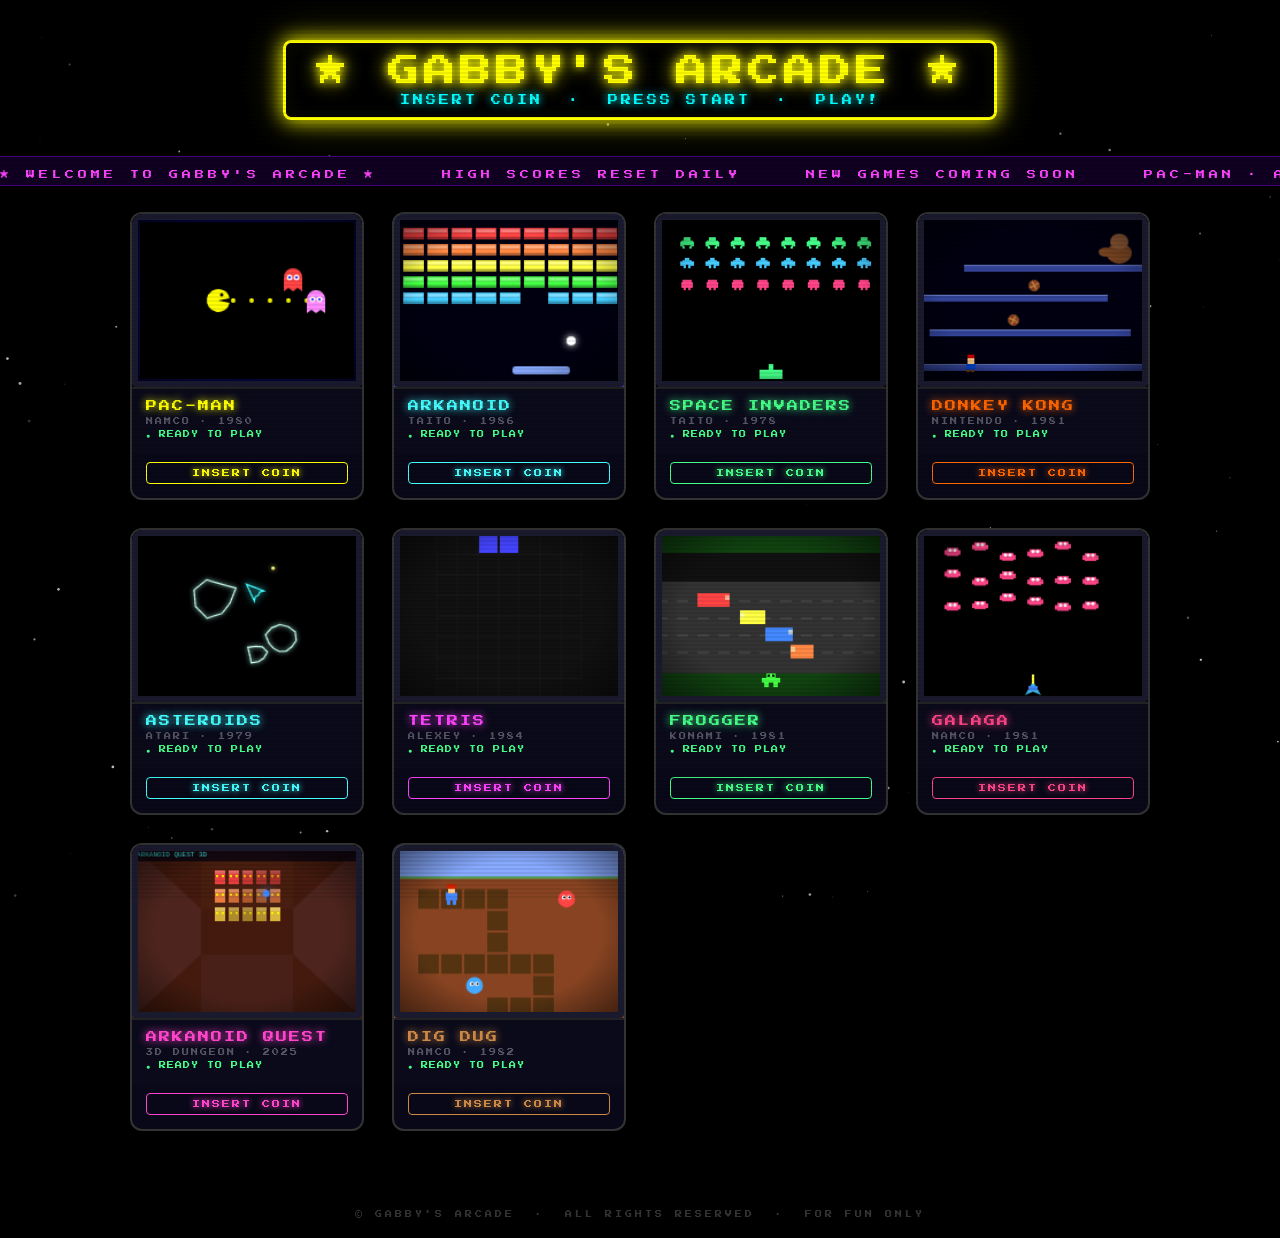
<file: arcade.html>
<!DOCTYPE html>
<html lang="en">
<head>
  <meta charset="UTF-8">
  <title>GABBY'S ARCADE</title>
  <style>
    @import url('https://fonts.googleapis.com/css2?family=Press+Start+2P&display=swap');

    * { margin:0; padding:0; box-sizing:border-box; }

    :root {
      --neon-yellow: #ffff00;
      --neon-cyan:   #00ffff;
      --neon-pink:   #ff44ff;
      --neon-green:  #44ff88;
      --neon-orange: #ff8800;
      --neon-blue:   #4488ff;
    }

    body {
      background: #000;
      min-height: 100vh;
      font-family: 'Press Start 2P', 'Courier New', monospace;
      display: flex;
      flex-direction: column;
      align-items: center;
      overflow-x: hidden;
    }

    /* ── Scrolling scanlines ── */
    body::after {
      content:'';
      position:fixed;
      inset:0;
      background: repeating-linear-gradient(0deg, transparent, transparent 2px, rgba(0,0,0,0.07) 2px, rgba(0,0,0,0.07) 4px);
      pointer-events:none;
      z-index:999;
    }

    /* ── Stars bg ── */
    #stars {
      position:fixed;
      inset:0;
      pointer-events:none;
      z-index:0;
    }

    /* ── Header ── */
    header {
      position: relative;
      z-index: 1;
      text-align: center;
      padding: 40px 20px 20px;
      width: 100%;
    }

    .arcade-sign {
      display: inline-block;
      border: 3px solid var(--neon-yellow);
      padding: 12px 30px;
      border-radius: 8px;
      box-shadow: 0 0 20px var(--neon-yellow), 0 0 40px rgba(255,255,0,0.3), inset 0 0 20px rgba(255,255,0,0.05);
      animation: signPulse 2s ease-in-out infinite;
    }

    @keyframes signPulse {
      0%,100% { box-shadow: 0 0 20px var(--neon-yellow), 0 0 40px rgba(255,255,0,0.3); }
      50%      { box-shadow: 0 0 30px var(--neon-yellow), 0 0 60px rgba(255,255,0,0.5), 0 0 80px rgba(255,255,0,0.2); }
    }

    .arcade-title {
      font-size: clamp(18px, 4vw, 32px);
      color: var(--neon-yellow);
      text-shadow: 0 0 10px var(--neon-yellow), 0 0 20px var(--neon-yellow);
      letter-spacing: 4px;
    }

    .arcade-sub {
      margin-top: 8px;
      font-size: clamp(7px, 1.5vw, 10px);
      color: var(--neon-cyan);
      letter-spacing: 3px;
      text-shadow: 0 0 8px var(--neon-cyan);
    }

    /* ── Ticker ── */
    .ticker-wrap {
      width: 100%;
      background: #110022;
      border-top: 1px solid #440088;
      border-bottom: 1px solid #440088;
      overflow: hidden;
      white-space: nowrap;
      padding: 6px 0;
      margin: 16px 0;
      position: relative;
      z-index: 1;
    }
    .ticker {
      display: inline-block;
      animation: tickerScroll 22s linear infinite;
      font-size: 9px;
      color: var(--neon-pink);
      letter-spacing: 4px;
    }
    @keyframes tickerScroll {
      from { transform: translateX(100vw); }
      to   { transform: translateX(-100%); }
    }

    /* ── Grid ── */
    .grid {
      position: relative;
      z-index: 1;
      display: grid;
      grid-template-columns: repeat(auto-fill, minmax(220px, 1fr));
      gap: 28px;
      padding: 10px 40px 60px;
      max-width: 1100px;
      width: 100%;
    }

    /* ── Cabinet card ── */
    .cabinet {
      background: #080818;
      border: 2px solid #333;
      border-radius: 12px;
      overflow: hidden;
      cursor: pointer;
      transition: transform 0.15s, border-color 0.15s;
      text-decoration: none;
      display: flex;
      flex-direction: column;
      box-shadow: 0 4px 20px rgba(0,0,0,0.6);
      position: relative;
    }
    .cabinet:hover {
      transform: translateY(-6px) scale(1.03);
    }
    .cabinet.available:hover {
      border-color: var(--accent);
      box-shadow: 0 0 20px var(--accent), 0 6px 30px rgba(0,0,0,0.7);
    }

    .cabinet-screen {
      width: 100%;
      aspect-ratio: 4/3;
      display: flex;
      align-items: center;
      justify-content: center;
      position: relative;
      overflow: hidden;
      background: #000;
    }

    /* Animated preview canvas per game */
    .cabinet-screen canvas {
      position: absolute;
      inset: 0;
      width: 100%;
      height: 100%;
    }

    .cabinet-bezel {
      position: absolute;
      inset: 0;
      border: 6px solid #1a1a2e;
      border-radius: 4px;
      pointer-events: none;
      background: radial-gradient(ellipse at center, transparent 60%, rgba(0,0,0,0.5) 100%);
    }

    .cabinet-label {
      padding: 12px 14px 14px;
      background: #0a0a1a;
      border-top: 2px solid #222;
    }
    .cabinet-name {
      font-size: 11px;
      letter-spacing: 2px;
      color: var(--accent, #fff);
      text-shadow: 0 0 8px var(--accent, #fff);
      margin-bottom: 6px;
    }
    .cabinet-year {
      font-size: 7px;
      color: #556;
      letter-spacing: 2px;
    }
    .cabinet-status {
      font-size: 7px;
      letter-spacing: 1px;
      margin-top: 6px;
    }
    .cabinet-status.ready  { color: var(--neon-green); }
    .cabinet-status.coming { color: #555; }

    /* INSERT COIN button */
    .coin-btn {
      display: block;
      margin: 8px 14px 14px;
      padding: 6px;
      text-align: center;
      font-size: 8px;
      letter-spacing: 2px;
      border: 1px solid var(--accent, #555);
      border-radius: 4px;
      color: var(--accent, #555);
      text-shadow: 0 0 6px var(--accent, #555);
      animation: coinBlink 1.2s step-end infinite;
    }
    .cabinet.available .coin-btn { animation: coinBlink 1.2s step-end infinite; }
    .cabinet.coming    .coin-btn { color:#333; border-color:#222; animation:none; }
    @keyframes coinBlink {
      0%,49% { opacity:1; }
      50%,100% { opacity:0.3; }
    }

    /* Coming soon overlay */
    .coming-overlay {
      position: absolute;
      inset: 0;
      background: rgba(0,0,0,0.65);
      display: flex;
      align-items: center;
      justify-content: center;
      font-size: 9px;
      color: #555;
      letter-spacing: 3px;
      pointer-events: none;
    }

    /* Footer */
    footer {
      position: relative;
      z-index: 1;
      padding: 20px;
      color: #333;
      font-size: 7px;
      letter-spacing: 3px;
      text-align: center;
    }
  </style>
</head>
<body>

<canvas id="stars"></canvas>

<header>
  <div class="arcade-sign">
    <div class="arcade-title">★ GABBY'S ARCADE ★</div>
    <div class="arcade-sub">INSERT COIN &nbsp;·&nbsp; PRESS START &nbsp;·&nbsp; PLAY!</div>
  </div>
</header>

<div class="ticker-wrap">
  <span class="ticker">
    ★ WELCOME TO GABBY'S ARCADE ★ &nbsp;&nbsp;&nbsp;
    HIGH SCORES RESET DAILY &nbsp;&nbsp;&nbsp;
    NEW GAMES COMING SOON &nbsp;&nbsp;&nbsp;
    PAC-MAN · ARKANOID · SPACE INVADERS · FROGGER · GALAGA · DONKEY KONG · ASTEROIDS · DIG DUG &nbsp;&nbsp;&nbsp;
    GOOD LUCK PLAYER ONE &nbsp;&nbsp;&nbsp;
    ★ GABBY'S ARCADE ★ &nbsp;&nbsp;&nbsp;
  </span>
</div>

<div class="grid" id="grid">

  <!-- PAC-MAN -->
  <a class="cabinet available" href="maze.html" style="--accent:#ffff00">
    <div class="cabinet-screen">
      <canvas id="cv-pacman"></canvas>
      <div class="cabinet-bezel"></div>
    </div>
    <div class="cabinet-label">
      <div class="cabinet-name">PAC-MAN</div>
      <div class="cabinet-year">NAMCO · 1980</div>
      <div class="cabinet-status ready">● READY TO PLAY</div>
    </div>
    <div class="coin-btn">INSERT COIN</div>
  </a>

  <!-- ARKANOID -->
  <a class="cabinet available" href="arkanoid.html" style="--accent:#44ffff">
    <div class="cabinet-screen">
      <canvas id="cv-arkanoid"></canvas>
      <div class="cabinet-bezel"></div>
    </div>
    <div class="cabinet-label">
      <div class="cabinet-name">ARKANOID</div>
      <div class="cabinet-year">TAITO · 1986</div>
      <div class="cabinet-status ready">● READY TO PLAY</div>
    </div>
    <div class="coin-btn">INSERT COIN</div>
  </a>

  <!-- SPACE INVADERS -->
  <a class="cabinet available" href="spaceinvaders.html" style="--accent:#44ff88">
    <div class="cabinet-screen">
      <canvas id="cv-invaders"></canvas>
      <div class="cabinet-bezel"></div>
    </div>
    <div class="cabinet-label">
      <div class="cabinet-name">SPACE INVADERS</div>
      <div class="cabinet-year">TAITO · 1978</div>
      <div class="cabinet-status ready">● READY TO PLAY</div>
    </div>
    <div class="coin-btn">INSERT COIN</div>
  </a>

  <!-- DONKEY KONG -->
  <a class="cabinet available" href="donkeykong.html" style="--accent:#ff6600">
    <div class="cabinet-screen">
      <canvas id="cv-dk"></canvas>
      <div class="cabinet-bezel"></div>
    </div>
    <div class="cabinet-label">
      <div class="cabinet-name">DONKEY KONG</div>
      <div class="cabinet-year">NINTENDO · 1981</div>
      <div class="cabinet-status ready">● READY TO PLAY</div>
    </div>
    <div class="coin-btn">INSERT COIN</div>
  </a>

  <!-- ASTEROIDS -->
  <a class="cabinet available" href="asteroids.html" style="--accent:#44ffff">
    <div class="cabinet-screen">
      <canvas id="cv-asteroids"></canvas>
      <div class="cabinet-bezel"></div>
    </div>
    <div class="cabinet-label">
      <div class="cabinet-name">ASTEROIDS</div>
      <div class="cabinet-year">ATARI · 1979</div>
      <div class="cabinet-status ready">● READY TO PLAY</div>
    </div>
    <div class="coin-btn">INSERT COIN</div>
  </a>

  <!-- TETRIS -->
  <a class="cabinet available" href="tetris.html" style="--accent:#ff44ff">
    <div class="cabinet-screen">
      <canvas id="cv-tetris"></canvas>
      <div class="cabinet-bezel"></div>
    </div>
    <div class="cabinet-label">
      <div class="cabinet-name">TETRIS</div>
      <div class="cabinet-year">ALEXEY · 1984</div>
      <div class="cabinet-status ready">● READY TO PLAY</div>
    </div>
    <div class="coin-btn">INSERT COIN</div>
  </a>

  <!-- FROGGER -->
  <a class="cabinet available" href="frogger.html" style="--accent:#44ff88">
    <div class="cabinet-screen">
      <canvas id="cv-frogger"></canvas>
      <div class="cabinet-bezel"></div>
    </div>
    <div class="cabinet-label">
      <div class="cabinet-name">FROGGER</div>
      <div class="cabinet-year">KONAMI · 1981</div>
      <div class="cabinet-status ready">● READY TO PLAY</div>
    </div>
    <div class="coin-btn">INSERT COIN</div>
  </a>

  <!-- GALAGA -->
  <a class="cabinet available" href="galaga.html" style="--accent:#ff4488">
    <div class="cabinet-screen">
      <canvas id="cv-galaga"></canvas>
      <div class="cabinet-bezel"></div>
    </div>
    <div class="cabinet-label">
      <div class="cabinet-name">GALAGA</div>
      <div class="cabinet-year">NAMCO · 1981</div>
      <div class="cabinet-status ready">● READY TO PLAY</div>
    </div>
    <div class="coin-btn">INSERT COIN</div>
  </a>

  <!-- ARKANOID QUEST 3D -->
  <a class="cabinet available" href="arkanoid-quest-3d.html" style="--accent:#ff44cc">
    <div class="cabinet-screen">
      <canvas id="cv-arkanoidquest"></canvas>
      <div class="cabinet-bezel"></div>
    </div>
    <div class="cabinet-label">
      <div class="cabinet-name">ARKANOID QUEST</div>
      <div class="cabinet-year">3D DUNGEON · 2025</div>
      <div class="cabinet-status ready">● READY TO PLAY</div>
    </div>
    <div class="coin-btn">INSERT COIN</div>
  </a>

  <!-- DIG DUG -->
  <a class="cabinet available" href="digdug.html" style="--accent:#cc8844">
    <div class="cabinet-screen">
      <canvas id="cv-digdug"></canvas>
      <div class="cabinet-bezel"></div>
    </div>
    <div class="cabinet-label">
      <div class="cabinet-name">DIG DUG</div>
      <div class="cabinet-year">NAMCO · 1982</div>
      <div class="cabinet-status ready">● READY TO PLAY</div>
    </div>
    <div class="coin-btn">INSERT COIN</div>
  </a>

</div>

<footer>© GABBY'S ARCADE &nbsp;·&nbsp; ALL RIGHTS RESERVED &nbsp;·&nbsp; FOR FUN ONLY</footer>

<script>
// ── Starfield background ────────────────────────────────────────────────────
const starsCanvas = document.getElementById('stars');
const sctx = starsCanvas.getContext('2d');
let stars = [];
function resizeStars() {
  starsCanvas.width  = window.innerWidth;
  starsCanvas.height = window.innerHeight;
  stars = Array.from({length:120}, ()=>({
    x: Math.random()*starsCanvas.width,
    y: Math.random()*starsCanvas.height,
    r: Math.random()*1.3+0.2,
    v: Math.random()*0.25+0.05,
    b: Math.random()
  }));
}
resizeStars();
window.addEventListener('resize', resizeStars);

function drawStars() {
  sctx.clearRect(0,0,starsCanvas.width,starsCanvas.height);
  const t = Date.now()*0.001;
  stars.forEach(s=>{
    s.y += s.v;
    if(s.y > starsCanvas.height) { s.y=0; s.x=Math.random()*starsCanvas.width; }
    const alpha = 0.4 + 0.4*Math.sin(t*1.5 + s.b*10);
    sctx.globalAlpha = alpha;
    sctx.fillStyle = '#ffffff';
    sctx.beginPath();
    sctx.arc(s.x, s.y, s.r, 0, Math.PI*2);
    sctx.fill();
  });
  sctx.globalAlpha=1;
  requestAnimationFrame(drawStars);
}
drawStars();

// ── Mini preview animations ──────────────────────────────────────────────────

// PAC-MAN preview
(function() {
  const cv = document.getElementById('cv-pacman');
  const cx = cv.getContext('2d');
  cv.width=200; cv.height=150;
  let t=0, px=30, dir=1, mouthA=0.2;
  const dots=[];
  for(let i=0;i<8;i++) dots.push({x:40+i*16, y:75, eaten:false});
  const ghosts=[
    {x:140,y:50,c:'#ff4444',vy:0.4,yo:0},
    {x:160,y:90,c:'#ff88ff',vy:-0.3,yo:0},
  ];
  function loop(){
    t++;
    cx.fillStyle='#000';
    cx.fillRect(0,0,200,150);
    // grid lines
    cx.strokeStyle='#1a1aff';
    cx.lineWidth=0.5;
    cx.strokeRect(6,6,188,138);
    // dots
    dots.forEach(d=>{
      if(!d.eaten){
        cx.fillStyle='#ffff00';
        cx.beginPath(); cx.arc(d.x,d.y,2,0,Math.PI*2); cx.fill();
        if(Math.abs(px-d.x)<10) d.eaten=true;
      }
    });
    if(dots.every(d=>d.eaten)) dots.forEach(d=>d.eaten=false);
    // pacman
    px += dir*1.5;
    if(px>170){dir=-1;} if(px<25){dir=1;}
    mouthA = 0.15+0.15*Math.abs(Math.sin(t*0.2));
    const a = dir>0 ? mouthA : Math.PI-mouthA;
    const ea = dir>0 ? Math.PI*2-mouthA : Math.PI+mouthA;
    cx.fillStyle='#ffff00';
    cx.beginPath(); cx.moveTo(px,75);
    cx.arc(px,75,10,a,ea); cx.closePath(); cx.fill();
    // eye
    cx.fillStyle='#000';
    cx.beginPath(); cx.arc(px+(dir>0?3:-3),70,1.5,0,Math.PI*2); cx.fill();
    // ghosts
    ghosts.forEach(g=>{
      g.yo += g.vy;
      if(Math.abs(g.yo)>12) g.vy*=-1;
      const gy=g.y+g.yo;
      cx.fillStyle=g.c;
      cx.beginPath();
      cx.arc(g.x,gy-7,8,Math.PI,0);
      cx.lineTo(g.x+8,gy+5);
      cx.lineTo(g.x+4,gy+2);
      cx.lineTo(g.x,gy+5);
      cx.lineTo(g.x-4,gy+2);
      cx.lineTo(g.x-8,gy+5);
      cx.closePath(); cx.fill();
      cx.fillStyle='#fff';
      cx.beginPath(); cx.arc(g.x-3,gy-7,2.5,0,Math.PI*2); cx.fill();
      cx.beginPath(); cx.arc(g.x+3,gy-7,2.5,0,Math.PI*2); cx.fill();
      cx.fillStyle='#00f';
      cx.beginPath(); cx.arc(g.x-3,gy-7,1,0,Math.PI*2); cx.fill();
      cx.beginPath(); cx.arc(g.x+3,gy-7,1,0,Math.PI*2); cx.fill();
    });
    requestAnimationFrame(loop);
  }
  loop();
})();

// ARKANOID preview
(function() {
  const cv = document.getElementById('cv-arkanoid');
  const cx = cv.getContext('2d');
  cv.width=200; cv.height=150;
  let t=0;
  const BCOLORS=['#ff4444','#ff8844','#ffff44','#44ff44','#44ccff'];
  let bricks=[];
  for(let r=0;r<5;r++) for(let c=0;c<9;c++) bricks.push({x:8+c*21,y:12+r*14,alive:true,c:BCOLORS[r]});
  let bx=100,by=110,vx=1.8,vy=-2.2;
  let padX=70;
  function loop(){
    t++;
    cx.fillStyle='#000011';
    cx.fillRect(0,0,200,150);
    // walls
    cx.fillStyle='#3344aa'; cx.fillRect(0,0,4,150); cx.fillRect(196,0,4,150); cx.fillRect(0,0,200,4);
    // bricks
    bricks.forEach(b=>{
      if(!b.alive) return;
      cx.fillStyle=b.c; cx.fillRect(b.x,b.y,18,10);
      cx.fillStyle='rgba(255,255,255,0.3)'; cx.fillRect(b.x+1,b.y+1,16,3);
      cx.fillStyle='rgba(0,0,0,0.3)'; cx.fillRect(b.x,b.y+8,18,2);
    });
    // paddle AI
    padX += (bx - (padX+25))*0.06;
    padX = Math.max(4, Math.min(196-50, padX));
    cx.fillStyle='#88aaff';
    cx.beginPath(); cx.roundRect(padX,132,50,7,3); cx.fill();
    // ball
    bx+=vx; by+=vy;
    if(bx<6){bx=6;vx=Math.abs(vx);}
    if(bx>194){bx=194;vx=-Math.abs(vx);}
    if(by<6){by=6;vy=Math.abs(vy);}
    if(by>148){by=148;vy=-Math.abs(vy);}
    if(by>=130&&by<=139&&bx>=padX&&bx<=padX+50){
      vy=-Math.abs(vy);
      vx+=(bx-(padX+25))*0.04;
    }
    // brick collision
    bricks.forEach(b=>{
      if(!b.alive) return;
      if(bx>b.x&&bx<b.x+18&&by>b.y&&by<b.y+10){
        b.alive=false; vy=-vy;
      }
    });
    if(bricks.every(b=>!b.alive)) bricks.forEach(b=>b.alive=true);
    // ball draw
    cx.shadowBlur=6; cx.shadowColor='#fff';
    cx.fillStyle='#ffffff';
    cx.beginPath(); cx.arc(bx,by,4,0,Math.PI*2); cx.fill();
    cx.shadowBlur=0;
    requestAnimationFrame(loop);
  }
  loop();
})();

// SPACE INVADERS preview
(function() {
  const cv = document.getElementById('cv-invaders');
  const cx = cv.getContext('2d');
  cv.width=200; cv.height=150;
  let t=0;
  const INV=[];
  for(let r=0;r<3;r++) for(let c=0;c<8;c++)
    INV.push({x:20+c*22,y:20+r*18,alive:true,r});
  let dir=1,ivx=0,lasers=[],t2=0;
  function drawInvader(x,y,type){
    const c=['#44ff88','#44ccff','#ff4488'][type];
    cx.fillStyle=c;
    if(type===0){ // crab
      cx.fillRect(x+3,y,6,3); cx.fillRect(x+1,y+3,10,4); cx.fillRect(x,y+4,3,4); cx.fillRect(x+9,y+4,3,4);
      cx.fillRect(x+2,y+8,2,2); cx.fillRect(x+8,y+8,2,2);
    } else if(type===1){ // squid
      cx.fillRect(x+4,y,4,2); cx.fillRect(x+2,y+2,8,4); cx.fillRect(x,y+3,3,4); cx.fillRect(x+9,y+3,3,4);
      cx.fillRect(x+3,y+6,2,3); cx.fillRect(x+7,y+6,2,3);
    } else {
      cx.fillRect(x+2,y+1,8,2); cx.fillRect(x+1,y+3,10,5); cx.fillRect(x+3,y+8,2,2); cx.fillRect(x+7,y+8,2,2);
    }
  }
  function loop(){
    t++; ivx++;
    cx.fillStyle='#000'; cx.fillRect(0,0,200,150);
    // move
    if(ivx%40===0){
      INV.forEach(i=>{ if(i.alive) i.x+=dir*8; });
      const xs=INV.filter(i=>i.alive).map(i=>i.x);
      if(xs.length&&(Math.max(...xs)>185||Math.min(...xs)<8)){
        dir*=-1; INV.forEach(i=>{ if(i.alive) i.y+=6; });
      }
    }
    INV.forEach(i=>{ if(i.alive) drawInvader(i.x+Math.floor(ivx/20)%2,i.y,i.r); });
    // random laser
    if(t%60===0){
      const alive=INV.filter(i=>i.alive);
      if(alive.length){
        const pick=alive[Math.floor(Math.random()*alive.length)];
        lasers.push({x:pick.x+6,y:pick.y+12});
      }
    }
    lasers=lasers.filter(l=>{ l.y+=2; cx.fillStyle='#ff4444'; cx.fillRect(l.x,l.y,2,6); return l.y<150; });
    // player
    cx.fillStyle='#44ff88';
    cx.fillRect(90,135,20,8); cx.fillRect(98,130,4,6);
    requestAnimationFrame(loop);
  }
  loop();
})();

// TETRIS preview
(function() {
  const cv = document.getElementById('cv-tetris');
  const cx = cv.getContext('2d');
  cv.width=200; cv.height=150;
  const COLORS=['#ff4444','#ff8844','#ffff44','#44ff44','#44ccff','#4444ff','#ff44ff'];
  const PIECES=[
    [[1,1,1,1]],
    [[1,1],[1,1]],
    [[0,1,0],[1,1,1]],
    [[1,0,0],[1,1,1]],
    [[0,0,1],[1,1,1]],
    [[0,1,1],[1,1,0]],
    [[1,1,0],[0,1,1]],
  ];
  let board=Array.from({length:12},()=>Array(7).fill(0));
  let t=0,fallT=0;
  let curP=null,curX=3,curY=0,curC=0;
  function newPiece(){
    const pi=Math.floor(Math.random()*PIECES.length);
    curP=PIECES[pi]; curX=Math.floor((7-curP[0].length)/2); curY=0;
    curC=Math.floor(Math.random()*COLORS.length);
  }
  newPiece();
  function canPlace(p,ox,oy){
    for(let r=0;r<p.length;r++) for(let c=0;c<p[r].length;c++){
      if(!p[r][c]) continue;
      const nx=ox+c, ny=oy+r;
      if(nx<0||nx>=7||ny>=12) return false;
      if(ny>=0&&board[ny][nx]) return false;
    }
    return true;
  }
  function placePiece(){
    for(let r=0;r<curP.length;r++) for(let c=0;c<curP[r].length;c++){
      if(curP[r][c]&&curY+r>=0) board[curY+r][curX+c]=curC+1;
    }
    // clear full rows
    board=board.filter(r=>r.some(v=>!v));
    while(board.length<12) board.unshift(Array(7).fill(0));
    newPiece();
    if(!canPlace(curP,curX,curY)) board=Array.from({length:12},()=>Array(7).fill(0));
  }
  const SZ=18;
  const offX=(200-7*SZ)/2, offY=(150-12*SZ)/2;
  function loop(){
    t++; fallT++;
    cx.fillStyle='#111'; cx.fillRect(0,0,200,150);
    // grid
    cx.strokeStyle='#222'; cx.lineWidth=0.5;
    for(let r=0;r<=12;r++){ cx.beginPath(); cx.moveTo(offX,offY+r*SZ); cx.lineTo(offX+7*SZ,offY+r*SZ); cx.stroke(); }
    for(let c=0;c<=7;c++){ cx.beginPath(); cx.moveTo(offX+c*SZ,offY); cx.lineTo(offX+c*SZ,offY+12*SZ); cx.stroke(); }
    // board
    board.forEach((row,r)=>row.forEach((v,c)=>{
      if(!v) return;
      cx.fillStyle=COLORS[v-1];
      cx.fillRect(offX+c*SZ+1,offY+r*SZ+1,SZ-2,SZ-2);
    }));
    // current
    curP.forEach((row,r)=>row.forEach((v,c)=>{
      if(!v) return;
      cx.fillStyle=COLORS[curC];
      cx.fillRect(offX+(curX+c)*SZ+1,offY+(curY+r)*SZ+1,SZ-2,SZ-2);
    }));
    if(fallT%28===0){
      if(canPlace(curP,curX,curY+1)) curY++;
      else { placePiece(); }
    }
    requestAnimationFrame(loop);
  }
  loop();
})();

// ASTEROIDS preview
(function() {
  const cv = document.getElementById('cv-asteroids');
  if(!cv) return;
  const cx = cv.getContext('2d');
  cv.width=200; cv.height=150;
  let t=0;
  const roids=[
    {x:60,y:50,vx:0.4,vy:0.3,r:20,verts:[],rot:0,rv:0.012},
    {x:145,y:90,vx:-0.5,vy:0.2,r:14,verts:[],rot:0,rv:-0.018},
    {x:100,y:120,vx:0.3,vy:-0.4,r:10,verts:[],rot:0,rv:0.02},
  ];
  roids.forEach(r=>{const n=8+Math.random()*4|0;for(let i=0;i<n;i++){const a=(i/n)*Math.PI*2,jr=r.r*(0.65+Math.random()*0.4);r.verts.push({x:Math.cos(a)*jr,y:Math.sin(a)*jr});}});
  let sx=100,sy=75,sa=-Math.PI/2,svx=0,svy=0;
  const bullets=[];
  function loop(){
    t++;
    cx.fillStyle='#000'; cx.fillRect(0,0,200,150);
    // ship rotation
    sa+=0.025;
    svx+=Math.cos(sa)*0.06; svy+=Math.sin(sa)*0.06;
    svx*=0.98; svy*=0.98;
    sx=(sx+svx+200)%200; sy=(sy+svy+150)%150;
    // bullets
    if(t%28===0){ bullets.push({x:sx+Math.cos(sa)*10,y:sy+Math.sin(sa)*10,vx:Math.cos(sa)*5+svx,vy:Math.sin(sa)*5+svy,l:25}); }
    // draw roids
    roids.forEach(r=>{
      r.x=(r.x+r.vx+200)%200; r.y=(r.y+r.vy+150)%150; r.rot+=r.rv;
      cx.save(); cx.translate(r.x,r.y); cx.rotate(r.rot);
      cx.shadowBlur=4; cx.shadowColor='#aaffee';
      cx.strokeStyle='#ccffee'; cx.lineWidth=1.2;
      cx.beginPath(); r.verts.forEach((v,i)=>i===0?cx.moveTo(v.x,v.y):cx.lineTo(v.x,v.y)); cx.closePath(); cx.stroke();
      cx.shadowBlur=0; cx.restore();
    });
    // draw bullets
    cx.shadowBlur=4; cx.shadowColor='#ffff88'; cx.fillStyle='#ffff88';
    for(let i=bullets.length-1;i>=0;i--){
      const b=bullets[i]; b.x+=b.vx; b.y+=b.vy; b.l--;
      if(b.l<=0){bullets.splice(i,1);continue;}
      cx.beginPath(); cx.arc(b.x,b.y,1.5,0,Math.PI*2); cx.fill();
    }
    cx.shadowBlur=0;
    // draw ship
    cx.save(); cx.translate(sx,sy); cx.rotate(sa);
    cx.shadowBlur=6; cx.shadowColor='#44ffff';
    cx.strokeStyle='#44ffff'; cx.lineWidth=1.2;
    cx.beginPath(); cx.moveTo(0,-9); cx.lineTo(6,6); cx.lineTo(3,4); cx.lineTo(0,5); cx.lineTo(-3,4); cx.lineTo(-6,6); cx.closePath(); cx.stroke();
    cx.shadowBlur=0; cx.restore();
    requestAnimationFrame(loop);
  }
  loop();
})();

// DONKEY KONG preview
(function() {
  const cv = document.getElementById('cv-dk');
  if(!cv) return;
  const cx = cv.getContext('2d');
  cv.width=200; cv.height=150;
  let t=0;
  const plats=[{x1:0,x2:200,y:130},{x1:10,x2:185,y:100},{x1:0,x2:165,y:70},{x1:40,x2:200,y:44}];
  const barrels=[{x:50,y:92,vx:1.1,plat:1},{x:140,y:62,vx:-1.3,plat:2}];
  let mx=15,my=120,mvy=0,mgrd=true,mfr=0;
  function loop(){
    t++;
    cx.fillStyle='#000011'; cx.fillRect(0,0,200,150);
    plats.forEach(p=>{
      cx.fillStyle='#334499'; cx.fillRect(p.x1,p.y,p.x2-p.x1,6);
      cx.fillStyle='#6677bb'; cx.fillRect(p.x1,p.y,p.x2-p.x1,1);
    });
    // DK
    cx.fillStyle='#774422'; cx.beginPath(); cx.ellipse(175,34,11,9,0,0,Math.PI*2); cx.fill();
    cx.fillStyle='#885533'; cx.beginPath(); cx.ellipse(175,24,8,7,0,0,Math.PI*2); cx.fill();
    const arm=Math.sin(t*0.08)>0.7?1:0;
    cx.fillStyle='#774422'; cx.beginPath(); cx.ellipse(163,arm?28:33,6,4,0,0,Math.PI*2); cx.fill();
    // barrels
    barrels.forEach(b=>{
      b.x+=b.vx; const p=plats[b.plat];
      if(b.x>p.x2-4){b.vx=-Math.abs(b.vx);} if(b.x<p.x1+4){b.vx=Math.abs(b.vx);}
      cx.save(); cx.translate(b.x,b.y); cx.rotate(t*0.12*(b.vx>0?1:-1));
      cx.fillStyle='#884422'; cx.beginPath(); cx.arc(0,0,5,0,Math.PI*2); cx.fill();
      cx.strokeStyle='#cc8844'; cx.lineWidth=1.2;
      cx.beginPath(); cx.moveTo(-4,0); cx.lineTo(4,0); cx.stroke();
      cx.beginPath(); cx.moveTo(0,-4); cx.lineTo(0,4); cx.stroke();
      cx.restore();
    });
    // mario
    if(!mgrd){mvy+=0.38;my+=mvy;}
    mx+=0.9; if(mx>185){mx=10;}
    mgrd=false;
    plats.forEach(p=>{if(my+8>=p.y&&my+8<=p.y+9&&mx>p.x1&&mx<p.x2){my=p.y-8;mvy=0;mgrd=true;}});
    if(my>148){my=120;mgrd=true;}
    if(mgrd&&Math.random()<0.012){mvy=-4.5;mgrd=false;}
    mfr=(Math.floor(t/7))%2;
    cx.fillStyle='#cc0000'; cx.fillRect(mx+1,my,6,3);
    cx.fillStyle='#ffcc88'; cx.fillRect(mx+1,my+3,6,5);
    cx.fillStyle='#0044cc'; cx.fillRect(mx,my+8,8,5);
    cx.fillStyle='#663300';
    cx.fillRect(mx+(mfr?0:4),my+13,3,2);
    cx.fillRect(mx+(mfr?4:0),my+13,3,2);
    requestAnimationFrame(loop);
  }
  loop();
})();

// FROGGER preview
(function() {
  const cv = document.getElementById('cv-frogger');
  const cx = cv.getContext('2d');
  cv.width=200; cv.height=150;
  let t=0;
  const cars=[
    {x:0,y:55,vx:1.2,c:'#ff4444',w:28},
    {x:100,y:70,vx:-0.9,c:'#ffff44',w:22},
    {x:50,y:85,vx:1.5,c:'#4488ff',w:24},
    {x:150,y:100,vx:-1.1,c:'#ff8844',w:20},
  ];
  let fy=125, fdir=0, fmove=0;
  function loop(){
    t++;
    cx.fillStyle='#111'; cx.fillRect(0,0,200,150);
    // grass strips
    cx.fillStyle='#114411'; cx.fillRect(0,0,200,20);
    cx.fillStyle='#114411'; cx.fillRect(0,120,200,30);
    // road
    cx.fillStyle='#333'; cx.fillRect(0,45,200,80);
    // lane lines
    cx.setLineDash([10,8]);
    cx.strokeStyle='#555'; cx.lineWidth=1;
    [62,77,92,107].forEach(y=>{ cx.beginPath(); cx.moveTo(0,y); cx.lineTo(200,y); cx.stroke(); });
    cx.setLineDash([]);
    // cars
    cars.forEach(c=>{
      c.x=(c.x+c.vx+200)%200;
      cx.fillStyle=c.c;
      cx.fillRect(c.x,c.y,c.w,12);
      cx.fillStyle='rgba(255,255,200,0.6)';
      cx.fillRect(c.x+(c.vx>0?c.w-4:0),c.y+2,4,4);
    });
    // frog movement
    fmove++;
    if(fmove%80===0){ fy=Math.max(20,fy-20); if(fy<20){fy=125;} }
    // frog body
    cx.fillStyle='#44ff44';
    cx.fillRect(96,fy,8,8);
    cx.fillRect(92,fy+4,4,4); cx.fillRect(104,fy+4,4,4);
    cx.fillRect(94,fy+8,4,4); cx.fillRect(102,fy+8,4,4);
    cx.fillStyle='#000';
    cx.fillRect(97,fy+1,2,2);
    cx.fillRect(101,fy+1,2,2);
    requestAnimationFrame(loop);
  }
  loop();
})();

// ARKANOID QUEST 3D preview
(function() {
  const cv = document.getElementById('cv-arkanoidquest');
  if (!cv) return;
  const cx = cv.getContext('2d');
  cv.width=200; cv.height=150;
  let t=0;
  const MCOLS=['#ff4444','#ff8844','#ffdd44','#44cc55'];
  // Draw a pseudo-3D corridor perspective view
  function loop(){
    t++;
    cx.fillStyle='#000011'; cx.fillRect(0,0,200,150);
    // Corridor walls (perspective)
    cx.fillStyle='#0d0d28';
    cx.beginPath(); cx.moveTo(0,0); cx.lineTo(60,55); cx.lineTo(60,95); cx.lineTo(0,150); cx.fill();
    cx.beginPath(); cx.moveTo(200,0); cx.lineTo(140,55); cx.lineTo(140,95); cx.lineTo(200,150); cx.fill();
    // Floor
    cx.fillStyle='#080820'; cx.fillRect(60,95,80,55);
    // Ceiling
    cx.fillStyle='#060614'; cx.fillRect(60,0,80,55);
    // Torch flicker
    const flk = 0.6+Math.sin(t*0.3)*0.2+Math.random()*0.15;
    cx.fillStyle=`rgba(255,100,0,${flk*0.35})`;
    cx.fillRect(0,0,200,150);
    // Monster grid (simplified)
    const pulse=Math.sin(t*0.05)*0.2+0.8;
    for(let r=0;r<3;r++){
      for(let c=0;c<5;c++){
        const mx=72+c*12, my=22+r*16;
        cx.globalAlpha=pulse*(0.7+Math.sin(t*0.04+r*0.8+c)*0.2);
        cx.fillStyle=MCOLS[r]||'#ff4444';
        cx.fillRect(mx,my,9,12);
        cx.fillStyle='rgba(255,255,255,0.25)'; cx.fillRect(mx,my,9,3);
        // eyes
        cx.fillStyle='#ffff00'; cx.fillRect(mx+1,my+4,2,2); cx.fillRect(mx+6,my+4,2,2);
      }
    }
    cx.globalAlpha=1;
    // Player bolt
    const bz=(t*2.5)%90;
    const bx=100+Math.sin(t*0.04)*18;
    const by=72-bz*0.4;
    if(by>20){
      cx.fillStyle='#4488ff';
      cx.shadowBlur=8; cx.shadowColor='#4488ff';
      cx.beginPath(); cx.arc(bx,by,3,0,Math.PI*2); cx.fill();
      cx.shadowBlur=0;
    }
    // HUD
    cx.fillStyle='rgba(0,0,18,0.7)'; cx.fillRect(0,0,200,14);
    cx.fillStyle='#44ffff'; cx.font='6px Courier New'; cx.textAlign='left';
    cx.fillText('ARKANOID QUEST 3D',4,10);
    requestAnimationFrame(loop);
  }
  loop();
})();

// DIG DUG preview
(function() {
  const cv = document.getElementById('cv-digdug');
  if(!cv) return;
  const cx = cv.getContext('2d');
  cv.width=200; cv.height=150;
  let t=0;
  // tunnel grid: simplified 10 cols x 8 rows
  const COLS=10, ROWS=8, CW=200/COLS, CH=150/ROWS;
  const dug=Array.from({length:ROWS},()=>Array(COLS).fill(false));
  // pre-dig some tunnels
  [[2,1],[2,2],[2,3],[2,4],[3,4],[4,4],[5,4],[5,3],[5,2],[5,1],[5,5],[5,6],[6,6],[7,6],[7,5],[7,4]].forEach(([r,c])=>dug[r][c]=true);
  // player
  let px=2*CW+CW/2, py=1*CH+CH/2, pdir=0;
  const ppath=[[2,1],[2,2],[2,3],[2,4],[3,4],[4,4],[5,4],[5,3],[5,2],[5,1],[5,2],[5,3],[5,4],[5,5],[5,6],[6,6],[7,6],[7,5],[7,4],[7,5],[7,6],[6,6],[5,6]];
  let ppi=0, pstep=0;
  // enemies
  const enemies=[
    {x:7*CW+CW/2, y:2*CH+CH/2, c:'#ff4444', inflate:0, idir:1},
    {x:3*CW+CW/2, y:6*CH+CH/2, c:'#44aaff', inflate:0, idir:1},
  ];
  let pumpT=0, pumpOn=false, pumpLen=0, pumpTarget=-1;
  function loop(){
    t++;
    // sky
    cx.fillStyle='#88aaff'; cx.fillRect(0,0,200,CH*1.5);
    // dirt
    cx.fillStyle='#884422'; cx.fillRect(0,CH*1.5,200,150-CH*1.5);
    // draw dug tunnels
    dug.forEach((row,r)=>row.forEach((d,c)=>{
      if(!d||r<2) return;
      cx.fillStyle='#553311';
      cx.fillRect(c*CW+1, r*CH+1, CW-2, CH-2);
    }));
    // player walk cycle
    pstep++;
    if(pstep%18===0){
      ppi=(ppi+1)%ppath.length;
      const [nr,nc]=ppath[ppi];
      dug[nr][nc]=true;
      pdir = nc*CW+CW/2 > px ? 1 : nc*CW+CW/2 < px ? -1 : 0;
      px=nc*CW+CW/2; py=nr*CH+CH/2;
    }
    // pump animation
    pumpT++;
    if(pumpT%60<30){ pumpOn=true; pumpLen=Math.min((pumpT%60)*1.5, 30); }
    else { pumpOn=false; pumpLen=0; }
    // draw player
    const legF=(Math.floor(t/6))%2;
    cx.fillStyle='#4488ff';
    cx.fillRect(px-5,py-6,10,7);
    cx.fillStyle='#ffcc88';
    cx.fillRect(px-3,py-10,6,5);
    cx.fillStyle='#cc2200';
    cx.fillRect(px-4,py-13,8,4);
    cx.fillStyle='#4488ff';
    cx.fillRect(px+(legF?-4:-1),py+1,3,4);
    cx.fillRect(px+(legF?1:2),py+1,3,4);
    // pump line
    if(pumpOn){
      const dx = pdir!==0 ? pdir : 1;
      cx.strokeStyle='#ffff44'; cx.lineWidth=2; cx.setLineDash([3,3]);
      cx.beginPath(); cx.moveTo(px+dx*5, py-2);
      cx.lineTo(px+dx*5+dx*pumpLen, py-2); cx.stroke();
      cx.setLineDash([]);
    }
    // draw enemies
    enemies.forEach((e,i)=>{
      e.inflate+=e.idir*0.015;
      if(e.inflate>1||e.inflate<0) e.idir*=-1;
      const r=6+e.inflate*3;
      cx.fillStyle=e.c;
      cx.beginPath(); cx.arc(e.x,e.y,r,0,Math.PI*2); cx.fill();
      // eyes
      cx.fillStyle='#fff';
      cx.beginPath(); cx.arc(e.x-r*0.3,e.y-r*0.2,r*0.25,0,Math.PI*2); cx.fill();
      cx.beginPath(); cx.arc(e.x+r*0.3,e.y-r*0.2,r*0.25,0,Math.PI*2); cx.fill();
      cx.fillStyle='#000';
      cx.beginPath(); cx.arc(e.x-r*0.25,e.y-r*0.2,r*0.12,0,Math.PI*2); cx.fill();
      cx.beginPath(); cx.arc(e.x+r*0.35,e.y-r*0.2,r*0.12,0,Math.PI*2); cx.fill();
    });
    // surface line
    cx.strokeStyle='#55aa55'; cx.lineWidth=2; cx.setLineDash([]);
    cx.beginPath(); cx.moveTo(0,CH*1.5); cx.lineTo(200,CH*1.5); cx.stroke();
    requestAnimationFrame(loop);
  }
  loop();
})();

// GALAGA preview
(function() {
  const cv = document.getElementById('cv-galaga');
  const cx = cv.getContext('2d');
  cv.width=200; cv.height=150;
  let t=0;
  const enemies=[];
  for(let r=0;r<3;r++) for(let c=0;c<6;c++)
    enemies.push({x:30+c*24,y:15+r*22,alive:true,yo:0,vy:(Math.random()-0.5)*0.5});
  let bullets=[], dbullets=[];
  let shootT=0;
  function drawShip(x,y,c){
    cx.fillStyle=c;
    cx.beginPath();
    cx.moveTo(x,y); cx.lineTo(x-7,y+12); cx.lineTo(x,y+9); cx.lineTo(x+7,y+12);
    cx.closePath(); cx.fill();
  }
  function loop(){
    t++;
    cx.fillStyle='#000'; cx.fillRect(0,0,200,150);
    // stars
    if(t%5===0) cx.fillStyle='rgba(255,255,255,0.8)';
    enemies.forEach(e=>{
      if(!e.alive) return;
      e.yo+=e.vy;
      if(Math.abs(e.yo)>5) e.vy*=-1;
      // bug shape
      cx.fillStyle='#ff4488';
      cx.fillRect(e.x-5,e.y+e.yo,10,7);
      cx.fillRect(e.x-7,e.y+2+e.yo,3,4); cx.fillRect(e.x+4,e.y+2+e.yo,3,4);
      cx.fillStyle='#fff';
      cx.beginPath(); cx.arc(e.x-2,e.y+2+e.yo,1.5,0,Math.PI*2); cx.fill();
      cx.beginPath(); cx.arc(e.x+2,e.y+2+e.yo,1.5,0,Math.PI*2); cx.fill();
    });
    // player ship
    drawShip(100,132,'#44ccff');
    cx.fillStyle='#4488ff';
    cx.fillRect(96,136,8,4);
    // shoot
    shootT++;
    if(shootT%40===0){
      const alive=enemies.filter(e=>e.alive);
      if(alive.length){
        const pick=alive[Math.floor(Math.random()*alive.length)];
        dbullets.push({x:pick.x,y:pick.y+10});
      }
    }
    if(t%30===0) bullets.push({x:100,y:130});
    bullets=bullets.filter(b=>{ b.y-=4; cx.fillStyle='#ffff44'; cx.fillRect(b.x-1,b.y,2,8); return b.y>0; });
    dbullets=dbullets.filter(b=>{ b.y+=2.5; cx.fillStyle='#ff4444'; cx.fillRect(b.x-1,b.y,2,8);
      enemies.forEach(e=>{ if(e.alive&&Math.abs(b.x-e.x)<8&&Math.abs(b.y-e.y)<8) e.alive=false; });
      if(enemies.every(e=>!e.alive)) enemies.forEach(e=>e.alive=true);
      return b.y<150;
    });
    // hit check
    bullets=bullets.filter(b=>{ let hit=false; enemies.forEach(e=>{ if(e.alive&&Math.abs(b.x-e.x)<8&&Math.abs(b.y-e.y)<8){e.alive=false;hit=true;} }); return !hit; });
    requestAnimationFrame(loop);
  }
  loop();
})();

</script>
</body>
</html>
</file>
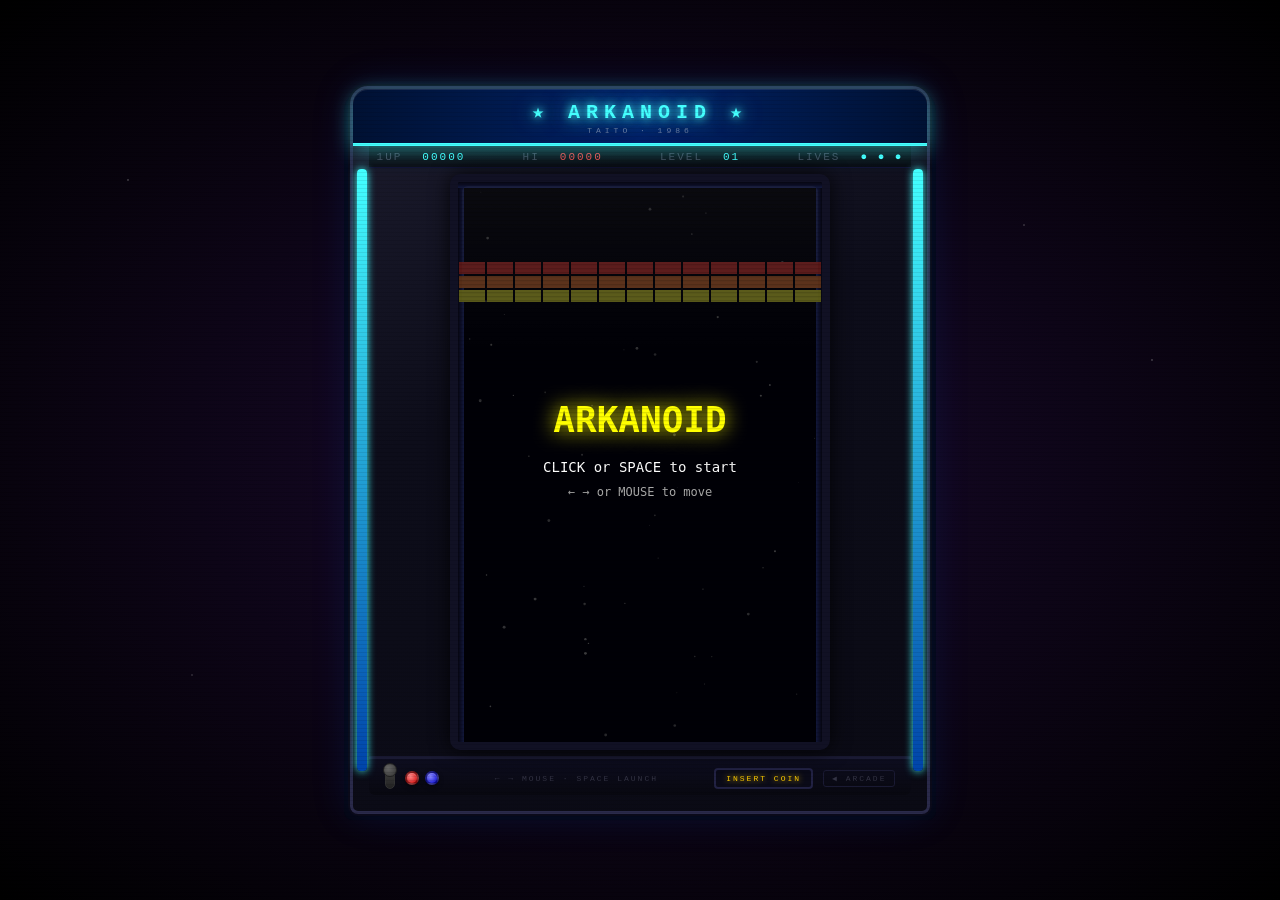
<file: arkanoid.html>
<!DOCTYPE html>
<html lang="en">
<head>
  <meta name="viewport" content="width=device-width, initial-scale=1.0, maximum-scale=1.0, user-scalable=no">
  <meta charset="UTF-8">
  <title>ARKANOID — Classic 1986</title>
  <link rel="stylesheet" href="cabinet.css">
  <style>
    :root {
      --stripe1: #44ffff;
      --stripe2: #0044aa;
      --marquee-bg: linear-gradient(90deg, #001133, #002266, #001133);
      --marquee-border: #44ffff;
      --marquee-glow: rgba(68,255,255,0.5);
      --marquee-color: #44ffff;
    }
    #ui { display:none; }
    canvas { display:block; image-rendering:pixelated; }
    #info  { display:none; }
  </style>
</head>
<body>
<div id="ui"></div>
<div class="cabinet-wrap">
  <!-- MARQUEE -->
  <div class="cab-marquee">
    <div class="cab-marquee-title">★ ARKANOID ★</div>
    <div class="cab-marquee-sub">TAITO · 1986</div>
  </div>
  <!-- SCORE BAR -->
  <div class="cab-scores">
    <span class="s-label">1UP </span><span class="s-val" id="score">00000</span>
    &nbsp;&nbsp;
    <span class="s-label">HI </span><span class="s-hi" id="hiscore">00000</span>
    &nbsp;&nbsp;
    <span class="s-label">LEVEL </span><span class="s-val" id="level">01</span>
    &nbsp;&nbsp;
    <span class="s-label">LIVES </span><span class="s-val" id="lives">● ● ●</span>
  </div>
  <!-- MONITOR -->
  <div class="cab-monitor">
    <canvas id="canvas"></canvas>
  </div>
  <!-- CONTROL PANEL -->
  <div class="cab-controls">
    <div class="cab-buttons">
      <div class="cab-stick"></div>
      <div class="cab-btn red"></div>
      <div class="cab-btn blue"></div>
    </div>
    <div class="cab-help">← → MOUSE · SPACE LAUNCH</div>
    <div class="cab-coin">INSERT COIN</div>
    <a class="cab-back" href="arcade.html">◀ ARCADE</a>
  </div>
</div>
<div id="info"></div>

<script>
// ─── Constants ───────────────────────────────────────────────────────────────
const CW = 364, CH = 560;
const canvas = document.getElementById('canvas');
const ctx = canvas.getContext('2d');
canvas.width = CW; canvas.height = CH;

const COLS = 13, BRICK_W = 26, BRICK_H = 12, BRICK_GAP = 2;
const BRICK_OFFSET_X = (CW - (COLS * (BRICK_W + BRICK_GAP) - BRICK_GAP)) / 2;
const BRICK_OFFSET_Y = 60;
const WALL = 6; // side wall thickness

const PAD_W = 60, PAD_H = 10, PAD_Y = CH - 40;
const BALL_R = 5;

// ─── Audio (Web Audio API) ────────────────────────────────────────────────────
const AC = new (window.AudioContext || window.webkitAudioContext)();
function beep(freq, dur, type='square', vol=0.15) {
  const o = AC.createOscillator();
  const g = AC.createGain();
  o.connect(g); g.connect(AC.destination);
  o.type = type; o.frequency.value = freq;
  g.gain.setValueAtTime(vol, AC.currentTime);
  g.gain.exponentialRampToValueAtTime(0.001, AC.currentTime + dur);
  o.start(AC.currentTime);
  o.stop(AC.currentTime + dur);
}
function sndBrick()  { beep(660, 0.08, 'square', 0.18); }
function sndPaddle() { beep(220, 0.06, 'sine', 0.15); }
function sndWall()   { beep(330, 0.05, 'square', 0.12); }
function sndDead()   { beep(80, 0.4, 'sawtooth', 0.2); }
function sndPower()  { beep(880, 0.15, 'sine', 0.2); setTimeout(()=>beep(1100,0.15,'sine',0.2),100); }
function sndLevelUp(){ [523,659,784,1047].forEach((f,i)=>setTimeout(()=>beep(f,0.15,'square',0.2),i*100)); }

// ─── Brick colour palettes per row (classic Arkanoid) ─────────────────────────
const ROW_COLORS = [
  '#ff4444','#ff4444',   // red - worth 7
  '#ff8844','#ff8844',   // orange - worth 5
  '#ffff44','#ffff44',   // yellow - worth 3
  '#44ff44','#44ff44',   // green - worth 3
  '#44ccff','#44ccff',   // cyan - worth 1
  '#cc44ff','#cc44ff',   // purple - worth 1
  '#ffffff','#ffffff',   // white - worth 1 (silver)
];
const ROW_POINTS = [70,70,50,50,30,30,30,30,10,10,10,10,10,10];

// ─── Level layouts (0=empty, 1=normal, 2=silver/hard, 9=indestructible gold) ──
const LEVELS = [
  // Level 1 – classic intro
  [
    [0,0,0,0,0,0,0,0,0,0,0,0,0],
    [0,1,1,1,1,1,1,1,1,1,1,1,0],
    [0,1,1,1,1,1,1,1,1,1,1,1,0],
    [0,1,1,1,1,1,1,1,1,1,1,1,0],
    [0,1,1,1,1,1,1,1,1,1,1,1,0],
    [0,1,1,1,1,1,1,1,1,1,1,1,0],
    [0,1,1,1,1,1,1,1,1,1,1,1,0],
    [0,0,0,0,0,0,0,0,0,0,0,0,0],
  ],
  // Level 2 – checkerboard
  [
    [1,0,1,0,1,0,1,0,1,0,1,0,1],
    [0,1,0,1,0,1,0,1,0,1,0,1,0],
    [1,0,1,0,1,0,1,0,1,0,1,0,1],
    [0,1,0,1,0,1,0,1,0,1,0,1,0],
    [1,0,1,0,1,0,1,0,1,0,1,0,1],
    [0,1,0,1,0,1,0,1,0,1,0,1,0],
    [1,9,1,0,1,0,1,0,1,0,1,9,1],
    [0,0,0,0,0,0,0,0,0,0,0,0,0],
  ],
  // Level 3 – pyramid
  [
    [0,0,0,0,0,1,0,1,0,0,0,0,0],
    [0,0,0,0,1,1,1,1,1,0,0,0,0],
    [0,0,0,1,1,1,1,1,1,1,0,0,0],
    [0,0,1,1,1,1,1,1,1,1,1,0,0],
    [0,1,1,1,1,2,1,2,1,1,1,1,0],
    [1,1,1,1,1,1,1,1,1,1,1,1,1],
    [0,9,0,9,0,9,0,9,0,9,0,9,0],
    [0,0,0,0,0,0,0,0,0,0,0,0,0],
  ],
  // Level 4 – diamond
  [
    [0,0,0,0,0,0,1,0,0,0,0,0,0],
    [0,0,0,0,0,1,1,1,0,0,0,0,0],
    [0,0,0,0,1,1,2,1,1,0,0,0,0],
    [0,0,0,1,1,2,9,2,1,1,0,0,0],
    [0,0,1,1,2,9,0,9,2,1,1,0,0],
    [0,0,0,1,1,2,9,2,1,1,0,0,0],
    [0,0,0,0,1,1,2,1,1,0,0,0,0],
    [0,0,0,0,0,1,1,1,0,0,0,0,0],
  ],
  // Level 5 – fortress
  [
    [9,9,9,9,9,9,9,9,9,9,9,9,9],
    [9,1,1,1,1,1,1,1,1,1,1,1,9],
    [9,1,2,2,2,2,2,2,2,2,2,1,9],
    [9,1,2,1,1,1,1,1,1,1,2,1,9],
    [9,1,2,1,0,0,0,0,0,1,2,1,9],
    [9,1,2,1,0,0,0,0,0,1,2,1,9],
    [9,1,2,2,2,2,2,2,2,2,2,1,9],
    [9,0,0,0,0,0,0,0,0,0,0,0,9],
  ],
  // Level 6 – arrows
  [
    [0,0,0,0,0,0,1,0,0,0,0,0,0],
    [0,0,0,0,0,1,1,1,0,0,0,0,0],
    [1,1,0,0,1,1,1,1,1,0,0,1,1],
    [1,1,1,1,1,1,1,1,1,1,1,1,1],
    [0,1,1,1,1,1,1,1,1,1,1,1,0],
    [0,0,1,1,0,1,1,1,0,1,1,0,0],
    [0,0,0,2,0,0,1,0,0,2,0,0,0],
    [0,0,0,0,0,0,0,0,0,0,0,0,0],
  ],
  // Level 7 – stripes
  [
    [1,1,1,1,1,1,1,1,1,1,1,1,1],
    [0,0,0,0,0,0,0,0,0,0,0,0,0],
    [1,1,1,1,1,1,1,1,1,1,1,1,1],
    [0,0,0,0,0,0,0,0,0,0,0,0,0],
    [2,2,2,2,2,2,2,2,2,2,2,2,2],
    [0,0,0,0,0,0,0,0,0,0,0,0,0],
    [9,9,9,9,9,9,9,9,9,9,9,9,9],
    [0,0,0,0,0,0,0,0,0,0,0,0,0],
  ],
  // Level 8 – chaos
  [
    [9,1,2,1,9,1,2,1,9,1,2,1,9],
    [1,2,1,9,1,2,1,9,1,2,1,9,1],
    [2,1,9,1,2,1,9,1,2,1,9,1,2],
    [1,9,1,2,1,9,1,2,1,9,1,2,1],
    [9,1,2,1,9,1,2,1,9,1,2,1,9],
    [1,2,1,9,1,2,1,9,1,2,1,9,1],
    [2,1,9,1,2,1,9,1,2,1,9,1,2],
    [1,9,1,2,1,9,1,2,1,9,1,2,1],
  ],
];

// ─── Power-up types ───────────────────────────────────────────────────────────
const POWER_TYPES = ['L','W','S','C','B','E','P'];
// L=laser, W=wide, S=slow, C=catch, B=break(thru), E=extra, P=player+1

// ─── State ────────────────────────────────────────────────────────────────────
let state = 'start'; // start | play | dead | levelup | gameover | win
let score=0, hiScore=0, lives=3, level=1;
let bricks=[], balls=[], powers=[], lasers=[];
let pad = { x: CW/2 - PAD_W/2, y: PAD_Y, w: PAD_W, h: PAD_H };
let padMode = 'normal'; // normal | wide | catch | laser | break
let padModeTimer = 0;
let ballStuck = true;
let stateTimer = 0;
let particles = [];
let bgStars = [];
let totalBricks = 0;

// ─── Init stars ───────────────────────────────────────────────────────────────
for(let i=0;i<60;i++) bgStars.push({x:Math.random()*CW,y:Math.random()*CH,r:Math.random()*1.2+0.3,v:Math.random()*0.3+0.1});

// ─── Input ────────────────────────────────────────────────────────────────────
let mouseX = CW/2;
let keys = {};
canvas.addEventListener('mousemove', e => {
  const r = canvas.getBoundingClientRect();
  mouseX = (e.clientX - r.left) * (CW / r.width);
});
canvas.addEventListener('click', () => { if(AC.state==='suspended') AC.resume(); launch(); });
// Direct finger-to-paddle touch control
canvas.addEventListener('touchmove', e => {
  e.preventDefault();
  const r = canvas.getBoundingClientRect();
  mouseX = (e.touches[0].clientX - r.left) * (CW / r.width);
}, {passive:false});
canvas.addEventListener('touchstart', e => {
  e.preventDefault();
  const r = canvas.getBoundingClientRect();
  mouseX = (e.touches[0].clientX - r.left) * (CW / r.width);
  if(AC.state==='suspended') AC.resume(); launch();
}, {passive:false});
document.addEventListener('keydown', e => {
  keys[e.code] = true;
  if(e.code==='Space') { AC.resume(); launch(); }
  if(e.code==='ArrowLeft'||e.code==='ArrowRight') e.preventDefault();
});
document.addEventListener('keyup', e => { keys[e.code]=false; });

function launch() {
  if(state==='start'||state==='levelup') { startLevel(); return; }
  if(state==='gameover'||state==='win') { resetGame(); return; }
  if(state==='play'&&ballStuck) {
    ballStuck=false;
    const b=balls[0];
    b.vx=(Math.random()*2-1)*2; b.vy=-5;
    const sp=Math.sqrt(b.vx*b.vx+b.vy*b.vy);
    b.vx=b.vx/sp*6.5; b.vy=b.vy/sp*6.5;
  }
}

// ─── Brick helpers ────────────────────────────────────────────────────────────
function buildBricks(lvl) {
  bricks=[]; totalBricks=0;
  const layout = LEVELS[(lvl-1) % LEVELS.length];
  layout.forEach((row, ri) => {
    row.forEach((type, ci) => {
      if(type===0) return;
      const x = BRICK_OFFSET_X + ci*(BRICK_W+BRICK_GAP);
      const y = BRICK_OFFSET_Y + ri*(BRICK_H+BRICK_GAP);
      const color = ROW_COLORS[Math.min(ri, ROW_COLORS.length-1)];
      let hp = type===9 ? Infinity : type===2 ? 2 : 1;
      bricks.push({x,y,w:BRICK_W,h:BRICK_H,color,hp,maxHp:hp,type});
      if(type!==9) totalBricks++;
    });
  });
}

function countDestroyable() {
  return bricks.filter(b=>b.hp!==Infinity).length;
}

// ─── Game init ────────────────────────────────────────────────────────────────
function resetGame() {
  score=0; lives=3; level=1;
  updateUI();
  startLevel();
}

function startLevel() {
  state='play';
  ballStuck=true;
  powers=[]; lasers=[]; particles=[];
  padMode='normal'; padModeTimer=0;
  pad.w=PAD_W; pad.x=CW/2-PAD_W/2;
  buildBricks(level);
  balls=[{x:pad.x+pad.w/2, y:pad.y-BALL_R-1, vx:0, vy:0, r:BALL_R}];
  updateUI();
}

// ─── Particle emitter ─────────────────────────────────────────────────────────
function spawnParticles(x,y,color,n=8) {
  for(let i=0;i<n;i++){
    const a=Math.random()*Math.PI*2, s=Math.random()*3+1;
    particles.push({x,y,vx:Math.cos(a)*s,vy:Math.sin(a)*s,life:1,color});
  }
}

// ─── Power-up drop ────────────────────────────────────────────────────────────
function maybeDropPower(bx,by) {
  if(Math.random()>0.18) return;
  const t=POWER_TYPES[Math.floor(Math.random()*POWER_TYPES.length)];
  powers.push({x:bx+BRICK_W/2-8,y:by,w:16,h:10,t,vy:1.8,flash:0});
}

function applyPower(t) {
  sndPower();
  padModeTimer=600;
  switch(t){
    case 'W': padMode='wide'; pad.w=90; break;
    case 'S': balls.forEach(b=>{const sp=Math.sqrt(b.vx*b.vx+b.vy*b.vy);b.vx=b.vx/sp*3;b.vy=b.vy/sp*3;}); padMode='slow'; break;
    case 'C': padMode='catch'; break;
    case 'B': padMode='break'; break;
    case 'L': padMode='laser'; break;
    case 'E': lives=Math.min(lives+1,6); updateUI(); break;
    case 'P':
      if(balls.length<5){
        const nb=[...balls];
        balls.forEach(b=>{
          nb.push({x:b.x,y:b.y,vx:-b.vx,vy:b.vy,r:BALL_R});
          nb.push({x:b.x,y:b.y,vx:b.vx+1,vy:b.vy,r:BALL_R});
        });
        balls=nb.slice(0,5);
      }
      break;
  }
}

// ─── Collision helpers ────────────────────────────────────────────────────────
function ballBrickCollide(ball, brick) {
  return ball.x+ball.r > brick.x &&
         ball.x-ball.r < brick.x+brick.w &&
         ball.y+ball.r > brick.y &&
         ball.y-ball.r < brick.y+brick.h;
}

function resolveCollision(ball, brick) {
  const cx = ball.x, cy = ball.y;
  const bx = brick.x, by = brick.y, bw = brick.w, bh = brick.h;
  // which face was hit?
  const fromTop    = ball.vy>0 && cy-ball.r < by+bh*0.3;
  const fromBottom = ball.vy<0 && cy+ball.r > by+bh*0.7;
  const fromLeft   = ball.vx>0 && cx-ball.r < bx+bw*0.3;
  const fromRight  = ball.vx<0 && cx+ball.r > bx+bw*0.7;
  if(fromTop||fromBottom) ball.vy=-ball.vy;
  else if(fromLeft||fromRight) ball.vx=-ball.vx;
  else { ball.vx=-ball.vx; ball.vy=-ball.vy; }
}

// ─── Update ───────────────────────────────────────────────────────────────────
function update() {
  if(state==='start'||state==='gameover'||state==='win') { stateTimer++; return; }
  if(state==='dead') { stateTimer++; if(stateTimer>120) respawn(); return; }
  if(state==='levelup') { stateTimer++; if(stateTimer>90) { level++; startLevel(); } return; }

  stateTimer++;

  // Stars
  bgStars.forEach(s=>{ s.y+=s.v; if(s.y>CH) s.y=0; });

  // Paddle power timer
  if(padModeTimer>0) {
    padModeTimer--;
    if(padModeTimer<=0) {
      padMode='normal'; pad.w=PAD_W;
    }
  }

  // Paddle movement
  const padSpeed = 6;
  if(keys['ArrowLeft'])  mouseX = Math.max(WALL + pad.w/2, mouseX - padSpeed);
  if(keys['ArrowRight']) mouseX = Math.min(CW - WALL - pad.w/2, mouseX + padSpeed);
  pad.x = Math.max(WALL, Math.min(CW - WALL - pad.w, mouseX - pad.w/2));

  // Stuck ball follows paddle
  if(ballStuck && balls.length>0) {
    balls[0].x = pad.x + pad.w/2;
    balls[0].y = pad.y - BALL_R - 1;
  }

  // Lasers
  if(padMode==='laser' && stateTimer%18===0) {
    lasers.push({x:pad.x+8,      y:pad.y-4, vy:-8});
    lasers.push({x:pad.x+pad.w-8, y:pad.y-4, vy:-8});
  }
  lasers = lasers.filter(l=>{
    l.y += l.vy;
    if(l.y<0) return false;
    for(let i=bricks.length-1;i>=0;i--){
      const b=bricks[i];
      if(l.x>b.x&&l.x<b.x+b.w&&l.y>b.y&&l.y<b.y+b.h){
        hitBrick(b,i);
        return false;
      }
    }
    return true;
  });

  // Balls
  for(let bi=balls.length-1;bi>=0;bi--){
    const ball=balls[bi];
    if(ballStuck && bi===0) continue;

    ball.x+=ball.vx; ball.y+=ball.vy;

    // Wall collisions
    if(ball.x-ball.r < WALL)    { ball.x=WALL+ball.r; ball.vx=Math.abs(ball.vx); sndWall(); }
    if(ball.x+ball.r > CW-WALL) { ball.x=CW-WALL-ball.r; ball.vx=-Math.abs(ball.vx); sndWall(); }
    if(ball.y-ball.r < 0)       { ball.y=ball.r; ball.vy=Math.abs(ball.vy); sndWall(); }

    // Paddle collision
    if(ball.vy>0 && ball.y+ball.r >= pad.y && ball.y-ball.r <= pad.y+pad.h &&
       ball.x >= pad.x-4 && ball.x <= pad.x+pad.w+4) {
      sndPaddle();
      if(padMode==='catch') {
        // stick ball
        ball.vx=0; ball.vy=0;
        balls=[ball]; ballStuck=true; ball.y=pad.y-ball.r-1;
      } else {
        ball.y = pad.y - ball.r;
        const hit = (ball.x - (pad.x + pad.w/2)) / (pad.w/2);
        const angle = hit * 1.2; // -1.2 to +1.2 rad
        const sp = Math.sqrt(ball.vx*ball.vx+ball.vy*ball.vy);
        ball.vx = Math.sin(angle)*sp;
        ball.vy = -Math.cos(angle)*sp;
        if(Math.abs(ball.vy)<1) ball.vy=-1;
      }
      continue;
    }

    // Ball lost
    if(ball.y-ball.r > CH+20) {
      balls.splice(bi,1);
      if(balls.length===0) {
        sndDead();
        lives--;
        if(lives<=0) { state='gameover'; updateUI(); return; }
        state='dead'; stateTimer=0; updateUI();
        return;
      }
      continue;
    }

    // Brick collisions
    for(let i=bricks.length-1;i>=0;i--){
      const b=bricks[i];
      if(!ballBrickCollide(ball,b)) continue;
      if(padMode!=='break' || b.hp===Infinity) resolveCollision(ball,b);
      if(b.hp!==Infinity) hitBrick(b,i);
      else sndWall(); // indestructible
      break;
    }
  }

  // Powers
  powers=powers.filter(p=>{
    p.y+=p.vy; p.flash=(p.flash+1)%30;
    // catch paddle
    if(p.y+p.h>=pad.y && p.y<=pad.y+pad.h && p.x+p.w>=pad.x && p.x<=pad.x+pad.w){
      applyPower(p.t); return false;
    }
    return p.y<CH;
  });

  // Particles
  particles=particles.filter(p=>{
    p.x+=p.vx; p.y+=p.vy; p.vy+=0.1; p.life-=0.025;
    return p.life>0;
  });

  // Level cleared?
  if(bricks.filter(b=>b.hp!==Infinity).length===0) {
    sndLevelUp();
    state='levelup'; stateTimer=0;
    if(level>=LEVELS.length*3) { state='win'; }
  }
}

function hitBrick(b, i) {
  if(b.hp===Infinity) return;
  b.hp--;
  sndBrick();
  spawnParticles(b.x+b.w/2, b.y+b.h/2, b.color, 6);
  if(b.hp<=0){
    score += ROW_POINTS[0] * level; // bonus per level
    if(score>hiScore) hiScore=score;
    updateUI();
    maybeDropPower(b.x,b.y);
    bricks.splice(i,1);
    // flash
    spawnParticles(b.x+b.w/2, b.y+b.h/2, '#ffffff', 4);
  }
}

function respawn() {
  state='play'; stateTimer=0;
  ballStuck=true; powers=[]; lasers=[];
  padMode='normal'; padModeTimer=0; pad.w=PAD_W;
  pad.x=CW/2-PAD_W/2;
  balls=[{x:pad.x+pad.w/2, y:pad.y-BALL_R-1, vx:0, vy:0, r:BALL_R}];
  updateUI();
}

// ─── UI ───────────────────────────────────────────────────────────────────────
function updateUI() {
  document.getElementById('score').textContent = String(score).padStart(5,'0');
  document.getElementById('hiscore').textContent = String(hiScore).padStart(5,'0');
  document.getElementById('level').textContent = String(level).padStart(2,'0');
  const dots = '● '.repeat(lives).trim();
  document.getElementById('lives').textContent = dots||'';
}

// ─── Draw helpers ─────────────────────────────────────────────────────────────
function drawBrick(b) {
  if(b.hp<=0) return;
  const x=b.x, y=b.y, w=b.w, h=b.h;

  if(b.type===9) {
    // Gold / indestructible
    ctx.fillStyle='#aa8800';
    ctx.fillRect(x,y,w,h);
    // sheen
    ctx.fillStyle='#ffdd44';
    ctx.fillRect(x+1,y+1,w-2,3);
    ctx.fillStyle='#664400';
    ctx.fillRect(x,y+h-2,w,2);
    // grid lines
    ctx.strokeStyle='#ffcc00';
    ctx.lineWidth=0.5;
    ctx.strokeRect(x+0.5,y+0.5,w-1,h-1);
  } else {
    const ratio = b.hp/b.maxHp;
    let col = b.color;
    if(b.type===2) col = b.hp===2 ? '#cccccc' : '#888888'; // silver

    // main fill
    ctx.fillStyle=col;
    ctx.fillRect(x,y,w,h);
    // highlight top
    ctx.fillStyle='rgba(255,255,255,0.35)';
    ctx.fillRect(x+1,y+1,w-2,3);
    // shadow bottom
    ctx.fillStyle='rgba(0,0,0,0.4)';
    ctx.fillRect(x,y+h-2,w,2);
    // border
    ctx.strokeStyle='rgba(0,0,0,0.5)';
    ctx.lineWidth=0.7;
    ctx.strokeRect(x+0.5,y+0.5,w-1,h-1);

    // crack on silver when hp=1
    if(b.type===2 && b.hp===1) {
      ctx.strokeStyle='rgba(0,0,0,0.6)';
      ctx.lineWidth=1;
      ctx.beginPath();
      ctx.moveTo(x+5,y+2); ctx.lineTo(x+w/2,y+h-2); ctx.lineTo(x+w-5,y+3);
      ctx.stroke();
    }
  }
}

function drawPaddle() {
  const x=pad.x, y=pad.y, w=pad.w, h=pad.h;
  // glow
  ctx.shadowBlur=padMode!=='normal' ? 14 : 6;
  ctx.shadowColor = padMode==='wide' ? '#44ffff' :
                    padMode==='laser'? '#ff4444' :
                    padMode==='catch'? '#44ff44' :
                    padMode==='break'? '#ff8800' :
                    '#4488ff';

  // body
  const g=ctx.createLinearGradient(x,y,x,y+h);
  g.addColorStop(0, padMode==='wide' ? '#88ffff' :
                    padMode==='laser'? '#ff8888' :
                    padMode==='catch'? '#88ff88' :
                    padMode==='break'? '#ffaa44' :
                    '#88aaff');
  g.addColorStop(1,'#224488');
  ctx.fillStyle=g;
  ctx.beginPath();
  ctx.roundRect(x,y,w,h,4);
  ctx.fill();

  // sheen
  ctx.fillStyle='rgba(255,255,255,0.3)';
  ctx.beginPath();
  ctx.roundRect(x+2,y+1,w-4,3,2);
  ctx.fill();

  ctx.shadowBlur=0;
}

function drawBall(b) {
  ctx.shadowBlur=10; ctx.shadowColor='#ffffff';
  const g=ctx.createRadialGradient(b.x-1,b.y-1,0,b.x,b.y,b.r);
  g.addColorStop(0,'#ffffff');
  g.addColorStop(0.5,'#ccddff');
  g.addColorStop(1,'#4466aa');
  ctx.fillStyle=g;
  ctx.beginPath();
  ctx.arc(b.x,b.y,b.r,0,Math.PI*2);
  ctx.fill();
  ctx.shadowBlur=0;
}

function drawPower(p) {
  const colors={L:'#ff4444',W:'#44ffff',S:'#44ff88',C:'#44ff44',B:'#ff8844',E:'#ffff44',P:'#ff44ff'};
  const labels={L:'LASER',W:'WIDE ',S:'SLOW ',C:'CATCH',B:'BREAK',E:'EXTRA',P:'MULTI'};
  const alpha = p.flash < 15 ? 1 : 0.6;
  ctx.globalAlpha=alpha;
  ctx.fillStyle=colors[p.t]||'#ffffff';
  ctx.beginPath();
  ctx.roundRect(p.x,p.y,p.w,p.h,3);
  ctx.fill();
  ctx.fillStyle='#000';
  ctx.font='bold 7px monospace';
  ctx.textAlign='center';
  ctx.fillText(labels[p.t]||p.t, p.x+p.w/2, p.y+p.h-2);
  ctx.globalAlpha=1;
}

function drawWalls() {
  // Left wall
  const lg=ctx.createLinearGradient(0,0,WALL,0);
  lg.addColorStop(0,'#111133'); lg.addColorStop(1,'#3344aa');
  ctx.fillStyle=lg; ctx.fillRect(0,0,WALL,CH);
  // Right wall
  const rg=ctx.createLinearGradient(CW-WALL,0,CW,0);
  rg.addColorStop(0,'#3344aa'); rg.addColorStop(1,'#111133');
  ctx.fillStyle=rg; ctx.fillRect(CW-WALL,0,WALL,CH);
  // Top wall
  const tg=ctx.createLinearGradient(0,0,0,WALL);
  tg.addColorStop(0,'#111133'); tg.addColorStop(1,'#3344aa');
  ctx.fillStyle=tg; ctx.fillRect(0,0,CW,WALL);
}

function drawStars() {
  bgStars.forEach(s=>{
    ctx.globalAlpha=0.4+Math.random()*0.3;
    ctx.fillStyle='#ffffff';
    ctx.beginPath();
    ctx.arc(s.x,s.y,s.r,0,Math.PI*2);
    ctx.fill();
  });
  ctx.globalAlpha=1;
}

function drawOverlay(title, sub1, sub2) {
  ctx.fillStyle='rgba(0,0,0,0.65)';
  ctx.fillRect(0,0,CW,CH);

  // Title
  ctx.shadowBlur=20; ctx.shadowColor='#ffff00';
  ctx.fillStyle='#ffff00';
  ctx.font='bold 36px monospace';
  ctx.textAlign='center';
  ctx.fillText(title, CW/2, CH/2-30);
  ctx.shadowBlur=0;

  if(sub1){
    ctx.fillStyle='#ffffff';
    ctx.font='14px monospace';
    ctx.fillText(sub1, CW/2, CH/2+10);
  }
  if(sub2){
    ctx.fillStyle='#aaaaaa';
    ctx.font='12px monospace';
    ctx.fillText(sub2, CW/2, CH/2+34);
  }
}

function drawLevelBanner() {
  const alpha = Math.min(1, (90-stateTimer)/30);
  ctx.globalAlpha=alpha;
  ctx.fillStyle='rgba(0,0,0,0.5)';
  ctx.fillRect(0, CH/2-40, CW, 80);
  ctx.shadowBlur=15; ctx.shadowColor='#44ffff';
  ctx.fillStyle='#44ffff';
  ctx.font='bold 28px monospace';
  ctx.textAlign='center';
  ctx.fillText(`ROUND ${level}`, CW/2, CH/2);
  ctx.shadowBlur=0;
  ctx.font='13px monospace';
  ctx.fillStyle='#ffffff';
  ctx.fillText('CLEAR!', CW/2, CH/2+24);
  ctx.globalAlpha=1;
}

// ─── Render ───────────────────────────────────────────────────────────────────
function render() {
  ctx.clearRect(0,0,CW,CH);

  // BG
  ctx.fillStyle='#000011';
  ctx.fillRect(0,0,CW,CH);

  drawStars();
  drawWalls();

  if(state==='start') {
    // Animated brick demo
    const pulse=Math.sin(stateTimer*0.05)*0.3+0.7;
    for(let r=0;r<3;r++) for(let c=0;c<COLS;c++){
      const col=ROW_COLORS[r*2];
      ctx.globalAlpha=pulse;
      ctx.fillStyle=col;
      ctx.fillRect(BRICK_OFFSET_X+c*(BRICK_W+BRICK_GAP), 80+r*(BRICK_H+BRICK_GAP), BRICK_W, BRICK_H);
      ctx.globalAlpha=1;
    }
    drawOverlay('ARKANOID',
      'CLICK or SPACE to start',
      '← → or MOUSE to move');
    return;
  }

  // Bricks
  bricks.forEach(drawBrick);

  // Lasers
  ctx.fillStyle='#ff4444';
  ctx.shadowBlur=6; ctx.shadowColor='#ff0000';
  lasers.forEach(l=>{
    ctx.fillRect(l.x-1,l.y-6,2,12);
  });
  ctx.shadowBlur=0;

  // Powers
  powers.forEach(drawPower);

  // Particles
  particles.forEach(p=>{
    ctx.globalAlpha=p.life;
    ctx.fillStyle=p.color;
    ctx.fillRect(p.x-2,p.y-2,4,4);
  });
  ctx.globalAlpha=1;

  // Balls
  balls.forEach(drawBall);

  // Paddle
  drawPaddle();

  // Overlays
  if(state==='levelup') drawLevelBanner();
  if(state==='gameover') drawOverlay('GAME OVER',`SCORE: ${String(score).padStart(5,'0')}`,'CLICK or SPACE to restart');
  if(state==='win') drawOverlay('YOU WIN!',`FINAL SCORE: ${score}`,'CLICK or SPACE to play again');
  if(state==='dead' && stateTimer<60) {
    ctx.globalAlpha=0.7;
    ctx.fillStyle='rgba(0,0,0,0.5)';
    ctx.fillRect(0,0,CW,CH);
    ctx.fillStyle='#ff4444';
    ctx.shadowBlur=20; ctx.shadowColor='#ff0000';
    ctx.font='bold 22px monospace';
    ctx.textAlign='center';
    ctx.fillText(`${lives} LIVES LEFT`, CW/2, CH/2);
    ctx.shadowBlur=0;
    ctx.globalAlpha=1;
  }

  // Powerup indicator
  if(padMode!=='normal' && padModeTimer>0) {
    const labels={W:'WIDE',S:'SLOW',C:'CATCH',L:'LASER',B:'BREAK'};
    const colors={W:'#44ffff',S:'#44ff88',C:'#44ff44',L:'#ff4444',B:'#ff8844'};
    ctx.font='bold 10px monospace';
    ctx.textAlign='right';
    ctx.fillStyle=colors[padMode]||'#fff';
    const blink = Math.floor(stateTimer/10)%2===0 || padModeTimer>60;
    if(blink) ctx.fillText(`[${labels[padMode]||padMode}]`, CW-WALL-4, CH-6);
  }
}

// ─── Game loop ────────────────────────────────────────────────────────────────
function loop() {
  update();
  render();
  requestAnimationFrame(loop);
}

updateUI();
loop();
</script>






<!-- TOUCH CONTROLS -->
<script>
/* Full-screen touch — fires instantly on 8px movement, holds direction, tap=fire */
(function(){
  function fire(code,type){
    var ek={code:code,key:code==='Space'?' ':code.replace('Arrow',''),bubbles:true,cancelable:true};
    document.dispatchEvent(new KeyboardEvent(type,ek));
    window.dispatchEvent(new KeyboardEvent(type,ek));
  }
  var sx=0,sy=0,active=null;
  document.addEventListener('touchstart',function(e){
    sx=e.touches[0].clientX;
    sy=e.touches[0].clientY;
    active=null;
  },{passive:true});
  document.addEventListener('touchmove',function(e){
    var dx=e.touches[0].clientX-sx;
    var dy=e.touches[0].clientY-sy;
    var adx=Math.abs(dx),ady=Math.abs(dy);
    if(adx<8&&ady<8)return;
    var code=adx>ady?(dx>0?'ArrowRight':'ArrowLeft'):(dy>0?'ArrowDown':'ArrowUp');
    if(code!==active){
      if(active)fire(active,'keyup');
      active=code;
      fire(code,'keydown');
    }
  },{passive:true});
  document.addEventListener('touchend',function(e){
    if(active){fire(active,'keyup');active=null;}
    else{fire('Space','keydown');setTimeout(function(){fire('Space','keyup');},80);}
  },{passive:true});
})();
</script>
<!-- END TOUCH CONTROLS -->
</body>
</html>
</file>
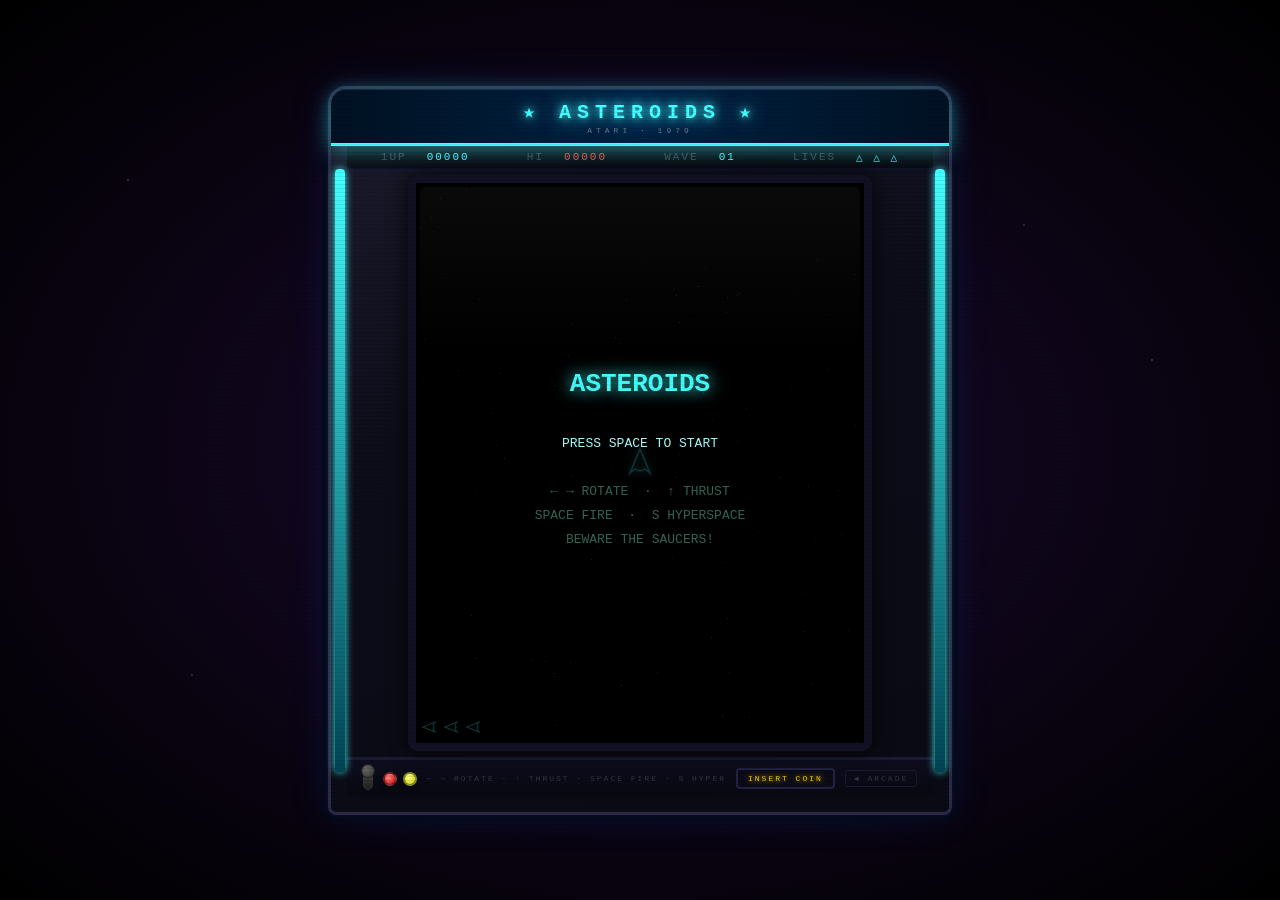
<file: asteroids.html>
<!DOCTYPE html>
<html lang="en">
<head>
  <meta name="viewport" content="width=device-width, initial-scale=1.0, maximum-scale=1.0, user-scalable=no">
  <meta charset="UTF-8">
  <title>ASTEROIDS — Classic 1979</title>
  <link rel="stylesheet" href="cabinet.css">
  <style>
    :root {
      --stripe1: #44ffff;
      --stripe2: #004455;
      --marquee-bg: linear-gradient(90deg, #001122, #002244, #001122);
      --marquee-border: #44ffff;
      --marquee-glow: rgba(68,255,255,0.5);
      --marquee-color: #44ffff;
    }
    canvas { display:block; image-rendering:pixelated; }
    #ui, #info { display:none; }
  </style>
</head>
<body>
<div id="ui"></div>
<div class="cabinet-wrap">
  <div class="cab-marquee">
    <div class="cab-marquee-title">★ ASTEROIDS ★</div>
    <div class="cab-marquee-sub">ATARI · 1979</div>
  </div>
  <div class="cab-scores">
    <span class="s-label">1UP </span><span class="s-val" id="score">00000</span>
    &nbsp;&nbsp;
    <span class="s-label">HI </span><span class="s-hi" id="hiscore">00000</span>
    &nbsp;&nbsp;
    <span class="s-label">WAVE </span><span class="s-val" id="wave">01</span>
    &nbsp;&nbsp;
    <span class="s-label">LIVES </span><span class="s-val" id="lives">△ △ △</span>
  </div>
  <div class="cab-monitor">
    <canvas id="canvas"></canvas>
  </div>
  <div class="cab-controls">
    <div class="cab-buttons">
      <div class="cab-stick"></div>
      <div class="cab-btn red"></div>
      <div class="cab-btn yellow"></div>
    </div>
    <div class="cab-help">← → ROTATE · ↑ THRUST · SPACE FIRE · S HYPER</div>
    <div class="cab-coin">INSERT COIN</div>
    <a class="cab-back" href="arcade.html">◀ ARCADE</a>
  </div>
</div>
<div id="info"></div>

<script>
// ── Canvas ────────────────────────────────────────────────────────────────────
const CW = 448, CH = 560;
const canvas = document.getElementById('canvas');
const ctx    = canvas.getContext('2d');
canvas.width = CW; canvas.height = CH;

// ── Audio ─────────────────────────────────────────────────────────────────────
const AC = new (window.AudioContext || window.webkitAudioContext)();
function tone(f, d, type='square', v=0.12) {
  try {
    const o = AC.createOscillator(), g = AC.createGain();
    o.connect(g); g.connect(AC.destination);
    o.type=type; o.frequency.value=f;
    g.gain.setValueAtTime(v, AC.currentTime);
    g.gain.exponentialRampToValueAtTime(0.001, AC.currentTime+d);
    o.start(); o.stop(AC.currentTime+d);
  } catch(_){}
}
function noise(d, v=0.15) {
  try {
    const buf = AC.createBuffer(1, AC.sampleRate*d, AC.sampleRate);
    const data = buf.getChannelData(0);
    for (let i=0;i<data.length;i++) data[i]=(Math.random()*2-1);
    const src = AC.createBufferSource(), g = AC.createGain();
    src.buffer=buf; src.connect(g); g.connect(AC.destination);
    g.gain.setValueAtTime(v, AC.currentTime);
    g.gain.exponentialRampToValueAtTime(0.001, AC.currentTime+d);
    src.start(); src.stop(AC.currentTime+d);
  } catch(_){}
}
const sndShoot     = () => tone(800, 0.07, 'square', 0.09);
const sndThrust    = () => tone(80+Math.random()*30, 0.04, 'sawtooth', 0.06);
const sndBigRock   = () => { noise(0.35, 0.18); tone(60, 0.3, 'sawtooth', 0.15); };
const sndMedRock   = () => { noise(0.2, 0.12); tone(100, 0.18, 'sawtooth', 0.12); };
const sndSmallRock = () => { noise(0.1, 0.08); tone(200, 0.1, 'sawtooth', 0.09); };
const sndShipDie   = () => { noise(0.5, 0.25); [200,140,80,40].forEach((f,i)=>setTimeout(()=>tone(f,0.12,'sawtooth',0.15),i*60)); };
const sndExtraLife = () => { [523,659,784,1047,1318].forEach((f,i)=>setTimeout(()=>tone(f,0.1,'square',0.12),i*70)); };
const sndSaucer    = () => tone(220+Math.sin(performance.now()*0.005)*60, 0.09, 'sine', 0.07);
const sndHyper     = () => { for(let i=0;i<5;i++) setTimeout(()=>tone(200+i*300,0.05,'square',0.1),i*40); };

// ── Factories ─────────────────────────────────────────────────────────────────
function makeAsteroid(x, y, size) {
  // size: 3=large, 2=medium, 1=small
  const radii  = [0, 13, 26, 45];
  const speeds = [0, 2.2, 1.6, 1.0];
  const r      = radii[size];
  const n      = 8 + (Math.random()*5|0);
  const verts  = [];
  for (let i=0;i<n;i++) {
    const a = (i/n)*Math.PI*2;
    const jr = r * (0.65 + Math.random()*0.45);
    verts.push({ x:Math.cos(a)*jr, y:Math.sin(a)*jr });
  }
  const spd = speeds[size] * (0.5 + Math.random());
  const dir = Math.random()*Math.PI*2;
  return {
    x, y,
    vx: Math.cos(dir)*spd,
    vy: Math.sin(dir)*spd,
    angle: 0,
    rot: (Math.random()-0.5)*0.03,
    size, r, verts,
  };
}

function makeSaucer(wave) {
  const big   = wave < 4 || Math.random() < 0.6;
  const fromL = Math.random() < 0.5;
  return {
    x: fromL ? -22 : CW+22,
    y: 60 + Math.random()*(CH-120),
    vx: (fromL ? 1 : -1) * (big ? 1.4 : 2.2),
    vy: 0,
    big,
    r: big ? 22 : 12,
    shootTimer: 0,
    shootInterval: big ? 90 : 55,
    zigTimer: 0,
    zigInterval: 80 + Math.random()*60|0,
    pts: big ? 200 : 1000,
  };
}

// ── State ─────────────────────────────────────────────────────────────────────
let score = 0, hiScore = 0, lives = 3, wave = 1;
let gstate = 'IDLE';
let ship, bullets = [], asteroids = [], saucer = null, sBullets = [], particles = [];
let fc = 0;
let saucerTimer = 0, saucerInterval = 600;
let saucerSoundT = 0;
let shootCooldown = 0, hyperCooldown = 0;
let nextExtraLife = 10000;
let waveDelay = 0;
let popups = [];

function resetShip() {
  ship = {
    x: CW/2, y: CH/2,
    vx: 0, vy: 0,
    angle: -Math.PI/2,  // pointing up
    thrusting: false,
    dead: false,
    invincible: 200,
    respawnDelay: 0,
  };
}

function startGame() {
  score=0; lives=3; wave=1;
  nextExtraLife=10000;
  resetShip();
  bullets=[]; sBullets=[]; particles=[]; popups=[];
  saucer=null; saucerTimer=0;
  saucerInterval=600;
  shootCooldown=0; hyperCooldown=0;
  spawnWave();
  gstate='PLAYING';
  updateHUD();
}

function spawnWave() {
  asteroids=[];
  const count = Math.min(2+wave, 12);
  for (let i=0;i<count;i++) {
    let x,y;
    do { x=Math.random()*CW; y=Math.random()*CH; }
    while (Math.hypot(x-ship.x, y-ship.y) < 110);
    asteroids.push(makeAsteroid(x,y,3));
  }
  saucerInterval = Math.max(250, 600-wave*25);
  saucerTimer = saucerInterval * 0.5|0; // first saucer comes sooner
  waveDelay = 0;
}

function updateHUD() {
  document.getElementById('score').textContent   = String(score).padStart(5,'0');
  document.getElementById('hiscore').textContent = String(hiScore).padStart(5,'0');
  document.getElementById('wave').textContent    = String(wave).padStart(2,'0');
  document.getElementById('lives').textContent   = '△ '.repeat(Math.max(0,lives)).trim() || '---';
}

// ── Input ─────────────────────────────────────────────────────────────────────
const keys = {};
window.addEventListener('keydown', e => {
  if (AC.state==='suspended') AC.resume();
  keys[e.code] = true;
  if (e.code==='Space') e.preventDefault();
  if ((gstate==='IDLE'||gstate==='GAMEOVER') && (e.code==='Space'||e.key==='Enter')) startGame();
});
window.addEventListener('keyup', e => { delete keys[e.code]; });

// ── Wrap ──────────────────────────────────────────────────────────────────────
function wrap(o) {
  if (o.x < 0)  o.x += CW;
  if (o.x > CW) o.x -= CW;
  if (o.y < 0)  o.y += CH;
  if (o.y > CH) o.y -= CH;
}

// ── Game loop ─────────────────────────────────────────────────────────────────
let lastTs = 0;
function loop(ts) {
  requestAnimationFrame(loop);
  lastTs=ts; fc++;
  if (gstate==='IDLE'||gstate==='GAMEOVER') { draw(); return; }
  update();
  draw();
}

function update() {
  if (ship.respawnDelay > 0) { ship.respawnDelay--; return; }

  updateShip();
  updateBullets();
  updateAsteroids();
  updateSaucer();
  updateParticles();
  updatePopups();
  checkCollisions();

  // Wave clear
  if (asteroids.length===0 && !saucer) {
    waveDelay++;
    if (waveDelay > 120) {
      wave++;
      updateHUD();
      resetShip();
      spawnWave();
    }
  }
}

function updateShip() {
  if (ship.dead) return;
  if (ship.invincible > 0) ship.invincible--;

  // Rotation
  const rotSpd = 0.07;
  if (keys['ArrowLeft']  || keys['KeyA']) ship.angle -= rotSpd;
  if (keys['ArrowRight'] || keys['KeyD']) ship.angle += rotSpd;

  // Thrust
  ship.thrusting = !!(keys['ArrowUp'] || keys['KeyW']);
  if (ship.thrusting) {
    ship.vx += Math.cos(ship.angle) * 0.22;
    ship.vy += Math.sin(ship.angle) * 0.22;
    if (fc%3===0) sndThrust();
  }

  // Speed cap
  const spd = Math.hypot(ship.vx, ship.vy);
  if (spd > 8) { ship.vx *= 8/spd; ship.vy *= 8/spd; }

  // Friction
  ship.vx *= 0.98; ship.vy *= 0.98;

  ship.x += ship.vx; ship.y += ship.vy;
  wrap(ship);

  // Shoot
  if (shootCooldown > 0) shootCooldown--;
  if ((keys['Space'] || keys['KeyZ']) && shootCooldown===0 && bullets.length < 5) {
    const nx = ship.x + Math.cos(ship.angle)*16;
    const ny = ship.y + Math.sin(ship.angle)*16;
    bullets.push({ x:nx, y:ny,
      vx: ship.vx + Math.cos(ship.angle)*10,
      vy: ship.vy + Math.sin(ship.angle)*10,
      life: 55 });
    sndShoot();
    shootCooldown = 8;
  }

  // Hyperspace
  if (hyperCooldown > 0) hyperCooldown--;
  if ((keys['KeyS'] || keys['ArrowDown']) && hyperCooldown===0) {
    ship.x = Math.random()*CW;
    ship.y = Math.random()*CH;
    ship.vx = 0; ship.vy = 0;
    ship.invincible = 90;
    hyperCooldown = 90;
    sndHyper();
    // Small chance of death (authentic)
    if (Math.random() < 0.05) killShip();
  }
}

function updateBullets() {
  bullets = bullets.filter(b => {
    b.x += b.vx; b.y += b.vy;
    wrap(b);
    return --b.life > 0;
  });
  sBullets = sBullets.filter(b => {
    b.x += b.vx; b.y += b.vy;
    wrap(b);
    return --b.life > 0;
  });
}

function updateAsteroids() {
  asteroids.forEach(a => {
    a.x += a.vx; a.y += a.vy;
    a.angle += a.rot;
    wrap(a);
  });
}

function updateSaucer() {
  if (!saucer) {
    saucerTimer++;
    if (saucerTimer >= saucerInterval && asteroids.length > 0) {
      saucerTimer=0;
      saucer = makeSaucer(wave);
    }
    return;
  }

  saucer.x += saucer.vx;
  saucer.y += saucer.vy;

  // Zigzag vertically
  saucer.zigTimer++;
  if (saucer.zigTimer >= saucer.zigInterval) {
    saucer.zigTimer=0;
    saucer.zigInterval = 60 + Math.random()*80|0;
    saucer.vy = (Math.random()-0.5)*3;
  }
  saucer.y = Math.max(30, Math.min(CH-30, saucer.y));

  // Exit screen
  if (saucer.x < -40 || saucer.x > CW+40) {
    saucer=null; saucerTimer=0; return;
  }

  // Sound
  saucerSoundT++;
  if (saucerSoundT >= 35) { saucerSoundT=0; sndSaucer(); }

  // Shoot
  saucer.shootTimer++;
  if (saucer.shootTimer >= saucer.shootInterval && sBullets.length < 3) {
    saucer.shootTimer=0;
    let angle;
    if (!saucer.big && !ship.dead) {
      // Small saucer aims at player with slight inaccuracy
      const dx = ship.x - saucer.x, dy = ship.y - saucer.y;
      angle = Math.atan2(dy, dx) + (Math.random()-0.5)*0.4;
    } else {
      angle = Math.random()*Math.PI*2;
    }
    const spd = 5;
    sBullets.push({ x:saucer.x, y:saucer.y,
      vx:Math.cos(angle)*spd, vy:Math.sin(angle)*spd, life:70 });
  }
}

function updateParticles() {
  particles = particles.filter(p => {
    p.x += p.vx; p.y += p.vy;
    p.vx *= 0.97; p.vy *= 0.97;
    return --p.life > 0;
  });
}

function updatePopups() {
  popups = popups.filter(p => { p.y -= 0.5; return --p.t > 0; });
}

function checkCollisions() {
  if (ship.dead) return;

  // Bullets vs asteroids
  bullets = bullets.filter(b => {
    for (let i=asteroids.length-1; i>=0; i--) {
      const a = asteroids[i];
      if (Math.hypot(b.x-a.x, b.y-a.y) < a.r) {
        breakAsteroid(a, i, b.x, b.y);
        return false;
      }
    }
    return true;
  });

  // Bullets vs saucer
  if (saucer) {
    bullets = bullets.filter(b => {
      if (Math.hypot(b.x-saucer.x, b.y-saucer.y) < saucer.r) {
        addScore(saucer.pts, saucer.x, saucer.y);
        spawnParticles(saucer.x, saucer.y, 14, '#ffff44');
        saucer=null; saucerTimer=0;
        return false;
      }
      return true;
    });
  }

  if (ship.invincible > 0) return;

  // Ship vs asteroids
  for (const a of asteroids) {
    if (Math.hypot(ship.x-a.x, ship.y-a.y) < a.r - 2) {
      killShip(); return;
    }
  }

  // Ship vs saucer
  if (saucer && Math.hypot(ship.x-saucer.x, ship.y-saucer.y) < saucer.r+8) {
    killShip(); return;
  }

  // Ship vs saucer bullets
  for (const b of sBullets) {
    if (Math.hypot(ship.x-b.x, ship.y-b.y) < 10) {
      killShip(); return;
    }
  }
}

function breakAsteroid(a, idx, bx, by) {
  asteroids.splice(idx, 1);

  const pts = [0, 100, 50, 20][a.size];
  addScore(pts, a.x, a.y);

  const sndFns = [null, sndSmallRock, sndMedRock, sndBigRock];
  sndFns[a.size]?.();
  spawnParticles(a.x, a.y, 6 + a.size*3, '#aaffff');

  if (a.size > 1) {
    for (let i=0;i<2;i++) {
      const child = makeAsteroid(a.x, a.y, a.size-1);
      // Bias velocity away from bullet impact
      const dx = a.x-bx, dy = a.y-by;
      const d = Math.hypot(dx,dy) || 1;
      child.vx += dx/d * 0.5;
      child.vy += dy/d * 0.5;
      asteroids.push(child);
    }
  }
}

function killShip() {
  if (ship.dead) return;
  ship.dead=true;
  sndShipDie();
  spawnParticles(ship.x, ship.y, 20, '#44ffff');
  spawnParticles(ship.x, ship.y, 10, '#ffffff');
  lives--;
  updateHUD();
  if (lives <= 0) {
    if (score>hiScore) { hiScore=score; updateHUD(); }
    setTimeout(()=>{ gstate='GAMEOVER'; },2200);
  } else {
    setTimeout(()=>{
      if (gstate==='PLAYING') { resetShip(); }
    }, 2000);
  }
}

function addScore(pts, x, y) {
  score += pts;
  if (score>hiScore) { hiScore=score; updateHUD(); }
  updateHUD();
  if (pts > 0) popups.push({ x, y, txt:'+'+pts, t:50 });
  // Extra life
  if (score >= nextExtraLife) {
    nextExtraLife += 10000;
    lives = Math.min(lives+1, 6);
    updateHUD();
    sndExtraLife();
    popups.push({ x:CW/2, y:CH/2, txt:'EXTRA LIFE!', t:80 });
  }
}

function spawnParticles(x, y, n, color) {
  for (let i=0;i<n;i++) {
    const a = Math.random()*Math.PI*2;
    const spd = 0.5 + Math.random()*3;
    particles.push({ x, y,
      vx:Math.cos(a)*spd, vy:Math.sin(a)*spd,
      life:30+Math.random()*40|0,
      maxLife:70, color });
  }
}

// ── Draw ──────────────────────────────────────────────────────────────────────
function draw() {
  ctx.fillStyle = '#000'; ctx.fillRect(0,0,CW,CH);
  drawStarfield();
  drawParticles();
  asteroids.forEach(a => drawAsteroid(a));
  if (saucer) drawSaucer(saucer);
  drawBullets();
  if (!ship.dead) drawShip();
  drawPopups();
  drawLivesIcons();

  if (gstate==='IDLE')
    overlay('ASTEROIDS',['PRESS SPACE TO START','',
      '← → ROTATE  ·  ↑ THRUST','SPACE FIRE  ·  S HYPERSPACE',
      'BEWARE THE SAUCERS!']);
  if (gstate==='GAMEOVER')
    overlay('GAME OVER',[
      `SCORE  ${String(score).padStart(5,'0')}`,
      `HI     ${String(hiScore).padStart(5,'0')}`,'','PRESS SPACE TO RETRY']);
  if (asteroids.length===0 && !saucer && !ship.dead && gstate==='PLAYING' && waveDelay>0 && waveDelay<120) {
    ctx.textAlign='center'; ctx.fillStyle='#44ffff';
    ctx.font='14px "Courier New"';
    ctx.fillText(`WAVE ${wave+1} INCOMING`, CW/2, CH/2);
  }
}

// Static starfield (drawn once into offscreen, then blitted)
let starsBuf = null;
function drawStarfield() {
  if (!starsBuf) {
    starsBuf = document.createElement('canvas');
    starsBuf.width=CW; starsBuf.height=CH;
    const sc = starsBuf.getContext('2d');
    sc.fillStyle='#000'; sc.fillRect(0,0,CW,CH);
    for (let i=0;i<120;i++) {
      const br = 0.15 + Math.random()*0.55;
      sc.fillStyle = `rgba(200,230,255,${br})`;
      sc.fillRect(Math.random()*CW|0, Math.random()*CH|0, 1, 1);
    }
  }
  ctx.drawImage(starsBuf, 0, 0);
}

function drawShip() {
  if (ship.invincible > 0 && Math.floor(fc/4)%2===0) return;

  // Draw with wrapping
  const positions = getWrapPositions(ship.x, ship.y, 18);
  positions.forEach(({x,y}) => {
    ctx.save();
    ctx.translate(x, y);
    ctx.rotate(ship.angle + Math.PI/2);

    ctx.shadowBlur=8; ctx.shadowColor='#44ffff';
    ctx.strokeStyle='#44ffff'; ctx.lineWidth=1.5;
    ctx.beginPath();
    ctx.moveTo(0, -14);
    ctx.lineTo(10, 10);
    ctx.lineTo(5, 6);
    ctx.lineTo(0, 8);
    ctx.lineTo(-5, 6);
    ctx.lineTo(-10, 10);
    ctx.closePath();
    ctx.stroke();

    if (ship.thrusting && fc%3!==0) {
      ctx.strokeStyle='#ff8844';
      ctx.shadowColor='#ff8844';
      ctx.beginPath();
      ctx.moveTo(-5, 7);
      ctx.lineTo(0, 16 + Math.random()*6);
      ctx.lineTo(5, 7);
      ctx.stroke();
    }
    ctx.shadowBlur=0;
    ctx.restore();
  });
}

function drawAsteroid(a) {
  const positions = getWrapPositions(a.x, a.y, a.r);
  positions.forEach(({x,y}) => {
    ctx.save();
    ctx.translate(x, y);
    ctx.rotate(a.angle);
    ctx.shadowBlur=5; ctx.shadowColor='#aaffee';
    ctx.strokeStyle='#ccffee'; ctx.lineWidth=1.5;
    ctx.beginPath();
    a.verts.forEach((v,i) => i===0 ? ctx.moveTo(v.x,v.y) : ctx.lineTo(v.x,v.y));
    ctx.closePath();
    ctx.stroke();
    ctx.shadowBlur=0;
    ctx.restore();
  });
}

function drawSaucer(s) {
  const r = s.r;
  ctx.save();
  ctx.translate(s.x, s.y);
  ctx.shadowBlur=8; ctx.shadowColor='#ffff44';
  ctx.strokeStyle='#ffff44'; ctx.lineWidth=1.5;
  // Main body ellipse
  ctx.beginPath(); ctx.ellipse(0, 0, r, r*0.38, 0, 0, Math.PI*2); ctx.stroke();
  // Top dome
  ctx.beginPath(); ctx.arc(0, -r*0.35, r*0.42, Math.PI, 0); ctx.stroke();
  // Bottom flat
  ctx.beginPath(); ctx.ellipse(0, r*0.18, r*0.52, r*0.2, 0, 0, Math.PI*2); ctx.stroke();
  // Portholes (small saucer only)
  if (!s.big) {
    ctx.shadowBlur=0;
    ctx.fillStyle='#ffff44';
    for (let i=-1;i<=1;i++) {
      ctx.beginPath(); ctx.arc(i*r*0.4, 0, 1.5, 0, Math.PI*2); ctx.fill();
    }
  }
  ctx.shadowBlur=0;
  ctx.restore();
}

function drawBullets() {
  ctx.shadowBlur=6;
  bullets.forEach(b => {
    ctx.shadowColor='#ffff88'; ctx.fillStyle='#ffff88';
    ctx.beginPath(); ctx.arc(b.x,b.y,2,0,Math.PI*2); ctx.fill();
  });
  sBullets.forEach(b => {
    ctx.shadowColor='#ff4444'; ctx.fillStyle='#ff8888';
    ctx.beginPath(); ctx.arc(b.x,b.y,2.5,0,Math.PI*2); ctx.fill();
  });
  ctx.shadowBlur=0;
}

function drawParticles() {
  particles.forEach(p => {
    const alpha = p.life / 70;
    ctx.globalAlpha = Math.min(1, alpha);
    ctx.fillStyle = p.color;
    ctx.fillRect(p.x-1, p.y-1, 2, 2);
  });
  ctx.globalAlpha=1;
}

function drawLivesIcons() {
  // Small ship icons bottom-left
  for (let i=0;i<lives;i++) {
    ctx.save();
    ctx.translate(14 + i*22, CH-16);
    ctx.rotate(-Math.PI/2);
    ctx.strokeStyle='#44ffff'; ctx.lineWidth=1.2;
    ctx.beginPath();
    ctx.moveTo(0,-7); ctx.lineTo(5,5); ctx.lineTo(2,3);
    ctx.lineTo(0,4); ctx.lineTo(-2,3); ctx.lineTo(-5,5);
    ctx.closePath(); ctx.stroke();
    ctx.restore();
  }
}

function drawPopups() {
  popups.forEach(p => {
    ctx.globalAlpha = Math.min(1, p.t/30);
    ctx.textAlign='center';
    ctx.fillStyle='#ffff88';
    ctx.font=`${p.txt.length>5?10:12}px "Courier New"`;
    ctx.fillText(p.txt, p.x, p.y);
  });
  ctx.globalAlpha=1;
}

function overlay(title, lines) {
  ctx.fillStyle='rgba(0,0,0,0.78)'; ctx.fillRect(0,0,CW,CH);
  ctx.textAlign='center';
  ctx.shadowBlur=16; ctx.shadowColor='#44ffff';
  ctx.fillStyle='#44ffff';
  ctx.font='bold 26px "Courier New"';
  ctx.fillText(title, CW/2, CH/2-72);
  ctx.shadowBlur=0;
  ctx.font='13px "Courier New"';
  lines.forEach((line,i) => {
    ctx.fillStyle = i===0 ? '#aaffff' : '#336655';
    ctx.fillText(line, CW/2, CH/2-16+i*24);
  });
}

function getWrapPositions(x, y, r) {
  const pos = [{x,y}];
  if (x-r < 0)   pos.push({x:x+CW, y});
  if (x+r > CW)  pos.push({x:x-CW, y});
  if (y-r < 0)   pos.push({x,y:y+CH});
  if (y+r > CH)  pos.push({x,y:y-CH});
  // Corners
  if (x-r<0  && y-r<0)  pos.push({x:x+CW, y:y+CH});
  if (x+r>CW && y-r<0)  pos.push({x:x-CW, y:y+CH});
  if (x-r<0  && y+r>CH) pos.push({x:x+CW, y:y-CH});
  if (x+r>CW && y+r>CH) pos.push({x:x-CW, y:y-CH});
  return pos;
}

// ── Boot ──────────────────────────────────────────────────────────────────────
resetShip();
updateHUD();
requestAnimationFrame(ts => { lastTs=ts; requestAnimationFrame(loop); });
</script>






<!-- TOUCH CONTROLS -->
<script>
/* Full-screen touch — fires instantly on 8px movement, holds direction, tap=fire */
(function(){
  function fire(code,type){
    var ek={code:code,key:code==='Space'?' ':code.replace('Arrow',''),bubbles:true,cancelable:true};
    document.dispatchEvent(new KeyboardEvent(type,ek));
    window.dispatchEvent(new KeyboardEvent(type,ek));
  }
  var sx=0,sy=0,active=null;
  document.addEventListener('touchstart',function(e){
    sx=e.touches[0].clientX;
    sy=e.touches[0].clientY;
    active=null;
  },{passive:true});
  document.addEventListener('touchmove',function(e){
    var dx=e.touches[0].clientX-sx;
    var dy=e.touches[0].clientY-sy;
    var adx=Math.abs(dx),ady=Math.abs(dy);
    if(adx<8&&ady<8)return;
    var code=adx>ady?(dx>0?'ArrowRight':'ArrowLeft'):(dy>0?'ArrowDown':'ArrowUp');
    if(code!==active){
      if(active)fire(active,'keyup');
      active=code;
      fire(code,'keydown');
    }
  },{passive:true});
  document.addEventListener('touchend',function(e){
    if(active){fire(active,'keyup');active=null;}
    else{fire('Space','keydown');setTimeout(function(){fire('Space','keyup');},80);}
  },{passive:true});
})();
</script>
<!-- END TOUCH CONTROLS -->
</body>
</html>
</file>
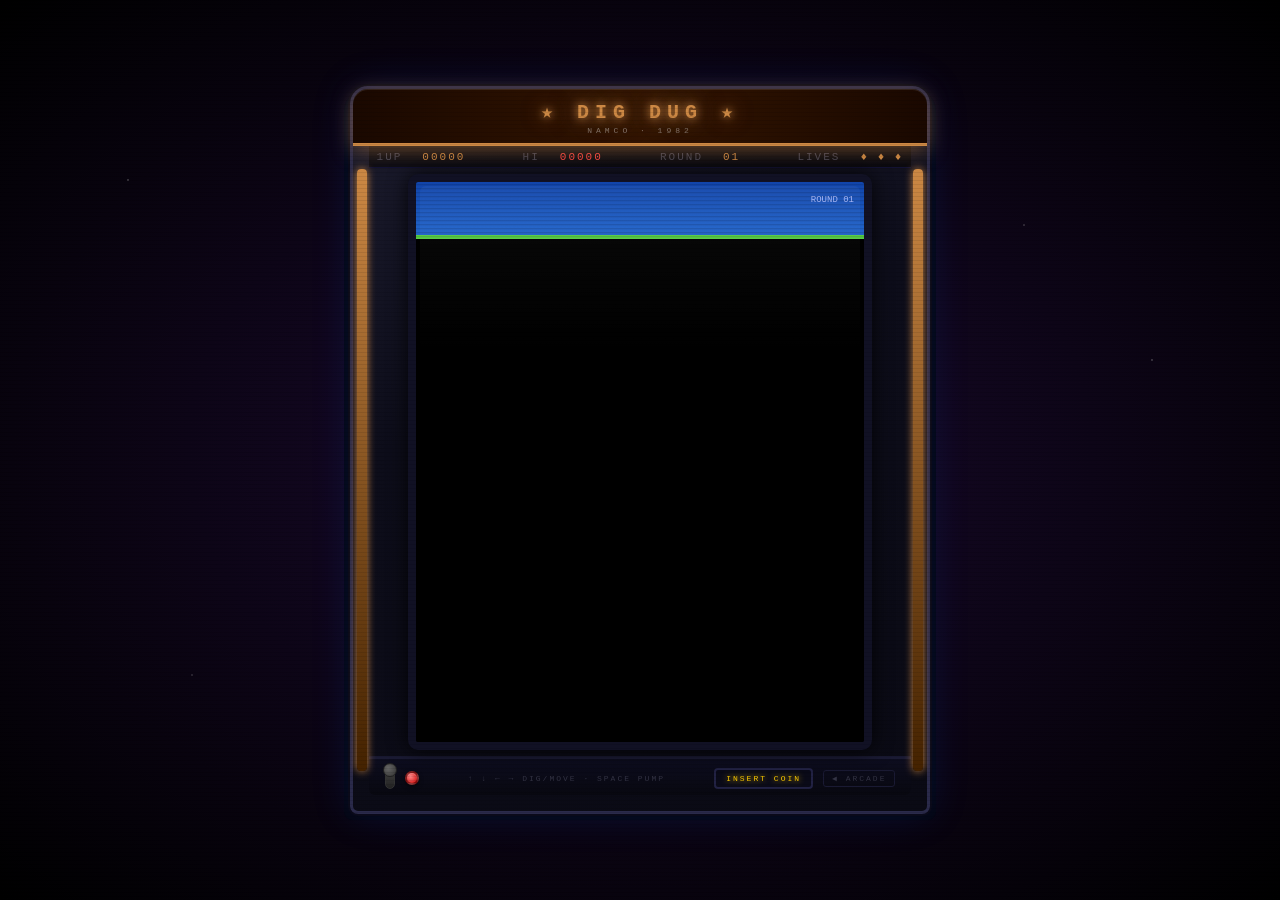
<file: digdug.html>
<!DOCTYPE html>
<html lang="en">
<head>
  <meta name="viewport" content="width=device-width, initial-scale=1.0, maximum-scale=1.0, user-scalable=no">
  <meta charset="UTF-8">
  <title>DIG DUG — Classic 1982</title>
  <link rel="stylesheet" href="cabinet.css">
  <style>
    :root {
      --stripe1: #cc8844;
      --stripe2: #442200;
      --marquee-bg: linear-gradient(90deg, #1a0800, #331500, #1a0800);
      --marquee-border: #cc8844;
      --marquee-glow: rgba(204,136,68,0.5);
      --marquee-color: #cc8844;
    }
    canvas { display:block; image-rendering:pixelated; }
    #ui, #info { display:none; }
  </style>
</head>
<body>
<div id="ui"></div>
<div class="cabinet-wrap">
  <div class="cab-marquee">
    <div class="cab-marquee-title">★ DIG DUG ★</div>
    <div class="cab-marquee-sub">NAMCO · 1982</div>
  </div>
  <div class="cab-scores">
    <span class="s-label">1UP </span><span class="s-val" id="score">00000</span>
    &nbsp;&nbsp;
    <span class="s-label">HI </span><span class="s-hi" id="hiscore">00000</span>
    &nbsp;&nbsp;
    <span class="s-label">ROUND </span><span class="s-val" id="round">01</span>
    &nbsp;&nbsp;
    <span class="s-label">LIVES </span><span class="s-val" id="lives">♦ ♦ ♦</span>
  </div>
  <div class="cab-monitor">
    <canvas id="canvas"></canvas>
  </div>
  <div class="cab-controls">
    <div class="cab-buttons">
      <div class="cab-stick"></div>
      <div class="cab-btn red"></div>
    </div>
    <div class="cab-help">↑ ↓ ← → DIG/MOVE · SPACE PUMP</div>
    <div class="cab-coin">INSERT COIN</div>
    <a class="cab-back" href="arcade.html">◀ ARCADE</a>
  </div>
</div>
<div id="info"></div>

<script>
// ── Grid constants ────────────────────────────────────────────────────────────
const CELL = 28;
const COLS = 16;
const ROWS = 20;
const CW   = COLS * CELL;  // 448
const CH   = ROWS * CELL;  // 560
const SURF = 2;            // rows 0-1 = surface/sky

const canvas = document.getElementById('canvas');
const ctx    = canvas.getContext('2d');
canvas.width = CW; canvas.height = CH;

// ── Audio ─────────────────────────────────────────────────────────────────────
const AC = new (window.AudioContext || window.webkitAudioContext)();
function tone(f, d, type='square', v=0.12) {
  try {
    const o = AC.createOscillator(), g = AC.createGain();
    o.connect(g); g.connect(AC.destination);
    o.type=type; o.frequency.value=f;
    g.gain.setValueAtTime(v, AC.currentTime);
    g.gain.exponentialRampToValueAtTime(0.001, AC.currentTime+d);
    o.start(); o.stop(AC.currentTime+d);
  } catch(_) {}
}
const sndDig     = () => { if(fc%8===0) tone(80+Math.random()*20,0.05,'sawtooth',0.07); };
const sndPump    = () => tone(600,0.05,'square',0.08);
const sndInflate = n  => tone(300+n*120,0.08,'square',0.12);
const sndPop     = () => { tone(800,0.05,'square',0.15); setTimeout(()=>tone(400,0.1,'sawtooth',0.18),50); };
const sndRock    = () => { tone(60,0.3,'sawtooth',0.2); tone(80,0.2,'sawtooth',0.15); };
const sndFire    = () => { for(let i=0;i<3;i++) setTimeout(()=>tone(200+i*50,0.06,'sawtooth',0.1),i*30); };
const sndDie     = () => { [440,330,220,165,110].forEach((f,i)=>setTimeout(()=>tone(f,0.1,'sawtooth',0.18),i*80)); };
const sndWin     = () => { [523,659,784,1047].forEach((f,i)=>setTimeout(()=>tone(f,0.12,'square',0.15),i*90)); };

// ── Dirt colors by depth ──────────────────────────────────────────────────────
function dirtColor(row) {
  if (row < 7)  return '#b86830';
  if (row < 13) return '#9a4e1a';
  return '#7a350a';
}
function tunnelColor(row) {
  if (row < 7)  return '#7a3810';
  if (row < 13) return '#5c2408';
  return '#3c1404';
}

// ── Helper ────────────────────────────────────────────────────────────────────
function cellCenter(col, row) {
  return { x: col*CELL + CELL/2, y: row*CELL + CELL/2 };
}
const DIRS = {
  u: { dc:0, dr:-1 }, d: { dc:0, dr:1 },
  l: { dc:-1, dr:0 }, r: { dc:1, dr:0 },
};
function applyDir(col, row, dir) {
  const d = DIRS[dir];
  return [col+d.dc, row+d.dr];
}

// ── State ─────────────────────────────────────────────────────────────────────
let score=0, hiScore=0, lives=3, roundNum=1;
let gstate='IDLE'; // IDLE|PLAYING|DYING|ROUNDCLEAR|GAMEOVER
let dug=[], rocks=[], enemies=[], particles=[], popups=[];
let pump=null, fires=[];
let player={};
let fc=0, clearTimer=0, dieTimer=0;
let rockKillChain=0; // consecutive enemies killed by rocks

// ── Offscreen dirt tile cache ─────────────────────────────────────────────────
const dirtTiles = {}; // keyed by row band

// ── Init ──────────────────────────────────────────────────────────────────────
function initDug() {
  dug = Array.from({length:ROWS}, (_,r) =>
    Array.from({length:COLS}, () => r < SURF)
  );
}

function resetPlayer() {
  const c = cellCenter(7, 1);
  player = {
    col:7, row:1, x:c.x, y:c.y,
    destCol:7, destRow:1, destX:c.x, destY:c.y,
    dir:null, inputDir:null, facing:'r',
    moving:false, digging:false,
    alive:true, invincible:0,
    walkFrame:0, walkTimer:0,
  };
}

function startGame() {
  score=0; lives=3; roundNum=1;
  startRound();
}

function startRound() {
  initDug();
  resetPlayer();
  pump=null; fires=[];
  particles=[]; popups=[];
  rockKillChain=0;
  spawnRocks();
  spawnEnemies();
  fc=0;
  gstate='PLAYING';
  updateHUD();
}

function spawnRocks() {
  rocks = [];
  const slots = [
    [3,4],[12,5],[6,9],[10,11],[4,14],[13,16]
  ];
  const count = Math.min(3 + (roundNum>>1), 5);
  slots.slice(0, count).forEach(([col,row]) => {
    // slight randomization per round
    const c = Math.max(1, Math.min(COLS-2, col + (roundNum%3) - 1));
    rocks.push({ col:c, row, y:row*CELL, state:'fixed', shakeT:0 });
  });
}

function spawnEnemies() {
  enemies = [];
  const pCount = Math.min(2 + roundNum, 5);
  const fCount = Math.min(Math.floor(roundNum/2), 3);
  const total  = pCount + fCount;

  const placed = new Set();
  placed.add(`7,1`); placed.add(`7,0`); // player start
  rocks.forEach(r => placed.add(`${r.col},${r.row}`));

  let added=0;
  while (added < total) {
    const col = 1 + Math.floor(Math.random()*(COLS-2));
    const row = SURF + 1 + Math.floor(Math.random()*(ROWS-SURF-1));
    const key = `${col},${row}`;
    if (placed.has(key)) continue;
    placed.add(key);
    const type = added < pCount ? 'pooka' : 'fygar';
    const c = cellCenter(col, row);
    enemies.push({
      id: added,
      type, col, row, x:c.x, y:c.y,
      destCol:col, destRow:row, destX:c.x, destY:c.y,
      dir: ['l','r','u','d'][Math.floor(Math.random()*4)],
      facing: Math.random()<0.5 ? 'l' : 'r',
      moving:false, moveTimer:0, moveDur:0,
      state:'wander',    // wander|ghost|inflate|dead
      inflateCount:0,    // 0-3
      deflateTimer:0,
      ghostTimer:0, ghostCooldown: 180+Math.floor(Math.random()*240),
      fireTimer: 120+Math.floor(Math.random()*180),  // Fygar only
      frame:0, frameTimer:0,
      deadTimer:0,
    });
    added++;
  }
}

function updateHUD() {
  document.getElementById('score').textContent   = String(score).padStart(5,'0');
  document.getElementById('hiscore').textContent = String(hiScore).padStart(5,'0');
  document.getElementById('round').textContent   = String(roundNum).padStart(2,'0');
  document.getElementById('lives').textContent   = '♦ '.repeat(Math.max(0,lives)).trim() || '---';
}

// ── Input ─────────────────────────────────────────────────────────────────────
const keys = {};
let spaceJustPressed = false;
window.addEventListener('keydown', e => {
  if (AC.state==='suspended') AC.resume();
  if (!keys[e.code] && e.code==='Space') spaceJustPressed = true;
  keys[e.code] = true;
  if (['ArrowUp','ArrowDown','ArrowLeft','ArrowRight','Space'].includes(e.code)) e.preventDefault();
  if ((gstate==='IDLE'||gstate==='GAMEOVER') && (e.code==='Space'||e.key==='Enter')) startGame();
});
window.addEventListener('keyup', e => { delete keys[e.code]; });

// ── Game loop ─────────────────────────────────────────────────────────────────
let lastTs=0;
function loop(ts) {
  requestAnimationFrame(loop);
  lastTs=ts; fc++;

  if (gstate==='IDLE'||gstate==='GAMEOVER') { draw(); spaceJustPressed=false; return; }
  if (gstate==='DYING')   { dieTimer--;  if(dieTimer<=0) afterDeath(); draw(); spaceJustPressed=false; return; }
  if (gstate==='ROUNDCLEAR') { clearTimer--; if(clearTimer<=0){roundNum++;startRound();} draw(); spaceJustPressed=false; return; }

  update();
  draw();
  spaceJustPressed=false;
}

// ── Update ────────────────────────────────────────────────────────────────────
function update() {
  updatePlayer();
  updatePump();
  updateEnemies();
  updateRocks();
  updateFires();
  updateParticles();
  updatePopups();
  checkRoundClear();
}

// ── Player movement ───────────────────────────────────────────────────────────
function updatePlayer() {
  if (!player.alive) return;
  if (player.invincible > 0) player.invincible--;

  // Queue input direction
  if      (keys['ArrowUp']   ) player.inputDir = 'u';
  else if (keys['ArrowDown'] ) player.inputDir = 'd';
  else if (keys['ArrowLeft'] ) player.inputDir = 'l';
  else if (keys['ArrowRight']) player.inputDir = 'r';

  if (player.moving) {
    const spd = player.digging ? 0.9 : 1.5;
    const dx  = player.destX - player.x;
    const dy  = player.destY - player.y;
    const dist = Math.hypot(dx, dy);
    if (dist <= spd) {
      // Arrived
      player.x = player.destX; player.y = player.destY;
      player.col = player.destCol; player.row = player.destRow;
      if (player.digging) { dug[player.row][player.col] = true; sndDig(); }
      player.moving = false; player.digging = false;
      // Cancel pump if direction changed while digging
      if (pump && pump.dir !== player.facing) { pump = null; }
    } else {
      player.x += (dx/dist)*spd;
      player.y += (dy/dist)*spd;
    }
    // Walk animation
    player.walkTimer++;
    if (player.walkTimer >= 6) { player.walkTimer=0; player.walkFrame^=1; }
    return;
  }

  // At rest — try to move
  const tryDir = (dir) => {
    if (!dir) return false;
    const [nc, nr] = applyDir(player.col, player.row, dir);
    if (nc<0||nc>=COLS) return false;
    if (nr<0) return false;
    if (nr>=ROWS) return false;
    // Can't go above surface unless in surface already
    if (nr < SURF-1) return false;
    // Can't move through surface downward into sky (nr<SURF means sky, only allow row 0-1)
    if (nr < SURF && player.row >= SURF) return false;
    // Rock blocking?
    if (rocks.some(r=>r.col===nc && (r.row===nr||Math.floor(r.y/CELL)===nr) && r.state!=='falling')) return false;

    const isDug = dug[nr][nc];
    const canEnter = isDug || nr >= SURF; // can always dig underground
    if (!canEnter) return false;

    const c = cellCenter(nc, nr);
    player.destCol=nc; player.destRow=nr;
    player.destX=c.x; player.destY=c.y;
    player.dir=dir; player.facing=dir;
    player.moving=true;
    player.digging = !dug[nr][nc] && nr>=SURF;
    return true;
  };

  if (!tryDir(player.inputDir)) tryDir(player.dir);
  player.inputDir = null;

  // Pump on space (when not moving)
  if (spaceJustPressed && !pump) firePump();
  else if (spaceJustPressed && pump && pump.enemy) {
    // Extra inflate pulse on press
    inflatePulse(pump.enemy);
  }
}

// ── Pump ─────────────────────────────────────────────────────────────────────
function firePump() {
  const dd = DIRS[player.facing];
  sndPump();
  pump = {
    dir: player.facing,
    dx: dd.dc, dy: dd.dr,
    ox: player.x, oy: player.y,  // origin
    length: 0,
    maxLen: CELL * 3.5,
    enemy: null,
    held: true,
    pulseTimer: 0,
    retractTimer: 0,
  };
}

function updatePump() {
  if (!pump) return;
  pump.held = !!keys['Space'];

  if (!pump.held && !pump.enemy) {
    pump = null; return;
  }
  if (!pump.held && pump.enemy) {
    // Start deflation on release
    pump.retractTimer++;
    if (pump.retractTimer > 40) { pump = null; }
    return;
  }

  // Extend pump
  if (!pump.enemy && pump.length < pump.maxLen) {
    pump.length += 4;
    // Check enemy contact
    const tx = pump.ox + pump.dx * pump.length;
    const ty = pump.oy + pump.dy * pump.length;
    enemies.forEach(e => {
      if (e.state==='dead'||e.state==='inflate') return;
      if (Math.hypot(tx-e.x, ty-e.y) < CELL*0.6) {
        e.state='inflate';
        pump.enemy = e;
        pump.length = Math.hypot(e.x-pump.ox, e.y-pump.oy);
        sndInflate(0);
      }
    });
  }

  // Auto-pump while holding and connected
  if (pump.enemy && pump.held) {
    pump.pulseTimer++;
    if (pump.pulseTimer >= 28) {
      pump.pulseTimer = 0;
      inflatePulse(pump.enemy);
    }
  }

  // Enemy drifts when inflated
  if (pump.enemy) {
    const e = pump.enemy;
    if (e.state !== 'inflate') { pump = null; return; }
    if (e.inflateCount >= 3) { popEnemy(e); pump = null; return; }
    // Slow enemy drift upward
    if (e.inflateCount >= 2 && e.y > SURF*CELL + CELL) {
      e.y -= 0.3;
      e.row = Math.floor(e.y/CELL);
    }
  }
}

function inflatePulse(e) {
  if (!e || e.state!=='inflate') return;
  e.inflateCount++;
  sndInflate(e.inflateCount);
  if (e.inflateCount >= 3) { popEnemy(e); pump=null; }
}

function popEnemy(e) {
  e.state='dead'; e.deadTimer=45;
  sndPop();
  const pts = calcEnemyPts(e);
  addScore(pts, e.x, e.y);
  spawnParticles(e.x, e.y, 10, e.type==='pooka'?'#ff4444':'#44cc44');
}

function calcEnemyPts(e) {
  const base = e.type==='pooka' ? 200 : 400;
  const row  = e.row;
  const mult = row < 7 ? 1 : row < 13 ? 2 : row < 17 ? 3 : 4;
  return base * mult;
}

// ── Enemy AI ──────────────────────────────────────────────────────────────────
function updateEnemies() {
  enemies.forEach(e => {
    if (e.state==='dead') {
      e.deadTimer--;
      return;
    }
    if (e.state==='inflate') {
      // Deflate if pump disconnected
      e.deflateTimer++;
      if (e.deflateTimer >= 70 && !pump?.enemy) {
        e.deflateTimer=0;
        if (e.inflateCount > 0) {
          e.inflateCount--;
          if (e.inflateCount===0) e.state='wander';
        }
      }
      return;
    }

    // Animation frame
    e.frameTimer++;
    if (e.frameTimer >= 14) { e.frameTimer=0; e.frame^=1; }

    // Ghost cooldown
    if (e.ghostCooldown > 0) e.ghostCooldown--;

    // Movement
    if (e.moving) {
      const spd = e.state==='ghost' ? 1.2 : 0.9;
      const dx  = e.destX-e.x, dy=e.destY-e.y;
      const dist = Math.hypot(dx,dy);
      if (dist<=spd) {
        e.x=e.destX; e.y=e.destY;
        e.col=e.destCol; e.row=e.destRow;
        if (e.state==='ghost') dug[e.row][e.col]=true;
        e.moving=false;
        // Ghost timer
        if (e.state==='ghost') {
          e.ghostTimer--;
          if (e.ghostTimer<=0) { e.state='wander'; e.ghostCooldown=200+Math.random()*200|0; }
        }
      } else {
        e.x+=(dx/dist)*spd; e.y+=(dy/dist)*spd;
      }
      return;
    }

    // Choose next cell to move to
    enemyChooseMove(e);

    // Fygar fire
    if (e.type==='fygar') updateFygarFire(e);

    // Collide with player
    if (player.alive && player.invincible===0 && e.state!=='inflate') {
      if (Math.hypot(e.x-player.x, e.y-player.y) < CELL*0.65) killPlayer();
    }
  });
}

function enemyChooseMove(e) {
  const dirs  = ['l','r','u','d'];
  const ghost = e.state==='ghost';

  // Try to move toward player
  const pdx = player.col - e.col;
  const pdy = player.row - e.row;
  const preferred = [];
  if      (Math.abs(pdx) >= Math.abs(pdy)) { preferred.push(pdx>0?'r':'l'); preferred.push(pdy>0?'d':'u'); }
  else                                      { preferred.push(pdy>0?'d':'u'); preferred.push(pdx>0?'r':'l'); }
  dirs.filter(d=>!preferred.includes(d)).forEach(d=>preferred.push(d));

  for (const dir of preferred) {
    const [nc,nr] = applyDir(e.col, e.row, dir);
    if (nc<0||nc>=COLS||nr<SURF||nr>=ROWS) continue;
    if (!ghost && !dug[nr][nc]) continue;
    if (rocks.some(r=>r.col===nc&&Math.floor(r.y/CELL)===nr&&r.state!=='falling')) continue;

    const c = cellCenter(nc, nr);
    e.destCol=nc; e.destRow=nr; e.destX=c.x; e.destY=c.y;
    e.dir=dir; e.facing=(dir==='r'||dir==='l')?dir:e.facing;
    e.moving=true;
    return;
  }

  // Stuck — go ghost (if cooldown expired)
  if (e.state==='wander' && e.ghostCooldown<=0) {
    e.state='ghost';
    e.ghostTimer = 80 + Math.random()*60|0;
    e.ghostCooldown = 300;
  }
}

function updateFygarFire(e) {
  if (e.state!=='wander' && e.state!=='ghost') return;
  e.fireTimer--;
  if (e.fireTimer > 0) return;
  e.fireTimer = 140 + Math.random()*180|0;
  // Breathe fire if player is in same-ish row
  if (Math.abs(e.row - player.row) <= 1) {
    const dir = player.x < e.x ? -1 : 1;
    sndFire();
    fires.push({
      x: e.x + dir*CELL*0.6,
      y: e.y,
      dx: dir,
      life: 55,
      len: CELL*2.5,
    });
  }
}

// ── Rocks ─────────────────────────────────────────────────────────────────────
function updateRocks() {
  rocks.forEach(r => {
    if (r.state==='fixed') {
      // Start shaking when cell below is dug
      const belowRow = r.row + 1;
      if (belowRow < ROWS && dug[belowRow][r.col]) {
        r.state='shaking'; r.shakeT=30;
      }
    } else if (r.state==='shaking') {
      r.shakeT--;
      if (r.shakeT<=0) { r.state='falling'; }
    } else if (r.state==='falling') {
      r.y += 2.5;
      const curRow = Math.floor((r.y+CELL*0.6)/CELL);
      r.row = Math.floor(r.y/CELL);

      // Land on solid cell or bottom
      const landRow = Math.floor((r.y+CELL)/CELL);
      if (landRow >= ROWS || (landRow < ROWS && !dug[landRow][r.col] && landRow > r.row)) {
        r.y = (landRow-1)*CELL;
        r.row = landRow-1;
        r.state='settled';
        dug[r.row][r.col]=false; // block that cell
        sndRock();
        rockKillChain=0;
      }

      // Crush enemies
      enemies.forEach(e => {
        if (e.state==='dead') return;
        const er = Math.floor(e.y/CELL);
        if (Math.abs(e.col-r.col)<=0 && Math.abs(er - curRow)<=1) {
          rockKillChain++;
          const pts = [0,500,1500,2500,4000][Math.min(rockKillChain,4)];
          addScore(pts, e.x, e.y);
          e.state='dead'; e.deadTimer=30;
          spawnParticles(e.x, e.y, 8, '#ffcc00');
          sndRock();
        }
      });
      // Crush player
      if (player.alive && player.invincible===0 &&
          player.col===r.col && Math.abs(Math.floor(player.y/CELL)-curRow)<=1) {
        killPlayer();
      }
    }
  });
}

// ── Fires ─────────────────────────────────────────────────────────────────────
function updateFires() {
  fires = fires.filter(f => {
    f.life--;
    if (player.alive && player.invincible===0 &&
        Math.abs(f.y-player.y)<CELL*0.7 &&
        ((f.dx>0 && player.x>f.x-CELL && player.x<f.x+f.len) ||
         (f.dx<0 && player.x<f.x+CELL && player.x>f.x-f.len))) {
      killPlayer();
    }
    return f.life>0;
  });
}

// ── Player death ──────────────────────────────────────────────────────────────
function killPlayer() {
  if (!player.alive) return;
  player.alive=false;
  pump=null;
  sndDie();
  spawnParticles(player.x, player.y, 14, '#4488ff');
  lives--;
  updateHUD();
  gstate='DYING'; dieTimer=90;
}

function afterDeath() {
  if (lives<=0) {
    if (score>hiScore) { hiScore=score; updateHUD(); }
    gstate='GAMEOVER';
  } else {
    resetPlayer();
    gstate='PLAYING';
  }
}

// ── Score ─────────────────────────────────────────────────────────────────────
function addScore(pts, x, y) {
  score+=pts;
  if (score>hiScore) hiScore=score;
  updateHUD();
  if (pts>0) popups.push({ x, y, txt:'+'+pts, t:55 });
}

// ── Round clear ───────────────────────────────────────────────────────────────
function checkRoundClear() {
  if (enemies.every(e=>e.state==='dead'||e.deadTimer<=0||e.deadTimer<0)) {
    const alive = enemies.filter(e=>e.state!=='dead');
    if (alive.length===0 && gstate==='PLAYING') {
      gstate='ROUNDCLEAR'; clearTimer=150;
      sndWin();
    }
  }
}

// ── Particles ────────────────────────────────────────────────────────────────
function spawnParticles(x,y,n,color) {
  for (let i=0;i<n;i++) {
    const a=Math.random()*Math.PI*2, s=1+Math.random()*3;
    particles.push({x,y,vx:Math.cos(a)*s,vy:Math.sin(a)*s,life:30+Math.random()*25|0,color});
  }
}
function updateParticles() {
  particles=particles.filter(p=>{ p.x+=p.vx; p.y+=p.vy; p.vx*=0.94; p.vy*=0.94; return --p.life>0; });
}
function updatePopups() {
  popups=popups.filter(p=>{ p.y-=0.4; return --p.t>0; });
}

// ── Draw ──────────────────────────────────────────────────────────────────────
function draw() {
  ctx.fillStyle='#000'; ctx.fillRect(0,0,CW,CH);
  drawSky();
  drawDirt();
  drawRocks();
  drawParticles();
  drawFires();
  drawEnemies();
  drawPump();
  drawPlayer();
  drawPopups();

  if (gstate==='IDLE')
    overlay('DIG DUG',['PRESS SPACE TO START','','↑↓←→ DIG & MOVE','SPACE PUMP ENEMIES','PUMP 3× TO POP!','DROP ROCKS ON ENEMIES!']);
  if (gstate==='GAMEOVER')
    overlay('GAME OVER',[`SCORE  ${String(score).padStart(5,'0')}`,`HI     ${String(hiScore).padStart(5,'0')}`,'','PRESS SPACE TO RETRY']);
  if (gstate==='ROUNDCLEAR')
    overlay(`ROUND ${roundNum} CLEAR`,[`SCORE  ${String(score).padStart(5,'0')}`,'','NEXT ROUND...']);
}

function drawSky() {
  const grad = ctx.createLinearGradient(0,0,0,SURF*CELL);
  grad.addColorStop(0,'#1144aa'); grad.addColorStop(1,'#2266cc');
  ctx.fillStyle=grad; ctx.fillRect(0,0,CW,SURF*CELL);
  // Ground line
  ctx.fillStyle='#55cc44'; ctx.fillRect(0,SURF*CELL-3,CW,4);
  // Stage text in sky
  ctx.fillStyle='#aabbff'; ctx.font='9px "Courier New"'; ctx.textAlign='right';
  ctx.fillText(`ROUND ${String(roundNum).padStart(2,'0')}`, CW-10, 20);
  ctx.textAlign='left';
}

function drawDirt() {
  for (let r=SURF;r<ROWS;r++) {
    for (let c=0;c<COLS;c++) {
      const x=c*CELL, y=r*CELL;
      if (dug[r][c]) {
        ctx.fillStyle=tunnelColor(r);
        ctx.fillRect(x,y,CELL,CELL);
      } else {
        ctx.fillStyle=dirtColor(r);
        ctx.fillRect(x,y,CELL,CELL);
        // Texture dots
        ctx.fillStyle='rgba(0,0,0,0.18)';
        const seed = r*COLS+c;
        for (let i=0;i<3;i++) {
          const dx=((seed*7+i*19)%22)+3, dy=((seed*13+i*11)%20)+3;
          ctx.fillRect(x+dx,y+dy,2,2);
        }
        // Depth line at top of each cell
        ctx.fillStyle='rgba(255,200,100,0.12)';
        ctx.fillRect(x,y,CELL,1);
      }
    }
  }
  // Grid lines on tunnel intersections
  ctx.strokeStyle='rgba(0,0,0,0.1)'; ctx.lineWidth=0.5;
  for (let r=SURF;r<=ROWS;r++) {
    ctx.beginPath(); ctx.moveTo(0,r*CELL); ctx.lineTo(CW,r*CELL); ctx.stroke();
  }
}

function drawRocks() {
  rocks.forEach(r => {
    if (r.state==='dead') return;
    const ox = r.state==='shaking' ? Math.sin(fc*0.8)*2 : 0;
    const x  = r.col*CELL + ox, y = r.y;
    // Rock shadow
    ctx.fillStyle='rgba(0,0,0,0.3)';
    ctx.beginPath(); ctx.ellipse(x+CELL/2+2, y+CELL+2, CELL*0.4, CELL*0.12, 0, 0, Math.PI*2); ctx.fill();
    // Rock body
    const grad = ctx.createRadialGradient(x+CELL*0.4,y+CELL*0.35,2,x+CELL/2,y+CELL/2,CELL*0.52);
    grad.addColorStop(0,'#cccccc'); grad.addColorStop(0.6,'#888888'); grad.addColorStop(1,'#555555');
    ctx.fillStyle=grad;
    ctx.beginPath(); ctx.ellipse(x+CELL/2,y+CELL/2,CELL*0.46,CELL*0.46,0,0,Math.PI*2); ctx.fill();
    // Rock shading crack lines
    ctx.strokeStyle='rgba(60,60,60,0.5)'; ctx.lineWidth=1;
    ctx.beginPath(); ctx.moveTo(x+CELL*0.3,y+CELL*0.25); ctx.lineTo(x+CELL*0.6,y+CELL*0.45); ctx.stroke();
    ctx.beginPath(); ctx.moveTo(x+CELL*0.55,y+CELL*0.4); ctx.lineTo(x+CELL*0.45,y+CELL*0.7); ctx.stroke();
  });
}

function drawEnemies() {
  enemies.forEach(e => {
    if (e.state==='dead') return;
    ctx.save();
    ctx.translate(e.x, e.y);
    if (e.state==='ghost') ctx.globalAlpha=0.45;
    const scale = 1 + (e.inflateCount * 0.22);
    ctx.scale(scale, scale);

    if (e.type==='pooka') drawPooka(e);
    else                   drawFygar(e);

    ctx.restore();
  });
}

function drawPooka(e) {
  const f = e.frame;
  // Body (round, red)
  ctx.fillStyle='#ee3322';
  ctx.beginPath(); ctx.arc(0,0,10,0,Math.PI*2); ctx.fill();
  // Shading
  ctx.fillStyle='rgba(255,255,255,0.2)';
  ctx.beginPath(); ctx.arc(-3,-4,5,0,Math.PI*2); ctx.fill();
  // Goggles (white circles with dark pupils)
  const gx = e.facing==='l'?-3:3;
  ctx.fillStyle='#fff';
  ctx.beginPath(); ctx.arc(gx-2,-1,3.5,0,Math.PI*2); ctx.fill();
  ctx.beginPath(); ctx.arc(gx+2,-1,3.5,0,Math.PI*2); ctx.fill();
  ctx.fillStyle='#222';
  const pe = e.facing==='l'?-1:1;
  ctx.beginPath(); ctx.arc(gx-2+pe,-1,1.8,0,Math.PI*2); ctx.fill();
  ctx.beginPath(); ctx.arc(gx+2+pe,-1,1.8,0,Math.PI*2); ctx.fill();
  // Legs (walking)
  ctx.fillStyle='#bb1100';
  const la = f ? 3 : -3;
  ctx.beginPath(); ctx.ellipse(-4+la/2, 9,4,3,la*0.1,0,Math.PI*2); ctx.fill();
  ctx.beginPath(); ctx.ellipse( 4-la/2, 9,4,3,-la*0.1,0,Math.PI*2); ctx.fill();
}

function drawFygar(e) {
  const f = e.frame;
  const flip = e.facing==='l' ? -1 : 1;
  ctx.scale(flip, 1);
  // Body
  ctx.fillStyle='#228833';
  ctx.beginPath(); ctx.ellipse(0,0,11,9,0,0,Math.PI*2); ctx.fill();
  // Belly
  ctx.fillStyle='#88cc44';
  ctx.beginPath(); ctx.ellipse(2,2,6,5,0,0,Math.PI*2); ctx.fill();
  // Head / snout
  ctx.fillStyle='#228833';
  ctx.beginPath(); ctx.ellipse(10,0,5,4,0,0,Math.PI*2); ctx.fill();
  // Eye
  ctx.fillStyle='#fff';
  ctx.beginPath(); ctx.arc(9,-3,3,0,Math.PI*2); ctx.fill();
  ctx.fillStyle='#000';
  ctx.beginPath(); ctx.arc(10,-3,1.5,0,Math.PI*2); ctx.fill();
  // Spikes on back
  ctx.fillStyle='#115522';
  for (let i=0;i<3;i++) {
    const sx=-6+i*3, sy=f?-10:-11;
    ctx.beginPath(); ctx.moveTo(sx-2,-8); ctx.lineTo(sx,sy); ctx.lineTo(sx+2,-8); ctx.fill();
  }
  // Legs
  ctx.fillStyle='#115522';
  const la=f?3:-3;
  ctx.beginPath(); ctx.ellipse(-4,9,3,4,la*0.1,0,Math.PI*2); ctx.fill();
  ctx.beginPath(); ctx.ellipse(3,9,3,4,-la*0.1,0,Math.PI*2); ctx.fill();
}

function drawPump() {
  if (!pump) return;
  const tx = pump.ox + pump.dx*pump.length;
  const ty = pump.oy + pump.dy*pump.length;

  // Pump hose (dashed line)
  ctx.strokeStyle='#ffcc00';
  ctx.lineWidth=2.5;
  ctx.setLineDash([5,4]);
  ctx.beginPath(); ctx.moveTo(pump.ox, pump.oy); ctx.lineTo(tx, ty); ctx.stroke();
  ctx.setLineDash([]);

  // Tip
  ctx.fillStyle='#ffee44';
  ctx.beginPath(); ctx.arc(tx, ty, 3.5, 0, Math.PI*2); ctx.fill();
}

function drawFires() {
  fires.forEach(f => {
    const alpha = f.life/55;
    const len   = f.len;
    const x1 = f.x, x2 = f.x + f.dx*len;
    const grad = ctx.createLinearGradient(x1,f.y,x2,f.y);
    grad.addColorStop(0, `rgba(255,200,50,${alpha})`);
    grad.addColorStop(0.5, `rgba(255,100,20,${alpha*0.8})`);
    grad.addColorStop(1,   `rgba(255,50,0,0.05)`);
    ctx.strokeStyle=grad; ctx.lineWidth=6+Math.sin(fc*0.5)*2;
    ctx.lineCap='round';
    ctx.beginPath(); ctx.moveTo(x1,f.y); ctx.lineTo(x2,f.y); ctx.stroke();
    ctx.lineCap='butt';
    // Flicker particles
    ctx.fillStyle=`rgba(255,200,50,${alpha*0.6})`;
    for (let i=0;i<3;i++) {
      const px=x1+f.dx*(Math.random()*len), py=f.y+(Math.random()-0.5)*8;
      ctx.beginPath(); ctx.arc(px,py,1.5,0,Math.PI*2); ctx.fill();
    }
  });
}

function drawPlayer() {
  if (!player.alive && gstate!=='DYING') return;
  const alpha = (gstate==='DYING') ? Math.max(0,(dieTimer/90)*0.9) :
                (player.invincible>0 && Math.floor(fc/4)%2===0) ? 0.4 : 1;
  ctx.globalAlpha=alpha;
  ctx.save();
  ctx.translate(player.x, player.y);

  const flip = player.facing==='l' ? -1 : 1;
  ctx.scale(flip, 1);

  const f = player.walkFrame;

  // HELMET (blue with visor)
  ctx.fillStyle='#2244cc';
  ctx.beginPath(); ctx.arc(0,-5,9,Math.PI,0); ctx.fill();
  ctx.fillStyle='#1133aa';
  ctx.fillRect(-9,-5,18,4);
  // Visor
  ctx.fillStyle='#66aaff';
  ctx.beginPath(); ctx.arc(0,-5,6,Math.PI,0); ctx.fill();
  ctx.fillStyle='#88ccff';
  ctx.beginPath(); ctx.arc(-2,-7,3,Math.PI,0); ctx.fill();

  // BODY (white suit)
  ctx.fillStyle='#ffffff';
  ctx.fillRect(-7,3,14,10);
  // Red trim
  ctx.fillStyle='#cc2222';
  ctx.fillRect(-7,3,14,3);
  ctx.fillRect(-7,10,14,2);

  // ARMS
  ctx.fillStyle='#ffffff';
  const armAngle = f ? 0.3 : -0.3;
  ctx.save(); ctx.translate(7,5); ctx.rotate(armAngle);
  ctx.fillRect(0,-2,8,4); ctx.restore();

  // LEGS
  ctx.fillStyle='#1133aa';
  const legL = f ? 3 : -1, legR = f ? -1 : 3;
  ctx.fillRect(-7, 13, 6, legL+4);
  ctx.fillRect( 1, 13, 6, legR+4);
  // Boots
  ctx.fillStyle='#332200';
  ctx.fillRect(-8, 13+legL+3, 7, 4);
  ctx.fillRect( 0, 13+legR+3, 7, 4);

  ctx.restore();
  ctx.globalAlpha=1;
}

function drawParticles() {
  particles.forEach(p => {
    ctx.globalAlpha=Math.min(1,p.life/20);
    ctx.fillStyle=p.color;
    ctx.fillRect(p.x-1.5,p.y-1.5,3,3);
  });
  ctx.globalAlpha=1;
}

function drawPopups() {
  popups.forEach(p => {
    ctx.globalAlpha=Math.min(1,p.t/25);
    ctx.fillStyle='#ffff66'; ctx.font='bold 11px "Courier New"';
    ctx.textAlign='center'; ctx.fillText(p.txt,p.x,p.y);
  });
  ctx.globalAlpha=1; ctx.textAlign='left';
}

function overlay(title, lines) {
  ctx.fillStyle='rgba(0,0,0,0.78)'; ctx.fillRect(0,0,CW,CH);
  ctx.textAlign='center';
  ctx.fillStyle='#cc8844'; ctx.font='bold 24px "Courier New"';
  ctx.shadowBlur=14; ctx.shadowColor='#cc8844';
  ctx.fillText(title,CW/2,CH/2-75);
  ctx.shadowBlur=0;
  ctx.font='13px "Courier New"';
  lines.forEach((line,i) => {
    ctx.fillStyle=i===0?'#ffcc88':'#664422';
    ctx.fillText(line,CW/2,CH/2-18+i*24);
  });
}

// ── Boot ──────────────────────────────────────────────────────────────────────
updateHUD();
requestAnimationFrame(ts=>{lastTs=ts;requestAnimationFrame(loop);});
</script>






<!-- TOUCH CONTROLS -->
<script>
/* Full-screen touch — fires instantly on 8px movement, holds direction, tap=fire */
(function(){
  function fire(code,type){
    var ek={code:code,key:code==='Space'?' ':code.replace('Arrow',''),bubbles:true,cancelable:true};
    document.dispatchEvent(new KeyboardEvent(type,ek));
    window.dispatchEvent(new KeyboardEvent(type,ek));
  }
  var sx=0,sy=0,active=null;
  document.addEventListener('touchstart',function(e){
    sx=e.touches[0].clientX;
    sy=e.touches[0].clientY;
    active=null;
  },{passive:true});
  document.addEventListener('touchmove',function(e){
    var dx=e.touches[0].clientX-sx;
    var dy=e.touches[0].clientY-sy;
    var adx=Math.abs(dx),ady=Math.abs(dy);
    if(adx<8&&ady<8)return;
    var code=adx>ady?(dx>0?'ArrowRight':'ArrowLeft'):(dy>0?'ArrowDown':'ArrowUp');
    if(code!==active){
      if(active)fire(active,'keyup');
      active=code;
      fire(code,'keydown');
    }
  },{passive:true});
  document.addEventListener('touchend',function(e){
    if(active){fire(active,'keyup');active=null;}
    else{fire('Space','keydown');setTimeout(function(){fire('Space','keyup');},80);}
  },{passive:true});
})();
</script>
<!-- END TOUCH CONTROLS -->
</body>
</html>
</file>
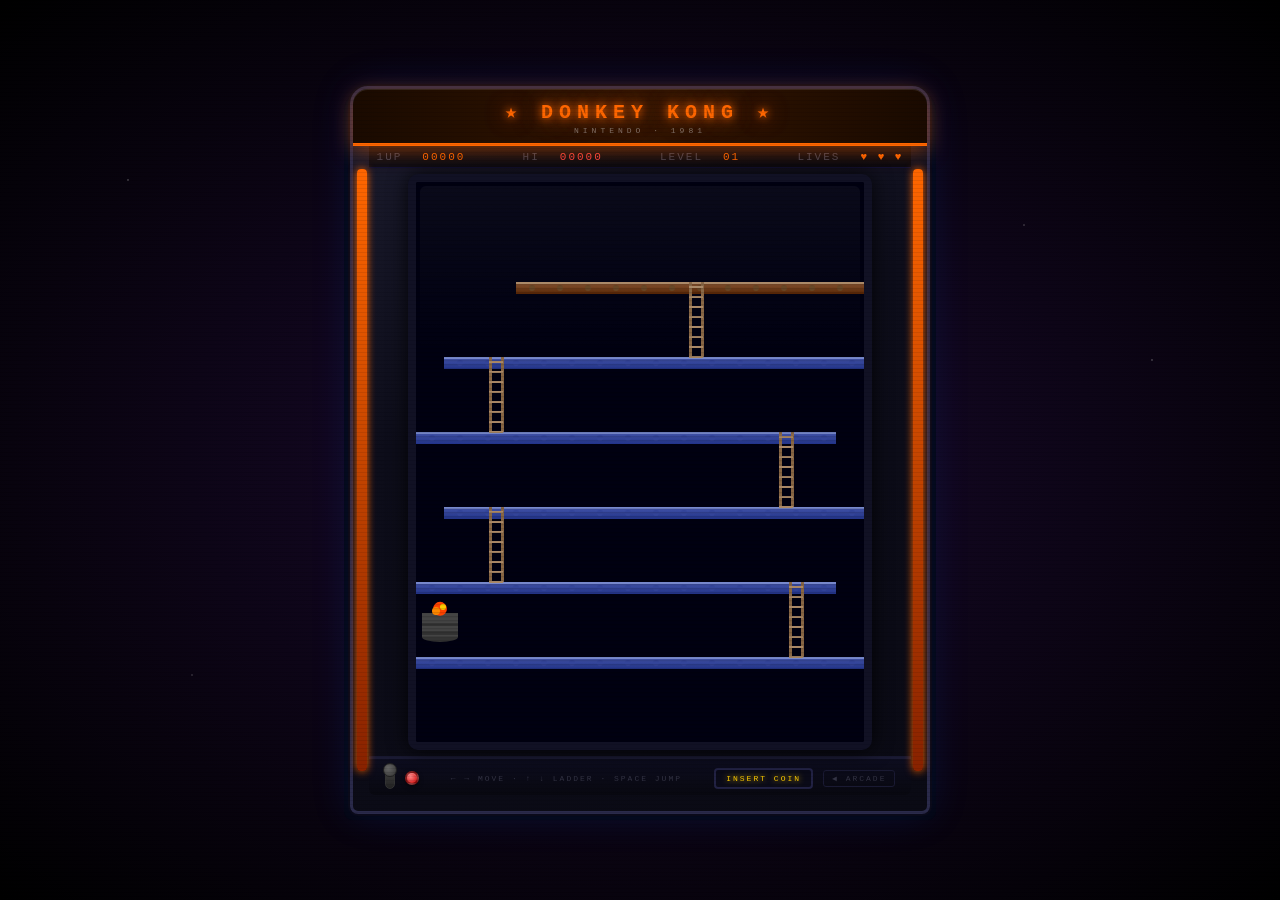
<file: donkeykong.html>
<!DOCTYPE html>
<html lang="en">
<head>
  <meta name="viewport" content="width=device-width, initial-scale=1.0, maximum-scale=1.0, user-scalable=no">
  <meta charset="UTF-8">
  <title>DONKEY KONG — Classic 1981</title>
  <link rel="stylesheet" href="cabinet.css">
  <style>
    :root {
      --stripe1: #ff6600;
      --stripe2: #882200;
      --marquee-bg: linear-gradient(90deg, #1a0a00, #331500, #1a0a00);
      --marquee-border: #ff6600;
      --marquee-glow: rgba(255,102,0,0.5);
      --marquee-color: #ff6600;
    }
    canvas { display:block; image-rendering:pixelated; }
    #ui, #info { display:none; }
  </style>
</head>
<body>
<div id="ui"></div>
<div class="cabinet-wrap">
  <div class="cab-marquee">
    <div class="cab-marquee-title">★ DONKEY KONG ★</div>
    <div class="cab-marquee-sub">NINTENDO · 1981</div>
  </div>
  <div class="cab-scores">
    <span class="s-label">1UP </span><span class="s-val" id="score">00000</span>
    &nbsp;&nbsp;
    <span class="s-label">HI </span><span class="s-hi" id="hiscore">00000</span>
    &nbsp;&nbsp;
    <span class="s-label">LEVEL </span><span class="s-val" id="level">01</span>
    &nbsp;&nbsp;
    <span class="s-label">LIVES </span><span class="s-val" id="lives">♥ ♥ ♥</span>
  </div>
  <div class="cab-monitor">
    <canvas id="canvas"></canvas>
  </div>
  <div class="cab-controls">
    <div class="cab-buttons">
      <div class="cab-stick"></div>
      <div class="cab-btn red"></div>
    </div>
    <div class="cab-help">← → MOVE · ↑ ↓ LADDER · SPACE JUMP</div>
    <div class="cab-coin">INSERT COIN</div>
    <a class="cab-back" href="arcade.html">◀ ARCADE</a>
  </div>
</div>
<div id="info"></div>

<script>
// ── Canvas ────────────────────────────────────────────────────────────────────
const CW = 448, CH = 560;
const canvas = document.getElementById('canvas');
const ctx    = canvas.getContext('2d');
canvas.width = CW; canvas.height = CH;

// ── Audio ─────────────────────────────────────────────────────────────────────
const AC = new (window.AudioContext || window.webkitAudioContext)();
function tone(f, d, type='square', v=0.12) {
  try {
    const o = AC.createOscillator(), g = AC.createGain();
    o.connect(g); g.connect(AC.destination);
    o.type=type; o.frequency.value=f;
    g.gain.setValueAtTime(v, AC.currentTime);
    g.gain.exponentialRampToValueAtTime(0.001, AC.currentTime+d);
    o.start(); o.stop(AC.currentTime+d);
  } catch(_) {}
}
const sndJump    = () => { tone(523,0.06,'square',0.1); tone(659,0.06,'square',0.1); };
const sndDie     = () => { [440,330,220,165,110].forEach((f,i)=>setTimeout(()=>tone(f,0.08,'sawtooth',0.15),i*70)); };
const sndHammer  = () => tone(660,0.05,'square',0.15);
const sndSmash   = () => { tone(200,0.1,'sawtooth',0.2); tone(150,0.12,'sawtooth',0.18); };
const sndWin     = () => { [523,659,784,1047,784,659,523].forEach((f,i)=>setTimeout(()=>tone(f,0.1,'square',0.15),i*80)); };
const sndScore   = () => tone(1047,0.05,'square',0.1);
const sndStepUp  = () => tone(880,0.04,'square',0.07);

// ── Level layout ──────────────────────────────────────────────────────────────
// Platforms: [{x1,x2,y,dir}]  dir = rolling direction for barrels
const PLATS = [
  {x1:0,   x2:448, y:475, dir:'r'}, // P0 floor
  {x1:0,   x2:420, y:400, dir:'r'}, // P1
  {x1:28,  x2:448, y:325, dir:'l'}, // P2
  {x1:0,   x2:420, y:250, dir:'r'}, // P3
  {x1:28,  x2:448, y:175, dir:'l'}, // P4
  {x1:100, x2:448, y:100, dir:'r'}, // P5 top (DK)
];

// Ladders: [{x, y1, y2}]  y1=top, y2=bottom
const LADDERS = [
  {x:380, y1:PLATS[1].y, y2:PLATS[0].y},  // L0: P0→P1
  {x:80,  y1:PLATS[2].y, y2:PLATS[1].y},  // L1: P1→P2
  {x:370, y1:PLATS[3].y, y2:PLATS[2].y},  // L2: P2→P3
  {x:80,  y1:PLATS[4].y, y2:PLATS[3].y},  // L3: P3→P4
  {x:280, y1:PLATS[5].y, y2:PLATS[4].y},  // L4: P4→P5
];

// Hammer pickups: [{x,y,platIdx}]
const HAMMER_SPOTS = [
  {x:200, platIdx:2},  // on P2
  {x:200, platIdx:4},  // on P4
];

// ── Constants ─────────────────────────────────────────────────────────────────
const MW = 16, MH = 20;          // Mario width/height
const GRAVITY     = 0.45;
const JUMP_VY     = -9.5;
const WALK_SPD    = 2.5;
const CLIMB_SPD   = 2;
const BARREL_SPD  = 2.2;
const BARREL_R    = 8;
const HAMMER_DUR  = 480;          // frames hammer lasts

// DK and Pauline positions
const DK_X = 160, DK_Y = PLATS[5].y - 36;
const PAU_X = 400, PAU_Y = PLATS[5].y - 20;

// Oil drum (bottom left)
const DRUM_X = 24, DRUM_Y = PLATS[0].y - 24;

// ── Game state ────────────────────────────────────────────────────────────────
let score = 0, hiScore = 0, lives = 3, level = 1;
let gstate = 'IDLE'; // IDLE|PLAYING|DYING|WIN|GAMEOVER
let mario, barrels, hammers, popups;
let dk = { throwTimer:0, throwInterval:160, arm:0 };
let fc = 0, dieTimer = 0, winTimer = 0;

function resetMario() {
  mario = {
    x: 30, y: PLATS[0].y - MH,
    vx: 0, vy: 0,
    dir: 1,        // 1=right, -1=left
    onGround: true,
    onLadder: false, ladderRef: null,
    hammerTimer: 0,
    state: 'walk', // walk|climb|jump|dead
    frame: 0, frameT: 0,
    lastBarrelScore: new Set(), // barrels already scored for jump
  };
}

function startGame() {
  score = 0; lives = 3; level = 1;
  startLevel();
}

function startLevel() {
  resetMario();
  barrels = [];
  hammers = HAMMER_SPOTS.map(h => ({
    x: h.x,
    y: PLATS[h.platIdx].y - 14,
    active: true,
  }));
  popups = [];
  dk.throwTimer = 0;
  dk.throwInterval = Math.max(60, 160 - level * 15);
  dk.arm = 0;
  fc = 0;
  gstate = 'PLAYING';
  updateHUD();
}

function updateHUD() {
  document.getElementById('score').textContent   = String(score).padStart(5,'0');
  document.getElementById('hiscore').textContent = String(hiScore).padStart(5,'0');
  document.getElementById('level').textContent   = String(level).padStart(2,'0');
  document.getElementById('lives').textContent   = '♥ '.repeat(Math.max(0,lives)).trim() || '---';
}

// ── Input ─────────────────────────────────────────────────────────────────────
const keys = {};
window.addEventListener('keydown', e => {
  if (AC.state==='suspended') AC.resume();
  const was = keys[e.code];
  keys[e.code] = true;
  if (e.code==='Space' || e.code==='ArrowUp' || e.code==='ArrowDown') e.preventDefault();

  if (gstate==='IDLE'||gstate==='GAMEOVER') {
    if (e.code==='Space'||e.key==='Enter') startGame();
    return;
  }
  // Jump on press (not hold)
  if (!was && e.code==='Space' && gstate==='PLAYING') {
    tryJump();
  }
  if (!was && e.code==='ArrowUp' && gstate==='PLAYING' && !mario.onLadder) {
    tryLadder('up');
  }
  if (!was && e.code==='ArrowDown' && gstate==='PLAYING' && !mario.onLadder) {
    tryLadder('down');
  }
});
window.addEventListener('keyup', e => { delete keys[e.code]; });

// ── Physics helpers ───────────────────────────────────────────────────────────
function platUnder(x, y) {
  // Returns the platform Mario is standing on (feet at y), or null
  for (const p of PLATS) {
    if (y >= p.y - 2 && y <= p.y + 4 && x + MW/2 > p.x1 && x + MW/2 < p.x2) return p;
  }
  return null;
}

function platBelow(x, y) {
  // First platform below a given y-level (for barrel landing)
  const cx = x;
  for (let i = 0; i < PLATS.length; i++) {
    const p = PLATS[i];
    if (p.y > y && cx > p.x1 && cx < p.x2) return p;
  }
  return null;
}

function ladderAt(x, y) {
  // Returns ladder if x is near it and y is within its range
  return LADDERS.find(l => Math.abs((x+MW/2) - l.x) < 12 && y+MH > l.y1 && y < l.y2) || null;
}

function tryJump() {
  if (mario.state==='dead') return;
  if (mario.onLadder) { mario.onLadder = false; mario.ladderRef = null; return; }
  if (mario.onGround) {
    mario.vy = JUMP_VY; mario.onGround = false; mario.state = 'jump';
    sndJump();
  }
}

function tryLadder(dir) {
  if (mario.state==='dead') return;
  const l = ladderAt(mario.x, mario.y);
  if (!l) return;
  if (dir==='up'   && mario.y + MH <= l.y2 + 2) {
    mario.onLadder = true; mario.ladderRef = l;
    mario.x = l.x - MW/2; mario.onGround = false; mario.vy = 0;
  }
  if (dir==='down' && mario.y >= l.y1 - 4) {
    mario.onLadder = true; mario.ladderRef = l;
    mario.x = l.x - MW/2; mario.onGround = false; mario.vy = 0;
  }
}

// ── Update ────────────────────────────────────────────────────────────────────
let lastTs = 0;
function loop(ts) {
  requestAnimationFrame(loop);
  lastTs = ts; fc++;
  if (gstate==='IDLE'||gstate==='GAMEOVER') { draw(); return; }

  if (gstate==='DYING') {
    dieTimer--;
    if (dieTimer <= 0) {
      lives--;
      updateHUD();
      if (lives <= 0) {
        if (score>hiScore) { hiScore=score; updateHUD(); }
        gstate='GAMEOVER';
      } else {
        startLevel();
      }
    }
    draw(); return;
  }

  if (gstate==='WIN') {
    winTimer--;
    if (winTimer<=0) { level++; startLevel(); }
    draw(); return;
  }

  updateMario();
  updateDK();
  updateBarrels();
  updatePopups();
  checkWin();
  draw();
}

function updateMario() {
  if (mario.state==='dead') return;

  // Hammer timer
  if (mario.hammerTimer > 0) {
    mario.hammerTimer--;
    if (mario.hammerTimer === 0) mario.state = mario.onLadder ? 'climb' : 'walk';
  }

  mario.frameT++;
  if (mario.frameT >= 8) { mario.frameT = 0; mario.frame ^= 1; }

  if (mario.onLadder) {
    const l = mario.ladderRef;
    if (keys['ArrowUp'])   { mario.y -= CLIMB_SPD; if(fc%6===0) sndStepUp(); }
    if (keys['ArrowDown']) { mario.y += CLIMB_SPD; }

    // Reached top of ladder → step onto upper platform
    if (mario.y + MH <= l.y1 + 4) {
      mario.y = l.y1 - MH;
      mario.onLadder = false; mario.ladderRef = null;
      mario.onGround = true; mario.state = 'walk';
    }
    // Reached bottom of ladder → step onto lower platform
    if (mario.y + MH >= l.y2 - 2) {
      mario.y = l.y2 - MH;
      mario.onLadder = false; mario.ladderRef = null;
      mario.onGround = true; mario.state = 'walk';
    }
    return;
  }

  // Horizontal movement
  if (keys['ArrowLeft'])  { mario.x -= WALK_SPD; mario.dir = -1; }
  if (keys['ArrowRight']) { mario.x += WALK_SPD; mario.dir =  1; }
  mario.x = Math.max(0, Math.min(CW - MW, mario.x));

  // Gravity
  if (!mario.onGround) {
    mario.vy += GRAVITY;
    mario.y  += mario.vy;
  }

  // Platform collision
  mario.onGround = false;
  for (const p of PLATS) {
    const feet = mario.y + MH;
    const cx   = mario.x + MW/2;
    if (mario.vy >= 0 && feet >= p.y - 1 && feet <= p.y + mario.vy + 2 &&
        cx > p.x1 && cx < p.x2) {
      mario.y = p.y - MH;
      mario.vy = 0;
      mario.onGround = true;
      mario.state = mario.hammerTimer > 0 ? 'hammer' : 'walk';
      break;
    }
  }

  // Fall off screen → die
  if (mario.y > CH + 20) killMario();

  // Grab ladder while walking (mid-ladder grab)
  if (mario.onGround && (keys['ArrowUp'] || keys['ArrowDown'])) {
    tryLadder(keys['ArrowUp'] ? 'up' : 'down');
  }

  // Hammer pickup
  hammers.forEach(h => {
    if (!h.active) return;
    if (Math.abs(mario.x - h.x) < 20 && Math.abs(mario.y - h.y) < 20) {
      h.active = false;
      mario.hammerTimer = HAMMER_DUR;
      mario.state = 'hammer';
      sndHammer();
    }
  });

  // Jump-over-barrel scoring (only when in air going up)
  if (!mario.onGround && mario.vy < 0) {
    barrels.forEach(b => {
      if (mario.lastBarrelScore.has(b)) return;
      if (Math.abs((mario.x+MW/2) - b.x) < 22 && Math.abs((mario.y+MH/2) - b.y) < 24) {
        mario.lastBarrelScore.add(b);
        score += 100;
        if (score>hiScore) hiScore=score;
        updateHUD();
        sndScore();
        popups.push({ x:b.x, y:b.y-14, txt:'+100', t:40 });
      }
    });
  } else {
    mario.lastBarrelScore.clear();
  }
}

function updateDK() {
  dk.throwTimer++;
  dk.arm = dk.throwTimer > dk.throwInterval - 30 ? 1 : 0;
  if (dk.throwTimer >= dk.throwInterval) {
    dk.throwTimer = 0;
    spawnBarrel();
  }
}

function spawnBarrel() {
  barrels.push({
    x: DK_X + 28,
    y: PLATS[5].y - BARREL_R - 2,
    vx: BARREL_SPD,
    vy: 0,
    platIdx: 5,
    state: 'roll', // roll|fall
    rot: 0,
  });
}

function updateBarrels() {
  const lv = level;
  barrels = barrels.filter(b => {
    if (b.state === 'roll') {
      b.x += b.vx;
      b.rot += b.vx > 0 ? 0.15 : -0.15;

      const plat = PLATS[b.platIdx];

      // Check edge → start falling
      if (b.vx > 0 && b.x + BARREL_R > plat.x2) {
        b.state = 'fall'; b.vx = 0; b.vy = 1;
      } else if (b.vx < 0 && b.x - BARREL_R < plat.x1) {
        b.state = 'fall'; b.vx = 0; b.vy = 1;
      }

      // Kill Mario
      if (!mario.onLadder && mario.state !== 'dead') {
        const dx = Math.abs(b.x - (mario.x+MW/2));
        const dy = Math.abs(b.y - (mario.y+MH/2));
        if (dx < BARREL_R+8 && dy < BARREL_R+10) {
          if (mario.hammerTimer > 0) {
            // Smash!
            score += 500; updateHUD(); sndSmash();
            popups.push({ x:b.x, y:b.y-16, txt:'+500', t:50 });
            return false; // remove barrel
          } else {
            killMario();
          }
        }
      }
    }

    if (b.state === 'fall') {
      b.vy += GRAVITY * 0.9;
      b.y  += b.vy;
      b.rot += 0.05;

      // Land on a platform
      for (let i = b.platIdx - 1; i >= 0; i--) {
        const p = PLATS[i];
        if (b.y + BARREL_R >= p.y && b.y - BARREL_R < p.y + 16 &&
            b.x > p.x1 && b.x < p.x2) {
          b.y     = p.y - BARREL_R;
          b.vy    = 0;
          b.platIdx = i;
          b.state = 'roll';
          b.vx    = p.dir === 'r' ? BARREL_SPD : -BARREL_SPD;
          break;
        }
      }

      // Off screen bottom → remove
      if (b.y > CH + 20) return false;

      // Kill Mario while falling
      if (!mario.onLadder && mario.state !== 'dead') {
        const dx = Math.abs(b.x - (mario.x+MW/2));
        const dy = Math.abs(b.y - (mario.y+MH/2));
        if (dx < BARREL_R+8 && dy < BARREL_R+10) {
          if (mario.hammerTimer > 0) {
            score += 500; updateHUD(); sndSmash();
            popups.push({ x:b.x, y:b.y-16, txt:'+500', t:50 });
            return false;
          } else {
            killMario();
          }
        }
      }
    }

    return true;
  });
}

function killMario() {
  if (mario.state==='dead') return;
  mario.state = 'dead';
  mario.vy = -6; mario.vx = 0;
  sndDie();
  gstate = 'DYING'; dieTimer = 90;
}

function checkWin() {
  // Mario reaches Pauline: x close to PAU_X and on top platform
  if (mario.onGround && mario.state !== 'dead') {
    const feet = mario.y + MH;
    if (Math.abs(feet - PLATS[5].y) < 6 && Math.abs(mario.x+MW/2 - PAU_X) < 28) {
      score += 1000 + fc % 500;
      if (score>hiScore) { hiScore=score; }
      updateHUD();
      sndWin();
      gstate = 'WIN'; winTimer = 180;
    }
  }
}

function updatePopups() {
  popups = popups.filter(p => { p.t--; p.y -= 0.4; return p.t > 0; });
}

// ── Draw ──────────────────────────────────────────────────────────────────────
function draw() {
  // Background
  ctx.fillStyle = '#000011'; ctx.fillRect(0,0,CW,CH);

  drawPlatforms();
  drawLadders();
  drawDrum();
  drawHammers();
  drawDK();
  drawPauline();
  drawBarrels();
  drawMario();
  drawPopups();
  drawTimerBar();

  if (gstate==='IDLE')
    overlay('DONKEY KONG',['PRESS SPACE TO START','','← → MOVE  ·  SPACE JUMP',
      '↑ ↓ CLIMB LADDERS','GRAB HAMMER TO SMASH BARRELS!','RESCUE PAULINE!']);
  if (gstate==='GAMEOVER')
    overlay('GAME OVER',[
      `SCORE  ${String(score).padStart(5,'0')}`,
      `HI     ${String(hiScore).padStart(5,'0')}`,'','PRESS SPACE TO RETRY']);
  if (gstate==='WIN')
    overlay('RESCUE!',['PAULINE IS SAFE!','','NEXT LEVEL...']);
  if (gstate==='DYING')
    overlay('','');
}

function drawPlatforms() {
  PLATS.forEach((p, i) => {
    // Platform surface
    const grad = ctx.createLinearGradient(0, p.y, 0, p.y+12);
    grad.addColorStop(0, i===5 ? '#885533' : '#4455aa');
    grad.addColorStop(1, i===5 ? '#552200' : '#223388');
    ctx.fillStyle = grad;
    ctx.fillRect(p.x1, p.y, p.x2-p.x1, 12);
    // Top highlight
    ctx.fillStyle = i===5 ? '#aa8866' : '#7788cc';
    ctx.fillRect(p.x1, p.y, p.x2-p.x1, 2);
    // Rivets
    ctx.fillStyle = i===5 ? '#664422' : '#334499';
    for (let rx = p.x1+16; rx < p.x2-8; rx += 28) {
      ctx.beginPath(); ctx.arc(rx, p.y+6, 3, 0, Math.PI*2); ctx.fill();
    }
  });
}

function drawLadders() {
  LADDERS.forEach(l => {
    const w = 10, rungH = 10;
    // Side rails
    ctx.fillStyle = '#886644';
    ctx.fillRect(l.x - w/2 - 2, l.y1, 3, l.y2 - l.y1);
    ctx.fillRect(l.x + w/2,     l.y1, 3, l.y2 - l.y1);
    // Rungs
    ctx.fillStyle = '#aa8866';
    for (let ry = l.y1 + 4; ry < l.y2; ry += rungH) {
      ctx.fillRect(l.x - w/2 - 2, ry, w+4, 2);
    }
  });
}

function drawDrum() {
  // Oil drum
  const x = DRUM_X, y = DRUM_Y;
  ctx.fillStyle = '#333';
  ctx.beginPath(); ctx.ellipse(x, y+4, 18, 5, 0, 0, Math.PI*2); ctx.fill();
  ctx.fillStyle = '#444';
  ctx.fillRect(x-18, y-20, 36, 24);
  ctx.fillStyle = '#333';
  ctx.fillRect(x-18, y-2, 36, 4);
  ctx.fillRect(x-18, y-10, 36, 3);
  // Fire
  const ft = Math.sin(fc*0.2);
  ctx.fillStyle = '#ff4400'; ctx.beginPath(); ctx.arc(x, y-24+ft*2, 7, 0, Math.PI*2); ctx.fill();
  ctx.fillStyle = '#ff8800'; ctx.beginPath(); ctx.arc(x-4, y-22+ft, 4, 0, Math.PI*2); ctx.fill();
  ctx.fillStyle = '#ffcc00'; ctx.beginPath(); ctx.arc(x+3, y-26+ft*1.5, 3, 0, Math.PI*2); ctx.fill();
}

function drawHammers() {
  hammers.forEach(h => {
    if (!h.active) return;
    // Handle
    ctx.fillStyle = '#aa7733';
    ctx.fillRect(h.x+2, h.y+4, 4, 10);
    // Head
    ctx.fillStyle = '#888888';
    ctx.fillRect(h.x-2, h.y, 12, 6);
    // Highlight
    ctx.fillStyle = '#aaaaaa';
    ctx.fillRect(h.x-2, h.y, 12, 2);
    // Glow
    ctx.strokeStyle = `rgba(255,200,0,${0.4+0.3*Math.sin(fc*0.15)})`;
    ctx.lineWidth = 1.5;
    ctx.strokeRect(h.x-3, h.y-1, 14, 15);
  });
}

function drawDK() {
  ctx.save();
  ctx.translate(DK_X, DK_Y);

  // Body
  ctx.fillStyle = '#774422';
  ctx.beginPath(); ctx.ellipse(0, 8, 18, 16, 0, 0, Math.PI*2); ctx.fill();
  // Belly
  ctx.fillStyle = '#cc9966';
  ctx.beginPath(); ctx.ellipse(0, 12, 10, 10, 0, 0, Math.PI*2); ctx.fill();
  // Head
  ctx.fillStyle = '#885533';
  ctx.beginPath(); ctx.ellipse(0, -12, 14, 13, 0, 0, Math.PI*2); ctx.fill();
  // Face
  ctx.fillStyle = '#cc9966';
  ctx.beginPath(); ctx.ellipse(2, -9, 8, 8, 0, 0, Math.PI*2); ctx.fill();
  // Eyes
  ctx.fillStyle = '#fff';
  ctx.beginPath(); ctx.arc(-4,-14,3,0,Math.PI*2); ctx.fill();
  ctx.beginPath(); ctx.arc( 4,-14,3,0,Math.PI*2); ctx.fill();
  ctx.fillStyle = '#000';
  ctx.beginPath(); ctx.arc(-3,-14,1.5,0,Math.PI*2); ctx.fill();
  ctx.beginPath(); ctx.arc( 5,-14,1.5,0,Math.PI*2); ctx.fill();
  // Nostrils
  ctx.fillStyle = '#555';
  ctx.beginPath(); ctx.arc(0,-8,2,0,Math.PI*2); ctx.fill();
  ctx.beginPath(); ctx.arc(5,-8,2,0,Math.PI*2); ctx.fill();

  // Arms (raised when throwing)
  const armY = dk.arm ? -8 : 4;
  ctx.fillStyle = '#774422';
  ctx.beginPath(); ctx.ellipse(-24, armY, 7, 5, dk.arm?-0.5:0.3, 0, Math.PI*2); ctx.fill();
  ctx.beginPath(); ctx.ellipse( 24, armY, 7, 5, dk.arm?0.5:-0.3, 0, Math.PI*2); ctx.fill();
  // Fists
  ctx.fillStyle = '#885533';
  ctx.beginPath(); ctx.arc(-28, armY-2, 5, 0, Math.PI*2); ctx.fill();
  ctx.beginPath(); ctx.arc( 28, armY-2, 5, 0, Math.PI*2); ctx.fill();

  // Legs
  ctx.fillStyle = '#663311';
  ctx.fillRect(-14, 20, 10, 14);
  ctx.fillRect(4,   20, 10, 14);

  ctx.restore();
}

function drawPauline() {
  ctx.save();
  ctx.translate(PAU_X, PAU_Y);

  // Dress
  ctx.fillStyle = '#ff4488';
  ctx.beginPath(); ctx.moveTo(-6,0); ctx.lineTo(-10,16); ctx.lineTo(10,16); ctx.lineTo(6,0); ctx.closePath(); ctx.fill();
  // Body
  ctx.fillStyle = '#ffaacc';
  ctx.fillRect(-5,-10,10,12);
  // Head
  ctx.fillStyle = '#ffddaa';
  ctx.beginPath(); ctx.arc(0,-16,7,0,Math.PI*2); ctx.fill();
  // Hair
  ctx.fillStyle = '#ffcc00';
  ctx.beginPath(); ctx.arc(0,-20,6,Math.PI,0); ctx.fill();
  ctx.beginPath(); ctx.arc(-5,-16,3,0,Math.PI*2); ctx.fill();
  ctx.beginPath(); ctx.arc( 5,-16,3,0,Math.PI*2); ctx.fill();
  // Eyes
  ctx.fillStyle = '#000';
  ctx.beginPath(); ctx.arc(-2,-16,1.2,0,Math.PI*2); ctx.fill();
  ctx.beginPath(); ctx.arc( 2,-16,1.2,0,Math.PI*2); ctx.fill();
  // Wave arms (animation)
  const wt = Math.sin(fc*0.1);
  ctx.fillStyle = '#ffddaa';
  ctx.fillRect(-12, -8+wt*2, 6, 3);
  ctx.fillRect(  6, -8-wt*2, 6, 3);
  // Help text
  ctx.fillStyle = '#ffaacc';
  ctx.font = 'bold 7px "Courier New"';
  ctx.textAlign = 'center';
  ctx.fillText('HELP!', 0, -28);

  ctx.restore();
}

function drawBarrels() {
  barrels.forEach(b => {
    ctx.save();
    ctx.translate(b.x, b.y);
    ctx.rotate(b.rot);

    // Barrel body
    ctx.fillStyle = '#884422';
    ctx.beginPath(); ctx.arc(0, 0, BARREL_R, 0, Math.PI*2); ctx.fill();
    // Stripes
    ctx.strokeStyle = '#ffcc66';
    ctx.lineWidth = 2;
    ctx.beginPath(); ctx.moveTo(-BARREL_R+2, 0); ctx.lineTo(BARREL_R-2, 0); ctx.stroke();
    ctx.beginPath(); ctx.moveTo(0, -BARREL_R+2); ctx.lineTo(0, BARREL_R-2); ctx.stroke();
    // Ring
    ctx.strokeStyle = '#cc8844';
    ctx.lineWidth = 1.5;
    ctx.beginPath(); ctx.arc(0,0,BARREL_R-2,0,Math.PI*2); ctx.stroke();

    ctx.restore();
  });
}

function drawMario() {
  if (mario.state==='dead' && gstate!=='DYING') return;
  ctx.save();
  ctx.translate(mario.x, mario.y);

  if (mario.state==='dead') {
    const t = 1 - dieTimer/90;
    ctx.globalAlpha = Math.max(0, dieTimer/90);
    ctx.translate(MW/2, MH/2);
    ctx.rotate(t * Math.PI * 3);
    ctx.scale(1 - t*0.6, 1 - t*0.6);
    ctx.translate(-MW/2, -MH/2);
  }

  const hasHammer = mario.hammerTimer > 0;
  const dir = mario.dir;
  const f   = mario.frame;

  // HAT
  ctx.fillStyle = '#cc0000';
  ctx.fillRect(2, 0, MW-2, 4);
  ctx.fillRect(0, 2, MW, 3);
  // FACE
  ctx.fillStyle = '#ffcc88';
  ctx.fillRect(2, 5, MW-4, 7);
  // MUSTACHE
  ctx.fillStyle = '#884422';
  ctx.fillRect(dir>0?4:2, 10, 10, 2);
  // OVERALLS (blue)
  ctx.fillStyle = '#0044cc';
  ctx.fillRect(2, 12, MW-4, 6);
  // SHIRT (red)
  ctx.fillStyle = '#cc0000';
  ctx.fillRect(0, 12, 4, 5);
  ctx.fillRect(MW-4, 12, 4, 5);
  // LEGS (walk animation)
  const legOff = mario.onLadder ? 0 : (f===0 ? 0 : 3);
  ctx.fillStyle = '#0044cc';
  ctx.fillRect(1,    18, 6, 7 - legOff);
  ctx.fillRect(MW-7, 18, 6, 7 + legOff - 3);
  // SHOES
  ctx.fillStyle = '#663300';
  ctx.fillRect(0,    25-legOff,   7, 3);
  ctx.fillRect(MW-7, 22+legOff-3, 7, 3);

  // HAMMER (when powered up)
  if (hasHammer) {
    const flash = Math.floor(mario.hammerTimer/4) % 2;
    if (flash || mario.hammerTimer > HAMMER_DUR-60) {
      ctx.fillStyle = '#886633';
      ctx.fillRect(dir>0 ? MW-2 : -4, -4, 4, 12);
      ctx.fillStyle = '#aaaaaa';
      ctx.fillRect(dir>0 ? MW-2 : -8, -6, 10, 5);
    }
  }

  ctx.restore();
}

function drawPopups() {
  popups.forEach(p => {
    ctx.globalAlpha = Math.min(1, p.t/20);
    ctx.fillStyle = '#ffff44';
    ctx.font = 'bold 11px "Courier New"';
    ctx.textAlign = 'center';
    ctx.fillText(p.txt, p.x, p.y);
  });
  ctx.globalAlpha = 1; ctx.textAlign = 'left';
}

function drawTimerBar() {
  if (gstate!=='PLAYING') return;
  // Bonus time indicator
  const timeBonus = Math.max(0, 500 - fc);
  const pct = timeBonus / 500;
  ctx.fillStyle = '#111'; ctx.fillRect(10, CH-12, CW-20, 6);
  ctx.fillStyle = pct>0.5 ? '#44ff44' : pct>0.2 ? '#ffff44' : '#ff4444';
  ctx.fillRect(10, CH-12, (CW-20)*pct, 6);
  ctx.fillStyle = '#333'; ctx.strokeRect(10, CH-12, CW-20, 6);
  ctx.fillStyle = '#446'; ctx.font='7px "Courier New"'; ctx.textAlign='right';
  ctx.fillText('BONUS', CW-12, CH-14);
}

function overlay(title, lines) {
  if (!title) return;
  ctx.fillStyle = 'rgba(0,0,0,0.78)'; ctx.fillRect(0,0,CW,CH);
  ctx.textAlign = 'center';
  ctx.fillStyle = '#ff6600';
  ctx.font = 'bold 24px "Courier New"';
  ctx.shadowBlur=14; ctx.shadowColor='#ff6600';
  ctx.fillText(title, CW/2, CH/2-70);
  ctx.shadowBlur=0;
  ctx.font = '13px "Courier New"';
  lines.forEach((line, i) => {
    ctx.fillStyle = i===0 ? '#ffaa66' : '#664422';
    ctx.fillText(line, CW/2, CH/2-16 + i*24);
  });
}

// ── Boot ──────────────────────────────────────────────────────────────────────
resetMario();
updateHUD();
requestAnimationFrame(ts => { lastTs=ts; requestAnimationFrame(loop); });
</script>






<!-- TOUCH CONTROLS -->
<script>
/* Full-screen touch — fires instantly on 8px movement, holds direction, tap=fire */
(function(){
  function fire(code,type){
    var ek={code:code,key:code==='Space'?' ':code.replace('Arrow',''),bubbles:true,cancelable:true};
    document.dispatchEvent(new KeyboardEvent(type,ek));
    window.dispatchEvent(new KeyboardEvent(type,ek));
  }
  var sx=0,sy=0,active=null;
  document.addEventListener('touchstart',function(e){
    sx=e.touches[0].clientX;
    sy=e.touches[0].clientY;
    active=null;
  },{passive:true});
  document.addEventListener('touchmove',function(e){
    var dx=e.touches[0].clientX-sx;
    var dy=e.touches[0].clientY-sy;
    var adx=Math.abs(dx),ady=Math.abs(dy);
    if(adx<8&&ady<8)return;
    var code=adx>ady?(dx>0?'ArrowRight':'ArrowLeft'):(dy>0?'ArrowDown':'ArrowUp');
    if(code!==active){
      if(active)fire(active,'keyup');
      active=code;
      fire(code,'keydown');
    }
  },{passive:true});
  document.addEventListener('touchend',function(e){
    if(active){fire(active,'keyup');active=null;}
    else{fire('Space','keydown');setTimeout(function(){fire('Space','keyup');},80);}
  },{passive:true});
})();
</script>
<!-- END TOUCH CONTROLS -->
</body>
</html>
</file>
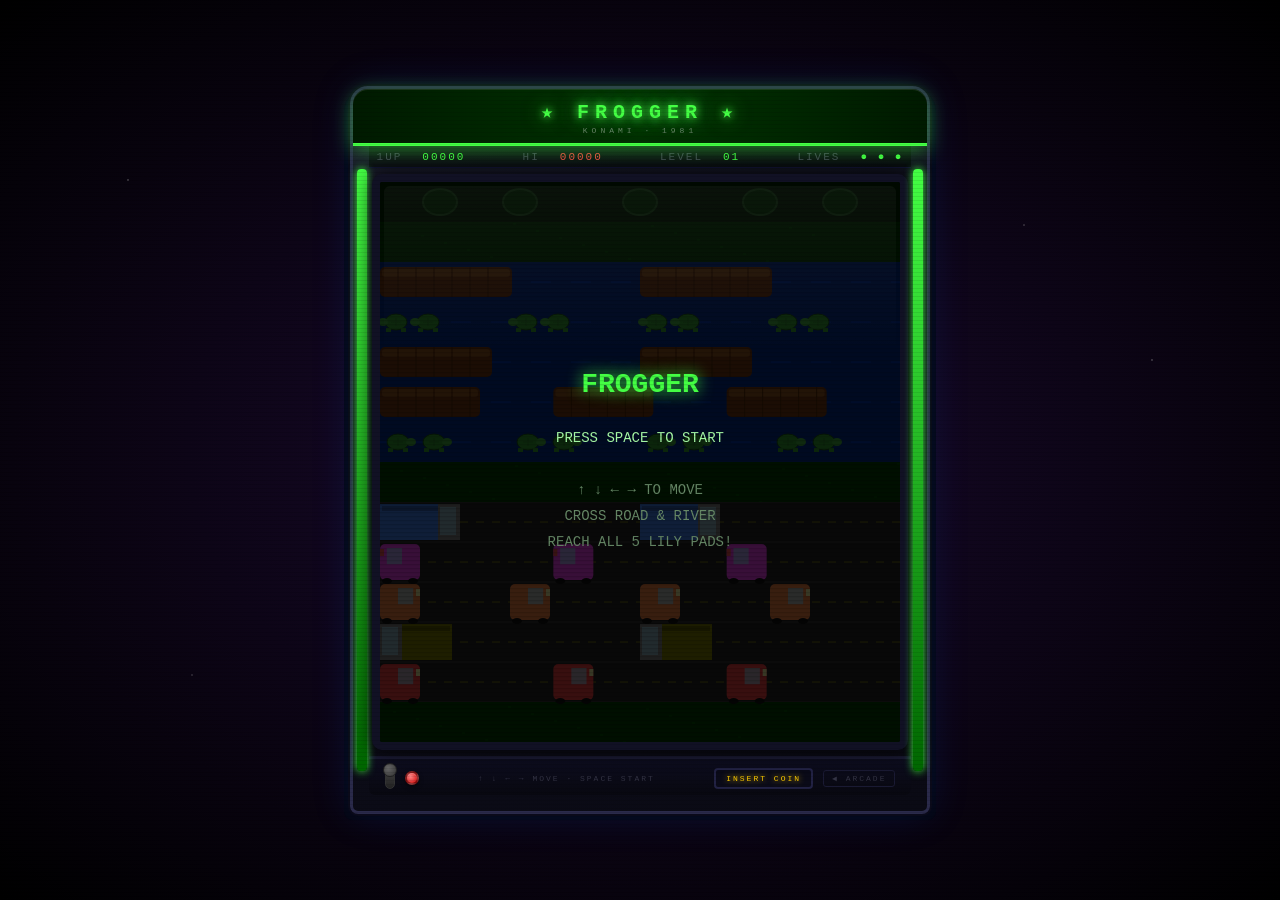
<file: frogger.html>
<!DOCTYPE html>
<html lang="en">
<head>
  <meta name="viewport" content="width=device-width, initial-scale=1.0, maximum-scale=1.0, user-scalable=no">
  <meta charset="UTF-8">
  <title>FROGGER — Classic 1981</title>
  <link rel="stylesheet" href="cabinet.css">
  <style>
    :root {
      --stripe1: #44ff44;
      --stripe2: #006600;
      --marquee-bg: linear-gradient(90deg, #001a00, #003300, #001a00);
      --marquee-border: #44ff44;
      --marquee-glow: rgba(68,255,68,0.5);
      --marquee-color: #44ff44;
    }
    canvas { display:block; image-rendering:pixelated; }
    #ui, #info { display:none; }
  </style>
</head>
<body>
<div id="ui"></div>
<div class="cabinet-wrap">
  <div class="cab-marquee">
    <div class="cab-marquee-title">★ FROGGER ★</div>
    <div class="cab-marquee-sub">KONAMI · 1981</div>
  </div>
  <div class="cab-scores">
    <span class="s-label">1UP </span><span class="s-val" id="score">00000</span>
    &nbsp;&nbsp;
    <span class="s-label">HI </span><span class="s-hi" id="hiscore">00000</span>
    &nbsp;&nbsp;
    <span class="s-label">LEVEL </span><span class="s-val" id="level">01</span>
    &nbsp;&nbsp;
    <span class="s-label">LIVES </span><span class="s-val" id="lives">● ● ●</span>
  </div>
  <div class="cab-monitor">
    <canvas id="canvas"></canvas>
  </div>
  <div class="cab-controls">
    <div class="cab-buttons">
      <div class="cab-stick"></div>
      <div class="cab-btn red"></div>
    </div>
    <div class="cab-help">↑ ↓ ← → MOVE · SPACE START</div>
    <div class="cab-coin">INSERT COIN</div>
    <a class="cab-back" href="arcade.html">◀ ARCADE</a>
  </div>
</div>
<div id="info"></div>

<script>
// ── Canvas ────────────────────────────────────────────────────────────────────
const CELL = 40;
const COLS = 13;
const ROWS = 14; // 0=home … 13=start
const CW   = COLS * CELL; // 520
const CH   = ROWS * CELL; // 560
const canvas = document.getElementById('canvas');
const ctx    = canvas.getContext('2d');
canvas.width = CW; canvas.height = CH;

// ── Audio ─────────────────────────────────────────────────────────────────────
const AC = new (window.AudioContext || window.webkitAudioContext)();
function beep(freq, dur, type = 'square', vol = 0.15) {
  try {
    const o = AC.createOscillator(), g = AC.createGain();
    o.connect(g); g.connect(AC.destination);
    o.type = type; o.frequency.value = freq;
    g.gain.setValueAtTime(vol, AC.currentTime);
    g.gain.exponentialRampToValueAtTime(0.001, AC.currentTime + dur);
    o.start(); o.stop(AC.currentTime + dur);
  } catch(_) {}
}
const sndHop    = () => beep(440, 0.07, 'square', 0.1);
const sndSplash = () => { beep(200, 0.3, 'sawtooth', 0.18); beep(150, 0.45, 'square', 0.1); };
const sndSquash = () => { [300,200,120].forEach((f,i)=>setTimeout(()=>beep(f,0.1,'sawtooth',0.18),i*60)); };
const sndScore  = () => { [880,1100,1320,1760].forEach((f,i)=>setTimeout(()=>beep(f,0.1,'square',0.15),i*70)); };
const sndDie    = () => { [400,300,200,100].forEach((f,i)=>setTimeout(()=>beep(f,0.1,'sawtooth',0.15),i*80)); };
const sndLevel  = () => { [523,659,784,1047].forEach((f,i)=>setTimeout(()=>beep(f,0.15,'square',0.15),i*100)); };

// ── Row Layout ────────────────────────────────────────────────────────────────
// Row 0 = top (home), row 13 = bottom (start)
const ROW_TYPES = [
  'home',   // 0
  'safe',   // 1  (grass bank above river)
  'water',  // 2
  'water',  // 3
  'water',  // 4
  'water',  // 5
  'water',  // 6
  'safe',   // 7  (grass median)
  'road',   // 8
  'road',   // 9
  'road',   // 10
  'road',   // 11
  'road',   // 12
  'safe',   // 13 (start zone)
];

// Lily pad columns (0-indexed out of 12)
const PAD_COLS = [1, 3, 6, 9, 11];

// ── State ─────────────────────────────────────────────────────────────────────
let score = 0, hiScore = 0, lives = 3, level = 1;
let state = 'IDLE'; // IDLE | PLAYING | DYING | WIN | GAMEOVER
let timer = 30, timerTick = 0;
let deathTimer = 0, winTimer = 0;

let frog = {};
let homes = [];
let vehicles = [];
let floaters = [];

// ── Init / Reset ──────────────────────────────────────────────────────────────
function resetFrog() {
  frog = {
    row: 13, col: 6,
    x: 6 * CELL, y: 13 * CELL,
    onLog: false, log: null,
    maxRow: 13,
    dying: false, deathCause: '',
  };
  timer = 30; timerTick = 0;
}

function buildLevel(lvl) {
  const s = 1 + (lvl - 1) * 0.25;
  vehicles = []; floaters = [];

  // Road rows (bottom = faster / more chaotic as level goes up)
  addCars (12, +1, s*2.0, 40, '#ff4444', 3, 'car');
  addCars (11, -1, s*1.5, 72, '#888800', 2, 'truck');
  addCars (10, +1, s*1.1, 40, '#ff8844', 4, 'car');
  addCars (9,  -1, s*2.3, 40, '#ff44ff', 3, 'car');
  addCars (8,  +1, s*1.7, 80, '#4488ff', 2, 'truck');

  // Water rows
  addFloaters(6, +1, s*1.2, 72,  'turtle', 4);
  addFloaters(5, -1, s*2.1, 100, 'log',    3);
  addFloaters(4, +1, s*1.6, 112, 'log',    2);
  addFloaters(3, -1, s*1.0, 64,  'turtle', 4);
  addFloaters(2, +1, s*0.9, 132, 'log',    2);
}

function addCars(row, dir, spd, w, color, count, type) {
  const gap = CW / count;
  for (let i = 0; i < count; i++)
    vehicles.push({ row, x: i * gap, w, h: CELL - 4, spd: spd * dir, color, type });
}

function addFloaters(row, dir, spd, w, type, count) {
  const gap = CW / count;
  for (let i = 0; i < count; i++)
    floaters.push({
      row, x: i * gap, w, spd: spd * dir, type,
      submerge: false,
      subTimer: Math.floor(Math.random() * 180) + 60,
      subPhase: 'surface', // surface | diving | under | rising
    });
}

function startGame() {
  score = 0; lives = 3; level = 1;
  homes = [false,false,false,false,false];
  buildLevel(1); resetFrog();
  state = 'PLAYING'; updateHUD();
}

function nextLevel() {
  level++;
  homes = [false,false,false,false,false];
  buildLevel(level); resetFrog();
  state = 'PLAYING'; updateHUD(); sndLevel();
}

function updateHUD() {
  document.getElementById('score').textContent    = String(score).padStart(5,'0');
  document.getElementById('hiscore').textContent  = String(hiScore).padStart(5,'0');
  document.getElementById('level').textContent    = String(level).padStart(2,'0');
  document.getElementById('lives').textContent    = '● '.repeat(lives).trim() || '---';
}

// ── Input ─────────────────────────────────────────────────────────────────────
let keyLock = false;
window.addEventListener('keydown', e => {
  if (AC.state === 'suspended') AC.resume();

  if (state === 'IDLE' || state === 'GAMEOVER') {
    if (e.code === 'Space' || e.key === 'Enter') startGame();
    return;
  }
  if (state !== 'PLAYING' || keyLock) return;

  let dr = 0, dc = 0;
  if      (e.code === 'ArrowUp'    || e.key === 'w' || e.key === 'W') dr = -1;
  else if (e.code === 'ArrowDown'  || e.key === 's' || e.key === 'S') dr = +1;
  else if (e.code === 'ArrowLeft'  || e.key === 'a' || e.key === 'A') dc = -1;
  else if (e.code === 'ArrowRight' || e.key === 'd' || e.key === 'D') dc = +1;
  else return;
  e.preventDefault();

  const nr = frog.row + dr, nc = frog.col + dc;
  if (nc < 0 || nc >= COLS || nr < 0 || nr >= ROWS) return;

  // Forward bonus
  if (nr < frog.maxRow) { score += 10; frog.maxRow = nr; updateHUD(); }

  frog.row = nr; frog.col = nc;
  frog.x   = nc * CELL; frog.y = nr * CELL;
  frog.onLog = false; frog.log = null;

  sndHop();
  keyLock = true; setTimeout(() => keyLock = false, 80);
  checkCell();
});

// ── Cell Logic ────────────────────────────────────────────────────────────────
function logUnder() {
  const cx = frog.x + CELL / 2;
  return floaters.find(f => f.row === frog.row && cx >= f.x && cx < f.x + f.w) || null;
}

function checkCell() {
  const type = ROW_TYPES[frog.row];
  if (type === 'safe') { frog.onLog = false; frog.log = null; return; }
  if (type === 'road')  return; // car collision handled in update loop
  if (type === 'water') {
    const lg = logUnder();
    if (lg && !lg.submerge) { frog.onLog = true; frog.log = lg; }
    else killFrog('splash');
    return;
  }
  if (type === 'home') {
    const padIdx = PAD_COLS.indexOf(frog.col);
    if (padIdx === -1 || homes[padIdx]) { killFrog('splash'); return; }

    homes[padIdx] = true;
    score += 200 + Math.floor(timer) * 10;
    sndScore(); updateHUD();

    if (homes.every(h => h)) {
      score += 1000; updateHUD();
      state = 'WIN'; winTimer = 140;
    } else {
      resetFrog();
    }
  }
}

function killFrog(cause) {
  if (frog.dying) return;
  frog.dying = true; frog.deathCause = cause;
  cause === 'splash' ? sndSplash() : sndSquash();
  state = 'DYING'; deathTimer = 80;
}

// ── Game Loop ─────────────────────────────────────────────────────────────────
let lastTs = 0;
function update(ts) {
  requestAnimationFrame(update);
  const dt = Math.min((ts - lastTs) / 16.67, 3);
  lastTs = ts;

  if (state === 'DYING') {
    deathTimer--;
    if (deathTimer <= 0) {
      frog.dying = false;
      lives--;
      if (score > hiScore) hiScore = score;
      updateHUD();
      if (lives <= 0) { state = 'GAMEOVER'; }
      else            { resetFrog(); state = 'PLAYING'; }
    }
  }

  if (state === 'WIN') {
    winTimer--;
    if (winTimer <= 0) nextLevel();
  }

  // Move world in PLAYING and DYING
  if (state === 'PLAYING' || state === 'DYING') {
    // Vehicles
    vehicles.forEach(v => {
      v.x += v.spd;
      if (v.spd > 0 && v.x > CW)        v.x = -v.w;
      if (v.spd < 0 && v.x + v.w < 0)   v.x = CW;
    });

    // Floaters
    floaters.forEach(f => {
      f.x += f.spd;
      if (f.spd > 0 && f.x > CW)       f.x = -f.w;
      if (f.spd < 0 && f.x + f.w < 0)  f.x = CW;

      if (f.type === 'turtle') {
        f.subTimer--;
        if (f.subTimer <= 0) {
          if      (f.subPhase === 'surface') { f.subPhase = 'diving';   f.subTimer = 50; }
          else if (f.subPhase === 'diving')  { f.subPhase = 'under';    f.subTimer = 70; f.submerge = true; }
          else if (f.subPhase === 'under')   { f.subPhase = 'rising';   f.subTimer = 50; f.submerge = false; }
          else                               { f.subPhase = 'surface';  f.subTimer = 100 + Math.random()*80 | 0; }
        }
      }
    });

    if (!frog.dying) {
      // Ride log
      if (frog.onLog && frog.log) {
        frog.x += frog.log.spd;
        frog.col = Math.round(frog.x / CELL);
        if (frog.x < -CELL || frog.x > CW) { killFrog('splash'); }
        else if (frog.log.submerge)         { killFrog('splash'); }
        else {
          const lg = logUnder();
          if (!lg || lg.submerge) killFrog('splash');
          else frog.log = lg;
        }
      }

      // Car hit
      if (ROW_TYPES[frog.row] === 'road') {
        const fx1 = frog.x + 4, fx2 = frog.x + CELL - 4;
        if (vehicles.some(v => v.row === frog.row && fx1 < v.x + v.w && fx2 > v.x))
          killFrog('squash');
      }

      // Timer
      timerTick++;
      if (timerTick >= 60) { timerTick = 0; timer--; }
      if (timer <= 0) killFrog('splash');
    }
  }

  draw();
}

// ── Draw ──────────────────────────────────────────────────────────────────────
function draw() {
  drawBg();
  drawFloaters();
  drawVehicles();
  drawPads();
  drawFrog();
  drawTimerBar();

  if (state === 'IDLE')
    overlay('FROGGER', ['PRESS SPACE TO START','','↑ ↓ ← → TO MOVE','CROSS ROAD & RIVER','REACH ALL 5 LILY PADS!']);
  if (state === 'GAMEOVER')
    overlay('GAME OVER', [`SCORE  ${String(score).padStart(5,'0')}`,`HI     ${String(hiScore).padStart(5,'0')}`,'','PRESS SPACE TO RETRY']);
  if (state === 'WIN')
    overlay('LEVEL CLEAR!', [`+1000 BONUS`, `LEVEL ${level+1} STARTING...`]);
}

function drawBg() {
  const t = Date.now() * 0.001;
  for (let row = 0; row < ROWS; row++) {
    const y = row * CELL, type = ROW_TYPES[row];
    if (type === 'home') {
      ctx.fillStyle = '#002a00'; ctx.fillRect(0, y, CW, CELL);
    } else if (type === 'safe') {
      ctx.fillStyle = '#004400'; ctx.fillRect(0, y, CW, CELL);
      ctx.fillStyle = '#005500';
      for (let i = 0; i < 18; i++) {
        ctx.fillRect(((row*41+i*23)%CW), y + ((row*13+i*7)%CELL), 3, 2);
      }
    } else if (type === 'road') {
      ctx.fillStyle = '#242424'; ctx.fillRect(0, y, CW, CELL);
      ctx.fillStyle = '#333';
      ctx.fillRect(0, y, CW, 1); ctx.fillRect(0, y+CELL-1, CW, 1);
    } else if (type === 'water') {
      ctx.fillStyle = '#002d99'; ctx.fillRect(0, y, CW, CELL);
      ctx.fillStyle = '#0038bb';
      const off = (t * 40) % 40;
      for (let rx = -40; rx < CW + 40; rx += 40)
        ctx.fillRect(rx + off, y + CELL/2 - 1, 20, 2);
    }
  }
  // Road lane dividers
  ctx.setLineDash([8,8]); ctx.strokeStyle = '#ffff0066'; ctx.lineWidth = 1;
  for (let r = 8; r <= 12; r++) {
    ctx.beginPath(); ctx.moveTo(0,(r+0.5)*CELL); ctx.lineTo(CW,(r+0.5)*CELL); ctx.stroke();
  }
  ctx.setLineDash([]);
}

function drawPads() {
  const y = 0 * CELL;
  PAD_COLS.forEach((col, i) => {
    const cx = col * CELL + CELL / 2;
    ctx.fillStyle   = homes[i] ? '#007700' : '#004400';
    ctx.strokeStyle = homes[i] ? '#44ff44' : '#226622';
    ctx.lineWidth   = 2;
    ctx.beginPath(); ctx.ellipse(cx, y + CELL/2, 17, 13, 0, 0, Math.PI*2); ctx.fill(); ctx.stroke();

    if (homes[i]) {
      // Small frog sprite on filled pad
      const fx = cx - 9, fy = y + CELL/2 - 9;
      ctx.fillStyle = '#44ff44';
      ctx.fillRect(fx+2,fy+4,14,10); ctx.fillRect(fx+4,fy+1,9,6);
      ctx.fillStyle = '#fff';
      ctx.beginPath(); ctx.arc(fx+5,fy+3,2,0,Math.PI*2); ctx.fill();
      ctx.beginPath(); ctx.arc(fx+12,fy+3,2,0,Math.PI*2); ctx.fill();
      ctx.fillStyle = '#000';
      ctx.beginPath(); ctx.arc(fx+5,fy+3,1,0,Math.PI*2); ctx.fill();
      ctx.beginPath(); ctx.arc(fx+12,fy+3,1,0,Math.PI*2); ctx.fill();
    }
  });
}

function drawFloaters() {
  floaters.forEach(f => {
    const y = f.row * CELL;
    ctx.globalAlpha = f.submerge ? 0.35 : 1;

    if (f.type === 'log') {
      ctx.fillStyle = '#7B3A10';
      ctx.beginPath(); ctx.roundRect(f.x, y+5, f.w, CELL-10, 5); ctx.fill();
      ctx.fillStyle = '#9B5A20';
      ctx.beginPath(); ctx.roundRect(f.x+2, y+7, f.w-4, 8, 3); ctx.fill();
      ctx.strokeStyle = '#5a2a08'; ctx.lineWidth = 1;
      for (let gx = f.x + 18; gx < f.x + f.w - 8; gx += 18) {
        ctx.beginPath(); ctx.moveTo(gx, y+5); ctx.lineTo(gx, y+CELL-5); ctx.stroke();
      }
    } else {
      const count = Math.max(2, (f.w / 32) | 0);
      const tw = f.w / count;
      for (let i = 0; i < count; i++) {
        const tx = f.x + i * tw + tw/2, ty = y + CELL/2;
        const col = (f.subPhase === 'under' || f.subPhase === 'diving' || f.subPhase === 'rising') ? '#1f6e1f' : '#33aa33';
        ctx.fillStyle = col;
        ctx.beginPath(); ctx.ellipse(tx, ty, 11, 8, 0, 0, Math.PI*2); ctx.fill();
        ctx.strokeStyle = '#155a15'; ctx.lineWidth = 1; ctx.stroke();
        // shell pattern
        ctx.strokeStyle = '#2a882a'; ctx.lineWidth = 0.8;
        ctx.beginPath(); ctx.moveTo(tx-5,ty); ctx.lineTo(tx+5,ty); ctx.stroke();
        ctx.beginPath(); ctx.moveTo(tx,ty-4); ctx.lineTo(tx,ty+4); ctx.stroke();
        // head
        ctx.fillStyle = '#44bb44';
        ctx.beginPath(); ctx.ellipse(tx+(f.spd>0?13:-13), ty, 5, 4, 0, 0, Math.PI*2); ctx.fill();
        // legs
        ctx.fillStyle = col;
        ctx.fillRect(tx-10, ty+6, 5, 4); ctx.fillRect(tx+5, ty+6, 5, 4);
      }
    }
    ctx.globalAlpha = 1;
  });
}

function drawVehicles() {
  vehicles.forEach(v => {
    const y = v.row * CELL + 2;
    if (v.type === 'car') {
      ctx.fillStyle = v.color;
      ctx.beginPath(); ctx.roundRect(v.x, y, v.w, v.h, 5); ctx.fill();
      // windshield
      ctx.fillStyle = 'rgba(160,230,255,0.65)';
      const ww = v.w * 0.38;
      const wx = v.spd > 0 ? v.x + v.w*0.45 : v.x + v.w*0.17;
      ctx.fillRect(wx, y+4, ww, v.h*0.45);
      // headlights
      ctx.fillStyle = v.spd > 0 ? '#ffffaa' : '#ff5555';
      ctx.fillRect(v.spd > 0 ? v.x+v.w-4 : v.x, y+5, 4, 7);
      // wheels
      ctx.fillStyle = '#111';
      ctx.beginPath(); ctx.ellipse(v.x+7,    y+v.h+1, 5, 3, 0,0,Math.PI*2); ctx.fill();
      ctx.beginPath(); ctx.ellipse(v.x+v.w-7, y+v.h+1, 5, 3, 0,0,Math.PI*2); ctx.fill();
    } else {
      // Truck
      ctx.fillStyle = v.color;
      ctx.fillRect(v.x, y, v.w, v.h);
      ctx.fillStyle = 'rgba(0,0,0,0.25)'; ctx.fillRect(v.x+2, y+2, v.w-4, 5);
      // cab
      const cabX = v.spd > 0 ? v.x + v.w - 22 : v.x;
      ctx.fillStyle = '#888'; ctx.fillRect(cabX, y, 22, v.h);
      ctx.fillStyle = 'rgba(160,230,255,0.6)'; ctx.fillRect(cabX+2, y+3, 16, v.h-8);
    }
  });
}

function drawFrog() {
  if (state === 'IDLE') return;
  const x = frog.x, y = frog.y;

  if (frog.dying) {
    const t = 1 - deathTimer / 80;
    if (frog.deathCause === 'splash') {
      const r1 = t * 22, r2 = t * 14;
      ctx.strokeStyle = `rgba(68,136,255,${(1-t)*0.8})`;
      ctx.lineWidth = 2;
      ctx.beginPath(); ctx.arc(x+CELL/2, y+CELL/2, r1, 0, Math.PI*2); ctx.stroke();
      ctx.beginPath(); ctx.arc(x+CELL/2, y+CELL/2, r2, 0, Math.PI*2); ctx.stroke();
      // splash droplets
      ctx.fillStyle = `rgba(100,180,255,${(1-t)*0.7})`;
      for (let a = 0; a < Math.PI*2; a += Math.PI/4) {
        const dr = t * 18;
        ctx.beginPath(); ctx.arc(x+CELL/2 + Math.cos(a)*dr, y+CELL/2 + Math.sin(a)*dr, 2, 0, Math.PI*2); ctx.fill();
      }
    } else {
      // Squash
      ctx.save();
      ctx.globalAlpha = 1 - t * 0.6;
      ctx.translate(x+CELL/2, y+CELL/2);
      ctx.scale(1 + t*0.6, Math.max(0.1, 1 - t*0.9));
      ctx.translate(-CELL/2, -CELL/2);
      drawFrogSprite(0, 0);
      ctx.restore();
    }
    return;
  }

  drawFrogSprite(x, y);
}

function drawFrogSprite(x, y) {
  ctx.fillStyle = '#44ff44';
  // Body
  ctx.fillRect(x+8, y+10, 16, 16);
  // Head
  ctx.fillRect(x+10, y+4,  12, 10);
  // Front legs
  ctx.fillRect(x+2,  y+10, 8, 5);
  ctx.fillRect(x+22, y+10, 8, 5);
  // Back legs
  ctx.fillRect(x+1,  y+22, 9, 5);
  ctx.fillRect(x+22, y+22, 9, 5);
  // Eyes
  ctx.fillStyle = '#fff';
  ctx.beginPath(); ctx.arc(x+13, y+7, 3.5, 0, Math.PI*2); ctx.fill();
  ctx.beginPath(); ctx.arc(x+27, y+7, 3.5, 0, Math.PI*2); ctx.fill();

  // Wait - adjust for 40px cell: frog center at x+20
  // Redo eyes:
  ctx.fillStyle = '#fff';
  ctx.beginPath(); ctx.arc(x+12, y+7, 3, 0, Math.PI*2); ctx.fill();
  ctx.beginPath(); ctx.arc(x+26, y+7, 3, 0, Math.PI*2); ctx.fill();
  ctx.fillStyle = '#000';
  ctx.beginPath(); ctx.arc(x+12, y+7, 1.5, 0, Math.PI*2); ctx.fill();
  ctx.beginPath(); ctx.arc(x+26, y+7, 1.5, 0, Math.PI*2); ctx.fill();
}

function drawTimerBar() {
  if (state !== 'PLAYING' && state !== 'DYING') return;
  const pct = Math.max(0, timer / 30);
  const bx = 10, by = CH - 12, bw = CW - 20, bh = 7;
  ctx.fillStyle = '#1a1a1a'; ctx.fillRect(bx, by, bw, bh);
  ctx.fillStyle = pct > 0.5 ? '#44ff44' : pct > 0.25 ? '#ffff44' : '#ff4444';
  ctx.fillRect(bx, by, bw * pct, bh);
  ctx.strokeStyle = '#444'; ctx.lineWidth = 1; ctx.strokeRect(bx, by, bw, bh);

  ctx.fillStyle = '#666'; ctx.font = '7px "Courier New"'; ctx.textAlign = 'right';
  ctx.fillText('TIME', bx + bw + 16, by + 6);
}

function overlay(title, lines) {
  ctx.fillStyle = 'rgba(0,0,0,0.78)';
  ctx.fillRect(0, 0, CW, CH);

  ctx.textAlign = 'center';
  ctx.fillStyle = '#44ff44';
  ctx.font = 'bold 28px "Courier New"';
  ctx.shadowBlur = 16; ctx.shadowColor = '#44ff44';
  ctx.fillText(title, CW/2, CH/2 - 70);
  ctx.shadowBlur = 0;

  ctx.font = '14px "Courier New"';
  lines.forEach((line, i) => {
    ctx.fillStyle = i === 0 ? '#aaffaa' : '#668866';
    ctx.fillText(line, CW/2, CH/2 - 20 + i * 26);
  });
}

// ── Boot ──────────────────────────────────────────────────────────────────────
buildLevel(1);
resetFrog();
updateHUD();
requestAnimationFrame(ts => { lastTs = ts; requestAnimationFrame(update); });
</script>






<!-- TOUCH CONTROLS -->
<script>
/* Full-screen touch — fires instantly on 8px movement, holds direction, tap=fire */
(function(){
  function fire(code,type){
    var ek={code:code,key:code==='Space'?' ':code.replace('Arrow',''),bubbles:true,cancelable:true};
    document.dispatchEvent(new KeyboardEvent(type,ek));
    window.dispatchEvent(new KeyboardEvent(type,ek));
  }
  var sx=0,sy=0,active=null;
  document.addEventListener('touchstart',function(e){
    sx=e.touches[0].clientX;
    sy=e.touches[0].clientY;
    active=null;
  },{passive:true});
  document.addEventListener('touchmove',function(e){
    var dx=e.touches[0].clientX-sx;
    var dy=e.touches[0].clientY-sy;
    var adx=Math.abs(dx),ady=Math.abs(dy);
    if(adx<8&&ady<8)return;
    var code=adx>ady?(dx>0?'ArrowRight':'ArrowLeft'):(dy>0?'ArrowDown':'ArrowUp');
    if(code!==active){
      if(active)fire(active,'keyup');
      active=code;
      fire(code,'keydown');
    }
  },{passive:true});
  document.addEventListener('touchend',function(e){
    if(active){fire(active,'keyup');active=null;}
    else{fire('Space','keydown');setTimeout(function(){fire('Space','keyup');},80);}
  },{passive:true});
})();
</script>
<!-- END TOUCH CONTROLS -->
</body>
</html>
</file>
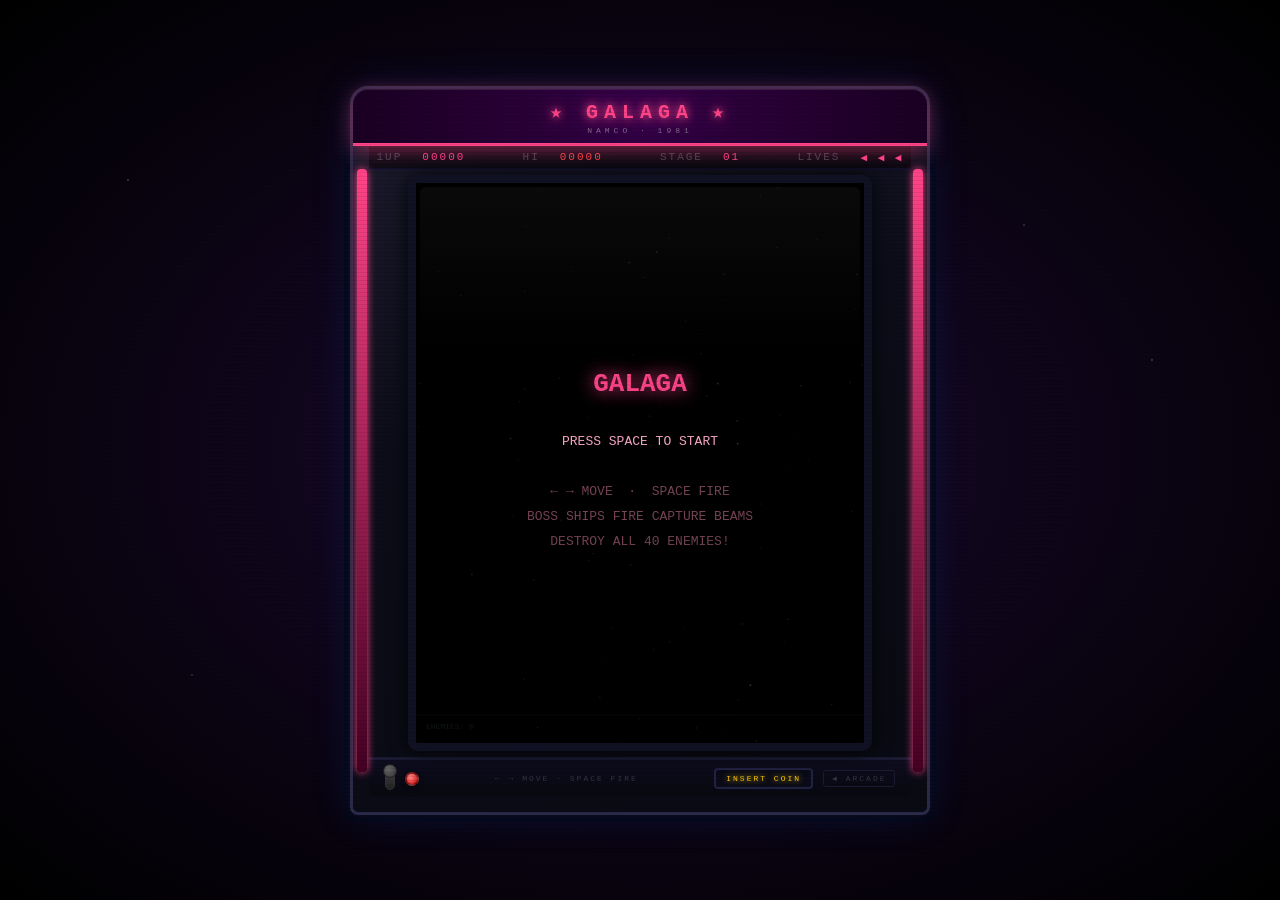
<file: galaga.html>
<!DOCTYPE html>
<html lang="en">
<head>
  <meta name="viewport" content="width=device-width, initial-scale=1.0, maximum-scale=1.0, user-scalable=no">
  <meta charset="UTF-8">
  <title>GALAGA — Classic 1981</title>
  <link rel="stylesheet" href="cabinet.css">
  <style>
    :root {
      --stripe1: #ff4488;
      --stripe2: #440022;
      --marquee-bg: linear-gradient(90deg, #1a0022, #330044, #1a0022);
      --marquee-border: #ff4488;
      --marquee-glow: rgba(255,68,136,0.5);
      --marquee-color: #ff4488;
    }
    canvas { display:block; image-rendering:pixelated; }
    #ui, #info { display:none; }
  </style>
</head>
<body>
<div id="ui"></div>
<div class="cabinet-wrap">
  <div class="cab-marquee">
    <div class="cab-marquee-title">★ GALAGA ★</div>
    <div class="cab-marquee-sub">NAMCO · 1981</div>
  </div>
  <div class="cab-scores">
    <span class="s-label">1UP </span><span class="s-val" id="score">00000</span>
    &nbsp;&nbsp;
    <span class="s-label">HI </span><span class="s-hi" id="hiscore">00000</span>
    &nbsp;&nbsp;
    <span class="s-label">STAGE </span><span class="s-val" id="stage">01</span>
    &nbsp;&nbsp;
    <span class="s-label">LIVES </span><span class="s-val" id="lives">◀ ◀ ◀</span>
  </div>
  <div class="cab-monitor">
    <canvas id="canvas"></canvas>
  </div>
  <div class="cab-controls">
    <div class="cab-buttons">
      <div class="cab-stick"></div>
      <div class="cab-btn red"></div>
    </div>
    <div class="cab-help">← → MOVE · SPACE FIRE</div>
    <div class="cab-coin">INSERT COIN</div>
    <a class="cab-back" href="arcade.html">◀ ARCADE</a>
  </div>
</div>
<div id="info"></div>

<script>
// ── Canvas ────────────────────────────────────────────────────────────────────
const CW = 448, CH = 560;
const canvas = document.getElementById('canvas');
const ctx    = canvas.getContext('2d');
canvas.width = CW; canvas.height = CH;

// ── Enemy types ───────────────────────────────────────────────────────────────
const TYPES = {
  bee:       { col:'#ffcc00', wing:'#ff8800', pts:50,  dpx:100 },
  butterfly: { col:'#44ccff', wing:'#0066ff', pts:80,  dpx:160 },
  boss:      { col:'#ff4488', wing:'#cc0044', pts:150, dpx:400 },
};

// ── Audio ─────────────────────────────────────────────────────────────────────
const AC = new (window.AudioContext || window.webkitAudioContext)();
function tone(f, d, type='square', v=0.12) {
  try {
    const o = AC.createOscillator(), g = AC.createGain();
    o.connect(g); g.connect(AC.destination);
    o.type = type; o.frequency.value = f;
    g.gain.setValueAtTime(v, AC.currentTime);
    g.gain.exponentialRampToValueAtTime(0.001, AC.currentTime + d);
    o.start(); o.stop(AC.currentTime + d);
  } catch(_) {}
}
const sndShoot   = () => tone(880, 0.07, 'square', 0.1);
const sndHit     = () => { tone(200,0.1,'sawtooth',0.18); tone(140,0.15,'sawtooth',0.15); };
const sndExplode = () => { tone(80,0.4,'sawtooth',0.22); tone(55,0.3,'sawtooth',0.18); };
const sndDie     = () => { [300,220,160,100,60].forEach((f,i)=>setTimeout(()=>tone(f,0.1,'sawtooth',0.18),i*70)); };
const sndBeam    = () => { for(let i=0;i<10;i++) setTimeout(()=>tone(280+i*15,0.06,'sine',0.1),i*35); };
const sndCapture = () => { [440,330,220,165].forEach((f,i)=>setTimeout(()=>tone(f,0.14,'sine',0.15),i*90)); };
const sndWave    = () => { [523,659,784,1047].forEach((f,i)=>setTimeout(()=>tone(f,0.12,'square',0.14),i*80)); };

// ── Bezier ────────────────────────────────────────────────────────────────────
function b4(t, p0, p1, p2, p3) {
  const u = 1-t;
  return {
    x: u*u*u*p0.x + 3*u*u*t*p1.x + 3*u*t*t*p2.x + t*t*t*p3.x,
    y: u*u*u*p0.y + 3*u*u*t*p1.y + 3*u*t*t*p2.y + t*t*t*p3.y,
  };
}

// Chain two bezier4 curves: t∈[0,0.5) → first, t∈[0.5,1] → second
function b4x2(t, p0,p1,p2,p3, q0,q1,q2,q3) {
  return t < 0.5 ? b4(t*2, p0,p1,p2,p3) : b4((t-0.5)*2, q0,q1,q2,q3);
}

// ── Formation positions ───────────────────────────────────────────────────────
// Rows 0-1: 4 bosses (centered), rows 2-5: 8 enemies each
function fpos(row, col) {
  if (row < 2) return { x: 146 + col*52, y: 68 + row*44 };
  return { x: 42 + col*52, y: 68 + row*44 };
}

// ── Enemy factory ─────────────────────────────────────────────────────────────
function makeEnemies() {
  const list = [];
  let spawnAt = 0;

  function addRow(type, row, cols, fromRight) {
    const order = fromRight
      ? Array.from({length:cols},(_,i)=>cols-1-i)
      : Array.from({length:cols},(_,i)=>i);
    order.forEach((col, i) => {
      const fp = fpos(row, col);
      list.push({
        id: list.length, type, row, col,
        fx: fp.x, fy: fp.y, x: fp.x, y: fp.y,
        state: 'pending',
        hp: type==='boss' ? 2 : 1,
        frame: 0, frameTimer: 0,
        spawnAt: spawnAt + i*5,
        pathT: 0,
        entryFn: null, diveFn: null, returnFn: null,
        // capture beam tracking
        beamT0: 0, beamT1: 0,
        captured: false,
        exploding: false, explodeT: 0,
        // per-dive random offset (so path is fixed once dive starts)
        dxOff: 0,
      });
    });
    spawnAt += cols*5 + 18;
  }

  addRow('bee',       5, 8, true);
  addRow('bee',       4, 8, false);
  addRow('butterfly', 3, 8, true);
  addRow('butterfly', 2, 8, false);
  addRow('boss',      1, 4, true);
  addRow('boss',      0, 4, false);

  return list;
}

// ── Entry paths (bezier from offscreen to formation slot) ─────────────────────
function buildEntryPath(e) {
  const r = e.fx > CW/2;
  const sx = r ? CW+30 : -30, sy = -40;

  if (e.type === 'bee') {
    e.entryFn = t => b4(t,
      {x:sx, y:sy},
      {x: r ? CW+20 : -20, y: CH*0.3},
      {x: e.fx+(r?70:-70), y: e.fy+50},
      {x: e.fx, y: e.fy}
    );
  } else if (e.type === 'butterfly') {
    e.entryFn = t => b4(t,
      {x:sx, y:sy},
      {x: r ? CW*0.82 : CW*0.18, y: CH*0.22},
      {x: e.fx+(r?55:-55), y: e.fy-50},
      {x: e.fx, y: e.fy}
    );
  } else { // boss — dramatic wide arc
    e.entryFn = t => b4(t,
      {x:sx, y:sy},
      {x: r ? CW+70 : -70, y: CH*0.42},
      {x: r ? CW*0.62 : CW*0.38, y: CH*0.14},
      {x: e.fx, y: e.fy}
    );
  }
}

// ── Dive paths ────────────────────────────────────────────────────────────────
// Called when the enemy starts diving; playerX is snapshotted
function buildDivePath(e, playerX) {
  const dir  = e.fx > CW/2 ? 1 : -1;
  const px   = playerX + e.dxOff;     // fixed target with random jitter
  const py   = CH - 50;

  if (e.type === 'bee') {
    // Small loop sideways, then straight dive
    e.diveFn = t => b4x2(t,
      {x:e.fx, y:e.fy},
      {x:e.fx+dir*55, y:e.fy-55},
      {x:e.fx+dir*40, y:e.fy+40},
      {x:e.fx, y:e.fy+80},
      // ──────────────────────────────
      {x:e.fx, y:e.fy+80},
      {x:(e.fx+px)*0.5, y:CH*0.52},
      {x:px+dir*15, y:CH*0.78},
      {x:px, y:CH+50}
    );
  } else if (e.type === 'butterfly') {
    // Wide outer loop then steep dive
    e.diveFn = t => b4x2(t,
      {x:e.fx, y:e.fy},
      {x:e.fx+dir*130, y:e.fy-10},
      {x:e.fx+dir*150, y:CH*0.48},
      {x:e.fx+dir*50,  y:CH*0.58},
      // ──────────────────────────────
      {x:e.fx+dir*50, y:CH*0.58},
      {x:px+dir*20, y:CH*0.68},
      {x:px-dir*10, y:CH*0.84},
      {x:px, y:CH+50}
    );
  } else { // boss — spiral sweep + capture approach
    e.beamT0 = 0.46; e.beamT1 = 0.64;
    e.diveFn = t => {
      if (t < 0.38) {
        // Phase 1: spiral outward
        return b4(t/0.38,
          {x:e.fx, y:e.fy},
          {x:e.fx+dir*150, y:e.fy-20},
          {x:e.fx+dir*170, y:CH*0.32},
          {x:CW/2+dir*10, y:CH*0.40}
        );
      } else if (t < 0.68) {
        // Phase 2: slow hover — capture beam fires here
        return b4((t-0.38)/0.30,
          {x:CW/2+dir*10, y:CH*0.40},
          {x:CW/2+(px-CW/2)*0.35, y:CH*0.53},
          {x:px+8, y:CH*0.64},
          {x:px, y:CH*0.74}
        );
      } else {
        // Phase 3: exit bottom
        return b4((t-0.68)/0.32,
          {x:px, y:CH*0.74},
          {x:px+dir*55, y:CH*0.84},
          {x:e.fx+dir*30, y:CH+20},
          {x:e.fx, y:CH+60}
        );
      }
    };
  }

  // Return path — called with (rx,ry) where enemy exited the bottom
  e.returnFn = (rx, ry) => t => b4(t,
    {x:rx, y:ry},
    {x:rx, y:ry-110},
    {x:e.fx+(rx>e.fx?60:-60), y:e.fy-65},
    {x:e.fx, y:e.fy}
  );
}

// ── Game State ────────────────────────────────────────────────────────────────
let score = 0, hiScore = 0, stageNum = 1, lives = 3;
let gameState = 'IDLE'; // IDLE | ENTERING | PLAYING | GAMEOVER | STAGECLEAR
let enemies = [], bullets = [], eBullets = [], explosions = [];
let player = {}, stars = [];
let fc = 0; // frame counter
let allEntered = false;
let diveTimer = 0, diveInterval = 140;
let shootTimer = 0, shootInterval = 90;
// Capture beam
let beam = { active:false, x:0, y:0, h:0, bossId:-1, alpha:0 };

// ── Stars ─────────────────────────────────────────────────────────────────────
function makeStars() {
  stars = Array.from({length:90}, () => ({
    x: Math.random()*CW, y: Math.random()*CH,
    spd: 0.15 + Math.random()*0.7,
    br: 0.3 + Math.random()*0.7,
    sz: Math.random()>0.8 ? 1.5 : 1,
  }));
}

// ── Init ──────────────────────────────────────────────────────────────────────
function initGame() {
  score = 0; stageNum = 1; lives = 3;
  makeStars();
  startStage();
}

function startStage() {
  enemies = makeEnemies();
  enemies.forEach(buildEntryPath);
  bullets = []; eBullets = []; explosions = [];
  allEntered = false;
  diveTimer = 0;
  diveInterval = Math.max(55, 140 - stageNum*8);
  shootInterval = Math.max(35, 90 - stageNum*5);
  shootTimer = 0;
  beam = { active:false, x:0, y:0, h:0, bossId:-1, alpha:0 };
  fc = 0;
  player = {
    x: CW/2, y: CH-52,
    state: 'alive', // alive|dying|dead
    dieT: 0,
    dual: false,
    lastShot: 0,
  };
  updateHUD();
  gameState = 'ENTERING';
}

function updateHUD() {
  document.getElementById('score').textContent   = String(score).padStart(5,'0');
  document.getElementById('hiscore').textContent = String(hiScore).padStart(5,'0');
  document.getElementById('stage').textContent   = String(stageNum).padStart(2,'0');
  document.getElementById('lives').textContent   = '◀ '.repeat(Math.max(0,lives)).trim() || '---';
}

// ── Input ─────────────────────────────────────────────────────────────────────
const keys = {};
window.addEventListener('keydown', e => {
  if (AC.state === 'suspended') AC.resume();
  keys[e.code] = true;
  if (e.code === 'Space') e.preventDefault();
  if ((gameState==='IDLE'||gameState==='GAMEOVER') && (e.code==='Space'||e.key==='Enter')) {
    lives = 3; initGame();
  }
});
window.addEventListener('keyup', e => { delete keys[e.code]; });

// ── Main loop ─────────────────────────────────────────────────────────────────
let lastTs = 0;
function loop(ts) {
  requestAnimationFrame(loop);
  lastTs = ts; fc++;

  // Always scroll stars
  stars.forEach(s => { s.y += s.spd; if (s.y > CH) { s.y = 0; s.x = Math.random()*CW; } });

  if (gameState === 'IDLE' || gameState === 'GAMEOVER' || gameState === 'STAGECLEAR') {
    draw(); return;
  }

  updateEnemies();
  updatePlayer();
  updateBullets();
  updateExplosions();
  checkWin();
  draw();
}

// ── Update enemies ────────────────────────────────────────────────────────────
function updateEnemies() {
  const swayX = Math.sin(fc * 0.012) * 20;
  let pendingOrEntering = false;

  enemies.forEach(e => {
    if (e.state === 'dead') return;

    // Sprite animation
    e.frameTimer++;
    if (e.frameTimer >= 18) { e.frameTimer = 0; e.frame ^= 1; }

    // Explosion countdown
    if (e.exploding) {
      e.explodeT++;
      if (e.explodeT > 32) e.state = 'dead';
      return;
    }

    if (e.state === 'pending') {
      pendingOrEntering = true;
      if (fc >= e.spawnAt) { e.state = 'entering'; e.pathT = 0; }
      return;
    }

    if (e.state === 'entering') {
      pendingOrEntering = true;
      e.pathT += 0.013;
      if (e.pathT >= 1) {
        e.pathT = 1; e.state = 'formation';
        e.x = e.fx; e.y = e.fy;
      } else {
        const p = e.entryFn(e.pathT);
        e.x = p.x; e.y = p.y;
      }
      return;
    }

    if (e.state === 'formation') {
      e.x = e.fx + swayX; e.y = e.fy;
      return;
    }

    if (e.state === 'diving') {
      // pathT can start negative (escort delay)
      e.pathT += 0.011 + stageNum * 0.001;
      const clampedT = Math.max(0, Math.min(1, e.pathT));
      const p = e.diveFn(clampedT);
      e.x = p.x; e.y = p.y;

      // Capture beam for boss
      if (e.type === 'boss') {
        const inBeamWindow = e.pathT >= e.beamT0 && e.pathT <= e.beamT1;
        if (inBeamWindow && !beam.active) {
          beam.active  = true;
          beam.bossId  = e.id;
          beam.alpha   = 0;
          sndBeam();
        }
        if (beam.active && beam.bossId === e.id) {
          beam.x = e.x;
          beam.y = e.y + 14;
          beam.h = CH - 55 - beam.y;
          beam.alpha = Math.min(1, beam.alpha + 0.08);

          // Check player capture
          if (player.state === 'alive' && inBeamWindow &&
              Math.abs(player.x - beam.x) < 18) {
            triggerCapture(e);
          }
        }
        if (!inBeamWindow && beam.bossId === e.id) {
          beam.active = false; beam.alpha = 0;
        }
      }

      // Exit bottom → return to formation
      if (e.pathT >= 1) {
        if (beam.bossId === e.id) { beam.active = false; beam.alpha = 0; }
        e.state   = 'returning';
        e.pathT   = 0;
        e.retFn   = e.returnFn(e.x, -30);
      }
      return;
    }

    if (e.state === 'returning') {
      e.pathT += 0.014;
      if (e.pathT >= 1) {
        e.state = 'formation'; e.x = e.fx; e.y = e.fy;
      } else {
        const p = e.retFn(e.pathT);
        e.x = p.x; e.y = p.y;
      }
      return;
    }
  });

  // Transition to PLAYING once all enemies have landed
  if (!allEntered && !pendingOrEntering &&
      enemies.every(e => e.state !== 'pending' && e.state !== 'entering')) {
    allEntered = true;
    if (gameState === 'ENTERING') { gameState = 'PLAYING'; sndWave(); }
  }

  if (gameState !== 'PLAYING') return;

  // Dive trigger
  diveTimer++;
  if (diveTimer >= diveInterval) { diveTimer = 0; triggerDive(); }

  // Enemy shooting
  shootTimer++;
  if (shootTimer >= shootInterval) { shootTimer = 0; enemyShoot(); }
}

function triggerDive() {
  const pool = enemies.filter(e => e.state === 'formation');
  if (!pool.length) return;

  const bosses = pool.filter(e => e.type === 'boss');
  const butts  = pool.filter(e => e.type === 'butterfly');
  const bees   = pool.filter(e => e.type === 'bee');

  const r = Math.random();
  let lead;
  if      (r < 0.25 && bosses.length) lead = bosses[0|Math.random()*bosses.length];
  else if (r < 0.55 && butts.length)  lead = butts[0|Math.random()*butts.length];
  else if (bees.length)                lead = bees[0|Math.random()*bees.length];
  else                                 lead = pool[0|Math.random()*pool.length];

  lead.dxOff = (Math.random()-0.5)*50;
  buildDivePath(lead, player.x);
  lead.state = 'diving'; lead.pathT = 0;

  // Escort bees join boss/butterfly dives
  if (lead.type !== 'bee' && bees.length >= 2 && Math.random() < 0.55) {
    bees.slice(0, 2).forEach((bee, i) => {
      bee.dxOff = (Math.random()-0.5)*40;
      buildDivePath(bee, player.x + (i===0?-28:28));
      bee.state  = 'diving';
      bee.pathT  = -(0.10 + i*0.08); // staggered delay
    });
  }
}

function enemyShoot() {
  const shooters = enemies.filter(e =>
    (e.state==='formation'||e.state==='diving') && !e.exploding);
  if (!shooters.length || eBullets.length >= 5) return;
  const s = shooters[0|Math.random()*shooters.length];
  eBullets.push({ x:s.x, y:s.y+10 });
}

function triggerCapture(boss) {
  if (player.state !== 'alive') return;
  player.state = 'captured';
  boss.captured = true;
  sndCapture();
  explosions.push({ x:player.x, y:player.y, t:0, color:'#44ccff', big:true });
  lives--;
  updateHUD();
  if (lives <= 0) {
    setTimeout(() => {
      if (score > hiScore) hiScore = score;
      updateHUD();
      gameState = 'GAMEOVER';
    }, 2000);
  } else {
    setTimeout(() => {
      player.state = 'alive';
      player.x = CW/2;
      player.dual = false;
    }, 1800);
  }
}

// ── Update player ─────────────────────────────────────────────────────────────
function updatePlayer() {
  if (player.state === 'dying') {
    player.dieT--;
    if (player.dieT <= 0) player.state = 'dead';
    return;
  }
  if (player.state !== 'alive') return;

  if (keys['ArrowLeft']  || keys['KeyA']) player.x = Math.max(14, player.x - 3);
  if (keys['ArrowRight'] || keys['KeyD']) player.x = Math.min(CW-14, player.x + 3);

  if (keys['Space'] || keys['KeyZ']) {
    const now = performance.now();
    if (!player.lastShot || now - player.lastShot > 210) {
      player.lastShot = now;
      bullets.push({ x:player.x, y:player.y-10 });
      if (player.dual) bullets.push({ x:player.x+28, y:player.y-10 });
      sndShoot();
    }
  }
}

// ── Update bullets ────────────────────────────────────────────────────────────
function updateBullets() {
  bullets = bullets.filter(b => {
    b.y -= 9;
    if (b.y < -10) return false;
    for (const e of enemies) {
      if (e.state==='dead' || e.exploding) continue;
      if (Math.abs(b.x-e.x)<13 && Math.abs(b.y-e.y)<11) {
        hitEnemy(e); return false;
      }
    }
    return true;
  });

  eBullets = eBullets.filter(b => {
    b.y += 4 + stageNum*0.25;
    if (b.y > CH+10) return false;
    if (player.state==='alive' &&
        Math.abs(b.x-player.x)<12 && Math.abs(b.y-player.y)<11) {
      killPlayer(); return false;
    }
    return true;
  });
}

function hitEnemy(e) {
  e.hp--;
  sndHit();
  if (e.hp <= 0) {
    const pts = e.state==='diving' ? TYPES[e.type].dpx : TYPES[e.type].pts;
    score += pts;
    if (score > hiScore) { hiScore = score; }
    updateHUD();
    e.exploding = true; e.explodeT = 0;
    explosions.push({ x:e.x, y:e.y, t:0, color:TYPES[e.type].col });
    sndExplode();
    if (e.type==='boss' && e.captured) releaseCapturedShip();
    if (beam.bossId === e.id) { beam.active = false; beam.alpha = 0; }
  }
}

function releaseCapturedShip() {
  if (player.state === 'alive') {
    player.dual = true;
    score += 1000; updateHUD();
  }
}

function killPlayer() {
  if (player.state !== 'alive') return;
  player.state = 'dying'; player.dieT = 70;
  sndDie();
  explosions.push({ x:player.x, y:player.y, t:0, color:'#44ccff', big:true });
  lives--;
  updateHUD();
  if (lives <= 0) {
    setTimeout(() => {
      if (score > hiScore) hiScore = score;
      updateHUD();
      gameState = 'GAMEOVER';
    }, 2000);
  } else {
    setTimeout(() => {
      if (gameState === 'PLAYING' || gameState === 'ENTERING') {
        player.state = 'alive'; player.dual = false; player.x = CW/2;
      }
    }, 1800);
  }
}

function updateExplosions() {
  explosions = explosions.filter(ex => { ex.t++; return ex.t < (ex.big?50:34); });
}

function checkWin() {
  if (enemies.length && enemies.every(e => e.state === 'dead')) {
    gameState = 'STAGECLEAR';
    sndWave();
    stageNum++;
    updateHUD();
    setTimeout(() => startStage(), 2600);
  }
}

// ── Draw ──────────────────────────────────────────────────────────────────────
function draw() {
  ctx.fillStyle = '#000'; ctx.fillRect(0,0,CW,CH);
  drawStars();
  drawBeam();
  enemies.forEach(drawEnemy);
  drawExplosions();
  drawBullets();
  drawPlayer();
  drawHUDLine();

  if (gameState==='IDLE')
    overlay('GALAGA',['PRESS SPACE TO START','','← → MOVE  ·  SPACE FIRE',
      'BOSS SHIPS FIRE CAPTURE BEAMS','DESTROY ALL 40 ENEMIES!']);
  if (gameState==='GAMEOVER')
    overlay('GAME OVER',[
      `SCORE  ${String(score).padStart(5,'0')}`,
      `HI     ${String(hiScore).padStart(5,'0')}`,'','PRESS SPACE TO RETRY']);
  if (gameState==='STAGECLEAR')
    overlay(`STAGE ${stageNum-1} CLEAR`,[`SCORE  ${String(score).padStart(5,'0')}`,'','NEXT STAGE...']);
}

function drawStars() {
  stars.forEach(s => {
    ctx.globalAlpha = s.br * (0.7 + 0.3*Math.sin(fc*0.05+s.x));
    ctx.fillStyle = '#fff';
    ctx.fillRect(s.x, s.y, s.sz, s.sz);
  });
  ctx.globalAlpha = 1;
}

function drawBeam() {
  if (!beam.active || beam.h <= 0) return;
  const a = beam.alpha * (0.35 + 0.15*Math.sin(fc*0.4));
  const grad = ctx.createLinearGradient(beam.x, beam.y, beam.x, beam.y+beam.h);
  grad.addColorStop(0,   `rgba(120,120,255,${a})`);
  grad.addColorStop(0.5, `rgba(180,180,255,${a*0.7})`);
  grad.addColorStop(1,   `rgba(220,220,255,0.02)`);
  ctx.fillStyle = grad;
  ctx.beginPath();
  ctx.moveTo(beam.x, beam.y);
  ctx.lineTo(beam.x - beam.h*0.25, beam.y + beam.h);
  ctx.lineTo(beam.x + beam.h*0.25, beam.y + beam.h);
  ctx.closePath();
  ctx.fill();
  ctx.strokeStyle = `rgba(160,160,255,${a*0.8})`;
  ctx.lineWidth = 1; ctx.stroke();
}

function drawEnemy(e) {
  if (e.state === 'dead' || e.state === 'pending') return;
  ctx.save();
  ctx.translate(e.x, e.y);

  if (e.exploding) {
    const t = e.explodeT / 32;
    ctx.globalAlpha = 1-t;
    const r = t * 18;
    ctx.strokeStyle = TYPES[e.type].col;
    ctx.lineWidth = 2;
    for (let i = 0; i < 6; i++) {
      const a = (i/6)*Math.PI*2;
      ctx.beginPath();
      ctx.moveTo(Math.cos(a)*r*0.25, Math.sin(a)*r*0.25);
      ctx.lineTo(Math.cos(a)*r,      Math.sin(a)*r);
      ctx.stroke();
    }
    ctx.globalAlpha = 1; ctx.restore(); return;
  }

  const f = e.frame;
  if      (e.type==='bee')       drawBee(f);
  else if (e.type==='butterfly') drawButterfly(f);
  else                           drawBoss(f, e.hp, e.captured);

  ctx.restore();
}

function drawBee(f) {
  // Wings
  ctx.fillStyle = f ? '#ff880099' : '#ffcc0099';
  ctx.beginPath(); ctx.ellipse(-10,-1,7,4,-0.35,0,Math.PI*2); ctx.fill();
  ctx.beginPath(); ctx.ellipse( 10,-1,7,4, 0.35,0,Math.PI*2); ctx.fill();
  // Body
  ctx.fillStyle = '#ffcc00';
  ctx.beginPath(); ctx.ellipse(0, 1, 6, 9, 0, 0, Math.PI*2); ctx.fill();
  // Stripes
  ctx.fillStyle = '#aa6600';
  ctx.fillRect(-5,-3,10,2); ctx.fillRect(-5,1,10,2);
  // Eyes
  ctx.fillStyle = '#000';
  ctx.beginPath(); ctx.arc(-2,-5,1.5,0,Math.PI*2); ctx.fill();
  ctx.beginPath(); ctx.arc( 2,-5,1.5,0,Math.PI*2); ctx.fill();
}

function drawButterfly(f) {
  const ws = f ? 1.08 : 0.92;
  // Upper wings
  ctx.fillStyle = '#0044cc88';
  ctx.beginPath(); ctx.ellipse(-13*ws,-3,10*ws,7,-0.3,0,Math.PI*2); ctx.fill();
  ctx.beginPath(); ctx.ellipse( 13*ws,-3,10*ws,7, 0.3,0,Math.PI*2); ctx.fill();
  // Lower wings
  ctx.fillStyle = '#0066ff55';
  ctx.beginPath(); ctx.ellipse(-10*ws,6,7*ws,5,-0.2,0,Math.PI*2); ctx.fill();
  ctx.beginPath(); ctx.ellipse( 10*ws,6,7*ws,5, 0.2,0,Math.PI*2); ctx.fill();
  // Wing highlights
  ctx.fillStyle = '#88eeffaa';
  ctx.beginPath(); ctx.ellipse(-11*ws,-4,5*ws,3,-0.3,0,Math.PI*2); ctx.fill();
  ctx.beginPath(); ctx.ellipse( 11*ws,-4,5*ws,3, 0.3,0,Math.PI*2); ctx.fill();
  // Body
  ctx.fillStyle = '#44ccff';
  ctx.beginPath(); ctx.ellipse(0, 1, 4, 9, 0, 0, Math.PI*2); ctx.fill();
  // Eyes
  ctx.fillStyle = '#fff';
  ctx.beginPath(); ctx.arc(-2,-6,2,0,Math.PI*2); ctx.fill();
  ctx.beginPath(); ctx.arc( 2,-6,2,0,Math.PI*2); ctx.fill();
  ctx.fillStyle = '#00f';
  ctx.beginPath(); ctx.arc(-2,-6,1,0,Math.PI*2); ctx.fill();
  ctx.beginPath(); ctx.arc( 2,-6,1,0,Math.PI*2); ctx.fill();
}

function drawBoss(f, hp, captured) {
  const ws = f ? 1.05 : 0.95;
  // Outer wings
  ctx.fillStyle = hp===2 ? '#cc004477' : '#ff441166';
  ctx.beginPath(); ctx.ellipse(-17*ws,1,13*ws,8,-0.15,0,Math.PI*2); ctx.fill();
  ctx.beginPath(); ctx.ellipse( 17*ws,1,13*ws,8, 0.15,0,Math.PI*2); ctx.fill();
  // Inner wings
  ctx.fillStyle = hp===2 ? '#ff448866' : '#ff884455';
  ctx.beginPath(); ctx.ellipse(-11*ws,7,8*ws,6,0.2,0,Math.PI*2); ctx.fill();
  ctx.beginPath(); ctx.ellipse( 11*ws,7,8*ws,6,-0.2,0,Math.PI*2); ctx.fill();
  // Body
  ctx.fillStyle = hp===2 ? '#ff4488' : '#ff8844';
  ctx.beginPath(); ctx.ellipse(0, 2, 8, 11, 0, 0, Math.PI*2); ctx.fill();
  // Head
  ctx.fillStyle = '#ff99cc';
  ctx.beginPath(); ctx.ellipse(0,-6, 6, 6, 0, 0, Math.PI*2); ctx.fill();
  // Eyes
  ctx.fillStyle = '#fff';
  ctx.beginPath(); ctx.arc(-3,-8,2.5,0,Math.PI*2); ctx.fill();
  ctx.beginPath(); ctx.arc( 3,-8,2.5,0,Math.PI*2); ctx.fill();
  ctx.fillStyle = '#0000dd';
  ctx.beginPath(); ctx.arc(-3,-8,1.2,0,Math.PI*2); ctx.fill();
  ctx.beginPath(); ctx.arc( 3,-8,1.2,0,Math.PI*2); ctx.fill();
  // HP glow ring
  if (hp===2) {
    ctx.strokeStyle = '#ff4488';
    ctx.lineWidth = 1.5;
    ctx.globalAlpha = 0.35 + 0.25*Math.sin(fc*0.14);
    ctx.beginPath(); ctx.arc(0,0,17,0,Math.PI*2); ctx.stroke();
    ctx.globalAlpha = 1;
  }
  // Captured ship mini sprite
  if (captured) {
    ctx.fillStyle = '#44ccff';
    ctx.beginPath();
    ctx.moveTo(0,-20); ctx.lineTo(-5,-13); ctx.lineTo(-2,-15);
    ctx.lineTo(0,-14); ctx.lineTo(2,-15); ctx.lineTo(5,-13);
    ctx.closePath(); ctx.fill();
  }
}

function drawPlayer() {
  if (player.state==='dead' || player.state==='captured') return;
  ctx.save();
  if (player.state==='dying') {
    const t = 1 - player.dieT/70;
    ctx.globalAlpha = Math.max(0, player.dieT/70);
    ctx.translate(player.x, player.y);
    ctx.rotate(t * Math.PI * 2.5);
    ctx.scale(1-t*0.5, 1-t*0.5);
    ctx.translate(-player.x, -player.y);
  }
  drawShip(player.x, player.y);
  if (player.dual) drawShip(player.x+28, player.y);
  ctx.restore();
}

function drawShip(x, y) {
  // Main body
  ctx.fillStyle = '#44ccff';
  ctx.beginPath();
  ctx.moveTo(x, y-13);
  ctx.lineTo(x-8,  y+7);
  ctx.lineTo(x-4,  y+3);
  ctx.lineTo(x,    y+5);
  ctx.lineTo(x+4,  y+3);
  ctx.lineTo(x+8,  y+7);
  ctx.closePath(); ctx.fill();
  // Cockpit
  ctx.fillStyle = '#aaeeff';
  ctx.beginPath(); ctx.ellipse(x, y-3, 3, 5, 0, 0, Math.PI*2); ctx.fill();
  // Engine glow
  ctx.fillStyle = `hsl(30,100%,${50+20*Math.sin(fc*0.3)}%)`;
  ctx.beginPath(); ctx.ellipse(x, y+8, 3, 2+Math.random(), 0, 0, Math.PI*2); ctx.fill();
}

function drawBullets() {
  ctx.shadowBlur = 5;
  bullets.forEach(b => {
    ctx.shadowColor = '#ffff44';
    ctx.fillStyle   = '#ffff88';
    ctx.fillRect(b.x-1, b.y, 2, 9);
  });
  eBullets.forEach(b => {
    ctx.shadowColor = '#ff4444';
    ctx.fillStyle   = '#ff8888';
    ctx.fillRect(b.x-1, b.y, 2, 8);
  });
  ctx.shadowBlur = 0;
}

function drawExplosions() {
  explosions.forEach(ex => {
    const max = ex.big ? 50 : 34;
    const t   = ex.t / max;
    const r   = (ex.big ? 28 : 15) * t;
    ctx.globalAlpha = (1-t)*0.9;
    ctx.strokeStyle = ex.color;
    ctx.lineWidth   = ex.big ? 2.5 : 1.5;
    ctx.beginPath(); ctx.arc(ex.x, ex.y, r, 0, Math.PI*2); ctx.stroke();
    ctx.beginPath(); ctx.arc(ex.x, ex.y, r*0.55, 0, Math.PI*2); ctx.stroke();
    ctx.fillStyle = ex.color;
    for (let i = 0; i < 6; i++) {
      const a = (i/6)*Math.PI*2 + ex.t*0.12;
      const d = r*(0.4+Math.random()*0.5);
      ctx.fillRect(ex.x+Math.cos(a)*d-1, ex.y+Math.sin(a)*d-1, 2, 2);
    }
    ctx.globalAlpha = 1;
  });
}

function drawHUDLine() {
  // Bottom divider
  ctx.strokeStyle = '#223'; ctx.lineWidth = 1;
  ctx.beginPath(); ctx.moveTo(0, CH-28); ctx.lineTo(CW, CH-28); ctx.stroke();
  // Enemy count
  const alive = enemies.filter(e => e.state!=='dead').length;
  ctx.fillStyle = '#446644'; ctx.font = '8px "Courier New"'; ctx.textAlign = 'left';
  ctx.fillText(`ENEMIES: ${alive}`, 10, CH-14);
  if (player.dual) {
    ctx.fillStyle = '#44ccff'; ctx.textAlign = 'right';
    ctx.fillText('DUAL FIGHTER', CW-10, CH-14);
  }
}

function overlay(title, lines) {
  ctx.fillStyle = 'rgba(0,0,0,0.78)'; ctx.fillRect(0,0,CW,CH);
  ctx.textAlign = 'center';
  ctx.fillStyle = '#ff4488';
  ctx.font = 'bold 26px "Courier New"';
  ctx.shadowBlur = 18; ctx.shadowColor = '#ff4488';
  ctx.fillText(title, CW/2, CH/2-72);
  ctx.shadowBlur = 0;
  ctx.font = '13px "Courier New"';
  lines.forEach((line, i) => {
    ctx.fillStyle = i===0 ? '#ffaacc' : '#774455';
    ctx.fillText(line, CW/2, CH/2-18 + i*25);
  });
}

// ── Boot ──────────────────────────────────────────────────────────────────────
makeStars();
updateHUD();
requestAnimationFrame(ts => { lastTs = ts; requestAnimationFrame(loop); });
</script>






<!-- TOUCH CONTROLS -->
<script>
/* Full-screen touch — fires instantly on 8px movement, holds direction, tap=fire */
(function(){
  function fire(code,type){
    var ek={code:code,key:code==='Space'?' ':code.replace('Arrow',''),bubbles:true,cancelable:true};
    document.dispatchEvent(new KeyboardEvent(type,ek));
    window.dispatchEvent(new KeyboardEvent(type,ek));
  }
  var sx=0,sy=0,active=null;
  document.addEventListener('touchstart',function(e){
    sx=e.touches[0].clientX;
    sy=e.touches[0].clientY;
    active=null;
  },{passive:true});
  document.addEventListener('touchmove',function(e){
    var dx=e.touches[0].clientX-sx;
    var dy=e.touches[0].clientY-sy;
    var adx=Math.abs(dx),ady=Math.abs(dy);
    if(adx<8&&ady<8)return;
    var code=adx>ady?(dx>0?'ArrowRight':'ArrowLeft'):(dy>0?'ArrowDown':'ArrowUp');
    if(code!==active){
      if(active)fire(active,'keyup');
      active=code;
      fire(code,'keydown');
    }
  },{passive:true});
  document.addEventListener('touchend',function(e){
    if(active){fire(active,'keyup');active=null;}
    else{fire('Space','keydown');setTimeout(function(){fire('Space','keyup');},80);}
  },{passive:true});
})();
</script>
<!-- END TOUCH CONTROLS -->
</body>
</html>
</file>
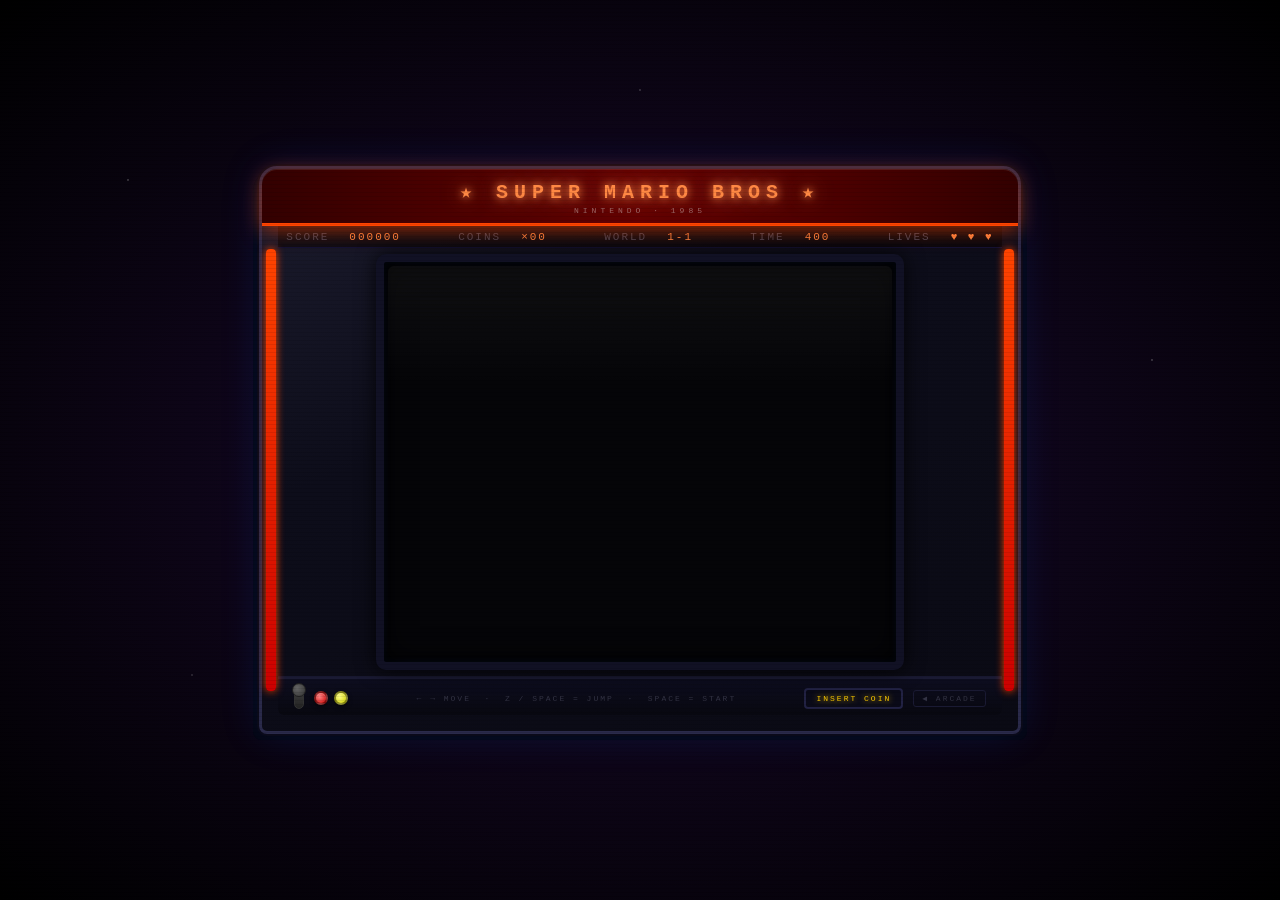
<file: mario.html>
<!DOCTYPE html>
<html lang="en">
<head>
  <meta name="viewport" content="width=device-width, initial-scale=1.0, maximum-scale=1.0, user-scalable=no">
  <meta charset="UTF-8">
  <title>SUPER MARIO — Classic 1985</title>
  <link rel="stylesheet" href="cabinet.css">
  <style>
    :root {
      --stripe1: #ff4400;
      --stripe2: #cc0000;
      --marquee-bg: linear-gradient(90deg, #330000, #660000, #330000);
      --marquee-border: #ff4400;
      --marquee-glow: rgba(255,68,0,0.6);
      --marquee-color: #ff8844;
    }
    #ui, #info { display:none; }
    canvas { display:block; image-rendering:pixelated; }
  </style>
</head>
<body>
<div id="ui"></div>
<div class="cabinet-wrap">
  <div class="cab-marquee">
    <div class="cab-marquee-title">★ SUPER MARIO BROS ★</div>
    <div class="cab-marquee-sub">NINTENDO · 1985</div>
  </div>
  <div class="cab-scores">
    <span class="s-label">SCORE </span><span class="s-val" id="score">000000</span>
    &nbsp;&nbsp;
    <span class="s-label">COINS </span><span class="s-val" id="coins">×00</span>
    &nbsp;&nbsp;
    <span class="s-label">WORLD </span><span class="s-val" id="world">1-1</span>
    &nbsp;&nbsp;
    <span class="s-label">TIME </span><span class="s-val" id="timer">400</span>
    &nbsp;&nbsp;
    <span class="s-label">LIVES </span><span class="s-val" id="lives">♥ ♥ ♥</span>
  </div>
  <div class="cab-monitor">
    <canvas id="canvas"></canvas>
  </div>
  <div class="cab-controls">
    <div class="cab-buttons">
      <div class="cab-stick"></div>
      <div class="cab-btn red"></div>
      <div class="cab-btn yellow"></div>
    </div>
    <div class="cab-help">← → MOVE &nbsp;·&nbsp; Z / SPACE = JUMP &nbsp;·&nbsp; SPACE = START</div>
    <div class="cab-coin">INSERT COIN</div>
    <a class="cab-back" href="arcade.html">◀ ARCADE</a>
  </div>
</div>
<div id="info"></div>

<script>
// ══════════════════════════════════════════════════════════════
//  SUPER MARIO BROS — Enhanced Graphics Edition
// ══════════════════════════════════════════════════════════════
const CW = 512, CH = 400;
const canvas = document.getElementById('canvas');
const ctx    = canvas.getContext('2d');
canvas.width = CW; canvas.height = CH;

const TILE  = 16;
const SCALE = 2.5;
const GW    = Math.ceil(CW / SCALE);
const GH    = Math.ceil(CH / SCALE);

// ── Audio ──────────────────────────────────────────────────────
const AC = new (window.AudioContext || window.webkitAudioContext)();
function note(freq, start, dur, type='square', vol=0.12) {
  const o = AC.createOscillator(), g = AC.createGain();
  o.connect(g); g.connect(AC.destination);
  o.type = type; o.frequency.value = freq;
  g.gain.setValueAtTime(vol, AC.currentTime + start);
  g.gain.exponentialRampToValueAtTime(0.001, AC.currentTime + start + dur);
  o.start(AC.currentTime + start); o.stop(AC.currentTime + start + dur + 0.01);
}
function sndJump()    { note(500,0,0.08,'square',0.12); note(650,0.06,0.1,'square',0.1); }
function sndCoin()    { note(988,0,0.06,'square',0.12); note(1319,0.07,0.13,'square',0.12); }
function sndBump()    { note(120,0,0.09,'sawtooth',0.15); }
function sndStomp()   { note(200,0,0.05,'square',0.18); note(80,0.04,0.08,'sawtooth',0.15); }
function sndDead()    { [494,370,294,220].forEach((f,i)=>note(f,i*0.1,0.09,'sawtooth',0.15)); }
function sndPowerup() { [659,784,988,1047].forEach((f,i)=>note(f,i*0.08,0.07,'square',0.13)); }
function sndFlagpole(){ [523,659,784,1047,1319].forEach((f,i)=>note(f,i*0.1,0.12,'square',0.13)); }

// ── PALETTE ────────────────────────────────────────────────────
const P = {
  // Sky
  skyTop:'#09093d', skyMid:'#1a3a8c', skyBot:'#5c94fc',
  // Ground
  gndTop:'#c84c0c', gndMid:'#e06010', gndLo:'#a03808', gndDk:'#702808',
  // Brick
  brkDk:'#802818', brk:'#b44828', brkMd:'#c85030', brkHi:'#e87048', brkMort:'#d04830',
  // ? block
  qDk:'#b86800', q:'#e89000', qLt:'#f0b020', qHi:'#fff080',
  // Hard block
  hdDk:'#606060', hd:'#989898', hdLt:'#c8c8c8',
  // Pipe
  ppDk:'#005800', pp:'#008800', ppLt:'#00b800', ppHi:'#40e040', ppRim:'#00d000',
  // Mario reds
  mHDk:'#8a1000', mH:'#cc2000', mHLt:'#ee3822',
  // Mario skin
  mSDk:'#b06030', mS:'#e89060', mSLt:'#f8b888',
  // Mario hair/shoes
  mBDk:'#280c00', mB:'#401800', mBLt:'#602800',
  // Mario overalls
  mODk:'#001088', mO:'#1428cc', mOLt:'#2848ee',
  // Mario belt/buttons
  mY:'#f8c000',
  // Mario mustache
  mMus:'#904020',
  // Goomba
  gbDk:'#603000', gb:'#c07020', gbLt:'#e09040', gbFt:'#402800', gbEy:'#f8f8c0',
  // Koopa
  kpDk:'#005800', kp:'#28922c', kpLt:'#40c040', kpShDk:'#c8a000', kpSh:'#f0cc00', kpShLt:'#fff080', kpSk:'#f8e8a0',
  // Misc
  coin:'#f8d000', coinLt:'#fff880', coinDk:'#c89800',
  mush:'#e83020', mushLt:'#ff6050', mushDk:'#a81810', mushSp:'#ffffff',
  cloud:'#ffffff', cloudSh:'#c8d8f8',
  hillDk:'#005000', hill:'#009000', hillLt:'#20b820', hillTp:'#30d040',
  bushDk:'#004800', bush:'#007800', bushLt:'#18a818',
  flagGrn:'#00cc00',
  white:'#ffffff', black:'#000000',
};

// ── Pre-render sprites using OffscreenCanvas ───────────────────
// px() helper: stamp colored pixel rects on an OffscreenCanvas
function buildSprite(w, h, drawFn) {
  const oc = new OffscreenCanvas(w, h);
  const c  = oc.getContext('2d');
  c.clearRect(0,0,w,h);
  const px = (col,x,y,pw=1,ph=1) => { c.fillStyle=col; c.fillRect(x,y,pw,ph); };
  drawFn(px, c, w, h);
  return oc;
}

// Each sprite = 1 world-pixel per pixel, rendered at SCALE
// ── Mario Small frames (12×16) ─────────────────────────────────
function drawMarioSmallSprite(px, frame) {
  // frame 0=stand, 1=walk1, 2=walk2, 3=jump
  const {mH,mHDk,mHLt,mS,mSDk,mSLt,mB,mBDk,mBLt,mO,mODk,mOLt,mY,mMus,white,black} = P;
  // Hat
  px(mH,   3,0, 5,1); px(mHDk,3,0,1,1); px(mHLt,7,0,1,1);
  px(mH,   2,1, 7,1); px(mHDk,2,1,1,1); px(mHLt,8,1,1,1);
  px(mH,   1,2, 9,1); px(mHDk,1,2,1,1); px(mHLt,9,2,1,1);
  // Hair/sideburn
  px(mB,   1,3,1,2); px(mBLt,2,3,1,1);
  // Face
  px(mS,   2,3, 8,2);  px(mSDk,2,4,1,1); px(mSLt,3,3,1,1);
  // Eyes
  px(black,5,3,1,1); px(white,6,3,1,1);
  px(black,6,3,1,1);
  // Nose
  px(mSDk, 6,4,2,1);
  // Mustache
  px(mMus, 3,5,7,1); px(mB,4,5,1,1); px(mB,8,5,1,1);
  // Ear
  px(mS,   1,4,1,1);
  // Shirt / body (red)
  px(mHLt, 3,6,5,1);
  px(mH,   2,7,7,2); px(mHDk,2,7,1,2); px(mHLt,8,7,1,2);
  // Overalls bib
  px(mO,   4,7,3,2); px(mODk,4,7,1,2); px(mOLt,6,7,1,2);
  // Buttons
  px(mY,   3,8,1,1); px(mY,7,8,1,1);
  // Belt
  px(mBDk, 2,9,7,1);
  // Shorts/legs overalls
  px(mO,   2,10,3,2); px(mODk,2,10,1,2);
  px(mO,   6,10,3,2); px(mODk,6,10,1,2);
  px(mH,   5,10,1,2); // gap
  // Feet based on frame
  if(frame===3) { // jump
    px(mBLt, 1,12,4,2); px(mB,1,12,1,2); px(mB,4,12,1,2);
    px(mBLt, 6,12,4,2); px(mB,6,12,1,2); px(mB,9,12,1,2);
    px(mB,   1,14,5,1); px(mB,5,14,5,1);
  } else if(frame===1) {
    px(mBLt, 1,12,4,2); px(mB,1,13,1,1);
    px(mBLt, 7,11,4,2); px(mB,7,11,1,1);
    px(mB,   1,14,5,1); px(mB,6,13,5,1);
  } else if(frame===2) {
    px(mBLt, 2,12,3,2); px(mB,2,12,1,1);
    px(mBLt, 6,12,4,2); px(mB,6,12,1,1);
    px(mB,   2,14,4,1); px(mB,6,14,4,1);
  } else { // stand
    px(mBLt, 2,12,3,2); px(mB,2,12,1,2);
    px(mBLt, 6,12,3,2); px(mB,6,12,1,2);
    px(mB,   1,14,5,1); px(mB,6,14,4,1);
  }
}
function drawMarioSmallDead(px) {
  const {mH,mHDk,mHLt,mS,mSDk,mB,mBLt,mO,mODk,mMus,white,black}=P;
  px(mH,3,0,5,1); px(mH,2,1,7,1); px(mH,1,2,9,1);
  px(mB,1,3,1,2); px(mS,2,3,8,2); px(black,5,3,2,2);
  px(mMus,3,5,7,1);
  px(mH,2,6,7,3); px(mO,4,6,3,2);
  px(mO,2,9,3,3); px(mO,6,9,3,3); px(mH,5,9,1,3);
  px(mBLt,1,10,4,2); px(mBLt,6,10,4,2);
}

function buildMarioSmall() {
  return [0,1,2,3,'dead'].map(frame => buildSprite(12,16,(px)=>{
    if(frame==='dead') drawMarioSmallDead(px);
    else drawMarioSmallSprite(px, frame);
  }));
}

// ── Mario Big frames (12×24) ────────────────────────────────────
function buildMarioBig() {
  return [0,1,2,3].map(frame => buildSprite(12,24,(px)=>{
    const {mH,mHDk,mHLt,mS,mSDk,mB,mBDk,mBLt,mO,mODk,mOLt,mY,mMus,white,black}=P;
    // Hat
    px(mH,3,0,5,1); px(mHDk,3,0,1,1); px(mHLt,7,0,1,1);
    px(mH,2,1,7,1); px(mHDk,2,1,1,1);
    px(mH,1,2,9,1); px(mHDk,1,2,1,1);
    // Hair
    px(mB,1,3,1,3); px(mBLt,2,3,1,1);
    // Face
    px(mS,2,3,8,3); px(mSDk,2,5,1,1); px(mSLt,3,3,1,1);
    px(black,5,4,2,2); px(white,6,4,1,1);
    px(mSDk,5,5,3,1);
    // Mustache
    px(mMus,3,6,7,1); px(mB,4,6,1,1); px(mB,8,6,1,1);
    // Ear
    px(mS,1,4,1,2);
    // Shirt
    px(mHLt,3,7,5,1);
    px(mH,2,8,7,3); px(mHDk,2,8,1,3); px(mHLt,8,8,1,3);
    // Overalls bib
    px(mO,4,8,3,3); px(mODk,4,8,1,3); px(mOLt,6,8,1,3);
    px(mY,3,9,1,1); px(mY,7,9,1,1);
    // Belt
    px(mBDk,2,11,7,1);
    // Lower body
    px(mO,1,12,4,3); px(mODk,1,12,1,3);
    px(mO,6,12,4,3); px(mODk,6,12,1,3);
    px(mH,5,12,1,3);
    // Knees
    px(mO,2,15,3,2); px(mODk,2,15,1,2);
    px(mO,6,15,3,2); px(mODk,6,15,1,2);
    px(mH,5,15,1,2);
    // Feet
    if(frame===3){
      px(mBLt,0,17,5,2); px(mB,0,17,1,2);
      px(mBLt,6,17,5,2); px(mB,6,17,1,2);
      px(mB,0,19,6,1); px(mB,6,19,5,1);
    } else if(frame===1){
      px(mBLt,0,17,5,2); px(mB,0,18,1,1);
      px(mBLt,7,16,4,2); px(mB,7,16,1,1);
      px(mB,0,19,6,1); px(mB,7,18,4,1);
    } else if(frame===2){
      px(mBLt,1,17,4,2); px(mB,1,17,1,1);
      px(mBLt,6,17,5,2); px(mB,6,17,1,1);
      px(mB,0,19,5,1); px(mB,6,19,5,1);
    } else {
      px(mBLt,1,17,4,2); px(mB,1,17,1,2);
      px(mBLt,6,17,4,2); px(mB,6,17,1,2);
      px(mB,0,19,6,1); px(mB,6,19,5,1);
    }
  }));
}

// ── Goomba sprites (12×12) ─────────────────────────────────────
function buildGoomba() {
  return [0,1].map(walk => buildSprite(12,12,(px)=>{
    const {gbDk,gb,gbLt,gbFt,gbEy,black,white}=P;
    // Body
    px(gb,1,2,10,7); px(gbDk,1,2,1,7); px(gbLt,10,2,1,7);
    px(gbDk,1,4,1,3); px(gbLt,10,4,1,3); // shading side
    // Head
    px(gb,2,0,8,3); px(gbDk,2,0,1,3); px(gbLt,9,0,1,3);
    // Brow (angry)
    px(gbDk,2,0,2,1); px(gbDk,8,0,2,1);
    // Eyes
    px(gbEy,2,1,3,2); px(gbEy,7,1,3,2);
    px(black,3,2,2,1); px(black,7,2,2,1);
    // Pupils
    px(white,3,2,1,1); px(white,7,2,1,1);
    // Mouth frown
    px(gbDk,3,4,1,1); px(gbDk,8,4,1,1);
    px(gbDk,4,5,4,1);
    // Feet
    if(walk===0){ px(gbFt,0,9,5,3); px(gbDk,7,10,5,2); }
    else        { px(gbFt,0,10,5,2); px(gbDk,7,9,5,3); }
    // Foot highlight
    px(gbLt,1,9,2,1); px(gbLt,8,9,2,1);
  }));
}
const GOOMBA_FLAT = buildSprite(12,6,(px)=>{
  const {gbDk,gb,gbLt,gbFt,gbEy,black}=P;
  px(gb,0,1,12,4); px(gbDk,0,1,1,4); px(gbLt,11,1,1,4);
  px(gbDk,2,2,3,1); px(gbDk,7,2,3,1);
  px(gbFt,0,0,5,2); px(gbFt,7,0,5,2);
});

// ── Koopa sprites (12×16) ──────────────────────────────────────
function buildKoopa() {
  return [0,1].map(walk => buildSprite(12,16,(px)=>{
    const {kpDk,kp,kpLt,kpShDk,kpSh,kpShLt,kpSk,white,black}=P;
    // Shell
    px(kpSh,2,4,8,8); px(kpShDk,2,4,1,8); px(kpShLt,9,4,1,8);
    px(kpSh,3,3,6,1); px(kpSh,3,12,6,1);
    // Shell pattern (hex lines)
    px(kpShDk,4,6,4,1); px(kpShDk,3,9,6,1);
    px(kpShDk,5,5,1,5); px(kpShDk,8,5,1,5);
    px(kpShLt,6,5,2,1);
    // Neck/head
    px(kp,4,1,4,3); px(kpDk,4,1,1,3); px(kpLt,7,1,1,3);
    // Eye
    px(white,7,1,3,3); px(black,8,2,2,2); px(white,9,2,1,1);
    // Mouth
    px(kpDk,4,3,3,1);
    // Feet
    if(walk===0){
      px(kp,0,12,4,4); px(kpDk,0,12,1,4); px(kpLt,3,12,1,2);
      px(kp,7,12,4,4); px(kpDk,7,12,1,4); px(kpLt,10,12,1,2);
    } else {
      px(kp,0,11,4,4); px(kpDk,0,11,1,4);
      px(kp,8,13,4,3); px(kpDk,8,13,1,3);
    }
  }));
}
const KOOPA_SHELL = buildSprite(12,10,(px)=>{
  const {kpShDk,kpSh,kpShLt}=P;
  px(kpSh,1,0,10,9); px(kpShDk,1,0,1,9); px(kpShLt,10,0,1,9);
  px(kpSh,2,9,8,1);
  px(kpShDk,3,2,6,1); px(kpShDk,2,5,8,1);
  px(kpShDk,4,1,1,7); px(kpShDk,8,1,1,7);
  px(kpShLt,5,2,2,1); px(kpShLt,2,1,2,1);
});

// ── Mushroom (12×14) ───────────────────────────────────────────
const MUSHROOM_SPR = buildSprite(12,14,(px)=>{
  const {mush,mushLt,mushDk,mushSp,white,black}=P;
  // Cap arc
  px(mushDk,3,0,6,1);
  px(mushDk,1,1,10,1); px(mush,2,1,8,1);
  px(mushDk,0,2,12,1); px(mush,1,2,10,1); px(mushLt,2,2,2,1);
  px(mush,0,3,12,3); px(mushLt,1,3,2,2);
  px(mush,0,5,12,2); px(mushDk,0,6,12,1);
  // White spots
  px(white,2,2,2,3); px(white,8,3,2,3);
  px(white,5,1,2,2);
  // Stem
  px(mushSp,2,7,8,6); px(mushDk,2,7,1,6); px(mushLt,9,7,1,6);
  px(white,3,7,2,1); px(white,3,9,1,1);
  // Eyes
  px(black,4,9,2,2); px(black,7,9,2,2);
  px(white,5,9,1,1); px(white,8,9,1,1);
});

// Pre-build all sprites
const SPR_MARIO_SM   = buildMarioSmall();   // [0..3, 'dead'→idx4]
const SPR_MARIO_BIG  = buildMarioBig();     // [0..3]
const SPR_GOOMBA     = buildGoomba();       // [0,1]
const SPR_KOOPA      = buildKoopa();        // [0,1]

// ── Coin sparkle (6×6) ─────────────────────────────────────────
const COIN_SPR = buildSprite(7,10,(px)=>{
  const {coin,coinLt,coinDk}=P;
  px(coinDk,2,0,3,1); px(coin,1,1,5,2); px(coinLt,2,1,2,1);
  px(coin,1,3,5,1); px(coinLt,2,3,1,1);
  px(coin,0,4,7,2); px(coinLt,1,4,2,1); px(coinDk,0,4,1,2);
  px(coin,1,6,5,2); px(coinLt,2,6,2,1);
  px(coinDk,2,8,3,1); px(coin,1,8,5,1); px(coinLt,2,8,1,1);
});

// ══════════════════════════════════════════════════════════════
//  LEVEL
// ══════════════════════════════════════════════════════════════
const LEVEL_W=212, LEVEL_H=15;
const LEVEL=[
  '[base64]',
  '[base64]',
  '[base64]',
  '[base64]',
  '[base64]',
  '[base64]',
  '[base64]',
  '[base64]',
  '[base64]',
  '[base64]',
  '[base64]',
  '[base64]',
  '[base64]',
  '[base64]',
  '[base64]',
].join('\n').split('\n');

function tileAt(tx,ty){ if(ty<0||ty>=LEVEL_H||tx<0||tx>=LEVEL_W) return '_'; return LEVEL[ty][tx]||'_'; }
function isSolid(tx,ty){ return 'GBQHPT'.includes(tileAt(tx,ty)); }

// ── State ──────────────────────────────────────────────────────
let state='start', stateTimer=0;
let score=0, coins=0, lives=3, world='1-1', timeLeft=400;
let timeTimer=0, cameraX=0;
let particles=[], scorePopups=[], qHit={};

let mario={x:32,y:0,vx:0,vy:0,w:12,h:16,onGround:false,dir:1,running:false,frame:0,frameTimer:0,dead:false,deadTimer:0,big:false,invincible:0};
let enemies=[], items=[];
let flagPole={x:0,hit:false}, flagY=0, flagDown=false;

// ── Input ──────────────────────────────────────────────────────
const keys={};
document.addEventListener('keydown',e=>{
  keys[e.code]=true;
  if(['ArrowLeft','ArrowRight','ArrowUp','Space'].includes(e.code)) e.preventDefault();
  if(['Space','ArrowUp','KeyZ','KeyA'].includes(e.code)){
    AC.resume();
    if(state==='start'||state==='win') startGame();
    else if(state==='gameover') resetGame();
    else if(state==='play') tryJump();
  }
});
document.addEventListener('keyup',e=>{ keys[e.code]=false; });
canvas.addEventListener('click',()=>{ AC.resume(); if(state!=='play') startGame(); });

function tryJump(){
  if(mario.onGround&&!mario.dead){ mario.vy=mario.big?-5.8:-5.5; mario.onGround=false; sndJump(); }
}

// ── Physics ────────────────────────────────────────────────────
const GRAVITY=0.32, MAX_FALL=6, MAX_RUN=2.8;

function spawnEnemies(){
  enemies=[];
  for(let ty=0;ty<LEVEL_H;ty++) for(let tx=0;tx<LEVEL_W;tx++){
    const t=tileAt(tx,ty);
    if(t==='1') enemies.push({type:'goomba',x:tx*TILE+2,y:ty*TILE,w:12,h:12,vx:-0.6,vy:0,alive:true,flat:false,flatTimer:0,wframe:0,wt:0});
    else if(t==='2') enemies.push({type:'koopa',x:tx*TILE+0,y:ty*TILE,w:12,h:16,vx:-0.5,vy:0,alive:true,shell:false,shellVx:0,wframe:0,wt:0});
  }
  for(let tx=0;tx<LEVEL_W;tx++) if(tileAt(tx,10)==='F'){flagPole.x=tx*TILE;flagPole.hit=false;break;}
  flagY=0; flagDown=false;
}

function startGame(){
  state='play'; stateTimer=0; timeLeft=400; timeTimer=0;
  cameraX=0; qHit={}; particles=[]; scorePopups=[]; items=[];
  mario.x=32; mario.y=144; mario.vx=0; mario.vy=0;
  mario.dead=false; mario.deadTimer=0; mario.big=false;
  mario.onGround=false; mario.invincible=0; mario.frame=0;
  spawnEnemies(); updateUI();
}
function resetGame(){ score=0; coins=0; lives=3; startGame(); }

function updateMario(){
  if(mario.dead){
    mario.deadTimer++;
    if(mario.deadTimer===30) mario.vy=-7;
    mario.vy+=0.3; mario.y+=mario.vy;
    if(mario.deadTimer>90){ lives--; if(lives<=0){state='gameover';updateUI();}else{state='dead';stateTimer=0;setTimeout(()=>{if(state==='dead')startGame();},1500);} }
    return;
  }
  if(mario.invincible>0) mario.invincible--;
  let ax=0;
  if(keys['ArrowLeft']||keys['KeyA']){ax=-0.5;mario.dir=-1;mario.running=true;}
  else if(keys['ArrowRight']||keys['KeyD']){ax=0.5;mario.dir=1;mario.running=true;}
  else{mario.running=false;ax=mario.vx>0?-0.35:mario.vx<0?0.35:0;}
  mario.vx+=ax; mario.vx=Math.max(-MAX_RUN,Math.min(MAX_RUN,mario.vx));
  if(!mario.running&&Math.abs(mario.vx)<0.12) mario.vx=0;
  if(!(keys['KeyZ']||keys['KeyA']||keys['ArrowUp']||keys['Space'])&&mario.vy<-2) mario.vy=Math.max(mario.vy+0.6,-2);
  mario.vy=Math.min(mario.vy+GRAVITY,MAX_FALL);
  mario.x+=mario.vx; mario.x=Math.max(0,mario.x); resolveX(mario);
  mario.y+=mario.vy; mario.onGround=false; resolveY(mario);
  cameraX=Math.max(0,Math.min(LEVEL_W*TILE-GW,mario.x-GW/2+mario.w/2));
  if(mario.onGround&&Math.abs(mario.vx)>0.2){mario.frameTimer++;if(mario.frameTimer>=6){mario.frameTimer=0;mario.frame=(mario.frame+1)%3;}}
  else if(mario.onGround) mario.frame=0;
  if(mario.y>LEVEL_H*TILE+20) killMario();
}

function resolveX(e){
  const tx0=Math.floor(e.x/TILE),tx1=Math.floor((e.x+e.w-1)/TILE);
  const ty0=Math.floor(e.y/TILE),ty1=Math.floor((e.y+e.h-1)/TILE);
  for(let ty=ty0;ty<=ty1;ty++){
    if(e.vx>0&&isSolid(tx1,ty)){e.x=tx1*TILE-e.w;e.vx=0;break;}
    if(e.vx<0&&isSolid(tx0,ty)){e.x=(tx0+1)*TILE;e.vx=0;break;}
  }
}
function resolveY(e){
  const tx0=Math.floor(e.x/TILE),tx1=Math.floor((e.x+e.w-1)/TILE);
  const ty0=Math.floor(e.y/TILE),ty1=Math.floor((e.y+e.h-1)/TILE);
  if(e.vy>0){for(let tx=tx0;tx<=tx1;tx++){if(isSolid(tx,ty1)){e.y=ty1*TILE-e.h;e.vy=0;if(e===mario)mario.onGround=true;return;}}}
  else if(e.vy<0){for(let tx=tx0;tx<=tx1;tx++){if(isSolid(tx,ty0)){e.y=(ty0+1)*TILE;e.vy=0;if(e===mario)hitBlockAbove(tx0,ty0,tx1);return;}}}
}

function hitBlockAbove(tx0,ty,tx1){
  for(let tx=tx0;tx<=tx1;tx++){
    const t=tileAt(tx,ty);
    if(t==='Q'&&!qHit[`${tx},${ty}`]){
      qHit[`${tx},${ty}`]=true; sndCoin();
      addScore(200,tx*TILE+8,ty*TILE); coins++; updateUI();
      spawnCoinParticle(tx*TILE+8, ty*TILE);
    } else if(t==='B'){
      if(mario.big){
        LEVEL[ty]=LEVEL[ty].substr(0,tx)+'_'+LEVEL[ty].substr(tx+1);
        sndBump(); spawnParticles(tx*TILE+8,ty*TILE,P.brkHi,12); addScore(50,tx*TILE+8,ty*TILE);
      } else { sndBump(); spawnParticles(tx*TILE+8,ty*TILE,P.brkMd,5); }
    }
  }
}

function addScore(pts,wx,wy){ score+=pts; if(score>9999999)score=9999999; scorePopups.push({x:wx,y:wy,val:'+'+pts,life:1.2}); updateUI(); }
function killMario(){ if(mario.dead)return; if(mario.invincible>0&&mario.big){mario.big=false;mario.invincible=90;return;} mario.dead=true;mario.deadTimer=0;mario.vy=-5;sndDead(); }

function updateEnemies(){
  for(const e of enemies){
    if(!e.alive)continue;
    if(e.x<cameraX-TILE*2||e.x>cameraX+GW+TILE*2)continue;
    e.vy=Math.min(e.vy+GRAVITY,MAX_FALL);
    if(e.type==='goomba'||e.type==='koopa'&&!e.shell){
      e.x+=e.vx; resolveEnemyX(e); e.y+=e.vy; resolveEnemyY(e);
      e.wt++; if(e.wt>=10){e.wt=0;e.wframe=(e.wframe+1)%2;}
    } else if(e.type==='koopa'&&e.shell){
      e.x+=e.shellVx; resolveEnemyX(e); e.y+=e.vy; resolveEnemyY(e);
    }
    if(e.flat){e.flatTimer++;if(e.flatTimer>30)e.alive=false;}
    if(e.y>LEVEL_H*TILE+20)e.alive=false;
    if(!mario.dead&&mario.invincible===0&&rectsOverlap(mario,e)){
      if(mario.vy>0&&mario.y+mario.h<e.y+e.h*0.6){
        if(e.type==='goomba'){e.flat=true;e.flatTimer=0;e.vx=0;}
        else if(e.type==='koopa'&&!e.shell){e.shell=true;e.shellVx=0;e.h=10;e.y+=6;}
        else if(e.type==='koopa'&&e.shell){e.shellVx=mario.x<e.x?4:-4;}
        mario.vy=-3.5; sndStomp(); addScore(100,e.x+6,e.y); spawnParticles(e.x+6,e.y,P.gbLt,7);
      } else if(!e.flat){ killMario(); }
    }
    if(e.type==='koopa'&&e.shell&&Math.abs(e.shellVx)>0){
      for(const e2 of enemies){if(e2===e||!e2.alive||e2.flat)continue;if(rectsOverlap(e,e2)){e2.alive=false;addScore(200,e2.x+6,e2.y);spawnParticles(e2.x+6,e2.y,P.gbLt,7);}}
    }
  }
}

function resolveEnemyX(e){
  const tx0=Math.floor(e.x/TILE),tx1=Math.floor((e.x+e.w-1)/TILE),ty=Math.floor(e.y/TILE+0.5);
  if(isSolid(tx1,ty)){e.x=tx1*TILE-e.w;e.vx*=-1;if(e.shellVx)e.shellVx*=-1;}
  if(isSolid(tx0,ty)){e.x=(tx0+1)*TILE;e.vx*=-1;if(e.shellVx)e.shellVx*=-1;}
}
function resolveEnemyY(e){
  const tx0=Math.floor(e.x/TILE),tx1=Math.floor((e.x+e.w-1)/TILE),ty1=Math.floor((e.y+e.h)/TILE);
  if(e.vy>=0)for(let tx=tx0;tx<=tx1;tx++)if(isSolid(tx,ty1)){e.y=ty1*TILE-e.h;e.vy=0;return;}
}
function rectsOverlap(a,b){ return a.x+2<b.x+b.w-2&&a.x+a.w-2>b.x+2&&a.y+2<b.y+b.h-2&&a.y+a.h-2>b.y+2; }

function updateItems(){
  for(let i=items.length-1;i>=0;i--){
    const it=items[i];
    it.vy=Math.min(it.vy+GRAVITY,MAX_FALL); it.x+=it.vx; resolveItemX(it); it.y+=it.vy; resolveItemY(it);
    if(rectsOverlap(mario,it)){
      if(it.type==='mushroom'){mario.big=true;sndPowerup();addScore(1000,it.x,it.y);spawnParticles(it.x+6,it.y,P.mush,10);}
      else{coins++;sndCoin();addScore(200,it.x,it.y);updateUI();}
      items.splice(i,1);
    }
    if(it.y>LEVEL_H*TILE+20)items.splice(i,1);
  }
}
function resolveItemX(e){const tx0=Math.floor(e.x/TILE),tx1=Math.floor((e.x+e.w-1)/TILE),ty=Math.floor((e.y+e.h/2)/TILE);if(isSolid(tx1,ty)){e.x=tx1*TILE-e.w;e.vx*=-1;}if(isSolid(tx0,ty)){e.x=(tx0+1)*TILE;e.vx*=-1;}}
function resolveItemY(e){const tx0=Math.floor(e.x/TILE),tx1=Math.floor((e.x+e.w-1)/TILE),ty1=Math.floor((e.y+e.h)/TILE);if(e.vy>=0)for(let tx=tx0;tx<=tx1;tx++)if(isSolid(tx,ty1)){e.y=ty1*TILE-e.h;e.vy=0;return;}}

function updateFlag(){
  if(!flagPole.hit&&!mario.dead){
    const fx=flagPole.x+TILE*0.5;
    if(mario.x+mario.w>=fx-2&&mario.x<=fx+6){flagPole.hit=true;flagDown=true;mario.vx=0;mario.vy=0;sndFlagpole();addScore(5000,mario.x,mario.y-10);}
  }
  if(flagDown){flagY=Math.min(flagY+1.5,TILE*8);if(flagY>=TILE*8){flagDown=false;setTimeout(()=>{state='win';stateTimer=0;updateUI();},1000);}}
}

function spawnParticles(x,y,color,n=8){
  for(let i=0;i<n;i++){const a=Math.random()*Math.PI*2,s=1+Math.random()*2.5;particles.push({x,y,vx:Math.cos(a)*s,vy:Math.sin(a)*s-1.5,life:1,color,size:2+Math.random()*2});}
}
function spawnCoinParticle(x,y){
  particles.push({x,y:y-2,vx:0,vy:-4,life:1,color:P.coin,size:5,isCoin:true});
  for(let i=0;i<6;i++){const a=Math.random()*Math.PI*2;particles.push({x,y,vx:Math.cos(a)*1.5,vy:Math.sin(a)*1.5-1,life:0.7,color:P.coinLt,size:1.5});}
}

function update(){
  stateTimer++;
  if(state==='start'||state==='gameover'||state==='win'||state==='dead') return;
  timeTimer++; if(timeTimer>=60){timeTimer=0;timeLeft=Math.max(0,timeLeft-1);updateUI();}
  updateMario();
  if(!flagPole.hit){updateEnemies();updateItems();}
  updateFlag();
  particles=particles.filter(p=>{p.x+=p.vx;p.y+=p.vy;p.vy+=p.isCoin?0.15:0.12;p.life-=0.025;return p.life>0;});
  scorePopups=scorePopups.filter(p=>{p.y-=0.4;p.life-=0.025;return p.life>0;});
}

// ══════════════════════════════════════════════════════════════
//  RENDER — enhanced graphics
// ══════════════════════════════════════════════════════════════
let skyGrad=null;
function makeSkyGrad(){
  if(skyGrad) return skyGrad;
  skyGrad=ctx.createLinearGradient(0,0,0,CH);
  skyGrad.addColorStop(0,  P.skyTop);
  skyGrad.addColorStop(0.35,P.skyMid);
  skyGrad.addColorStop(1,  P.skyBot);
  return skyGrad;
}

// Parallax stars (only visible when sky is dark)
const STARS=Array.from({length:35},()=>({x:Math.random()*LEVEL_W*TILE,y:Math.random()*60,r:Math.random()*0.8+0.3}));

function render(){
  // Sky gradient
  ctx.fillStyle=makeSkyGrad();
  ctx.fillRect(0,0,CW,CH);

  ctx.save();
  ctx.scale(SCALE,SCALE);
  ctx.translate(-Math.round(cameraX),0);

  drawParallaxBG();
  drawTiles();
  drawFlagpole();
  drawItems();
  drawEnemies();
  drawMarioSprite();
  drawParticleLayer();

  ctx.restore();

  // Score popups (screen space)
  scorePopups.forEach(p=>{
    ctx.globalAlpha=Math.min(p.life,0.9);
    ctx.shadowBlur=6; ctx.shadowColor=P.coinLt;
    ctx.fillStyle=p.val.startsWith('+5')? P.coinLt : P.white;
    ctx.font=`bold ${Math.round(8*SCALE/2)}px monospace`;
    ctx.textAlign='center';
    ctx.fillText(p.val,(p.x-cameraX)*SCALE,p.y*SCALE);
    ctx.shadowBlur=0;
  });
  ctx.globalAlpha=1;

  drawScreenEffects();
  drawHUD();
}

// ── Parallax background ────────────────────────────────────────
function drawParallaxBG(){
  const cx0=cameraX;
  // Stars (parallax 0.1)
  ctx.fillStyle='rgba(255,255,255,0.8)';
  STARS.forEach(s=>{
    const sx=(s.x-cx0*0.08)%(LEVEL_W*TILE);
    if(sx>cx0-20&&sx<cx0+GW+20){
      ctx.beginPath(); ctx.arc(sx,s.y,s.r,0,Math.PI*2); ctx.fill();
    }
  });

  // Distant hills (parallax 0.25)
  const hp=cx0*0.25;
  [[10,120,45],[50,115,40],[100,118,38],[140,112,42],[185,120,44]].forEach(([hx,hy,hr])=>{
    const sx=(hx*TILE-hp);
    const grad=ctx.createRadialGradient(sx,hy,0,sx,hy,hr);
    grad.addColorStop(0,P.hillLt); grad.addColorStop(0.5,P.hill); grad.addColorStop(1,P.hillDk);
    ctx.fillStyle=grad;
    ctx.beginPath(); ctx.arc(sx,hy,hr,Math.PI,0); ctx.closePath(); ctx.fill();
    // Hill texture lines
    ctx.strokeStyle=P.hillDk; ctx.lineWidth=0.5; ctx.globalAlpha=0.4;
    ctx.beginPath(); ctx.moveTo(sx-hr*0.5,hy-hr*0.4); ctx.lineTo(sx+hr*0.2,hy-hr*0.7); ctx.stroke();
    ctx.globalAlpha=1;
  });

  // Bushes (parallax 0.6)
  const bp=cx0*0.6;
  [[8,140],[28,142],[68,141],[108,140],[145,142],[180,141]].forEach(([bx,by])=>{
    drawBush(bx*TILE-bp+cx0*0.6, by);
  });

  // Clouds (parallax 0.4)
  const cp=cx0*0.4;
  [[12,25],[38,20],[75,24],[118,22],[162,26],[200,20]].forEach(([cx2,cy])=>{
    drawCloud(cx2*TILE-cp+cx0*0.4, cy);
  });
}

function drawCloud(cx2,cy){
  // Shadow layer
  ctx.fillStyle=P.cloudSh;
  ctx.beginPath(); ctx.ellipse(cx2,cy+4,13,7,0,0,Math.PI*2); ctx.fill();
  ctx.beginPath(); ctx.ellipse(cx2-10,cy+5,8,5,0,0,Math.PI*2); ctx.fill();
  ctx.beginPath(); ctx.ellipse(cx2+11,cy+5,9,5,0,0,Math.PI*2); ctx.fill();
  // White top
  ctx.fillStyle=P.cloud;
  ctx.beginPath(); ctx.ellipse(cx2,cy,12,7,0,0,Math.PI*2); ctx.fill();
  ctx.beginPath(); ctx.ellipse(cx2-9,cy+2,7,5,0,0,Math.PI*2); ctx.fill();
  ctx.beginPath(); ctx.ellipse(cx2+10,cy+2,8,5,0,0,Math.PI*2); ctx.fill();
}

function drawBush(bx,by){
  ctx.fillStyle=P.bushDk;
  ctx.beginPath(); ctx.ellipse(bx,by+1,10,5,0,0,Math.PI*2); ctx.fill();
  ctx.fillStyle=P.bush;
  ctx.beginPath(); ctx.ellipse(bx,by,9,5,0,0,Math.PI*2); ctx.fill();
  ctx.beginPath(); ctx.ellipse(bx-8,by+2,6,4,0,0,Math.PI*2); ctx.fill();
  ctx.beginPath(); ctx.ellipse(bx+8,by+2,7,4,0,0,Math.PI*2); ctx.fill();
  ctx.fillStyle=P.bushLt;
  ctx.beginPath(); ctx.ellipse(bx-3,by-1,4,3,0,0,Math.PI*2); ctx.fill();
}

// ── Tile rendering ─────────────────────────────────────────────
function drawTiles(){
  const tx0=Math.max(0,Math.floor(cameraX/TILE)-1);
  const tx1=Math.min(LEVEL_W-1,Math.ceil((cameraX+GW)/TILE)+1);
  for(let ty=0;ty<LEVEL_H;ty++) for(let tx=tx0;tx<=tx1;tx++) drawTile(tileAt(tx,ty),tx*TILE,ty*TILE,tx,ty);
}

function drawTile(t,x,y,tx,ty){
  switch(t){
    case 'G': drawGroundTile(x,y,ty); break;
    case 'B': drawBrickTile(x,y); break;
    case 'Q': drawQTile(x,y,tx,ty); break;
    case 'H': drawHardTile(x,y); break;
    case 'T': drawPipeTop(x,y); break;
    case 'P': drawPipeBody(x,y); break;
  }
}

function drawGroundTile(x,y,ty){
  // Base fill
  ctx.fillStyle=P.gndMid; ctx.fillRect(x,y,TILE,TILE);
  if(ty===10){
    // Top surface: green strip
    const g=ctx.createLinearGradient(x,y,x,y+5);
    g.addColorStop(0,'#20cc20'); g.addColorStop(1,'#008800');
    ctx.fillStyle=g; ctx.fillRect(x,y,TILE,5);
    // Grass blades
    ctx.fillStyle='#40ee40';
    ctx.fillRect(x+2,y,2,2); ctx.fillRect(x+7,y-1,2,3); ctx.fillRect(x+12,y,2,2);
    // Dirt gradient body
    const d=ctx.createLinearGradient(x,y+5,x,y+TILE);
    d.addColorStop(0,P.gndTop); d.addColorStop(1,P.gndDk);
    ctx.fillStyle=d; ctx.fillRect(x,y+5,TILE,TILE-5);
  } else {
    const d=ctx.createLinearGradient(x,y,x,y+TILE);
    d.addColorStop(0,P.gndMid); d.addColorStop(1,P.gndDk);
    ctx.fillStyle=d; ctx.fillRect(x,y,TILE,TILE);
  }
  // Edge darkening
  ctx.fillStyle='rgba(0,0,0,0.18)';
  ctx.fillRect(x,y,1,TILE); ctx.fillRect(x+TILE-1,y,1,TILE);
  ctx.fillStyle='rgba(255,255,255,0.08)'; ctx.fillRect(x+1,y,TILE-2,1);
}

function drawBrickTile(x,y){
  // Base
  const g=ctx.createLinearGradient(x,y,x,y+TILE);
  g.addColorStop(0,P.brkMd); g.addColorStop(1,P.brkDk);
  ctx.fillStyle=g; ctx.fillRect(x,y,TILE,TILE);
  // Mortar lines
  ctx.fillStyle=P.brkDk;
  ctx.fillRect(x,y+8,TILE,1);
  ctx.fillRect(x+8,y,1,8); ctx.fillRect(x+4,y+9,1,7);
  // Brick faces
  ctx.fillStyle=P.brkHi;
  ctx.fillRect(x+1,y+1,6,6); ctx.fillRect(x+9,y+1,6,6);
  ctx.fillRect(x+1,y+10,2,5); ctx.fillRect(x+5,y+10,8,5);
  // Highlight
  ctx.fillStyle='rgba(255,255,255,0.25)';
  ctx.fillRect(x+1,y+1,1,6); ctx.fillRect(x+1,y+1,6,1);
  ctx.fillRect(x+9,y+1,1,6); ctx.fillRect(x+9,y+1,6,1);
  // Shadow
  ctx.fillStyle='rgba(0,0,0,0.25)'; ctx.fillRect(x,y,TILE,1); ctx.fillRect(x,y,1,TILE);
}

function drawQTile(x,y,tx,ty){
  const hit=qHit[`${tx},${ty}`];
  if(hit){
    ctx.fillStyle=P.hdDk; ctx.fillRect(x,y,TILE,TILE);
    ctx.fillStyle=P.hd;   ctx.fillRect(x+1,y+1,TILE-2,TILE-2);
    ctx.fillStyle=P.hdLt; ctx.fillRect(x+1,y+1,TILE-2,2); ctx.fillRect(x+1,y+1,2,TILE-2);
    ctx.fillStyle='rgba(0,0,0,0.3)'; ctx.fillRect(x+TILE-2,y+2,2,TILE-2); ctx.fillRect(x+2,y+TILE-2,TILE-2,2);
    return;
  }
  const pulse=Math.abs(Math.sin(stateTimer*0.06));
  const g=ctx.createLinearGradient(x,y,x,y+TILE);
  g.addColorStop(0,P.qHi); g.addColorStop(0.4,P.qLt); g.addColorStop(1,P.qDk);
  ctx.fillStyle=g; ctx.fillRect(x,y,TILE,TILE);
  // Glow
  ctx.shadowBlur=4+pulse*6; ctx.shadowColor=P.qHi;
  // Border
  ctx.fillStyle=P.qDk; ctx.fillRect(x,y,TILE,1); ctx.fillRect(x,y,1,TILE);
  ctx.fillRect(x+TILE-1,y,1,TILE); ctx.fillRect(x,y+TILE-1,TILE,1);
  ctx.fillStyle=P.qHi; ctx.fillRect(x+1,y+1,TILE-2,2); ctx.fillRect(x+1,y+1,2,TILE-4);
  // ? symbol with glow
  ctx.fillStyle=P.white; ctx.font='bold 8px monospace'; ctx.textAlign='center';
  ctx.fillText('?',x+TILE/2,y+11);
  ctx.shadowBlur=0;
}

function drawHardTile(x,y){
  ctx.fillStyle=P.hdDk; ctx.fillRect(x,y,TILE,TILE);
  ctx.fillStyle=P.hd; ctx.fillRect(x+1,y+1,TILE-2,TILE-2);
  ctx.fillStyle=P.hdLt; ctx.fillRect(x+1,y+1,TILE-2,2); ctx.fillRect(x+1,y+1,2,TILE-3);
  ctx.fillStyle='rgba(0,0,0,0.2)'; ctx.fillRect(x+TILE-2,y+2,2,TILE-2); ctx.fillRect(x+2,y+TILE-2,TILE-2,2);
  // Rivets
  ctx.fillStyle=P.hdDk; ctx.fillRect(x+3,y+3,2,2); ctx.fillRect(x+11,y+3,2,2);
  ctx.fillRect(x+3,y+11,2,2); ctx.fillRect(x+11,y+11,2,2);
}

function drawPipeTop(x,y){
  const g=ctx.createLinearGradient(x-1,y,x+TILE+1,y);
  g.addColorStop(0,P.ppDk); g.addColorStop(0.3,P.ppLt); g.addColorStop(0.7,P.pp); g.addColorStop(1,P.ppDk);
  ctx.fillStyle=g; ctx.fillRect(x-2,y,TILE+4,5);
  const g2=ctx.createLinearGradient(x,y,x+TILE,y);
  g2.addColorStop(0,P.ppDk); g2.addColorStop(0.25,P.ppLt); g2.addColorStop(0.75,P.pp); g2.addColorStop(1,P.ppDk);
  ctx.fillStyle=g2; ctx.fillRect(x,y+5,TILE,TILE-5);
  ctx.fillStyle=P.ppHi; ctx.fillRect(x+2,y,2,4); ctx.fillRect(x+3,y+5,2,TILE-5);
  ctx.fillStyle='rgba(0,0,0,0.3)'; ctx.fillRect(x-2,y,1,5); ctx.fillRect(x+TILE+1,y,1,5);
  ctx.fillRect(x,y+5,1,TILE-5); ctx.fillRect(x+TILE-1,y+5,1,TILE-5);
}

function drawPipeBody(x,y){
  const g=ctx.createLinearGradient(x,y,x+TILE,y);
  g.addColorStop(0,P.ppDk); g.addColorStop(0.25,P.ppLt); g.addColorStop(0.7,P.pp); g.addColorStop(1,P.ppDk);
  ctx.fillStyle=g; ctx.fillRect(x,y,TILE,TILE);
  ctx.fillStyle=P.ppHi; ctx.fillRect(x+3,y,2,TILE);
  ctx.fillStyle='rgba(0,0,0,0.25)'; ctx.fillRect(x,y,1,TILE); ctx.fillRect(x+TILE-1,y,1,TILE);
}

function drawFlagpole(){
  const fpTileX = LEVEL[10].indexOf('F');
  const fpx = fpTileX * TILE + TILE + 1;
  const fpy0 = fpTileX * 0 + 10*TILE - TILE*9;
  // Pole
  const pg=ctx.createLinearGradient(fpx,0,fpx+3,0);
  pg.addColorStop(0,'#888'); pg.addColorStop(0.5,'#fff'); pg.addColorStop(1,'#666');
  ctx.fillStyle=pg; ctx.fillRect(fpx,fpy0,3,TILE*10);
  // Ball on top
  ctx.fillStyle=P.coinLt; ctx.shadowBlur=4; ctx.shadowColor=P.coinLt;
  ctx.beginPath(); ctx.arc(fpx+1.5,fpy0,4,0,Math.PI*2); ctx.fill();
  ctx.shadowBlur=0;
  // Flag
  ctx.fillStyle=P.flagGrn;
  ctx.fillRect(fpx+3,fpy0+flagY,10,8);
  ctx.fillStyle='#004800';
  ctx.fillRect(fpx+3,fpy0+flagY,1,8); ctx.fillRect(fpx+3,fpy0+flagY,10,1);
}

// ── Sprite drawing helpers ─────────────────────────────────────
function drawSpr(spr,wx,wy,flip){
  const sw=spr.width*SCALE, sh=spr.height*SCALE;
  if(flip){
    ctx.save(); ctx.translate((wx+spr.width/2)*SCALE,0); ctx.scale(-1,1);
    ctx.drawImage(spr,-(spr.width/2)*SCALE, wy*SCALE, sw, sh);
    ctx.restore();
  } else {
    ctx.drawImage(spr, wx*SCALE, wy*SCALE, sw, sh);
  }
}

function drawMarioSprite(){
  if(mario.dead&&mario.deadTimer>30&&mario.deadTimer%6<3) return;
  if(mario.invincible>0&&Math.floor(mario.invincible/4)%2===0) return;

  const x=Math.round(mario.x), y=Math.round(mario.y);
  const flip=(mario.dir===-1);

  ctx.save();
  ctx.translate(0,0);

  if(mario.dead){
    const spr=SPR_MARIO_SM[4];
    drawSprWorld(spr, x+(mario.w-spr.width)/2, y+(mario.h-spr.height), flip);
  } else if(mario.big){
    const frame=mario.onGround?(mario.frame%3):3;
    const spr=SPR_MARIO_BIG[frame];
    drawSprWorld(spr, x+(mario.w-spr.width)/2, y+(mario.h-spr.height), flip);
  } else {
    const frame=mario.onGround?(mario.frame%3):3;
    const spr=SPR_MARIO_SM[frame];
    drawSprWorld(spr, x+(mario.w-spr.width)/2, y+(mario.h-spr.height), flip);
  }
  ctx.restore();
}

function drawSprWorld(spr,wx,wy,flip){
  if(flip){
    ctx.save();
    ctx.translate((wx+spr.width)*SCALE, wy*SCALE);
    ctx.scale(-SCALE, SCALE);
    ctx.drawImage(spr,0,0,spr.width,spr.height);
    ctx.restore();
  } else {
    ctx.drawImage(spr, wx*SCALE, wy*SCALE, spr.width*SCALE, spr.height*SCALE);
  }
}

function drawEnemies(){
  for(const e of enemies){
    if(!e.alive) continue;
    if(e.x+e.w<cameraX-TILE||e.x>cameraX+GW+TILE) continue;
    const x=Math.round(e.x), y=Math.round(e.y);
    if(e.type==='goomba'){
      if(e.flat){ ctx.drawImage(GOOMBA_FLAT, x*SCALE, (y+6)*SCALE, GOOMBA_FLAT.width*SCALE, GOOMBA_FLAT.height*SCALE); }
      else{ ctx.drawImage(SPR_GOOMBA[e.wframe], x*SCALE, y*SCALE, SPR_GOOMBA[0].width*SCALE, SPR_GOOMBA[0].height*SCALE); }
    } else if(e.type==='koopa'){
      if(e.shell){ ctx.drawImage(KOOPA_SHELL, x*SCALE, y*SCALE, KOOPA_SHELL.width*SCALE, KOOPA_SHELL.height*SCALE); }
      else{
        const flip=e.vx>0;
        drawSprWorld(SPR_KOOPA[e.wframe], x, y, flip);
      }
    }
  }
}

function drawItems(){
  for(const it of items){
    if(it.type==='mushroom'){
      ctx.drawImage(MUSHROOM_SPR, Math.round(it.x)*SCALE, Math.round(it.y)*SCALE, MUSHROOM_SPR.width*SCALE, MUSHROOM_SPR.height*SCALE);
    }
  }
}

function drawParticleLayer(){
  particles.forEach(p=>{
    ctx.globalAlpha=Math.max(0,p.life);
    if(p.isCoin){
      ctx.drawImage(COIN_SPR, (p.x-3)*SCALE, (p.y-5)*SCALE, COIN_SPR.width*SCALE, COIN_SPR.height*SCALE);
    } else {
      ctx.shadowBlur=3; ctx.shadowColor=p.color;
      ctx.fillStyle=p.color;
      ctx.fillRect((p.x-p.size/2)*SCALE,(p.y-p.size/2)*SCALE,p.size*SCALE,p.size*SCALE);
      ctx.shadowBlur=0;
    }
  });
  ctx.globalAlpha=1;
}

// ── Screen effects (drawn at screen space) ─────────────────────
function drawScreenEffects(){
  // Subtle scanlines
  ctx.fillStyle='rgba(0,0,0,0.07)';
  for(let y=0;y<CH;y+=3) ctx.fillRect(0,y,CW,1);
  // Vignette
  const vg=ctx.createRadialGradient(CW/2,CH/2,CH*0.25,CW/2,CH/2,CH*0.85);
  vg.addColorStop(0,'rgba(0,0,0,0)'); vg.addColorStop(1,'rgba(0,0,0,0.5)');
  ctx.fillStyle=vg; ctx.fillRect(0,0,CW,CH);
}

// ── HUD ────────────────────────────────────────────────────────
function drawHUD(){
  if(state==='start'){
    ctx.fillStyle='rgba(0,0,8,0.7)'; ctx.fillRect(0,0,CW,CH);
    ctx.save();
    // Title glow
    ctx.shadowBlur=24; ctx.shadowColor='#ff6030';
    ctx.fillStyle='#ff9944'; ctx.font=`bold ${Math.round(14*SCALE/2)}px monospace`; ctx.textAlign='center';
    ctx.fillText('SUPER MARIO BROS', CW/2, CH/2-50);
    ctx.shadowBlur=0;
    ctx.fillStyle='#ffffff'; ctx.font=`bold ${Math.round(9*SCALE/2)}px monospace`;
    ctx.fillText('WORLD 1-1', CW/2, CH/2-10);
    ctx.fillStyle='#88aaff'; ctx.font=`${Math.round(6*SCALE/2)}px monospace`;
    ctx.fillText('← → MOVE   Z / SPACE = JUMP', CW/2, CH/2+25);
    if(Math.floor(stateTimer/22)%2===0){
      ctx.shadowBlur=8; ctx.shadowColor='#ffff44';
      ctx.fillStyle='#ffff44'; ctx.font=`bold ${Math.round(9*SCALE/2)}px monospace`;
      ctx.fillText('CLICK OR SPACE TO START', CW/2, CH/2+65);
      ctx.shadowBlur=0;
    }
    ctx.restore();
  }
  if(state==='win'){
    ctx.fillStyle='rgba(0,0,8,0.72)'; ctx.fillRect(0,0,CW,CH);
    ctx.save();
    ctx.shadowBlur=22; ctx.shadowColor='#ffff00';
    ctx.fillStyle='#ffee00'; ctx.font=`bold ${Math.round(14*SCALE/2)}px monospace`; ctx.textAlign='center';
    ctx.fillText('COURSE CLEAR!', CW/2, CH/2-40);
    ctx.shadowBlur=0;
    ctx.fillStyle='#ffffff'; ctx.font=`bold ${Math.round(9*SCALE/2)}px monospace`;
    ctx.fillText(`SCORE  ${String(score).padStart(6,'0')}`, CW/2, CH/2+10);
    if(Math.floor(stateTimer/22)%2===0){
      ctx.fillStyle='#aaffaa';
      ctx.fillText('SPACE TO PLAY AGAIN', CW/2, CH/2+55);
    }
    ctx.restore();
  }
  if(state==='gameover'){
    ctx.fillStyle='rgba(0,0,0,0.8)'; ctx.fillRect(0,0,CW,CH);
    ctx.save();
    ctx.shadowBlur=28; ctx.shadowColor='#ff2200';
    ctx.fillStyle='#ff4444'; ctx.font=`bold ${Math.round(16*SCALE/2)}px monospace`; ctx.textAlign='center';
    ctx.fillText('GAME OVER', CW/2, CH/2-20);
    ctx.shadowBlur=0;
    ctx.fillStyle='#ffffff'; ctx.font=`bold ${Math.round(8*SCALE/2)}px monospace`;
    ctx.fillText(`SCORE  ${String(score).padStart(6,'0')}`, CW/2, CH/2+22);
    if(Math.floor(stateTimer/22)%2===0){
      ctx.fillStyle='#ffaaaa';
      ctx.fillText('SPACE TO RESTART', CW/2, CH/2+60);
    }
    ctx.restore();
  }
}

function updateUI(){
  document.getElementById('score').textContent=String(score).padStart(6,'0');
  document.getElementById('coins').textContent='×'+String(coins).padStart(2,'0');
  document.getElementById('world').textContent=world;
  document.getElementById('timer').textContent=String(timeLeft).padStart(3,'0');
  document.getElementById('lives').textContent=('♥ ').repeat(lives).trim()||'♥';
}

// ── Main loop ──────────────────────────────────────────────────
function loop(){ update(); render(); requestAnimationFrame(loop); }
updateUI();
loop();
</script>






<!-- TOUCH CONTROLS -->
<script>
/* Full-screen touch — fires instantly on 8px movement, holds direction, tap=fire */
(function(){
  function fire(code,type){
    var ek={code:code,key:code==='Space'?' ':code.replace('Arrow',''),bubbles:true,cancelable:true};
    document.dispatchEvent(new KeyboardEvent(type,ek));
    window.dispatchEvent(new KeyboardEvent(type,ek));
  }
  var sx=0,sy=0,active=null;
  document.addEventListener('touchstart',function(e){
    sx=e.touches[0].clientX;
    sy=e.touches[0].clientY;
    active=null;
  },{passive:true});
  document.addEventListener('touchmove',function(e){
    var dx=e.touches[0].clientX-sx;
    var dy=e.touches[0].clientY-sy;
    var adx=Math.abs(dx),ady=Math.abs(dy);
    if(adx<8&&ady<8)return;
    var code=adx>ady?(dx>0?'ArrowRight':'ArrowLeft'):(dy>0?'ArrowDown':'ArrowUp');
    if(code!==active){
      if(active)fire(active,'keyup');
      active=code;
      fire(code,'keydown');
    }
  },{passive:true});
  document.addEventListener('touchend',function(e){
    if(active){fire(active,'keyup');active=null;}
    else{fire('Space','keydown');setTimeout(function(){fire('Space','keyup');},80);}
  },{passive:true});
})();
</script>
<!-- END TOUCH CONTROLS -->
</body>
</html>
</file>
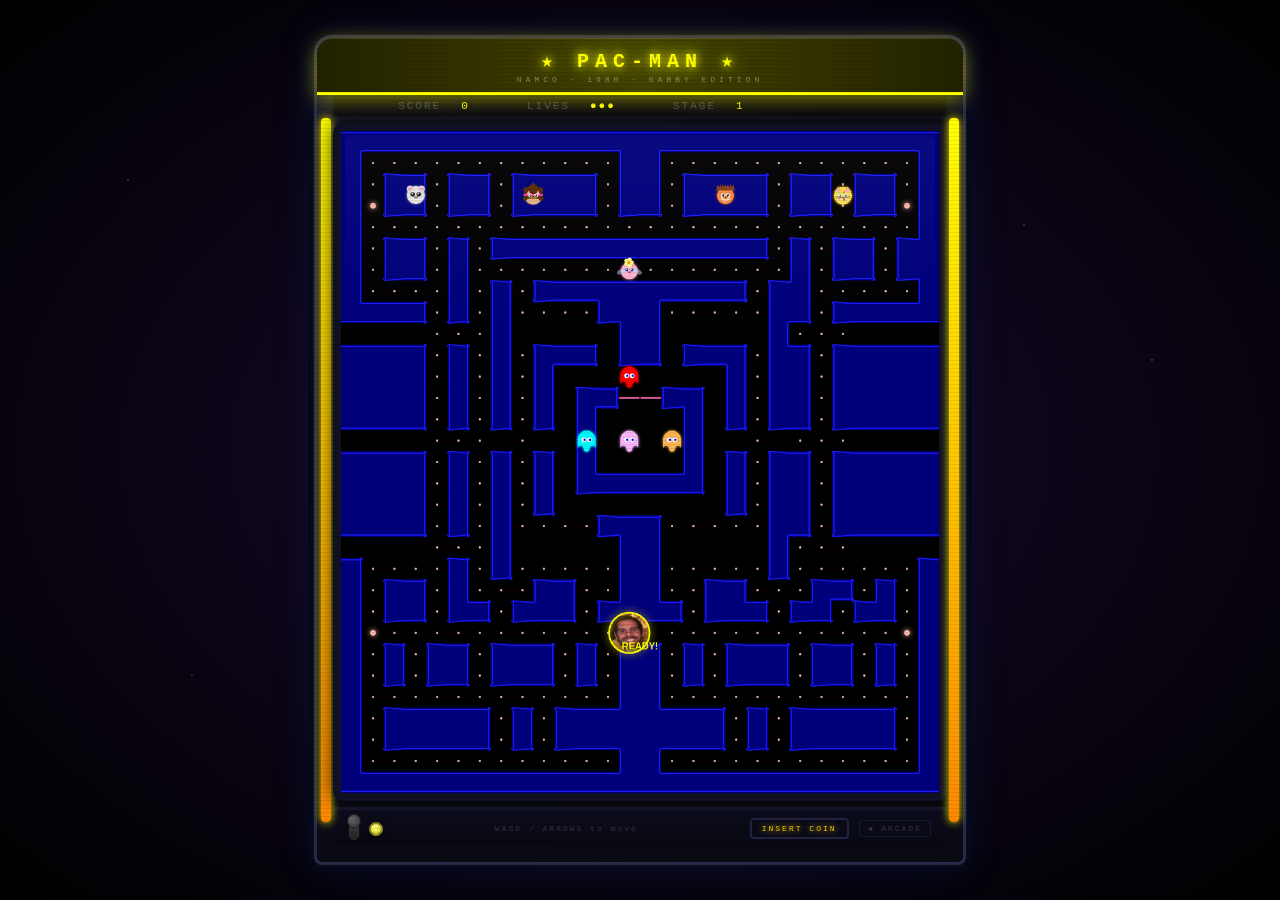
<file: maze.html>
<!DOCTYPE html>
<html lang="en">
<head>
  <meta name="viewport" content="width=device-width, initial-scale=1.0, maximum-scale=1.0, user-scalable=no">
  <meta charset="UTF-8">
  <title>Pac-Man — Gabby Edition</title>
  <link rel="stylesheet" href="cabinet.css">
  <style>
    :root {
      --stripe1: #ffff00;
      --stripe2: #ff8800;
      --marquee-bg: linear-gradient(90deg, #222200, #444400, #222200);
      --marquee-border: #ffff00;
      --marquee-glow: rgba(255,255,0,0.5);
      --marquee-color: #ffff00;
    }
    #ui   { display:none; }
    canvas { display:block; max-width:100%; max-height:calc(98vh - 220px); width:auto; height:auto; }
    #info  { display:none; }
  </style>
</head>
<body>
<div id="ui"></div>
<div class="cabinet-wrap">
  <div class="cab-marquee">
    <div class="cab-marquee-title">★ PAC-MAN ★</div>
    <div class="cab-marquee-sub">NAMCO · 1980 · GABBY EDITION</div>
  </div>
  <div class="cab-scores">
    <span class="s-label">SCORE </span><span class="s-val" id="score">0</span>
    &nbsp;&nbsp;
    <span class="s-label">LIVES </span><span class="s-val" id="lives">●●●</span>
    &nbsp;&nbsp;
    <span class="s-label">STAGE </span><span class="s-val" id="stage">1</span>
    &nbsp;&nbsp;
    <span id="bonusMsg" style="color:#ff88ff;min-width:80px;text-align:center"></span>
  </div>
  <div class="cab-monitor">
    <canvas id="canvas"></canvas>
  </div>
  <div class="cab-controls">
    <div class="cab-buttons">
      <div class="cab-stick"></div>
      <div class="cab-btn yellow"></div>
    </div>
    <div class="cab-help">WASD / ARROWS to move</div>
    <div class="cab-coin">INSERT COIN</div>
    <a class="cab-back" href="arcade.html">◀ ARCADE</a>
  </div>
</div>
<div id="info"></div>

<script>
const MAPS = [
  // MAP 0 — classic
  [
  [1,1,1,1,1,1,1,1,1,1,1,1,1,1,1,1,1,1,1,1,1,1,1,1,1,1,1,1],
  [1,0,0,0,0,0,0,0,0,0,0,0,0,1,1,0,0,0,0,0,0,0,0,0,0,0,0,1],
  [1,0,1,1,1,1,0,1,1,1,1,1,0,1,1,0,1,1,1,1,1,0,1,1,1,1,0,1],
  [1,3,1,1,1,1,0,1,1,1,1,1,0,1,1,0,1,1,1,1,1,0,1,1,1,1,3,1],
  [1,0,1,1,1,1,0,1,1,1,1,1,0,1,1,0,1,1,1,1,1,0,1,1,1,1,0,1],
  [1,0,0,0,0,0,0,0,0,0,0,0,0,0,0,0,0,0,0,0,0,0,0,0,0,0,0,1],
  [1,0,1,1,1,1,0,1,1,0,1,1,1,1,1,1,1,1,0,1,1,0,1,1,1,1,0,1],
  [1,0,1,1,1,1,0,1,1,0,1,1,1,1,1,1,1,1,0,1,1,0,1,1,1,1,0,1],
  [1,0,0,0,0,0,0,1,1,0,0,0,0,1,1,0,0,0,0,1,1,0,0,0,0,0,0,1],
  [1,1,1,1,1,1,0,1,1,1,1,1,2,1,1,2,1,1,1,1,1,0,1,1,1,1,1,1],
  [1,1,1,1,1,1,0,1,1,1,1,1,2,1,1,2,1,1,1,1,1,0,1,1,1,1,1,1],
  [1,1,1,1,1,1,0,1,1,2,2,2,2,2,2,2,2,2,2,1,1,0,1,1,1,1,1,1],
  [1,1,1,1,1,1,0,1,1,2,1,1,1,4,4,1,1,1,2,1,1,0,1,1,1,1,1,1],
  [1,1,1,1,1,1,0,1,1,2,1,2,2,2,2,2,2,1,2,1,1,0,1,1,1,1,1,1],
  [2,2,2,2,2,2,0,2,2,2,1,2,2,2,2,2,2,1,2,2,2,0,2,2,2,2,2,2],
  [1,1,1,1,1,1,0,1,1,2,1,2,2,2,2,2,2,1,2,1,1,0,1,1,1,1,1,1],
  [1,1,1,1,1,1,0,1,1,2,1,1,1,1,1,1,1,1,2,1,1,0,1,1,1,1,1,1],
  [1,1,1,1,1,1,0,1,1,2,2,2,2,2,2,2,2,2,2,1,1,0,1,1,1,1,1,1],
  [1,1,1,1,1,1,0,1,1,2,1,1,1,1,1,1,1,1,2,1,1,0,1,1,1,1,1,1],
  [1,1,1,1,1,1,0,1,1,2,1,1,1,1,1,1,1,1,2,1,1,0,1,1,1,1,1,1],
  [1,0,0,0,0,0,0,0,0,0,0,0,0,1,1,0,0,0,0,0,0,0,0,0,0,0,0,1],
  [1,0,1,1,1,1,0,1,1,1,1,1,0,1,1,0,1,1,1,1,1,0,1,1,1,1,0,1],
  [1,0,1,1,1,1,0,1,1,1,1,1,0,1,1,0,1,1,1,1,1,0,1,1,1,1,0,1],
  [1,3,0,0,1,1,0,0,0,0,0,0,0,2,2,0,0,0,0,0,0,0,1,1,0,0,3,1],
  [1,1,1,0,1,1,0,1,1,0,1,1,1,1,1,1,1,1,0,1,1,0,1,1,0,1,1,1],
  [1,1,1,0,1,1,0,1,1,0,1,1,1,1,1,1,1,1,0,1,1,0,1,1,0,1,1,1],
  [1,0,0,0,0,0,0,0,0,0,0,0,0,1,1,0,0,0,0,0,0,0,0,0,0,0,0,1],
  [1,0,1,1,1,1,1,1,0,1,1,1,1,1,1,1,1,1,0,1,1,1,1,1,1,1,0,1],
  [1,0,1,1,1,1,1,1,0,1,1,1,1,1,1,1,1,1,0,1,1,1,1,1,1,1,0,1],
  [1,0,0,0,0,0,0,0,0,0,0,0,0,1,1,0,0,0,0,0,0,0,0,0,0,0,0,1],
  [1,1,1,1,1,1,1,1,1,1,1,1,1,1,1,1,1,1,1,1,1,1,1,1,1,1,1,1],
  ],
  // MAP 1 — open centre
  [
  [1,1,1,1,1,1,1,1,1,1,1,1,1,1,1,1,1,1,1,1,1,1,1,1,1,1,1,1],
  [1,0,0,0,0,0,0,0,0,0,0,0,0,1,1,0,0,0,0,0,0,0,0,0,0,0,0,1],
  [1,0,1,1,0,1,1,0,1,1,1,1,0,1,1,0,1,1,1,1,0,1,1,0,1,1,0,1],
  [1,3,1,1,0,1,1,0,1,1,1,1,0,1,1,0,1,1,1,1,0,1,1,0,1,1,3,1],
  [1,0,0,0,0,0,0,0,0,0,0,0,0,0,0,0,0,0,0,0,0,0,0,0,0,0,0,1],
  [1,0,1,1,0,1,0,1,1,1,1,1,1,1,1,1,1,1,1,1,0,1,0,1,1,0,1,1],
  [1,0,1,1,0,1,0,0,0,0,0,0,0,0,0,0,0,0,0,0,0,1,0,1,1,0,1,1],
  [1,0,0,0,0,1,0,1,0,1,1,1,1,1,1,1,1,1,1,0,1,1,0,0,0,0,0,1],
  [1,1,1,1,0,1,0,1,0,0,0,0,1,1,1,0,0,0,0,0,1,1,0,1,1,1,1,1],
  [2,2,2,2,0,0,0,1,2,2,2,2,2,1,1,2,2,2,2,2,1,0,0,0,2,2,2,2],
  [1,1,1,1,0,1,0,1,0,1,1,1,2,1,1,2,1,1,1,0,1,1,0,1,1,1,1,1],
  [1,1,1,1,0,1,0,1,0,1,2,2,2,2,2,2,2,2,1,0,1,1,0,1,1,1,1,1],
  [1,1,1,1,0,1,0,1,0,1,2,1,1,4,4,1,1,2,1,0,1,1,0,1,1,1,1,1],
  [1,1,1,1,0,1,0,1,0,1,2,1,2,2,2,2,1,2,1,0,1,1,0,1,1,1,1,1],
  [2,2,2,2,0,0,0,2,0,2,2,1,2,2,2,2,1,2,2,0,2,0,0,0,2,2,2,2],
  [1,1,1,1,0,1,0,1,0,1,2,1,2,2,2,2,1,2,1,0,1,1,0,1,1,1,1,1],
  [1,1,1,1,0,1,0,1,0,1,2,1,1,1,1,1,1,2,1,0,1,1,0,1,1,1,1,1],
  [1,1,1,1,0,1,0,1,0,1,2,2,2,2,2,2,2,2,1,0,1,1,0,1,1,1,1,1],
  [1,1,1,1,0,1,0,1,0,0,0,0,1,1,1,0,0,0,0,0,1,1,0,1,1,1,1,1],
  [2,2,2,2,0,0,0,1,2,2,2,2,2,1,1,2,2,2,2,2,1,0,0,0,2,2,2,2],
  [1,0,0,0,0,1,0,1,0,0,0,0,0,1,1,0,0,0,0,0,1,0,0,0,0,0,0,1],
  [1,0,1,1,0,1,0,0,0,1,1,0,0,1,1,0,0,1,1,0,0,0,1,1,0,1,0,1],
  [1,0,1,1,0,1,1,0,1,1,1,0,1,1,1,1,0,1,1,1,0,1,1,0,1,1,0,1],
  [1,3,0,0,0,0,0,0,0,0,0,0,0,2,2,0,0,0,0,0,0,0,0,0,0,0,3,1],
  [1,0,1,0,1,1,0,1,1,1,0,1,0,1,1,0,1,0,1,1,1,0,1,1,0,1,0,1],
  [1,0,1,0,1,1,0,1,1,1,0,1,0,1,1,0,1,0,1,1,1,0,1,1,0,1,0,1],
  [1,0,0,0,0,0,0,0,0,0,0,0,0,1,1,0,0,0,0,0,0,0,0,0,0,0,0,1],
  [1,0,1,1,1,1,1,0,1,0,1,1,1,1,1,1,1,1,0,1,0,1,1,1,1,1,0,1],
  [1,0,1,1,1,1,1,0,1,0,1,1,1,1,1,1,1,1,0,1,0,1,1,1,1,1,0,1],
  [1,0,0,0,0,0,0,0,0,0,0,0,0,1,1,0,0,0,0,0,0,0,0,0,0,0,0,1],
  [1,1,1,1,1,1,1,1,1,1,1,1,1,1,1,1,1,1,1,1,1,1,1,1,1,1,1,1],
  ],
  // MAP 2 — dense grid
  [
  [1,1,1,1,1,1,1,1,1,1,1,1,1,1,1,1,1,1,1,1,1,1,1,1,1,1,1,1],
  [1,0,0,0,0,0,0,0,0,0,0,0,0,1,1,0,0,0,0,0,0,0,0,0,0,0,0,1],
  [1,0,1,0,1,0,1,0,1,0,1,0,0,1,1,0,0,1,0,1,0,1,0,1,0,1,0,1],
  [1,3,1,0,1,0,1,0,1,0,1,0,0,1,1,0,0,1,0,1,0,1,0,1,0,1,3,1],
  [1,0,0,0,0,0,0,0,0,0,0,0,0,0,0,0,0,0,0,0,0,0,0,0,0,0,0,1],
  [1,0,1,0,1,0,1,0,1,1,1,1,1,1,1,1,1,1,1,0,1,0,1,0,1,0,1,1],
  [1,0,0,0,0,0,1,0,0,0,0,0,0,0,0,0,0,0,0,0,1,0,0,0,0,0,0,1],
  [1,0,1,0,1,0,1,0,1,0,1,0,0,1,1,0,0,1,0,1,1,0,1,0,1,0,1,1],
  [1,0,0,0,0,0,0,0,0,0,0,0,0,1,1,0,0,0,0,0,0,0,0,0,0,0,0,1],
  [1,1,0,1,1,0,1,1,2,1,1,1,2,1,1,2,1,1,1,2,1,1,0,1,1,0,1,1],
  [1,1,0,1,1,0,1,1,2,1,1,1,2,1,1,2,1,1,1,2,1,1,0,1,1,0,1,1],
  [1,1,0,0,0,0,0,0,2,2,2,2,2,2,2,2,2,2,2,2,0,0,0,0,0,0,0,1],
  [1,1,0,1,1,0,1,0,2,1,1,1,4,4,4,1,1,1,2,0,1,0,1,1,0,1,0,1],
  [1,1,0,1,1,0,1,0,2,1,2,2,2,2,2,2,2,1,2,0,1,0,1,1,0,1,0,1],
  [2,2,0,2,2,0,2,2,2,1,2,2,2,2,2,2,2,1,2,2,2,0,2,2,0,2,2,2],
  [1,1,0,1,1,0,1,0,2,1,2,2,2,2,2,2,2,1,2,0,1,0,1,1,0,1,0,1],
  [1,1,0,1,1,0,1,0,2,1,1,1,1,1,1,1,1,1,2,0,1,0,1,1,0,1,0,1],
  [1,1,0,0,0,0,0,0,2,2,2,2,2,2,2,2,2,2,2,0,0,0,0,0,0,0,0,1],
  [1,1,0,1,1,0,1,1,2,1,1,1,2,1,1,2,1,1,2,1,1,0,1,1,0,1,1,1],
  [1,1,0,1,1,0,1,1,2,1,1,1,2,1,1,2,1,1,2,1,1,0,1,1,0,1,1,1],
  [1,0,0,0,0,0,0,0,0,0,0,0,0,1,1,0,0,0,0,0,0,0,0,0,0,0,0,1],
  [1,0,1,0,1,0,1,0,0,1,1,0,0,1,1,0,0,1,1,0,0,1,0,1,0,1,0,1],
  [1,0,1,0,1,0,1,1,0,1,1,0,1,1,1,1,0,1,1,0,1,1,1,0,1,0,1,1],
  [1,3,0,0,0,0,0,0,0,0,0,0,0,2,2,0,0,0,0,0,0,0,0,0,0,0,3,1],
  [1,0,1,0,1,0,0,1,1,0,1,1,0,1,1,0,1,1,0,1,1,0,1,0,1,0,1,1],
  [1,0,1,0,1,0,0,1,1,0,1,1,0,1,1,0,1,1,0,1,1,0,1,0,1,0,1,1],
  [1,0,0,0,0,0,0,0,0,0,0,0,0,1,1,0,0,0,0,0,0,0,0,0,0,0,0,1],
  [1,0,1,1,0,1,0,1,0,1,1,0,1,1,1,1,0,1,1,0,1,0,1,1,0,1,1,1],
  [1,0,1,1,0,1,0,1,0,1,1,0,1,1,1,1,0,1,1,0,1,0,1,1,0,1,1,1],
  [1,0,0,0,0,0,0,0,0,0,0,0,0,1,1,0,0,0,0,0,0,0,0,0,0,0,0,1],
  [1,1,1,1,1,1,1,1,1,1,1,1,1,1,1,1,1,1,1,1,1,1,1,1,1,1,1,1],
  ],
];

// Pick a random map for this session; cycle through on new stages
let currentMapIdx = Math.floor(Math.random() * MAPS.length);
const MAP = MAPS[currentMapIdx].map(r=>[...r]);

const COLS=28,ROWS=31,TILE=36;
const canvas=document.getElementById('canvas');
canvas.width=COLS*TILE; canvas.height=ROWS*TILE;
const ctx=canvas.getContext('2d');

const cells=MAP.map(r=>[...r]);
let totalDots=0;
cells.forEach(r=>r.forEach(v=>{if(v===0||v===3)totalDots++;}));
let dotsLeft=totalDots, score=0, lives=3, stage=1;
let frightDuration=7000, ghostSpeedMult=1, ghostChaseProb=0.88;
let scoreMultiplier=1, scoreMultiplierTimer=0;
let pacSpeedBoostTimer=0, ghostFreezeTimer=0;
const PAC_SPEED=0.13;

function isWall(col,row,pacOnly=true){
  if(row<0||row>=ROWS)return false;
  const c=((col%COLS)+COLS)%COLS, v=MAP[row][c];
  return v===1||(pacOnly&&v===4);
}
function wrapCol(c){return((c%COLS)+COLS)%COLS;}
function makeEntity(col,row,dx,dy,speed){return{col,row,dx,dy,nextDx:dx,nextDy:dy,progress:0,speed};}
function pixelPos(e){return{x:(e.col+e.dx*e.progress)*TILE+TILE/2,y:(e.row+e.dy*e.progress)*TILE+TILE/2};}
function stepEntity(e){
  if(e.dx===0&&e.dy===0)return false;
  e.progress+=e.speed;
  if(e.progress<1)return false;
  e.progress-=1; e.col=wrapCol(e.col+e.dx); e.row+=e.dy; return true;
}

// ── Pac-Man ──
const PAC_HOME={col:13,row:23};
function makePac(){return{...makeEntity(PAC_HOME.col,PAC_HOME.row,0,0,PAC_SPEED),nextDx:-1,nextDy:0,mouth:0,mouthDir:1,angle:Math.PI};}
let pac=makePac();

function updatePac(){
  pac.speed = pacSpeedBoostTimer>0 ? PAC_SPEED*1.7 : PAC_SPEED+Math.min((stage-1)*0.004,0.03);
  if(pac.dx===0&&pac.dy===0){tryPacDir(pac.nextDx,pac.nextDy);if(pac.dx===0)return;}
  const arrived=stepEntity(pac);
  if(arrived){eatDot();eatBonus();if(!tryPacDir(pac.nextDx,pac.nextDy))if(!tryPacDir(pac.dx,pac.dy)){pac.dx=0;pac.dy=0;}}
  pac.mouth+=0.13*pac.mouthDir;
  if(pac.mouth>=0.28)pac.mouthDir=-1;
  if(pac.mouth<=0)pac.mouthDir=1;
}
function tryPacDir(dx,dy){
  const nc=wrapCol(pac.col+dx),nr=pac.row+dy;
  if(!isWall(nc,nr,true)){
    pac.dx=dx;pac.dy=dy;
    const a={'1,0':0,'-1,0':Math.PI,'0,-1':-Math.PI/2,'0,1':Math.PI/2};
    pac.angle=a[`${dx},${dy}`]??pac.angle; return true;
  }return false;
}
function eatDot(){
  const wc=wrapCol(pac.col),r=pac.row;
  if(r<0||r>=ROWS)return;
  if(cells[r][wc]===0){cells[r][wc]=2;score+=10*scoreMultiplier;dotsLeft--;updScore();}
  else if(cells[r][wc]===3){cells[r][wc]=2;score+=50*scoreMultiplier;dotsLeft--;updScore();frightenAll();}
}
function updScore(){document.getElementById('score').textContent=score;}
function updStage(){document.getElementById('stage').textContent=stage;}

// ── Bonus items ──
const BTYPES=[
  {type:'cherry',  pts:100, label:'CHERRY +100'},
  {type:'star',    pts:200, label:'STAR +200'},
  {type:'cookie',  pts:150, label:'COOKIE +150'},
  {type:'pill',    pts:300, label:'POWER PILL +300', effect:'frighten'},
  {type:'heart',   pts:0,   label:'EXTRA LIFE! +1',  effect:'life'},
  {type:'cat',     pts:250, label:'GABBY CAT +250'},
  {type:'speed',   pts:0,   label:'SPEED BOOST!',    effect:'speed'},
  {type:'freeze',  pts:0,   label:'GHOST FREEZE!',   effect:'freeze'},
  {type:'x2',      pts:0,   label:'2X SCORE!',       effect:'multiplier'},
  {type:'bomb',    pts:500, label:'GHOST BOMB! +500', effect:'bomb'},
];
let bonuses=[],bonusTick=0,bonusInterval=480,popups=[];

function spawnBonus(){
  const cands=[];
  for(let r=4;r<ROWS-4;r++)for(let c=1;c<COLS-1;c++){
    if((cells[r][c]===0||cells[r][c]===2)&&MAP[r][c]!==4){
      if(Math.abs(c-pac.col)+Math.abs(r-pac.row)>4)cands.push({c,r});
    }
  }
  if(!cands.length)return;
  const pos=cands[Math.floor(Math.random()*cands.length)];
  const bt=BTYPES[Math.floor(Math.random()*BTYPES.length)];
  bonuses.push({col:pos.c,row:pos.r,...bt,life:480,maxLife:480});
}
function eatBonus(){
  const wc=wrapCol(pac.col);
  bonuses=bonuses.filter(b=>{
    if(b.col!==wc||b.row!==pac.row)return true;
    if(b.effect==='frighten')frightenAll();
    if(b.effect==='life'){lives++;document.getElementById('lives').textContent='●'.repeat(lives);}
    if(b.effect==='speed'){pacSpeedBoostTimer=300;}
    if(b.effect==='freeze'){ghostFreezeTimer=200;}
    if(b.effect==='multiplier'){scoreMultiplier=2;scoreMultiplierTimer=600;}
    if(b.effect==='bomb'){frightenAll();}
    score+=b.pts*scoreMultiplier;updScore();
    popups.push({x:wc*TILE+TILE/2,y:pac.row*TILE,text:b.label,life:90});
    document.getElementById('bonusMsg').textContent=b.label;
    setTimeout(()=>document.getElementById('bonusMsg').textContent='',2200);
    return false;
  });
}
function updateBonuses(){
  bonusTick++;
  if(bonusTick>=bonusInterval){bonusTick=0;bonusInterval=400+Math.random()*400;spawnBonus();}
  bonuses=bonuses.filter(b=>{b.life--;return b.life>0;});
  popups=popups.filter(p=>{p.life--;p.y-=0.5;return p.life>0;});
  if(pacSpeedBoostTimer>0)pacSpeedBoostTimer--;
  if(ghostFreezeTimer>0)ghostFreezeTimer--;
  if(scoreMultiplierTimer>0){scoreMultiplierTimer--;if(scoreMultiplierTimer<=0)scoreMultiplier=1;}
}

// ── Ghosts (aggressive) ──
const GHOST_COLORS=['#ff0000','#ffb8ff','#00ffff','#ffb852','#ff8800','#ff44ff','#44ffff','#ff6666'];
const GHOST_BASE_SPEEDS=[0.105,0.100,0.102,0.098,0.108,0.096,0.103,0.099];
let GHOST_DEFS=[
  {col:13,row:11,dx: 1,dy:0,color:'#ff0000',speed:0.105},
  {col:13,row:14,dx:-1,dy:0,color:'#ffb8ff',speed:0.100},
  {col:11,row:14,dx: 1,dy:0,color:'#00ffff',speed:0.102},
  {col:15,row:14,dx:-1,dy:0,color:'#ffb852',speed:0.098},
];
function randomizeGhosts(){
  const cols=[...GHOST_COLORS].sort(()=>Math.random()-0.5);
  const spds=[...GHOST_BASE_SPEEDS].sort(()=>Math.random()-0.5);
  GHOST_DEFS=[
    {col:13,row:11,dx: 1,dy:0,color:cols[0],speed:spds[0]},
    {col:13,row:14,dx:-1,dy:0,color:cols[1],speed:spds[1]},
    {col:11,row:14,dx: 1,dy:0,color:cols[2],speed:spds[2]},
    {col:15,row:14,dx:-1,dy:0,color:cols[3],speed:spds[3]},
  ];
}
const DIRS=[{dx:1,dy:0},{dx:-1,dy:0},{dx:0,dy:1},{dx:0,dy:-1}];
function makeGhosts(sMult){
  sMult=sMult||ghostSpeedMult;
  return GHOST_DEFS.map(d=>({col:d.col,row:d.row,dx:d.dx,dy:d.dy,progress:0,speed:d.speed*sMult,baseSpeed:d.speed*sMult,color:d.color,frightened:false,flashTimer:0}));
}
let ghosts=makeGhosts();
function updateGhost(g){
  if(ghostFreezeTimer>0&&!g.frightened)return;
  g.speed=g.frightened?g.baseSpeed*0.5:g.baseSpeed;
  if(g.frightened)g.flashTimer++;
  if(stepEntity(g))chooseGhostDir(g);
}
function chooseGhostDir(g){
  const rev={dx:-g.dx,dy:-g.dy};
  const opts=DIRS.filter(d=>!(d.dx===rev.dx&&d.dy===rev.dy)&&!isWall(wrapCol(g.col+d.dx),g.row+d.dy,false));
  if(!opts.length){g.dx=rev.dx;g.dy=rev.dy;return;}
  if(g.frightened){const p=opts[Math.floor(Math.random()*opts.length)];g.dx=p.dx;g.dy=p.dy;return;}
  // chase probability increases per stage
  if(Math.random()<ghostChaseProb){
    let best=opts[0],bd=Infinity;
    opts.forEach(d=>{const dist=(wrapCol(g.col+d.dx)-pac.col)**2+(g.row+d.dy-pac.row)**2;if(dist<bd){bd=dist;best=d;}});
    g.dx=best.dx;g.dy=best.dy;
  }else{const p=opts[Math.floor(Math.random()*opts.length)];g.dx=p.dx;g.dy=p.dy;}
}
function frightenAll(){
  ghosts.forEach(g=>{g.frightened=true;g.flashTimer=0;g.dx=-g.dx;g.dy=-g.dy;});
  setTimeout(()=>ghosts.forEach(g=>g.frightened=false),frightDuration);
}

// ── Collision ──
function checkCollisions(){
  ghosts.forEach((g,i)=>{
    if(g.col!==pac.col||g.row!==pac.row)return;
    if(g.frightened){
      g.frightened=false;
      g.col=GHOST_DEFS[i].col;g.row=GHOST_DEFS[i].row;
      g.dx=GHOST_DEFS[i].dx;g.dy=GHOST_DEFS[i].dy;g.progress=0;
      score+=200;updScore();
    }else if(gameState==='playing'){gameState='dying';deathTick=100;}
  });
}

let gameState='ready',readyTick=80,deathTick=0,stageClearTick=0;
function resetPositions(){
  pac=makePac();ghosts=makeGhosts();bonuses=[];
  scoreMultiplier=1;scoreMultiplierTimer=0;pacSpeedBoostTimer=0;ghostFreezeTimer=0;
}
function nextStage(){
  stage++;
  ghostSpeedMult=Math.min(1+(stage-1)*0.08,2.0);
  ghostChaseProb=Math.min(0.88+(stage-1)*0.025,0.99);
  frightDuration=Math.max(2000,7000-(stage-1)*600);
  bonusInterval=Math.max(200,480-(stage-1)*40);
  // Pick a different map each stage
  const prevIdx=currentMapIdx;
  do{ currentMapIdx=Math.floor(Math.random()*MAPS.length); }while(MAPS.length>1&&currentMapIdx===prevIdx);
  MAPS[currentMapIdx].forEach((row,r)=>row.forEach((v,c)=>{MAP[r][c]=v;cells[r][c]=v;}));
  totalDots=0;cells.forEach(r=>r.forEach(v=>{if(v===0||v===3)totalDots++;}));
  dotsLeft=totalDots;
  randomizeGhosts();
  resetPositions();gameState='ready';readyTick=80;updStage();
}

// ── Input: arrows, WASD, 8/2/4/6 ──
const KEYMAP={
  ArrowLeft:{dx:-1,dy:0},ArrowRight:{dx:1,dy:0},ArrowUp:{dx:0,dy:-1},ArrowDown:{dx:0,dy:1},
  a:{dx:-1,dy:0},d:{dx:1,dy:0},w:{dx:0,dy:-1},s:{dx:0,dy:1},
  '4':{dx:-1,dy:0},'6':{dx:1,dy:0},'8':{dx:0,dy:-1},'2':{dx:0,dy:1},
  Numpad4:{dx:-1,dy:0},Numpad6:{dx:1,dy:0},Numpad8:{dx:0,dy:-1},Numpad2:{dx:0,dy:1},
};
document.addEventListener('keydown',e=>{
  const m=KEYMAP[e.key]||KEYMAP[e.code?.replace('Digit','')];
  if(!m)return;e.preventDefault();
  pac.nextDx=m.dx;pac.nextDy=m.dy;
  if(pac.dx===0&&pac.dy===0)tryPacDir(m.dx,m.dy);
});

// ── Wall drawing ──
function nb(c,r,dc,dr){const nr=r+dr;if(nr<0||nr>=ROWS)return 0;return MAP[nr][((c+dc+COLS)%COLS)]===1?1:0;}
function drawWalls(){
  const T=3;
  for(let r=0;r<ROWS;r++)for(let c=0;c<COLS;c++){
    if(MAP[r][c]!==1)continue;
    const x=c*TILE,y=r*TILE;
    const N=nb(c,r,0,-1),S=nb(c,r,0,1),W=nb(c,r,-1,0),E=nb(c,r,1,0);
    const NW=nb(c,r,-1,-1),NE=nb(c,r,1,-1),SW=nb(c,r,-1,1),SE=nb(c,r,1,1);
    ctx.fillStyle='#000080';ctx.fillRect(x,y,TILE,TILE);
    ctx.strokeStyle='#1a1aff';ctx.lineWidth=2;ctx.lineCap='round';
    if(!N){ctx.beginPath();if(!W){ctx.arc(x+T,y+T,T,Math.PI,Math.PI*1.5);}else{ctx.moveTo(x,y+T);}ctx.lineTo(x+TILE-(E?0:T),y+T);if(!E)ctx.arc(x+TILE-T,y+T,T,Math.PI*1.5,0);ctx.stroke();}
    if(!S){ctx.beginPath();if(!W){ctx.arc(x+T,y+TILE-T,T,Math.PI,Math.PI*0.5,true);}else{ctx.moveTo(x,y+TILE-T);}ctx.lineTo(x+TILE-(E?0:T),y+TILE-T);if(!E)ctx.arc(x+TILE-T,y+TILE-T,T,0,Math.PI*0.5);ctx.stroke();}
    if(!W){ctx.beginPath();ctx.moveTo(x+T,y+(N?0:T));ctx.lineTo(x+T,y+TILE-(S?0:T));ctx.stroke();}
    if(!E){ctx.beginPath();ctx.moveTo(x+TILE-T,y+(N?0:T));ctx.lineTo(x+TILE-T,y+TILE-(S?0:T));ctx.stroke();}
    if(N&&W&&!NW){ctx.beginPath();ctx.arc(x,y,T,0,Math.PI*0.5);ctx.stroke();}
    if(N&&E&&!NE){ctx.beginPath();ctx.arc(x+TILE,y,T,Math.PI*0.5,Math.PI);ctx.stroke();}
    if(S&&W&&!SW){ctx.beginPath();ctx.arc(x,y+TILE,T,Math.PI*1.5,0);ctx.stroke();}
    if(S&&E&&!SE){ctx.beginPath();ctx.arc(x+TILE,y+TILE,T,Math.PI,Math.PI*1.5);ctx.stroke();}
  }
  drawGabbyOrns();
}

// ── Gabby's Dollhouse wall ornaments ──
// Placed at centres of large wall blocks
const GABBY_ORNS=[
  {cx:3.5, cy:3,   fn:'pandy'},
  {cx:9,   cy:3,   fn:'gabby'},
  {cx:18,  cy:3,   fn:'mercat'},
  {cx:23.5,cy:3,   fn:'cakey'},
  {cx:13.5,cy:6.5, fn:'kitty'},
];
function drawGabbyOrns(){
  GABBY_ORNS.forEach(o=>{
    ctx.save();ctx.translate(o.cx*TILE,o.cy*TILE);
    ({pandy:drawPandy,gabby:drawGabbyFace,mercat:drawMercat,cakey:drawCakeyCat,kitty:drawKittyFairy})[o.fn]();
    ctx.restore();
  });
}

function drawPandy(){
  const R=15;
  ctx.fillStyle='#e8e8e8';ctx.shadowColor='#aaa';ctx.shadowBlur=4;
  ctx.beginPath();ctx.arc(0,0,R,0,Math.PI*2);ctx.fill();ctx.shadowBlur=0;
  ctx.fillStyle='#ddd';
  ctx.beginPath();ctx.arc(-R*.65,-R*.7,R*.38,0,Math.PI*2);ctx.fill();
  ctx.beginPath();ctx.arc( R*.65,-R*.7,R*.38,0,Math.PI*2);ctx.fill();
  ctx.fillStyle='#ffaac0';
  ctx.beginPath();ctx.arc(-R*.65,-R*.7,R*.2,0,Math.PI*2);ctx.fill();
  ctx.beginPath();ctx.arc( R*.65,-R*.7,R*.2,0,Math.PI*2);ctx.fill();
  ctx.fillStyle='#777';
  ctx.beginPath();ctx.ellipse(-R*.35,-R*.08,R*.3,R*.26,0,0,Math.PI*2);ctx.fill();
  ctx.beginPath();ctx.ellipse( R*.35,-R*.08,R*.3,R*.26,0,0,Math.PI*2);ctx.fill();
  ctx.fillStyle='#111';
  ctx.beginPath();ctx.arc(-R*.33,-R*.08,R*.2,0,Math.PI*2);ctx.fill();
  ctx.beginPath();ctx.arc( R*.33,-R*.08,R*.2,0,Math.PI*2);ctx.fill();
  ctx.fillStyle='#fff';
  ctx.beginPath();ctx.arc(-R*.38,-R*.15,R*.09,0,Math.PI*2);ctx.fill();
  ctx.beginPath();ctx.arc( R*.28,-R*.15,R*.09,0,Math.PI*2);ctx.fill();
  ctx.fillStyle='#ffaac0';ctx.beginPath();ctx.ellipse(0,R*.2,R*.11,R*.08,0,0,Math.PI*2);ctx.fill();
  ctx.strokeStyle='#555';ctx.lineWidth=1.5;ctx.beginPath();ctx.arc(0,R*.12,R*.2,0.2,Math.PI-.2);ctx.stroke();
}

function drawGabbyFace(){
  const R=15;
  ctx.fillStyle='#e8b888';ctx.shadowColor='#c09060';ctx.shadowBlur=3;
  ctx.beginPath();ctx.arc(0,1,R,0,Math.PI*2);ctx.fill();ctx.shadowBlur=0;
  ctx.fillStyle='#5a2d00';
  ctx.beginPath();ctx.arc(0,-R*.08,R*1.04,Math.PI*.85,Math.PI*2.15);ctx.fill();
  for(let i=0;i<5;i++){const a=Math.PI*.85+(i/4)*Math.PI*1.3;ctx.beginPath();ctx.arc(Math.cos(a)*R,Math.sin(a)*R-R*.08,R*.26,0,Math.PI*2);ctx.fill();}
  ctx.fillStyle='#ff88cc';ctx.strokeStyle='#ff44aa';ctx.lineWidth=3;
  ctx.beginPath();ctx.moveTo(-R,-R*.04);ctx.lineTo(R,-R*.04);ctx.stroke();
  ctx.fillStyle='#ff88cc';
  ctx.beginPath();ctx.moveTo(-R*.78,-R*.1);ctx.lineTo(-R*.53,-R*.52);ctx.lineTo(-R*.28,-R*.1);ctx.closePath();ctx.fill();
  ctx.beginPath();ctx.moveTo( R*.78,-R*.1);ctx.lineTo( R*.53,-R*.52);ctx.lineTo( R*.28,-R*.1);ctx.closePath();ctx.fill();
  ctx.fillStyle='#ffbbdd';
  ctx.beginPath();ctx.moveTo(-R*.7,-R*.12);ctx.lineTo(-R*.53,-R*.44);ctx.lineTo(-R*.36,-R*.12);ctx.closePath();ctx.fill();
  ctx.beginPath();ctx.moveTo( R*.7,-R*.12);ctx.lineTo( R*.53,-R*.44);ctx.lineTo( R*.36,-R*.12);ctx.closePath();ctx.fill();
  ctx.fillStyle='#fff';ctx.beginPath();ctx.arc(-R*.33,R*.05,R*.22,0,Math.PI*2);ctx.fill();ctx.beginPath();ctx.arc(R*.33,R*.05,R*.22,0,Math.PI*2);ctx.fill();
  ctx.fillStyle='#553300';ctx.beginPath();ctx.arc(-R*.31,R*.06,R*.14,0,Math.PI*2);ctx.fill();ctx.beginPath();ctx.arc(R*.31,R*.06,R*.14,0,Math.PI*2);ctx.fill();
  ctx.fillStyle='#fff';ctx.beginPath();ctx.arc(-R*.36,R*.0,R*.06,0,Math.PI*2);ctx.fill();ctx.beginPath();ctx.arc(R*.26,R*.0,R*.06,0,Math.PI*2);ctx.fill();
  ctx.fillStyle='#d09060';ctx.beginPath();ctx.ellipse(0,R*.28,R*.09,R*.06,0,0,Math.PI*2);ctx.fill();
  ctx.strokeStyle='#c08040';ctx.lineWidth=1.8;ctx.beginPath();ctx.arc(0,R*.22,R*.22,0.2,Math.PI-.2);ctx.stroke();
}

function drawMercat(){
  const R=14;
  ctx.fillStyle='#ff8c44';ctx.shadowColor='#ff6600';ctx.shadowBlur=4;
  ctx.beginPath();ctx.arc(0,1,R,0,Math.PI*2);ctx.fill();ctx.shadowBlur=0;
  ctx.fillStyle='#8b4513';
  for(let i=0;i<7;i++){const ax=-R*.9+i*R*.3,base=-R*.55;ctx.beginPath();ctx.moveTo(ax-3.5,base);ctx.lineTo(ax,base-11);ctx.lineTo(ax+3.5,base);ctx.closePath();ctx.fill();}
  ctx.fillStyle='#ffd0a0';ctx.beginPath();ctx.ellipse(0,R*.28,R*.58,R*.48,0,0,Math.PI*2);ctx.fill();
  ctx.fillStyle='#fff';ctx.beginPath();ctx.arc(-R*.3,0,R*.21,0,Math.PI*2);ctx.fill();ctx.beginPath();ctx.arc(R*.3,0,R*.21,0,Math.PI*2);ctx.fill();
  ctx.fillStyle='#111';ctx.beginPath();ctx.arc(-R*.28,0,R*.14,0,Math.PI*2);ctx.fill();ctx.beginPath();ctx.arc(R*.28,0,R*.14,0,Math.PI*2);ctx.fill();
  ctx.fillStyle='#fff';ctx.beginPath();ctx.arc(-R*.33,-R*.06,R*.06,0,Math.PI*2);ctx.fill();ctx.beginPath();ctx.arc(R*.22,-R*.06,R*.06,0,Math.PI*2);ctx.fill();
  ctx.fillStyle='#cc3300';ctx.beginPath();ctx.ellipse(0,R*.22,R*.1,R*.08,0,0,Math.PI*2);ctx.fill();
  ctx.strokeStyle='#993300';ctx.lineWidth=1.5;ctx.beginPath();ctx.arc(0,R*.14,R*.22,0.2,Math.PI-.2);ctx.stroke();
}

function drawCakeyCat(){
  const R=15;
  ctx.fillStyle='#ffe060';ctx.shadowColor='#ffcc00';ctx.shadowBlur=5;
  ctx.beginPath();ctx.arc(0,1,R,0,Math.PI*2);ctx.fill();ctx.shadowBlur=0;
  ctx.fillStyle='#ffcc22';
  ctx.beginPath();ctx.moveTo(-R,-R*.33);ctx.lineTo(-R*.53,-R*.98);ctx.lineTo(-R*.08,-R*.33);ctx.closePath();ctx.fill();
  ctx.beginPath();ctx.moveTo( R,-R*.33);ctx.lineTo( R*.53,-R*.98);ctx.lineTo( R*.08,-R*.33);ctx.closePath();ctx.fill();
  ctx.fillStyle='#ffaacc';
  ctx.beginPath();ctx.moveTo(-R*.85,-R*.36);ctx.lineTo(-R*.53,-R*.83);ctx.lineTo(-R*.23,-R*.36);ctx.closePath();ctx.fill();
  ctx.beginPath();ctx.moveTo( R*.85,-R*.36);ctx.lineTo( R*.53,-R*.83);ctx.lineTo( R*.23,-R*.36);ctx.closePath();ctx.fill();
  ['#ff4444','#4444ff','#ff44ff','#44ff44','#ff8800'].forEach((c,i)=>{
    const a=(i/5)*Math.PI*2;ctx.fillStyle=c;ctx.save();ctx.translate(Math.cos(a)*R*.42,Math.sin(a)*R*.42+1);ctx.rotate(a);ctx.fillRect(-2.5,-1.1,5,2.2);ctx.restore();
  });
  ctx.fillStyle='#fff';ctx.beginPath();ctx.arc(-R*.32,R*.05,R*.21,0,Math.PI*2);ctx.fill();ctx.beginPath();ctx.arc(R*.32,R*.05,R*.21,0,Math.PI*2);ctx.fill();
  ctx.fillStyle='#226600';ctx.beginPath();ctx.arc(-R*.3,R*.06,R*.13,0,Math.PI*2);ctx.fill();ctx.beginPath();ctx.arc(R*.3,R*.06,R*.13,0,Math.PI*2);ctx.fill();
  ctx.fillStyle='#fff';ctx.beginPath();ctx.arc(-R*.34,R*.0,R*.06,0,Math.PI*2);ctx.fill();ctx.beginPath();ctx.arc(R*.25,R*.0,R*.06,0,Math.PI*2);ctx.fill();
  ctx.fillStyle='#ff88bb';ctx.beginPath();ctx.arc(0,R*.26,R*.09,0,Math.PI*2);ctx.fill();
  ctx.strokeStyle='rgba(100,80,0,.55)';ctx.lineWidth=1;
  [[-1,1],[1,1]].forEach(([s])=>{ctx.beginPath();ctx.moveTo(0,R*.28);ctx.lineTo(s*R*.82,R*.14);ctx.stroke();ctx.beginPath();ctx.moveTo(0,R*.28);ctx.lineTo(s*R*.82,R*.34);ctx.stroke();});
}

function drawKittyFairy(){
  const R=14;
  ctx.fillStyle='#ffb8d4';ctx.shadowColor='#ff88cc';ctx.shadowBlur=5;
  ctx.beginPath();ctx.arc(0,2,R,0,Math.PI*2);ctx.fill();ctx.shadowBlur=0;
  ctx.fillStyle='#ff99cc';
  ctx.beginPath();ctx.moveTo(-R*.68,-R*.38);ctx.lineTo(-R*.3,-R*1.05);ctx.lineTo(R*.1,-R*.33);ctx.closePath();ctx.fill();
  ctx.beginPath();ctx.moveTo( R*.68,-R*.38);ctx.lineTo( R*.3,-R*1.05);ctx.lineTo(-R*.1,-R*.33);ctx.closePath();ctx.fill();
  ctx.fillStyle='#ffff88';
  for(let i=0;i<5;i++){const a=(i/5)*Math.PI*2;ctx.beginPath();ctx.arc(Math.cos(a)*5-1,-R*.88+Math.sin(a)*5,3.5,0,Math.PI*2);ctx.fill();}
  ctx.fillStyle='#ff8800';ctx.beginPath();ctx.arc(-1,-R*.88,2.5,0,Math.PI*2);ctx.fill();
  ctx.fillStyle='#3388ff';ctx.beginPath();ctx.arc(-R*.32,0,R*.2,0,Math.PI*2);ctx.fill();ctx.beginPath();ctx.arc(R*.32,0,R*.2,0,Math.PI*2);ctx.fill();
  ctx.fillStyle='#001155';ctx.beginPath();ctx.arc(-R*.3,0,R*.12,0,Math.PI*2);ctx.fill();ctx.beginPath();ctx.arc(R*.3,0,R*.12,0,Math.PI*2);ctx.fill();
  ctx.fillStyle='#fff';ctx.beginPath();ctx.arc(-R*.35,-R*.06,R*.06,0,Math.PI*2);ctx.fill();ctx.beginPath();ctx.arc(R*.25,-R*.06,R*.06,0,Math.PI*2);ctx.fill();
  ctx.fillStyle='#ff6688';ctx.beginPath();ctx.ellipse(0,R*.2,R*.09,R*.07,0,0,Math.PI*2);ctx.fill();
  ctx.strokeStyle='#cc4488';ctx.lineWidth=1.4;ctx.beginPath();ctx.arc(0,R*.14,R*.19,0.25,Math.PI-.25);ctx.stroke();
  ctx.fillStyle='rgba(190,225,255,.5)';
  ctx.beginPath();ctx.ellipse(-R*1.05,R*.22,R*.5,R*.28,-.5,0,Math.PI*2);ctx.fill();
  ctx.beginPath();ctx.ellipse( R*1.05,R*.22,R*.5,R*.28, .5,0,Math.PI*2);ctx.fill();
}

// ── Door ──
function drawDoor(){
  for(let r=0;r<ROWS;r++)for(let c=0;c<COLS;c++){
    if(MAP[r][c]!==4)continue;
    const x=c*TILE,y=r*TILE;
    ctx.fillStyle='#000';ctx.fillRect(x,y,TILE,TILE);
    ctx.strokeStyle='#ff69b4';ctx.lineWidth=3;
    ctx.beginPath();ctx.moveTo(x+2,y+TILE/2);ctx.lineTo(x+TILE-2,y+TILE/2);ctx.stroke();
  }
}

// ── Dots ──
let pelletBlink=0;
function drawDots(){
  pelletBlink+=0.06;
  for(let r=0;r<ROWS;r++)for(let c=0;c<COLS;c++){
    const cx=c*TILE+TILE/2,cy=r*TILE+TILE/2;
    if(cells[r][c]===0){ctx.fillStyle='#ffb8ae';ctx.beginPath();ctx.arc(cx,cy,2,0,Math.PI*2);ctx.fill();}
    if(cells[r][c]===3){
      ctx.fillStyle=`rgba(255,184,174,${0.5+0.5*Math.sin(pelletBlink)})`;
      ctx.shadowColor='#ffb8ae';ctx.shadowBlur=10;
      ctx.beginPath();ctx.arc(cx,cy,5,0,Math.PI*2);ctx.fill();ctx.shadowBlur=0;
    }
  }
}

// ── Bonus draw ──
function drawBonuses(t){
  bonuses.forEach(b=>{
    const cx=b.col*TILE+TILE/2,cy=b.row*TILE+TILE/2;
    const alpha=b.life<120?b.life/120:1;
    const pulse=1+0.14*Math.sin(t*.18);
    ctx.save();ctx.globalAlpha=alpha;ctx.translate(cx,cy);ctx.scale(pulse,pulse);
    drawBonusIcon(b.type);ctx.restore();
  });
  popups.forEach(p=>{
    ctx.save();ctx.globalAlpha=p.life/90;
    ctx.font='bold 13px Arial';ctx.textAlign='center';
    ctx.fillStyle='#ffff44';ctx.shadowColor='#ffff00';ctx.shadowBlur=8;
    ctx.fillText(p.text,p.x,p.y);ctx.shadowBlur=0;ctx.restore();
  });
}
function drawBonusIcon(type){
  switch(type){
    case'cherry':
      ctx.fillStyle='#cc0000';ctx.beginPath();ctx.arc(-5,3,5,0,Math.PI*2);ctx.fill();
      ctx.beginPath();ctx.arc(3,5,5,0,Math.PI*2);ctx.fill();
      ctx.strokeStyle='#006600';ctx.lineWidth=1.5;ctx.lineCap='round';
      ctx.beginPath();ctx.moveTo(-5,-2);ctx.quadraticCurveTo(0,-10,3,0);ctx.stroke();
      break;
    case'star':
      ctx.fillStyle='#ffdd00';ctx.shadowColor='#ffff00';ctx.shadowBlur=8;
      ctx.beginPath();
      for(let i=0;i<10;i++){const a=(i/10)*Math.PI*2-Math.PI/2,r=i%2===0?9:4;i===0?ctx.moveTo(Math.cos(a)*r,Math.sin(a)*r):ctx.lineTo(Math.cos(a)*r,Math.sin(a)*r);}
      ctx.closePath();ctx.fill();ctx.shadowBlur=0;break;
    case'cookie':
      ctx.fillStyle='#c8884a';ctx.beginPath();ctx.arc(0,0,8,0,Math.PI*2);ctx.fill();
      ctx.fillStyle='#7a4a10';
      [[-3,-3],[3,-2],[0,2],[-2,3],[4,3]].forEach(([x,y])=>{ctx.beginPath();ctx.arc(x,y,1.5,0,Math.PI*2);ctx.fill();});break;
    case'pill':{
      const g=ctx.createLinearGradient(-9,0,9,0);
      g.addColorStop(0,'#ff0088');g.addColorStop(.33,'#ffff00');g.addColorStop(.66,'#00ffff');g.addColorStop(1,'#ff00ff');
      ctx.fillStyle=g;ctx.shadowColor='#ff88ff';ctx.shadowBlur=10;
      ctx.beginPath();ctx.roundRect(-9,-5,18,10,[5]);ctx.fill();ctx.shadowBlur=0;break;}
    case'heart':
      ctx.fillStyle='#ff4488';ctx.shadowColor='#ff88cc';ctx.shadowBlur=10;
      ctx.beginPath();ctx.moveTo(0,5);ctx.bezierCurveTo(-10,-5,-12,-14,0,-10);ctx.bezierCurveTo(12,-14,10,-5,0,5);
      ctx.fill();ctx.shadowBlur=0;break;
    case'cat':
      ctx.fillStyle='#ffaacc';ctx.beginPath();ctx.arc(0,1,7,0,Math.PI*2);ctx.fill();
      ctx.fillStyle='#ff88bb';
      ctx.beginPath();ctx.moveTo(-7,-4);ctx.lineTo(-3,-10);ctx.lineTo(0,-4);ctx.closePath();ctx.fill();
      ctx.beginPath();ctx.moveTo(7,-4);ctx.lineTo(3,-10);ctx.lineTo(0,-4);ctx.closePath();ctx.fill();
      ctx.fillStyle='#333';ctx.beginPath();ctx.arc(-3,0,1.5,0,Math.PI*2);ctx.fill();ctx.beginPath();ctx.arc(3,0,1.5,0,Math.PI*2);ctx.fill();
      ctx.fillStyle='#ff6699';ctx.beginPath();ctx.arc(0,2,1,0,Math.PI*2);ctx.fill();break;
    case'speed':
      ctx.shadowColor='#ffff00';ctx.shadowBlur=10;
      ctx.fillStyle='#ffff00';ctx.beginPath();
      ctx.moveTo(3,-9);ctx.lineTo(-2,-1);ctx.lineTo(2,-1);ctx.lineTo(-3,9);ctx.lineTo(6,0);ctx.lineTo(2,0);ctx.lineTo(7,-9);ctx.closePath();ctx.fill();
      ctx.shadowBlur=0;break;
    case'freeze':
      ctx.shadowColor='#88ccff';ctx.shadowBlur=10;ctx.strokeStyle='#88ccff';ctx.lineWidth=2;ctx.lineCap='round';
      ctx.beginPath();ctx.moveTo(0,-9);ctx.lineTo(0,9);ctx.stroke();
      ctx.beginPath();ctx.moveTo(-8,0);ctx.lineTo(8,0);ctx.stroke();
      ctx.beginPath();ctx.moveTo(-6,-6);ctx.lineTo(6,6);ctx.stroke();
      ctx.beginPath();ctx.moveTo(6,-6);ctx.lineTo(-6,6);ctx.stroke();
      ctx.shadowBlur=0;break;
    case'x2':
      ctx.shadowColor='#ff88ff';ctx.shadowBlur=12;
      ctx.fillStyle='#ff88ff';ctx.font='bold 14px Arial';ctx.textAlign='center';ctx.fillText('x2',0,5);
      ctx.shadowBlur=0;break;
    case'bomb':
      ctx.shadowColor='#ff4400';ctx.shadowBlur=12;
      ctx.fillStyle='#ff4400';ctx.beginPath();ctx.arc(0,2,8,0,Math.PI*2);ctx.fill();
      ctx.fillStyle='#ffcc00';ctx.beginPath();ctx.arc(0,2,4,0,Math.PI*2);ctx.fill();
      ctx.strokeStyle='#ff8800';ctx.lineWidth=2;
      for(let i=0;i<6;i++){const a=(i/6)*Math.PI*2;ctx.beginPath();ctx.moveTo(Math.cos(a)*9,Math.sin(a)*9+2);ctx.lineTo(Math.cos(a)*12,Math.sin(a)*12+2);ctx.stroke();}
      ctx.shadowBlur=0;break;
  }
}

// ── Pac face photo ──
const pacImg=new Image();
pacImg.crossOrigin='anonymous';
pacImg.src='pacman-face.jpeg';
pacImg.onerror=()=>console.warn('pacman-face.jpeg failed to load');

// ── Pac (photo face) ──
function drawPac(alpha=1){
  const{x,y}=pixelPos(pac);const R=TILE*.92;
  const frac=pac.mouth/.28;
  const mA=frac*Math.PI*0.30; // mouth angle (max ~54°)
  ctx.save();ctx.globalAlpha=alpha;ctx.translate(x,y);
  // rotate canvas so mouth gap faces direction of travel
  ctx.rotate(pac.angle);
  // clip to pac-man pie shape
  ctx.beginPath();ctx.moveTo(0,0);
  ctx.arc(0,0,R,mA,Math.PI*2-mA);
  ctx.closePath();ctx.save();ctx.clip();
  // counter-rotate image so face stays upright; mirror when facing left
  ctx.rotate(-pac.angle);
  if(pac.dx===-1)ctx.scale(-1,1);
  if(pacImg.complete&&pacImg.naturalWidth>0){
    ctx.drawImage(pacImg,-R,-R,R*2,R*2);
  }else{
    ctx.fillStyle='#ffff00';ctx.beginPath();ctx.arc(0,0,R,0,Math.PI*2);ctx.fill();
  }
  ctx.restore();
  // yellow glow ring
  ctx.shadowColor='#ffff00';ctx.shadowBlur=14;
  ctx.strokeStyle='#ffff00';ctx.lineWidth=3;
  ctx.beginPath();ctx.arc(0,0,R+1,0,Math.PI*2);ctx.stroke();
  ctx.shadowBlur=0;
  ctx.restore();
}

// ── Ghost ──
function drawGhost(g){
  const{x:cx,y:cy}=pixelPos(g);const r=TILE*.42;
  let color=g.color;
  if(g.frightened){const flash=g.flashTimer>300;color=flash?(Math.floor(g.flashTimer/10)%2===0?'#fff':'#00c'):'#00c';}
  else if(ghostFreezeTimer>0){color='#aaddff';}
  ctx.fillStyle=color;ctx.shadowColor=color;ctx.shadowBlur=5;
  ctx.beginPath();ctx.arc(cx,cy-r*.1,r,Math.PI,0);ctx.lineTo(cx+r,cy+r*.9);
  const bw=r*2/3;
  for(let i=0;i<3;i++){const bx=cx+r-(i+.5)*bw;ctx.arc(bx,cy+r*.9,bw/2,0,Math.PI,i%2===0);}
  ctx.closePath();ctx.fill();ctx.shadowBlur=0;
  if(!g.frightened){
    [[-.3],[.3]].forEach(([ox])=>{
      ctx.fillStyle='#fff';ctx.beginPath();ctx.arc(cx+ox*r,cy-r*.1,r*.27,0,Math.PI*2);ctx.fill();
      ctx.fillStyle='#00f';ctx.beginPath();ctx.arc(cx+ox*r+1,cy-r*.1,r*.13,0,Math.PI*2);ctx.fill();
    });
  }else{
    ctx.strokeStyle='#fff';ctx.lineWidth=1.5;
    ctx.beginPath();ctx.moveTo(cx-r*.45,cy+r*.1);
    for(let i=0;i<=4;i++)ctx.lineTo(cx-r*.45+i*r*.225,cy+r*.1+(i%2?-3:3));
    ctx.stroke();
    ctx.fillStyle='#fff';
    [-.25,.25].forEach(ox=>{ctx.beginPath();ctx.arc(cx+ox*r,cy-r*.1,r*.12,0,Math.PI*2);ctx.fill();});
  }
}

// ── Main loop ──
let tick=0;
function loop(){
  tick++;
  ctx.fillStyle='#000';ctx.fillRect(0,0,canvas.width,canvas.height);
  drawWalls();drawDoor();drawDots();drawBonuses(tick);
  ghosts.forEach(drawGhost);
  if(gameState==='ready'){
    drawPac(1);readyTick--;
    if(readyTick<=0)gameState='playing';
    ctx.fillStyle='#ff0';ctx.font='bold 16px Arial';ctx.textAlign='center';
    ctx.fillText('READY!',canvas.width/2,24*TILE+10);
  }else if(gameState==='playing'){
    updatePac();ghosts.forEach(updateGhost);updateBonuses();checkCollisions();drawPac(1);
    // Active effects HUD
    let hudY=canvas.height-6;
    if(scoreMultiplier>1){ctx.fillStyle='#ff88ff';ctx.font='bold 11px Arial';ctx.textAlign='left';ctx.fillText('x2 SCORE',6,hudY);hudY-=14;}
    if(ghostFreezeTimer>0){ctx.fillStyle='#88ccff';ctx.font='bold 11px Arial';ctx.textAlign='left';ctx.fillText('FREEZE!',6,hudY);hudY-=14;}
    if(pacSpeedBoostTimer>0){ctx.fillStyle='#ffff44';ctx.font='bold 11px Arial';ctx.textAlign='left';ctx.fillText('SPEED!',6,hudY);}
    if(dotsLeft<=0){gameState='stageClear';stageClearTick=150;}
  }else if(gameState==='dying'){
    drawPac(.3+.7*Math.abs(Math.sin(deathTick*.1)));deathTick--;
    if(deathTick<=0){
      lives--;document.getElementById('lives').textContent='●'.repeat(Math.max(0,lives));
      if(lives<=0)gameState='over';else{resetPositions();gameState='ready';readyTick=60;}
    }
  }else if(gameState==='over'){
    drawPac(.3);ctx.fillStyle='rgba(0,0,0,.6)';ctx.fillRect(0,0,canvas.width,canvas.height);
    ctx.fillStyle='#f00';ctx.font='bold 28px Arial';ctx.textAlign='center';ctx.fillText('GAME OVER',canvas.width/2,canvas.height/2);
    ctx.fillStyle='#aaa';ctx.font='13px Arial';ctx.fillText('Press F5 to restart',canvas.width/2,canvas.height/2+28);
  }else if(gameState==='stageClear'){
    drawPac(1);stageClearTick--;
    ctx.fillStyle='rgba(0,0,60,.8)';ctx.fillRect(0,0,canvas.width,canvas.height);
    ctx.fillStyle='#ffff00';ctx.shadowColor='#ffff00';ctx.shadowBlur=20;
    ctx.font='bold 30px Arial';ctx.textAlign='center';ctx.fillText('STAGE '+stage+' CLEAR!',canvas.width/2,canvas.height/2-16);
    ctx.shadowBlur=0;ctx.fillStyle='#fff';ctx.font='15px Arial';
    ctx.fillText('Get ready for Stage '+(stage+1)+'...',canvas.width/2,canvas.height/2+18);
    ctx.fillStyle='#aaffaa';ctx.font='12px Arial';
    ctx.fillText('Score: '+score,canvas.width/2,canvas.height/2+40);
    if(stageClearTick<=0)nextStage();
  }else if(gameState==='win'){
    drawPac(1);ctx.fillStyle='rgba(0,0,60,.7)';ctx.fillRect(0,0,canvas.width,canvas.height);
    ctx.fillStyle='#ff0';ctx.font='bold 28px Arial';ctx.textAlign='center';ctx.fillText('YOU WIN!',canvas.width/2,canvas.height/2);
    ctx.fillStyle='#fff';ctx.font='14px Arial';ctx.fillText('Score: '+score,canvas.width/2,canvas.height/2+30);
  }
  requestAnimationFrame(loop);
}
loop();
</script>






<!-- TOUCH CONTROLS -->
<script>
/* Full-screen touch — fires instantly on 8px movement, holds direction, tap=fire */
(function(){
  function fire(code,type){
    var ek={code:code,key:code==='Space'?' ':code.replace('Arrow',''),bubbles:true,cancelable:true};
    document.dispatchEvent(new KeyboardEvent(type,ek));
    window.dispatchEvent(new KeyboardEvent(type,ek));
  }
  var sx=0,sy=0,active=null;
  document.addEventListener('touchstart',function(e){
    sx=e.touches[0].clientX;
    sy=e.touches[0].clientY;
    active=null;
  },{passive:true});
  document.addEventListener('touchmove',function(e){
    var dx=e.touches[0].clientX-sx;
    var dy=e.touches[0].clientY-sy;
    var adx=Math.abs(dx),ady=Math.abs(dy);
    if(adx<8&&ady<8)return;
    var code=adx>ady?(dx>0?'ArrowRight':'ArrowLeft'):(dy>0?'ArrowDown':'ArrowUp');
    if(code!==active){
      if(active)fire(active,'keyup');
      active=code;
      fire(code,'keydown');
    }
  },{passive:true});
  document.addEventListener('touchend',function(e){
    if(active){fire(active,'keyup');active=null;}
    else{fire('Space','keydown');setTimeout(function(){fire('Space','keyup');},80);}
  },{passive:true});
})();
</script>
<!-- END TOUCH CONTROLS -->
</body>
</html>
</file>
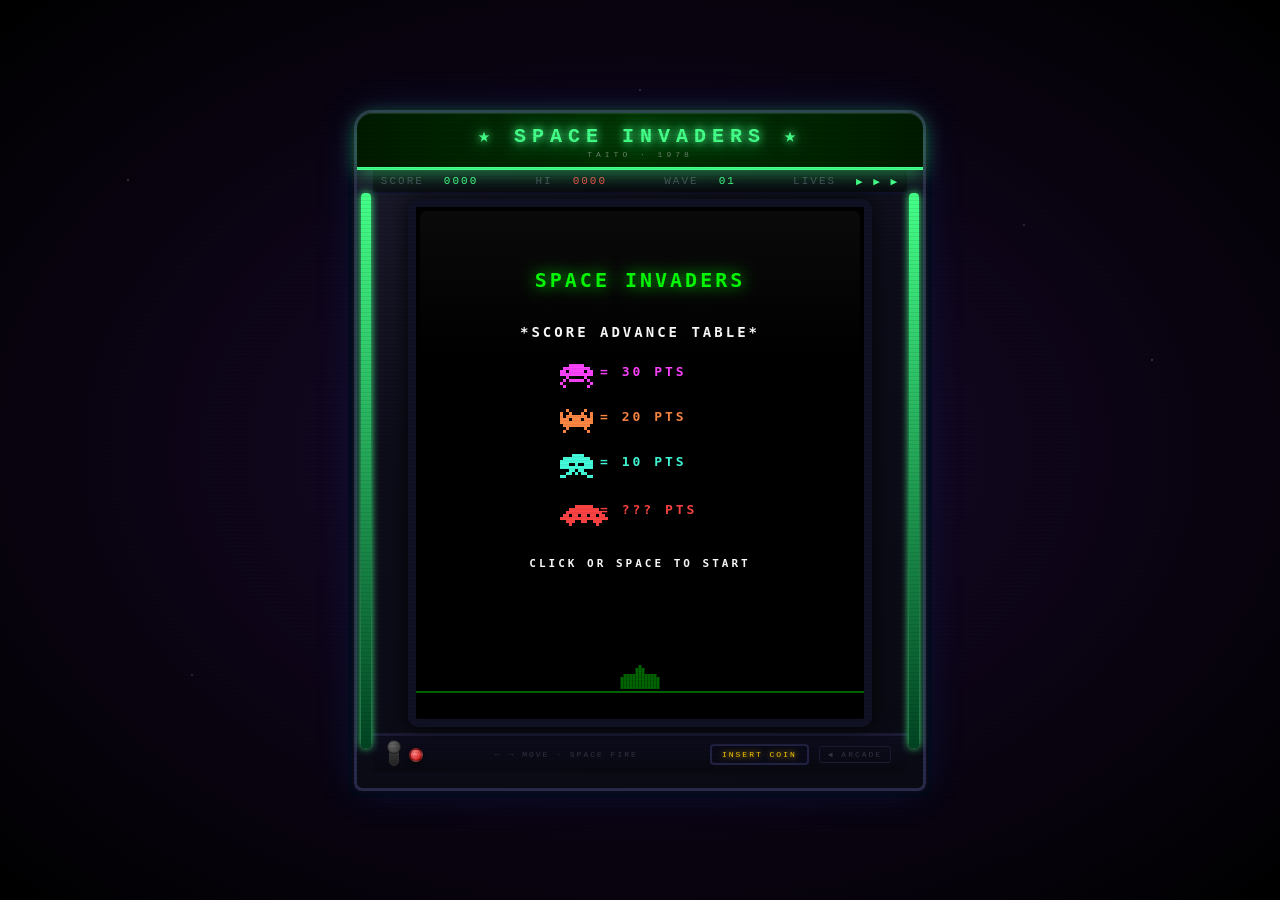
<file: spaceinvaders.html>
<!DOCTYPE html>
<html lang="en">
<head>
  <meta name="viewport" content="width=device-width, initial-scale=1.0, maximum-scale=1.0, user-scalable=no">
  <meta charset="UTF-8">
  <title>SPACE INVADERS — Classic 1978</title>
  <link rel="stylesheet" href="cabinet.css">
  <style>
    :root {
      --stripe1: #44ff88;
      --stripe2: #004422;
      --marquee-bg: linear-gradient(90deg, #001a00, #003300, #001a00);
      --marquee-border: #44ff88;
      --marquee-glow: rgba(68,255,136,0.5);
      --marquee-color: #44ff88;
    }
    #ui   { display:none; }
    canvas { display:block; image-rendering:pixelated; }
    #info  { display:none; }
  </style>
</head>
<body>
<div id="ui"></div>
<div class="cabinet-wrap">
  <div class="cab-marquee">
    <div class="cab-marquee-title">★ SPACE INVADERS ★</div>
    <div class="cab-marquee-sub">TAITO · 1978</div>
  </div>
  <div class="cab-scores">
    <span class="s-label">SCORE </span><span class="s-val" id="score">0000</span>
    &nbsp;&nbsp;
    <span class="s-label">HI </span><span class="s-hi" id="hiscore">0000</span>
    &nbsp;&nbsp;
    <span class="s-label">WAVE </span><span class="s-val" id="wave">01</span>
    &nbsp;&nbsp;
    <span class="s-label">LIVES </span><span class="s-val" id="lives">▶ ▶ ▶</span>
  </div>
  <div class="cab-monitor">
    <canvas id="canvas"></canvas>
  </div>
  <div class="cab-controls">
    <div class="cab-buttons">
      <div class="cab-stick"></div>
      <div class="cab-btn red"></div>
    </div>
    <div class="cab-help">← → MOVE · SPACE FIRE</div>
    <div class="cab-coin">INSERT COIN</div>
    <a class="cab-back" href="arcade.html">◀ ARCADE</a>
  </div>
</div>
<div id="info"></div>

<script>
// ── Canvas ────────────────────────────────────────────────────────────────────
const CW = 448, CH = 512;
const canvas = document.getElementById('canvas');
const ctx = canvas.getContext('2d');
canvas.width = CW; canvas.height = CH;

// ── Audio ─────────────────────────────────────────────────────────────────────
const AC = new (window.AudioContext || window.webkitAudioContext)();
function tone(freq, dur, type='square', vol=0.12) {
  const o = AC.createOscillator(), g = AC.createGain();
  o.connect(g); g.connect(AC.destination);
  o.type=type; o.frequency.value=freq;
  g.gain.setValueAtTime(vol, AC.currentTime);
  g.gain.exponentialRampToValueAtTime(0.001, AC.currentTime+dur);
  o.start(); o.stop(AC.currentTime+dur);
}
function sndShoot()   { tone(800,0.08,'square',0.1); }
function sndHit()     { tone(120,0.18,'sawtooth',0.2); setTimeout(()=>tone(80,0.12,'sawtooth',0.15),60); }
function sndExplode() { tone(60,0.4,'sawtooth',0.25); tone(90,0.3,'sawtooth',0.2); }
function sndUfo()     { tone(440+Math.random()*60,0.05,'square',0.08); }
function sndDead()    { [200,160,120,80].forEach((f,i)=>setTimeout(()=>tone(f,0.1,'sawtooth',0.2),i*80)); }
function sndWave()    { [523,659,784,1047].forEach((f,i)=>setTimeout(()=>tone(f,0.12,'square',0.15),i*90)); }

// ── Alien sprite data (pixel art 11×8) ────────────────────────────────────────
// Row 0-1: Squid (10pts), Row 2-3: Crab (20pts), Row 4-5: Octopus (30pts)
// Each alien has 2 animation frames
const ALIEN_SPRITES = {
  squid: [
    // frame A
    [0,0,0,1,1,1,1,1,0,0,0,
     0,1,1,1,1,1,1,1,1,1,0,
     1,1,0,1,1,1,1,1,0,1,1,
     1,1,1,1,1,1,1,1,1,1,1,
     0,0,1,0,0,0,0,0,1,0,0,
     0,1,0,1,1,1,1,1,0,1,0,
     1,0,0,0,0,0,0,0,0,0,1,
     0,1,0,0,0,0,0,0,0,1,0],
    // frame B
    [0,0,0,1,1,1,1,1,0,0,0,
     0,1,1,1,1,1,1,1,1,1,0,
     1,1,0,1,1,1,1,1,0,1,1,
     1,1,1,1,1,1,1,1,1,1,1,
     0,1,1,0,0,0,0,0,1,1,0,
     1,0,0,1,1,1,1,1,0,0,1,
     1,0,0,0,0,0,0,0,0,0,1,
     0,0,1,0,0,0,0,0,1,0,0]
  ],
  crab: [
    [0,0,1,0,0,0,0,0,1,0,0,
     1,0,0,1,0,0,0,1,0,0,1,
     1,0,1,1,1,1,1,1,1,0,1,
     1,1,1,0,1,1,1,0,1,1,1,
     1,1,1,1,1,1,1,1,1,1,1,
     0,1,1,1,1,1,1,1,1,1,0,
     0,0,1,0,0,0,0,0,1,0,0,
     0,1,0,0,0,0,0,0,0,1,0],
    [0,0,1,0,0,0,0,0,1,0,0,
     0,0,0,1,0,0,0,1,0,0,0,
     0,0,1,1,1,1,1,1,1,0,0,
     0,1,1,0,1,1,1,0,1,1,0,
     1,1,1,1,1,1,1,1,1,1,1,
     1,0,1,1,1,1,1,1,1,0,1,
     1,0,1,0,0,0,0,0,1,0,1,
     0,0,0,1,1,0,1,1,0,0,0]
  ],
  octopus: [
    [0,0,0,0,1,1,1,1,0,0,0,
     0,1,1,1,1,1,1,1,1,1,0,
     1,1,1,1,1,1,1,1,1,1,1,
     1,1,1,0,0,1,0,0,1,1,1,
     1,1,1,1,1,1,1,1,1,1,1,
     0,0,0,1,1,0,1,1,0,0,0,
     0,0,1,1,0,1,0,1,1,0,0,
     1,1,0,0,0,0,0,0,0,1,1],
    [0,0,0,0,1,1,1,1,0,0,0,
     0,1,1,1,1,1,1,1,1,1,0,
     1,1,1,1,1,1,1,1,1,1,1,
     1,1,1,0,0,1,0,0,1,1,1,
     1,1,1,1,1,1,1,1,1,1,1,
     0,0,1,1,0,1,0,1,1,0,0,
     0,0,1,0,0,0,0,0,1,0,0,
     0,1,0,1,0,0,0,1,0,1,0]
  ]
};

// UFO sprite 16×7
const UFO_SPRITE = [
  0,0,0,0,0,1,1,1,1,1,1,0,0,0,0,0,
  0,0,0,1,1,1,1,1,1,1,1,1,1,0,0,0,
  0,0,1,1,1,1,1,1,1,1,1,1,1,1,0,0,
  0,1,1,0,1,1,0,1,1,0,1,1,0,1,1,0,
  1,1,1,1,1,1,1,1,1,1,1,1,1,1,1,1,
  0,0,1,1,1,0,0,1,1,0,0,1,1,1,0,0,
  0,0,0,1,0,0,0,0,0,0,0,0,1,0,0,0
];

// Player cannon sprite 13×8
const PLAYER_SPRITE = [
  0,0,0,0,0,0,1,0,0,0,0,0,0,
  0,0,0,0,0,1,1,1,0,0,0,0,0,
  0,0,0,0,0,1,1,1,0,0,0,0,0,
  0,1,1,1,1,1,1,1,1,1,1,1,0,
  1,1,1,1,1,1,1,1,1,1,1,1,1,
  1,1,1,1,1,1,1,1,1,1,1,1,1,
  1,1,1,1,1,1,1,1,1,1,1,1,1,
  1,1,1,1,1,1,1,1,1,1,1,1,1
];

// Explosion sprite 13×8
const EXPLODE_SPRITE = [
  1,0,1,0,0,0,0,0,1,0,1,0,0,
  0,1,0,0,1,0,1,0,0,0,0,1,0,
  0,0,0,1,0,0,0,1,0,0,0,0,1,
  1,1,0,0,0,0,0,0,0,1,1,0,0,
  0,0,0,0,0,0,0,0,0,0,0,0,0,
  1,1,0,0,0,0,0,0,0,1,0,0,1,
  0,0,1,0,1,0,1,0,1,0,0,1,0,
  1,0,0,0,0,1,0,0,0,0,1,0,1
];

const PX = 3; // pixel size for sprites

// ── Draw sprite helper ────────────────────────────────────────────────────────
function drawSprite(data, cols, rows, sx, sy, color, scale=PX) {
  ctx.fillStyle = color;
  for(let r=0;r<rows;r++) for(let c=0;c<cols;c++) {
    if(data[r*cols+c]) ctx.fillRect(sx+c*scale, sy+r*scale, scale, scale);
  }
}

// ── Shield block data 22×16 ────────────────────────────────────────────────────
function makeShield(x, y) {
  // 22 wide, 16 tall pixel grid; pre-carve arch at bottom
  const W=22, H=16;
  const cells = Array.from({length:H}, (_,r) =>
    Array.from({length:W}, (_,c) => {
      if(r >= 12 && c >= 6 && c <= 15) return 0; // arch cutout
      return 1;
    })
  );
  return {x, y, cells, W, H, scale:2};
}

function drawShield(s) {
  for(let r=0;r<s.H;r++) for(let c=0;c<s.W;c++) {
    if(s.cells[r][c]) {
      ctx.fillStyle='#00ff00';
      ctx.fillRect(s.x+c*s.scale, s.y+r*s.scale, s.scale, s.scale);
    }
  }
}

function shieldHit(s, bx, by, bw=2, bh=6) {
  // convert to cell coords
  const c0 = Math.floor((bx - s.x) / s.scale);
  const r0 = Math.floor((by - s.y) / s.scale);
  let hit = false;
  for(let dr=-1;dr<=3;dr++) for(let dc=-2;dc<=2;dc++) {
    const r=r0+dr, c=c0+dc;
    if(r>=0&&r<s.H&&c>=0&&c<s.W&&s.cells[r][c]) { s.cells[r][c]=0; hit=true; }
  }
  return hit;
}

function bulletHitsShield(shields, bx, by, bw, bh) {
  for(const s of shields) {
    if(bx+bw < s.x || bx > s.x+s.W*s.scale || by+bh < s.y || by > s.y+s.H*s.scale) continue;
    if(shieldHit(s, bx, by, bw, bh)) return true;
  }
  return false;
}

// ── State ─────────────────────────────────────────────────────────────────────
let state = 'start'; // start|play|dead|waveclear|gameover
let score=0, hiScore=0, lives=3, wave=1;
let aliens=[], bullets=[], enemyBullets=[], shields=[], particles=[];
let ufo = null, ufoTimer=0;
let player = {x: CW/2-13*PX/2, y: CH-54, w:13*PX, h:8*PX, dead:false, deadTimer:0};
let marchDir=1, marchX=0, marchDown=false, marchSpeed=0;
let marchTick=0, marchStep=0, marchFrame=0;
let stateTimer=0, flashTimer=0;
let alienBulletTimer=0;
const MARCH_SOUNDS = [160,140,120,100]; // bass march
let marchSoundIdx=0, marchSoundTimer=0;

// ── Input ─────────────────────────────────────────────────────────────────────
const keys = {};
document.addEventListener('keydown', e=>{
  keys[e.code]=true;
  if(['ArrowLeft','ArrowRight','Space'].includes(e.code)) e.preventDefault();
  if(e.code==='Space') { AC.resume(); tryAction(); }
});
document.addEventListener('keyup', e=>{ keys[e.code]=false; });
canvas.addEventListener('click', ()=>{ AC.resume(); tryAction(); });

function tryAction() {
  if(state==='start'||state==='waveclear') { startWave(); return; }
  if(state==='gameover') { resetGame(); return; }
  if(state==='play' && !player.dead) shoot();
}

// ── Build wave ────────────────────────────────────────────────────────────────
function buildAliens() {
  aliens=[];
  const rows = 5, cols = 11;
  const sw=11*PX, sh=8*PX, gx=14, gy=12;
  const startX = (CW - cols*(sw+gx) + gx) / 2;
  const startY = 80;
  // Vibrant per-row colors
  const ROW_COLORS = ['#ff44ff','#ff4488','#ff8844','#ffdd00','#44ffdd'];
  for(let r=0;r<rows;r++) for(let c=0;c<cols;c++) {
    const type = r===0 ? 'squid' : r<3 ? 'crab' : 'octopus';
    const pts  = r===0 ? 30 : r<3 ? 20 : 10;
    const color = ROW_COLORS[r % ROW_COLORS.length];
    aliens.push({
      x: startX + c*(sw+gx),
      y: startY + r*(sh+gy),
      type, pts, color, alive:true, frame:0,
      col:c, row:r
    });
  }
}

function buildShields() {
  shields=[];
  const n=4, total=n*44+(n-1)*32;
  const sx=(CW-total)/2;
  for(let i=0;i<n;i++) shields.push(makeShield(sx+i*(44+32), CH-110));
}

function startWave() {
  state='play'; stateTimer=0;
  bullets=[]; enemyBullets=[]; particles=[]; ufo=null; ufoTimer=0;
  marchDir=1; marchX=0; marchDown=false;
  marchTick=0; marchStep=0; marchFrame=0;
  player.dead=false; player.x=CW/2-13*PX/2;
  marchSpeed = Math.max(4, 28-wave*1.5); // slower base, gentler ramp
  buildAliens();
  buildShields();
  updateUI();
  sndWave();
}

function resetGame() {
  score=0; lives=3; wave=1;
  updateUI();
  startWave();
}

// ── Shoot ─────────────────────────────────────────────────────────────────────
let lastShot=0;
function shoot() {
  const now=Date.now();
  if(now-lastShot<400) return;
  if(bullets.length>=1) return;
  lastShot=now;
  bullets.push({x:player.x+player.w/2-1, y:player.y, w:2, h:10, vy:-8});
  sndShoot();
}

// ── Particles ─────────────────────────────────────────────────────────────────
function spawnParticles(x,y,color,n=8) {
  for(let i=0;i<n;i++){
    const a=Math.random()*Math.PI*2, s=1+Math.random()*2.5;
    particles.push({x,y,vx:Math.cos(a)*s,vy:Math.sin(a)*s,life:1,color});
  }
}

// ── Update ────────────────────────────────────────────────────────────────────
function update() {
  stateTimer++;
  if(state!=='play') return;

  flashTimer++;

  // ── Player movement
  if(!player.dead) {
    const spd=3.5;
    if(keys['ArrowLeft'])  player.x=Math.max(0, player.x-spd);
    if(keys['ArrowRight']) player.x=Math.min(CW-player.w, player.x+spd);
    if(keys['Space'] && Date.now()-lastShot>400 && bullets.length<1) shoot();
  }

  // ── Player death animation
  if(player.dead) {
    player.deadTimer++;
    if(player.deadTimer>90) {
      lives--;
      if(lives<=0) { state='gameover'; updateUI(); return; }
      state='dead'; stateTimer=0;
      // short pause then respawn
      setTimeout(()=>{
        if(state==='dead'){
          player.dead=false; player.deadTimer=0;
          player.x=CW/2-13*PX/2;
          bullets=[]; enemyBullets=[];
          state='play';
        }
      }, 1200);
    }
    return;
  }

  // ── March aliens
  marchTick++;
  const aliveCount = aliens.filter(a=>a.alive).length;
  const speed = Math.max(3, marchSpeed - (55-aliveCount)*0.18);
  if(marchTick >= speed) {
    marchTick=0; marchStep++;
    marchFrame = marchStep % 2;
    // march sound
    marchSoundTimer++;
    if(marchSoundTimer%2===0) {
      tone(MARCH_SOUNDS[marchSoundIdx%4], 0.08, 'square', 0.1);
      marchSoundIdx++;
    }

    if(marchDown) {
      aliens.forEach(a=>{ if(a.alive) a.y+=8; });
      marchDown=false;
    } else {
      aliens.forEach(a=>{ if(a.alive) a.x+=marchDir*8; });
      // check bounds
      const xs=aliens.filter(a=>a.alive).map(a=>a.x);
      if(xs.length && (Math.max(...xs)+11*PX > CW-4 || Math.min(...xs) < 4)) {
        marchDir*=-1; marchDown=true;
      }
    }

    // Check if aliens reached player level
    const ys=aliens.filter(a=>a.alive).map(a=>a.y+8*PX);
    if(ys.length && Math.max(...ys) >= player.y) {
      state='gameover'; updateUI(); return;
    }
  }

  // ── Alien bullets
  alienBulletTimer++;
  const shootInterval = Math.max(20, 80 - wave*6 - (55-aliveCount)*0.5);
  if(alienBulletTimer >= shootInterval && enemyBullets.length < 3) {
    alienBulletTimer=0;
    const alive=aliens.filter(a=>a.alive);
    if(alive.length) {
      // pick bottom-most alien in a random column
      const cols=[...new Set(alive.map(a=>a.col))];
      const col=cols[Math.floor(Math.random()*cols.length)];
      const col_aliens=alive.filter(a=>a.col===col);
      const shooter=col_aliens.reduce((bot,a)=>a.row>bot.row?a:bot);
      enemyBullets.push({x:shooter.x+11*PX/2-1, y:shooter.y+8*PX, w:3, h:7, vy:3+wave*0.3, t:Math.floor(Math.random()*3)});
    }
  }

  // ── UFO
  ufoTimer++;
  if(!ufo && ufoTimer > 600+Math.random()*400) {
    ufoTimer=0;
    const dir=Math.random()>0.5?1:-1;
    ufo={x: dir>0?-60:CW+10, y:40, vx:dir*2.5, pts:[50,100,150,300][Math.floor(Math.random()*4)]};
  }
  if(ufo) {
    ufo.x+=ufo.vx;
    if(stateTimer%3===0) sndUfo();
    if(ufo.x<-70||ufo.x>CW+20) ufo=null;
  }

  // ── Player bullets
  bullets=bullets.filter(b=>{
    b.y+=b.vy;
    if(b.y<-10) return false;
    // vs shield
    if(bulletHitsShield(shields,b.x,b.y,b.w,b.h)) return false;
    // vs alien
    for(let i=0;i<aliens.length;i++){
      const a=aliens[i];
      if(!a.alive) continue;
      if(b.x<a.x+11*PX&&b.x+b.w>a.x&&b.y<a.y+8*PX&&b.y+b.h>a.y){
        a.alive=false;
        score+=a.pts*(wave);
        if(score>hiScore) hiScore=score;
        updateUI();
        spawnParticles(a.x+11*PX/2, a.y+8*PX/2, a.color, 10);
        sndHit();
        return false;
      }
    }
    // vs ufo
    if(ufo && b.x<ufo.x+16*PX&&b.x+b.w>ufo.x&&b.y<ufo.y+7*PX&&b.y+b.h>ufo.y){
      score+=ufo.pts*(wave);
      if(score>hiScore) hiScore=score;
      spawnParticles(ufo.x+8*PX, ufo.y+3*PX, '#ff4444', 16);
      sndExplode();
      ufo=null;
      updateUI();
      return false;
    }
    return true;
  });

  // ── Enemy bullets
  enemyBullets=enemyBullets.filter(b=>{
    b.y+=b.vy;
    if(b.y>CH) return false;
    // vs shield
    if(bulletHitsShield(shields,b.x,b.y,b.w,b.h)) return false;
    // vs player bullet
    for(let i=bullets.length-1;i>=0;i--){
      const pb=bullets[i];
      if(b.x<pb.x+pb.w&&b.x+b.w>pb.x&&b.y<pb.y+pb.h&&b.y+b.h>pb.y){
        bullets.splice(i,1); return false;
      }
    }
    // vs player
    if(!player.dead &&
       b.x<player.x+player.w&&b.x+b.w>player.x&&
       b.y<player.y+player.h&&b.y+b.h>player.y) {
      player.dead=true; player.deadTimer=0;
      spawnParticles(player.x+player.w/2, player.y+player.h/2, '#00ff00', 20);
      sndDead();
      return false;
    }
    return true;
  });

  // ── Particles
  particles=particles.filter(p=>{ p.x+=p.vx;p.y+=p.vy;p.vy+=0.05;p.life-=0.025; return p.life>0; });

  // ── Wave cleared?
  if(aliens.every(a=>!a.alive)) {
    wave++;
    state='waveclear'; stateTimer=0;
    sndWave();
    setTimeout(()=>{ if(state==='waveclear') startWave(); }, 2000);
  }
}

// ── Render ────────────────────────────────────────────────────────────────────
function render() {
  ctx.fillStyle='#000';
  ctx.fillRect(0,0,CW,CH);

  // Ground line
  ctx.fillStyle='#00ff00';
  ctx.fillRect(0, CH-28, CW, 2);

  // ── Shields
  shields.forEach(drawShield);

  // ── Aliens
  aliens.forEach(a=>{
    if(!a.alive) return;
    const sp=ALIEN_SPRITES[a.type][marchFrame%2];
    drawSprite(sp, 11, 8, a.x, a.y, a.color);
  });

  // ── UFO
  if(ufo) {
    const col = stateTimer%6<3 ? '#ff4444' : '#ff8844';
    drawSprite(UFO_SPRITE, 16, 7, ufo.x, ufo.y, col);
  }

  // ── Player
  if(!player.dead) {
    drawSprite(PLAYER_SPRITE, 13, 8, player.x, player.y, '#00ff00');
  } else {
    // explosion animation
    const t=player.deadTimer;
    if(t<60) {
      const ecol = t%10<5 ? '#00ff00' : '#ffffff';
      drawSprite(EXPLODE_SPRITE, 13, 8, player.x, player.y, ecol);
    }
  }

  // ── Bullets
  ctx.fillStyle='#00ff00';
  bullets.forEach(b=>ctx.fillRect(b.x, b.y, b.w, b.h));

  // ── Enemy bullets (zigzag / plunger shapes)
  enemyBullets.forEach(b=>{
    const t=Math.floor(b.y/4)%4;
    ctx.fillStyle='#ffffff';
    if(b.t===0) { // zigzag
      ctx.fillRect(b.x+(t<2?2:0), b.y,   1, 2);
      ctx.fillRect(b.x+(t<2?0:2), b.y+2, 1, 2);
      ctx.fillRect(b.x+(t<2?2:0), b.y+4, 1, 2);
    } else { // cross/plunger
      ctx.fillRect(b.x+1, b.y,   1, 7);
      ctx.fillRect(b.x,   b.y+1, 3, 1);
      ctx.fillRect(b.x,   b.y+5, 3, 1);
    }
  });

  // ── Particles
  particles.forEach(p=>{
    ctx.globalAlpha=p.life;
    ctx.fillStyle=p.color;
    ctx.fillRect(p.x-1.5,p.y-1.5,3,3);
  });
  ctx.globalAlpha=1;

  // ── Overlays
  ctx.font='bold 14px monospace';
  ctx.textAlign='center';
  ctx.letterSpacing='3px';

  if(state==='start') {
    ctx.fillStyle='rgba(0,0,0,0.6)';
    ctx.fillRect(0,0,CW,CH);

    // Score table
    const cx2=CW/2;
    ctx.fillStyle='#ffffff'; ctx.font='bold 14px monospace';
    ctx.fillText('*SCORE ADVANCE TABLE*', cx2, 130);
    const types=[
      {type:'squid',   pts:30, y:165, color:'#ff44ff'},
      {type:'crab',    pts:20, y:210, color:'#ff8844'},
      {type:'octopus', pts:10, y:255, color:'#44ffdd'}
    ];
    types.forEach(t=>{
      const sp=ALIEN_SPRITES[t.type][0];
      drawSprite(sp,11,8, cx2-80, t.y-8, t.color);
      ctx.fillStyle=t.color;
      ctx.font='bold 13px monospace';
      ctx.textAlign='left';
      ctx.fillText(`= ${t.pts} PTS`, cx2-40, t.y+4);
      ctx.textAlign='center';
    });
    // UFO
    drawSprite(UFO_SPRITE,16,7, cx2-80, 298, '#ff4444');
    ctx.fillStyle='#ff4444';
    ctx.font='bold 13px monospace';
    ctx.textAlign='left';
    ctx.fillText('= ??? PTS', cx2-40, 307);
    ctx.textAlign='center';

    ctx.shadowBlur=16; ctx.shadowColor='#00ff00';
    ctx.fillStyle='#00ff00';
    ctx.font='bold 20px monospace';
    ctx.fillText('SPACE INVADERS', CW/2, 80);
    ctx.shadowBlur=0;

    if(Math.floor(stateTimer/30)%2===0) {
      ctx.fillStyle='#ffffff';
      ctx.font='bold 11px monospace';
      ctx.fillText('CLICK OR SPACE TO START', CW/2, 360);
    }
  }

  if(state==='waveclear') {
    ctx.fillStyle='rgba(0,0,0,0.5)'; ctx.fillRect(0,0,CW,CH);
    ctx.shadowBlur=14; ctx.shadowColor='#00ff00';
    ctx.fillStyle='#00ff00'; ctx.font='bold 22px monospace';
    ctx.fillText(`WAVE ${wave-1} CLEAR!`, CW/2, CH/2-14);
    ctx.shadowBlur=0;
    ctx.fillStyle='#ffffff'; ctx.font='bold 12px monospace';
    ctx.fillText(`ADVANCING TO WAVE ${wave}`, CW/2, CH/2+16);
  }

  if(state==='gameover') {
    ctx.fillStyle='rgba(0,0,0,0.65)'; ctx.fillRect(0,0,CW,CH);
    ctx.shadowBlur=20; ctx.shadowColor='#ff0000';
    ctx.fillStyle='#ff0000'; ctx.font='bold 28px monospace';
    ctx.fillText('GAME OVER', CW/2, CH/2-20);
    ctx.shadowBlur=0;
    ctx.fillStyle='#00ff00'; ctx.font='bold 13px monospace';
    ctx.fillText(`SCORE: ${String(score).padStart(5,'0')}`, CW/2, CH/2+16);
    if(Math.floor(stateTimer/30)%2===0) {
      ctx.fillStyle='#ffffff'; ctx.font='bold 10px monospace';
      ctx.fillText('CLICK OR SPACE TO RESTART', CW/2, CH/2+46);
    }
  }

  // UFO score popup
  if(ufo===null && stateTimer%200<40 && score>0) {
    // no-op (handled inline)
  }

  // Lives left indicator bottom
  if(state==='play'||state==='dead') {
    ctx.fillStyle='#00ff00'; ctx.font='bold 11px monospace';
    ctx.textAlign='left';
    ctx.fillText(lives, 8, CH-8);
    for(let i=0;i<Math.max(0,lives-1);i++) {
      drawSprite(PLAYER_SPRITE,13,8, 28+i*36, CH-22, '#00ff00', 2);
    }
  }
}

// ── UI ────────────────────────────────────────────────────────────────────────
function updateUI() {
  document.getElementById('score').textContent=String(score).padStart(4,'0');
  document.getElementById('hiscore').textContent=String(hiScore).padStart(4,'0');
  document.getElementById('wave').textContent=String(wave).padStart(2,'0');
  const dots='▶ '.repeat(lives).trim();
  document.getElementById('lives').textContent=dots||'';
}

// ── Loop ─────────────────────────────────────────────────────────────────────
function loop() { update(); render(); requestAnimationFrame(loop); }
updateUI();
loop();
</script>






<!-- TOUCH CONTROLS -->
<script>
/* Full-screen touch — fires instantly on 8px movement, holds direction, tap=fire */
(function(){
  function fire(code,type){
    var ek={code:code,key:code==='Space'?' ':code.replace('Arrow',''),bubbles:true,cancelable:true};
    document.dispatchEvent(new KeyboardEvent(type,ek));
    window.dispatchEvent(new KeyboardEvent(type,ek));
  }
  var sx=0,sy=0,active=null;
  document.addEventListener('touchstart',function(e){
    sx=e.touches[0].clientX;
    sy=e.touches[0].clientY;
    active=null;
  },{passive:true});
  document.addEventListener('touchmove',function(e){
    var dx=e.touches[0].clientX-sx;
    var dy=e.touches[0].clientY-sy;
    var adx=Math.abs(dx),ady=Math.abs(dy);
    if(adx<8&&ady<8)return;
    var code=adx>ady?(dx>0?'ArrowRight':'ArrowLeft'):(dy>0?'ArrowDown':'ArrowUp');
    if(code!==active){
      if(active)fire(active,'keyup');
      active=code;
      fire(code,'keydown');
    }
  },{passive:true});
  document.addEventListener('touchend',function(e){
    if(active){fire(active,'keyup');active=null;}
    else{fire('Space','keydown');setTimeout(function(){fire('Space','keyup');},80);}
  },{passive:true});
})();
</script>
<!-- END TOUCH CONTROLS -->
</body>
</html>
</file>
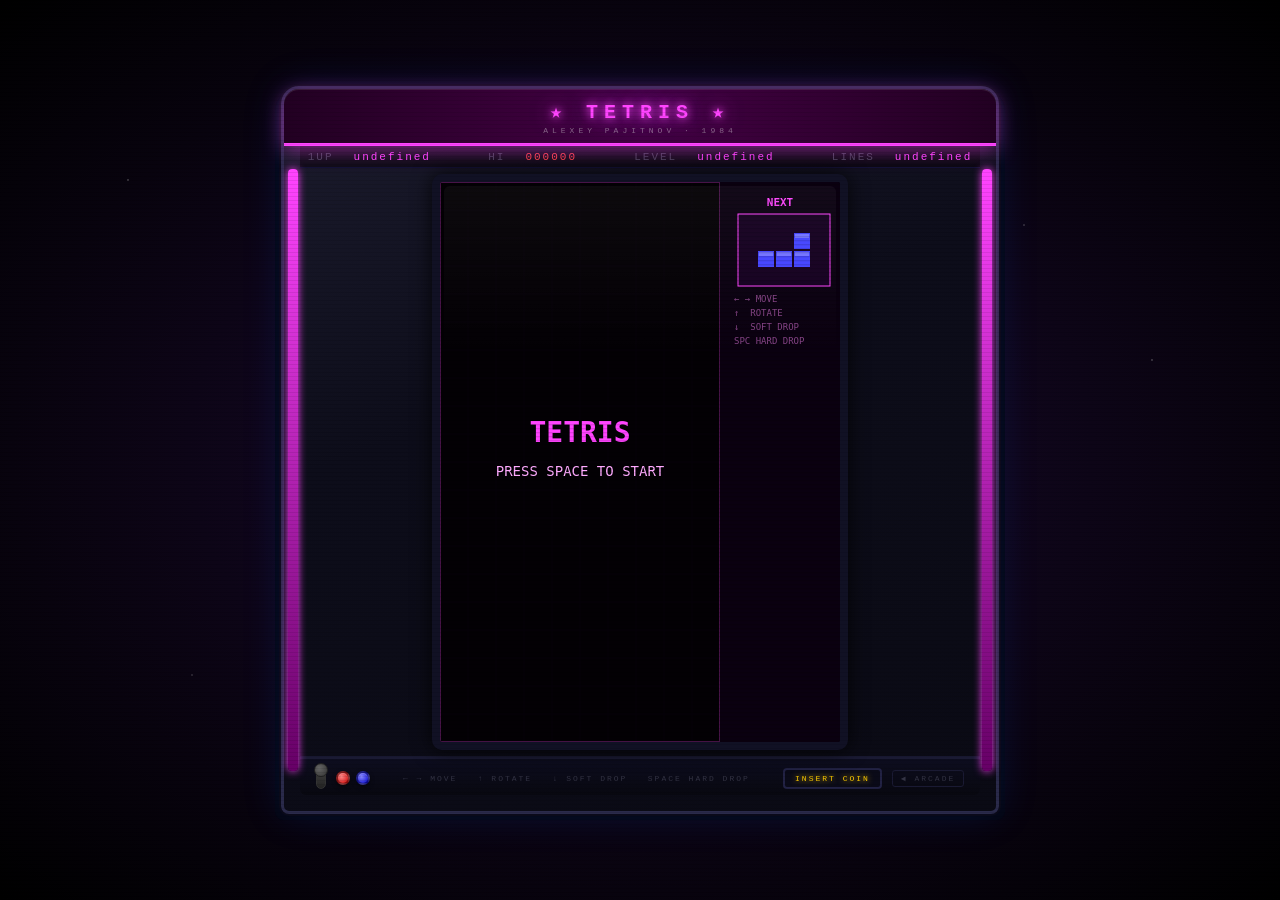
<file: tetris.html>
<!DOCTYPE html>
<html lang="en">
<head>
  <meta name="viewport" content="width=device-width, initial-scale=1.0, maximum-scale=1.0, user-scalable=no">
  <meta charset="UTF-8">
  <title>TETRIS — Classic 1984</title>
  <link rel="stylesheet" href="cabinet.css">
  <style>
    :root {
      --stripe1: #ff44ff;
      --stripe2: #660066;
      --marquee-bg: linear-gradient(90deg, #220022, #440044, #220022);
      --marquee-border: #ff44ff;
      --marquee-glow: rgba(255,68,255,0.5);
      --marquee-color: #ff44ff;
    }
    canvas { display:block; image-rendering:pixelated; }
  </style>
</head>
<body>
<div class="cabinet-wrap">
  <!-- MARQUEE -->
  <div class="cab-marquee">
    <div class="cab-marquee-title">★ TETRIS ★</div>
    <div class="cab-marquee-sub">ALEXEY PAJITNOV · 1984</div>
  </div>
  <!-- SCORE BAR -->
  <div class="cab-scores">
    <span class="s-label">1UP </span><span class="s-val" id="score">000000</span>
    &nbsp;&nbsp;
    <span class="s-label">HI </span><span class="s-hi" id="hiscore">000000</span>
    &nbsp;&nbsp;
    <span class="s-label">LEVEL </span><span class="s-val" id="level">01</span>
    &nbsp;&nbsp;
    <span class="s-label">LINES </span><span class="s-val" id="lines">000</span>
  </div>
  <!-- MONITOR -->
  <div class="cab-monitor">
    <canvas id="canvas"></canvas>
  </div>
  <!-- CONTROL PANEL -->
  <div class="cab-controls">
    <div class="cab-buttons">
      <div class="cab-stick"></div>
      <div class="cab-btn red"></div>
      <div class="cab-btn blue"></div>
    </div>
    <div class="cab-help">← → MOVE &nbsp; ↑ ROTATE &nbsp; ↓ SOFT DROP &nbsp; SPACE HARD DROP</div>
    <div class="cab-coin">INSERT COIN</div>
    <a class="cab-back" href="arcade.html">◀ ARCADE</a>
  </div>
</div>

<script>
// ─── Canvas setup ─────────────────────────────────────────────────────────────
const COLS = 10, ROWS = 20, CELL = 28;
const SIDEBAR = 120;
const CW = COLS * CELL + SIDEBAR, CH = ROWS * CELL;
const canvas = document.getElementById('canvas');
const ctx = canvas.getContext('2d');
canvas.width = CW; canvas.height = CH;

// ─── Audio ────────────────────────────────────────────────────────────────────
const AC = new (window.AudioContext || window.webkitAudioContext)();
function beep(freq, dur, type = 'square', vol = 0.12) {
  const o = AC.createOscillator();
  const g = AC.createGain();
  o.connect(g); g.connect(AC.destination);
  o.type = type; o.frequency.value = freq;
  g.gain.setValueAtTime(vol, AC.currentTime);
  g.gain.exponentialRampToValueAtTime(0.001, AC.currentTime + dur);
  o.start(); o.stop(AC.currentTime + dur);
}
function playLineClear(count) {
  if (count === 4) {
    // Tetris fanfare
    [523, 659, 784, 1047].forEach((f, i) => setTimeout(() => beep(f, 0.15, 'square', 0.2), i * 60));
  } else {
    beep(440 + count * 80, 0.12, 'square', 0.18);
  }
}
function playLock()  { beep(220, 0.08, 'square', 0.1); }
function playMove()  { beep(330, 0.04, 'sine',   0.07); }
function playRotate(){ beep(500, 0.05, 'triangle', 0.1); }
function playGameOver() {
  [523,494,440,392,349].forEach((f,i)=>setTimeout(()=>beep(f,0.2,'sawtooth',0.15),i*120));
}

// ─── Tetrominoes ──────────────────────────────────────────────────────────────
const PIECES = [
  { shape: [[1,1,1,1]],           color: '#44ffff' }, // I
  { shape: [[1,1],[1,1]],         color: '#ffff44' }, // O
  { shape: [[0,1,0],[1,1,1]],     color: '#ff44ff' }, // T
  { shape: [[1,0,0],[1,1,1]],     color: '#ff8844' }, // J  (orange-ish but kept)
  { shape: [[0,0,1],[1,1,1]],     color: '#4444ff' }, // L
  { shape: [[0,1,1],[1,1,0]],     color: '#44ff44' }, // S
  { shape: [[1,1,0],[0,1,1]],     color: '#ff4444' }, // Z
];

function rotate(shape) {
  const rows = shape.length, cols = shape[0].length;
  const r = Array.from({length: cols}, () => Array(rows).fill(0));
  for (let y = 0; y < rows; y++)
    for (let x = 0; x < cols; x++)
      r[x][rows - 1 - y] = shape[y][x];
  return r;
}

// ─── Game state ───────────────────────────────────────────────────────────────
let board, piece, next, score, hiScore, level, lines, dropTimer, dropInterval, state;

function newBoard() {
  return Array.from({length: ROWS}, () => Array(COLS).fill(null));
}

function randomPiece() {
  const p = PIECES[Math.floor(Math.random() * PIECES.length)];
  return {
    shape: p.shape.map(r => [...r]),
    color: p.color,
    x: Math.floor((COLS - p.shape[0].length) / 2),
    y: 0,
  };
}

function fits(shape, bx, by) {
  for (let y = 0; y < shape.length; y++)
    for (let x = 0; x < shape[y].length; x++)
      if (shape[y][x]) {
        const nx = bx + x, ny = by + y;
        if (nx < 0 || nx >= COLS || ny >= ROWS) return false;
        if (ny >= 0 && board[ny][nx]) return false;
      }
  return true;
}

function lockPiece() {
  playLock();
  for (let y = 0; y < piece.shape.length; y++)
    for (let x = 0; x < piece.shape[y].length; x++)
      if (piece.shape[y][x]) {
        const ny = piece.y + y;
        if (ny < 0) { endGame(); return; }
        board[ny][piece.x + x] = piece.color;
      }
  clearLines();
  piece = next;
  next = randomPiece();
  if (!fits(piece.shape, piece.x, piece.y)) { endGame(); return; }
}

function clearLines() {
  let cleared = 0;
  for (let y = ROWS - 1; y >= 0; y--) {
    if (board[y].every(c => c !== null)) {
      board.splice(y, 1);
      board.unshift(Array(COLS).fill(null));
      cleared++;
      y++; // recheck same row index
    }
  }
  if (cleared > 0) {
    playLineClear(cleared);
    const pts = [0, 100, 300, 500, 800][cleared] * level;
    score += pts;
    lines += cleared;
    level = Math.floor(lines / 10) + 1;
    dropInterval = Math.max(80, 800 - (level - 1) * 70);
    if (score > hiScore) hiScore = score;
    updateHUD();
  }
}

function hardDrop() {
  let dropped = 0;
  while (fits(piece.shape, piece.x, piece.y + 1)) {
    piece.y++;
    dropped++;
  }
  score += dropped * 2;
  if (score > hiScore) hiScore = score;
  updateHUD();
  lockPiece();
  dropTimer = 0;
}

function updateHUD() {
  document.getElementById('score').textContent   = String(score).padStart(6, '0');
  document.getElementById('hiscore').textContent = String(hiScore).padStart(6, '0');
  document.getElementById('level').textContent   = String(level).padStart(2, '0');
  document.getElementById('lines').textContent   = String(lines).padStart(3, '0');
}

function initGame() {
  board         = newBoard();
  score         = 0;
  level         = 1;
  lines         = 0;
  dropTimer     = 0;
  dropInterval  = 800;
  state         = 'playing';
  piece         = randomPiece();
  next          = randomPiece();
  updateHUD();
}

function endGame() {
  state = 'gameover';
  playGameOver();
}

// ─── Drawing ──────────────────────────────────────────────────────────────────
const BOARD_X = 0, BOARD_Y = 0;

function drawCell(x, y, color, alpha = 1) {
  ctx.globalAlpha = alpha;
  ctx.fillStyle = color;
  ctx.fillRect(BOARD_X + x * CELL + 1, BOARD_Y + y * CELL + 1, CELL - 2, CELL - 2);
  // shine
  ctx.fillStyle = 'rgba(255,255,255,0.25)';
  ctx.fillRect(BOARD_X + x * CELL + 2, BOARD_Y + y * CELL + 2, CELL - 4, 4);
  ctx.globalAlpha = 1;
}

function drawGhost() {
  let gy = piece.y;
  while (fits(piece.shape, piece.x, gy + 1)) gy++;
  if (gy === piece.y) return;
  for (let y = 0; y < piece.shape.length; y++)
    for (let x = 0; x < piece.shape[y].length; x++)
      if (piece.shape[y][x]) {
        const px = piece.x + x, py = gy + y;
        if (py >= 0) drawCell(px, py, piece.color, 0.18);
      }
}

function drawBoard() {
  // Background grid
  ctx.fillStyle = '#0a0010';
  ctx.fillRect(BOARD_X, BOARD_Y, COLS * CELL, ROWS * CELL);
  ctx.strokeStyle = '#1a0028';
  ctx.lineWidth = 0.5;
  for (let x = 0; x <= COLS; x++) {
    ctx.beginPath();
    ctx.moveTo(BOARD_X + x * CELL, BOARD_Y);
    ctx.lineTo(BOARD_X + x * CELL, BOARD_Y + ROWS * CELL);
    ctx.stroke();
  }
  for (let y = 0; y <= ROWS; y++) {
    ctx.beginPath();
    ctx.moveTo(BOARD_X, BOARD_Y + y * CELL);
    ctx.lineTo(BOARD_X + COLS * CELL, BOARD_Y + y * CELL);
    ctx.stroke();
  }

  // Locked cells
  for (let y = 0; y < ROWS; y++)
    for (let x = 0; x < COLS; x++)
      if (board[y][x]) drawCell(x, y, board[y][x]);

  // Ghost piece
  if (state === 'playing') drawGhost();

  // Active piece
  if (state === 'playing' || state === 'gameover') {
    for (let y = 0; y < piece.shape.length; y++)
      for (let x = 0; x < piece.shape[y].length; x++)
        if (piece.shape[y][x]) {
          const px = piece.x + x, py = piece.y + y;
          if (py >= 0) drawCell(px, py, piece.color);
        }
  }

  // Board border
  ctx.strokeStyle = '#ff44ff';
  ctx.lineWidth = 2;
  ctx.strokeRect(BOARD_X, BOARD_Y, COLS * CELL, ROWS * CELL);
}

function drawSidebar() {
  const sx = COLS * CELL + 8;
  ctx.fillStyle = '#0a0010';
  ctx.fillRect(COLS * CELL, 0, SIDEBAR, CH);

  // NEXT label
  ctx.fillStyle = '#ff44ff';
  ctx.font = 'bold 11px monospace';
  ctx.textAlign = 'center';
  ctx.fillText('NEXT', sx + SIDEBAR / 2 - 8, 24);

  // Next piece preview box
  const bx = sx + 10, by = 32, bw = SIDEBAR - 28, bh = 72;
  ctx.fillStyle = '#150020';
  ctx.fillRect(bx, by, bw, bh);
  ctx.strokeStyle = '#ff44ff';
  ctx.lineWidth = 1;
  ctx.strokeRect(bx, by, bw, bh);

  if (next) {
    const ns = next.shape;
    const offX = bx + (bw - ns[0].length * 18) / 2;
    const offY = by + (bh - ns.length * 18) / 2;
    for (let y = 0; y < ns.length; y++)
      for (let x = 0; x < ns[y].length; x++)
        if (ns[y][x]) {
          ctx.fillStyle = next.color;
          ctx.fillRect(offX + x * 18 + 1, offY + y * 18 + 1, 16, 16);
          ctx.fillStyle = 'rgba(255,255,255,0.25)';
          ctx.fillRect(offX + x * 18 + 2, offY + y * 18 + 2, 14, 4);
        }
  }

  // Controls hint
  ctx.fillStyle = '#884488';
  ctx.font = '9px monospace';
  ctx.textAlign = 'left';
  const hx = sx + 6;
  let hy = 120;
  ['← → MOVE', '↑  ROTATE', '↓  SOFT DROP', 'SPC HARD DROP'].forEach(t => {
    ctx.fillText(t, hx, hy); hy += 14;
  });
}

function drawOverlay(title, sub) {
  ctx.fillStyle = 'rgba(0,0,0,0.72)';
  ctx.fillRect(0, 0, COLS * CELL, CH);

  ctx.fillStyle = '#ff44ff';
  ctx.font = 'bold 28px monospace';
  ctx.textAlign = 'center';
  ctx.fillText(title, COLS * CELL / 2, CH / 2 - 20);

  ctx.fillStyle = '#ffaaff';
  ctx.font = '14px monospace';
  ctx.fillText(sub, COLS * CELL / 2, CH / 2 + 14);
}

// ─── Game loop ────────────────────────────────────────────────────────────────
let lastTime = 0;

function loop(ts) {
  const dt = ts - lastTime;
  lastTime = ts;

  if (state === 'playing') {
    dropTimer += dt;
    if (dropTimer >= dropInterval) {
      dropTimer = 0;
      if (fits(piece.shape, piece.x, piece.y + 1)) {
        piece.y++;
      } else {
        lockPiece();
      }
    }
  }

  drawBoard();
  drawSidebar();

  if (state === 'start') {
    drawOverlay('TETRIS', 'PRESS SPACE TO START');
  } else if (state === 'paused') {
    drawOverlay('PAUSED', 'PRESS P TO RESUME');
  } else if (state === 'gameover') {
    drawOverlay('GAME OVER', 'PRESS SPACE TO RETRY');
  }

  requestAnimationFrame(loop);
}

// ─── Input ────────────────────────────────────────────────────────────────────
document.addEventListener('keydown', e => {
  if (AC.state === 'suspended') AC.resume();

  if (state === 'start' || state === 'gameover') {
    if (e.code === 'Space') { e.preventDefault(); initGame(); }
    return;
  }
  if (e.code === 'KeyP') {
    state = state === 'paused' ? 'playing' : 'paused';
    return;
  }
  if (state !== 'playing') return;

  switch (e.code) {
    case 'ArrowLeft':
      e.preventDefault();
      if (fits(piece.shape, piece.x - 1, piece.y)) { piece.x--; playMove(); }
      break;
    case 'ArrowRight':
      e.preventDefault();
      if (fits(piece.shape, piece.x + 1, piece.y)) { piece.x++; playMove(); }
      break;
    case 'ArrowDown':
      e.preventDefault();
      if (fits(piece.shape, piece.x, piece.y + 1)) {
        piece.y++;
        score++;
        if (score > hiScore) hiScore = score;
        updateHUD();
        dropTimer = 0;
      }
      break;
    case 'ArrowUp':
      e.preventDefault();
      {
        const rot = rotate(piece.shape);
        // Wall kicks: try center, then -1, +1, -2, +2
        for (const kick of [0, -1, 1, -2, 2]) {
          if (fits(rot, piece.x + kick, piece.y)) {
            piece.shape = rot;
            piece.x += kick;
            playRotate();
            break;
          }
        }
      }
      break;
    case 'Space':
      e.preventDefault();
      hardDrop();
      break;
  }
});

// ─── Start ────────────────────────────────────────────────────────────────────
hiScore = 0;
board   = newBoard();
piece   = randomPiece();
next    = randomPiece();
state   = 'start';
updateHUD();
requestAnimationFrame(loop);
</script>






<!-- TOUCH CONTROLS -->
<script>
/* Full-screen touch — fires instantly on 8px movement, holds direction, tap=fire */
(function(){
  function fire(code,type){
    var ek={code:code,key:code==='Space'?' ':code.replace('Arrow',''),bubbles:true,cancelable:true};
    document.dispatchEvent(new KeyboardEvent(type,ek));
    window.dispatchEvent(new KeyboardEvent(type,ek));
  }
  var sx=0,sy=0,active=null;
  document.addEventListener('touchstart',function(e){
    sx=e.touches[0].clientX;
    sy=e.touches[0].clientY;
    active=null;
  },{passive:true});
  document.addEventListener('touchmove',function(e){
    var dx=e.touches[0].clientX-sx;
    var dy=e.touches[0].clientY-sy;
    var adx=Math.abs(dx),ady=Math.abs(dy);
    if(adx<8&&ady<8)return;
    var code=adx>ady?(dx>0?'ArrowRight':'ArrowLeft'):(dy>0?'ArrowDown':'ArrowUp');
    if(code!==active){
      if(active)fire(active,'keyup');
      active=code;
      fire(code,'keydown');
    }
  },{passive:true});
  document.addEventListener('touchend',function(e){
    if(active){fire(active,'keyup');active=null;}
    else{fire('Space','keydown');setTimeout(function(){fire('Space','keyup');},80);}
  },{passive:true});
})();
</script>
<!-- END TOUCH CONTROLS -->
</body>
</html>
</file>
<file: cabinet.css>
/* ═══════════════════════════════════════════════════════════
   ARCADE CABINET SKIN  —  shared by all games
   ═══════════════════════════════════════════════════════════ */

*, *::before, *::after { margin:0; padding:0; box-sizing:border-box; }

body {
  background: radial-gradient(ellipse at center, #1a0a2e 0%, #000 100%);
  min-height: 100vh;
  display: flex;
  align-items: center;
  justify-content: center;
  font-family: 'Courier New', monospace;
  overflow: hidden;
}

/* ── Starfield ── */
body::before {
  content: '';
  position: fixed;
  inset: 0;
  background-image:
    radial-gradient(1px 1px at 10% 20%, rgba(255,255,255,0.6) 0%, transparent 100%),
    radial-gradient(1px 1px at 30% 60%, rgba(255,255,255,0.4) 0%, transparent 100%),
    radial-gradient(1px 1px at 50% 10%, rgba(255,255,255,0.5) 0%, transparent 100%),
    radial-gradient(1px 1px at 70% 80%, rgba(255,255,255,0.3) 0%, transparent 100%),
    radial-gradient(1px 1px at 90% 40%, rgba(255,255,255,0.6) 0%, transparent 100%),
    radial-gradient(1px 1px at 15% 75%, rgba(255,255,255,0.4) 0%, transparent 100%),
    radial-gradient(1px 1px at 45% 50%, rgba(255,255,255,0.3) 0%, transparent 100%),
    radial-gradient(1px 1px at 80% 25%, rgba(255,255,255,0.5) 0%, transparent 100%);
  pointer-events: none;
  z-index: 0;
}

/* ── Scanlines overlay ── */
body::after {
  content: '';
  position: fixed;
  inset: 0;
  background: repeating-linear-gradient(
    0deg,
    transparent,
    transparent 3px,
    rgba(0,0,0,0.08) 3px,
    rgba(0,0,0,0.08) 4px
  );
  pointer-events: none;
  z-index: 9999;
}

/* ═══════════════════════════════════════════
   THE CABINET WRAPPER
   ═══════════════════════════════════════════ */
.cabinet-wrap {
  position: relative;
  z-index: 1;
  display: flex;
  flex-direction: column;
  align-items: center;
  /* Cabinet body */
  background: linear-gradient(160deg, #1c1c2e 0%, #0d0d1a 40%, #0a0a14 100%);
  border: 3px solid #2a2a4a;
  border-radius: 18px 18px 8px 8px;
  box-shadow:
    0 0 0 2px #0a0a1a,
    0 0 40px rgba(0,100,255,0.15),
    6px 6px 0 #050510,
    -6px 6px 0 #050510,
    inset 0 1px 0 rgba(255,255,255,0.05);
  padding: 0 16px 16px;
  max-height: 98vh;
}

/* ── Side art stripes ── */
.cabinet-wrap::before,
.cabinet-wrap::after {
  content: '';
  position: absolute;
  top: 80px;
  bottom: 40px;
  width: 10px;
  border-radius: 4px;
}
.cabinet-wrap::before {
  left: 4px;
  background: linear-gradient(180deg, var(--stripe1, #ff4400), var(--stripe2, #0044ff));
  box-shadow: 0 0 8px var(--stripe1, #ff4400);
}
.cabinet-wrap::after {
  right: 4px;
  background: linear-gradient(180deg, var(--stripe1, #ff4400), var(--stripe2, #0044ff));
  box-shadow: 0 0 8px var(--stripe1, #ff4400);
}

/* ── Marquee (top banner) ── */
.cab-marquee {
  width: calc(100% + 32px);
  margin-left: -16px;
  margin-right: -16px;
  padding: 10px 24px 8px;
  text-align: center;
  background: var(--marquee-bg, linear-gradient(90deg, #000044, #000088, #000044));
  border-bottom: 3px solid var(--marquee-border, #0044ff);
  border-radius: 15px 15px 0 0;
  box-shadow: 0 4px 20px var(--marquee-glow, rgba(0,68,255,0.5)), inset 0 1px 0 rgba(255,255,255,0.1);
  position: relative;
  overflow: hidden;
}
/* light bar animation inside marquee */
.cab-marquee::after {
  content: '';
  position: absolute;
  top: 0; left: -60%;
  width: 40%; height: 100%;
  background: linear-gradient(90deg, transparent, rgba(255,255,255,0.08), transparent);
  animation: marqueeSheen 4s ease-in-out infinite;
}
@keyframes marqueeSheen {
  0%   { left: -60%; }
  100% { left: 120%; }
}

.cab-marquee-title {
  font-size: clamp(13px, 2.5vw, 20px);
  font-weight: bold;
  letter-spacing: 6px;
  color: var(--marquee-color, #4488ff);
  text-shadow:
    0 0 8px var(--marquee-color, #4488ff),
    0 0 20px var(--marquee-color, #4488ff),
    0 0 40px rgba(68,136,255,0.4);
  animation: titlePulse 2s ease-in-out infinite;
  text-transform: uppercase;
}
@keyframes titlePulse {
  0%,100% { opacity: 1; }
  50%      { opacity: 0.85; }
}
.cab-marquee-sub {
  font-size: clamp(6px, 1vw, 8px);
  letter-spacing: 4px;
  color: rgba(255,255,255,0.4);
  margin-top: 2px;
}

/* ── Score bar ── */
.cab-scores {
  width: 100%;
  display: flex;
  justify-content: center;
  gap: 20px;
  padding: 5px 8px 4px;
  background: rgba(0,0,0,0.5);
  border-bottom: 1px solid #111133;
  flex-wrap: wrap;
  font-size: clamp(8px, 1.5vw, 11px);
  letter-spacing: 2px;
}
.cab-scores .s-label { color: #445; }
.cab-scores .s-val   { color: var(--marquee-color, #4488ff); }
.cab-scores .s-hi    { color: #ff4444; }

/* ── Monitor bezel ── */
.cab-monitor {
  position: relative;
  background: #050508;
  border: 8px solid #111124;
  border-radius: 10px;
  box-shadow:
    inset 0 0 30px rgba(0,0,0,0.9),
    inset 0 0 6px rgba(0,30,80,0.4),
    0 0 20px rgba(0,0,0,0.8);
  margin: 6px 0;
  overflow: hidden;
}
/* CRT screen curve highlight */
.cab-monitor::before {
  content: '';
  position: absolute;
  top: 4px; left: 4px; right: 4px; height: 30%;
  background: linear-gradient(180deg, rgba(255,255,255,0.04) 0%, transparent 100%);
  border-radius: 6px 6px 0 0;
  pointer-events: none;
  z-index: 10;
}
/* CRT scanline flicker */
.cab-monitor::after {
  content: '';
  position: absolute;
  inset: 0;
  background: linear-gradient(
    transparent 50%,
    rgba(0,0,0,0.04) 50%
  );
  background-size: 100% 4px;
  pointer-events: none;
  z-index: 11;
  animation: scanRoll 8s linear infinite;
}
@keyframes scanRoll {
  from { background-position: 0 0; }
  to   { background-position: 0 100%; }
}

.cab-monitor canvas {
  display: block;
  max-width: 100%;
  max-height: calc(98vh - 220px);
  width: auto;
  height: auto;
}

/* ── Control panel ── */
.cab-controls {
  width: 100%;
  background: linear-gradient(180deg, #0d0d1f 0%, #080810 100%);
  border-top: 3px solid #1a1a33;
  border-radius: 0 0 6px 6px;
  padding: 8px 16px 6px;
  display: flex;
  align-items: center;
  justify-content: space-between;
  gap: 10px;
  flex-wrap: wrap;
}

/* coin slot */
.cab-coin {
  background: #0a0a18;
  border: 2px solid #222244;
  border-radius: 4px;
  padding: 4px 10px;
  font-size: clamp(6px, 1.2vw, 8px);
  letter-spacing: 2px;
  color: #ffcc00;
  text-shadow: 0 0 6px #ffcc00;
  animation: coinBlink 1.5s step-end infinite;
}
@keyframes coinBlink {
  0%,49% { opacity:1; } 50%,100% { opacity:0.4; }
}

/* help text */
.cab-help {
  color: #334;
  font-size: clamp(6px, 1vw, 8px);
  letter-spacing: 2px;
  text-align: center;
  flex: 1;
}

/* joystick + buttons decoration */
.cab-buttons {
  display: flex;
  gap: 6px;
  align-items: center;
}
.cab-btn {
  width: 14px; height: 14px;
  border-radius: 50%;
  border: 2px solid rgba(0,0,0,0.4);
  box-shadow: 0 2px 4px rgba(0,0,0,0.5), inset 0 1px 0 rgba(255,255,255,0.2);
}
.cab-btn.red    { background: radial-gradient(circle at 35% 35%, #ff8888, #cc0000); }
.cab-btn.yellow { background: radial-gradient(circle at 35% 35%, #ffff88, #cccc00); }
.cab-btn.blue   { background: radial-gradient(circle at 35% 35%, #8888ff, #0000cc); }

.cab-stick {
  width: 10px; height: 22px;
  background: linear-gradient(180deg, #444, #222);
  border-radius: 5px;
  border: 1px solid #333;
  position: relative;
  margin-right: 4px;
}
.cab-stick::after {
  content: '';
  position: absolute;
  top: -5px; left: 50%;
  transform: translateX(-50%);
  width: 14px; height: 14px;
  background: radial-gradient(circle at 35% 35%, #666, #333);
  border-radius: 50%;
  border: 1px solid #222;
}

/* back link */
.cab-back {
  display: inline-block;
  font-size: clamp(6px, 1vw, 8px);
  letter-spacing: 2px;
  color: #334;
  text-decoration: none;
  padding: 3px 8px;
  border: 1px solid #1a1a33;
  border-radius: 3px;
  transition: color 0.2s, border-color 0.2s;
}
.cab-back:hover { color: #fff; border-color: #555; }
</file>
